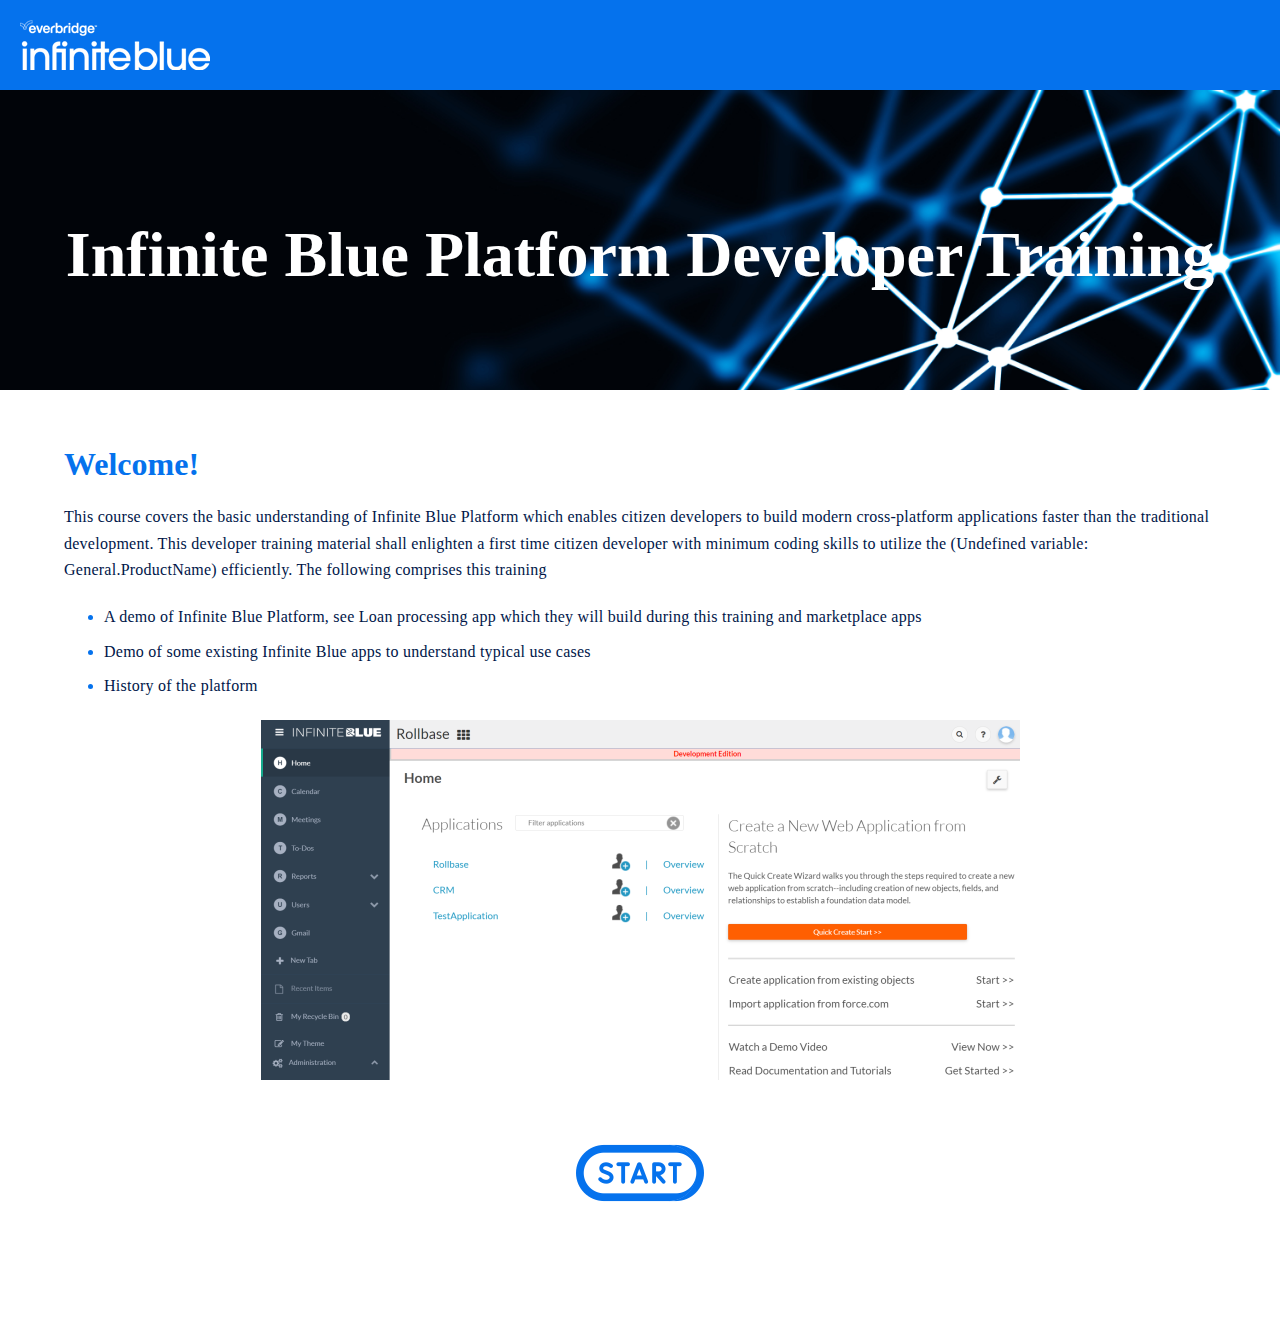
<file: Default.htm>
<!DOCTYPE html>
<html data-mc-runtime-file-type="Default">
    <head>
        <meta charset="utf-8" />
        <link href="Content/Resources/Branding/Branding.css" rel="stylesheet" />
        <meta http-equiv="X-UA-Compatible" content="IE=Edge" />
        <meta name="viewport" content="width=device-width, initial-scale=1.0" /><title>HTML5</title>
        <script type="text/javascript" src="Resources/Scripts/jquery.min.js">
        </script>
        <script defer="defer" type="text/javascript" src="Resources/Scripts/plugins.min.js">
        </script>
        <script defer="defer" type="text/javascript" src="Resources/Scripts/require.min.js">
        </script>
        <script defer="defer" type="text/javascript" src="Resources/Scripts/require.config.js">
        </script>
        <script defer="defer" type="text/javascript" src="Resources/Scripts/MadCapAll.js">
        </script>
    </head>
    <body>
    </body>
</html>
</file>
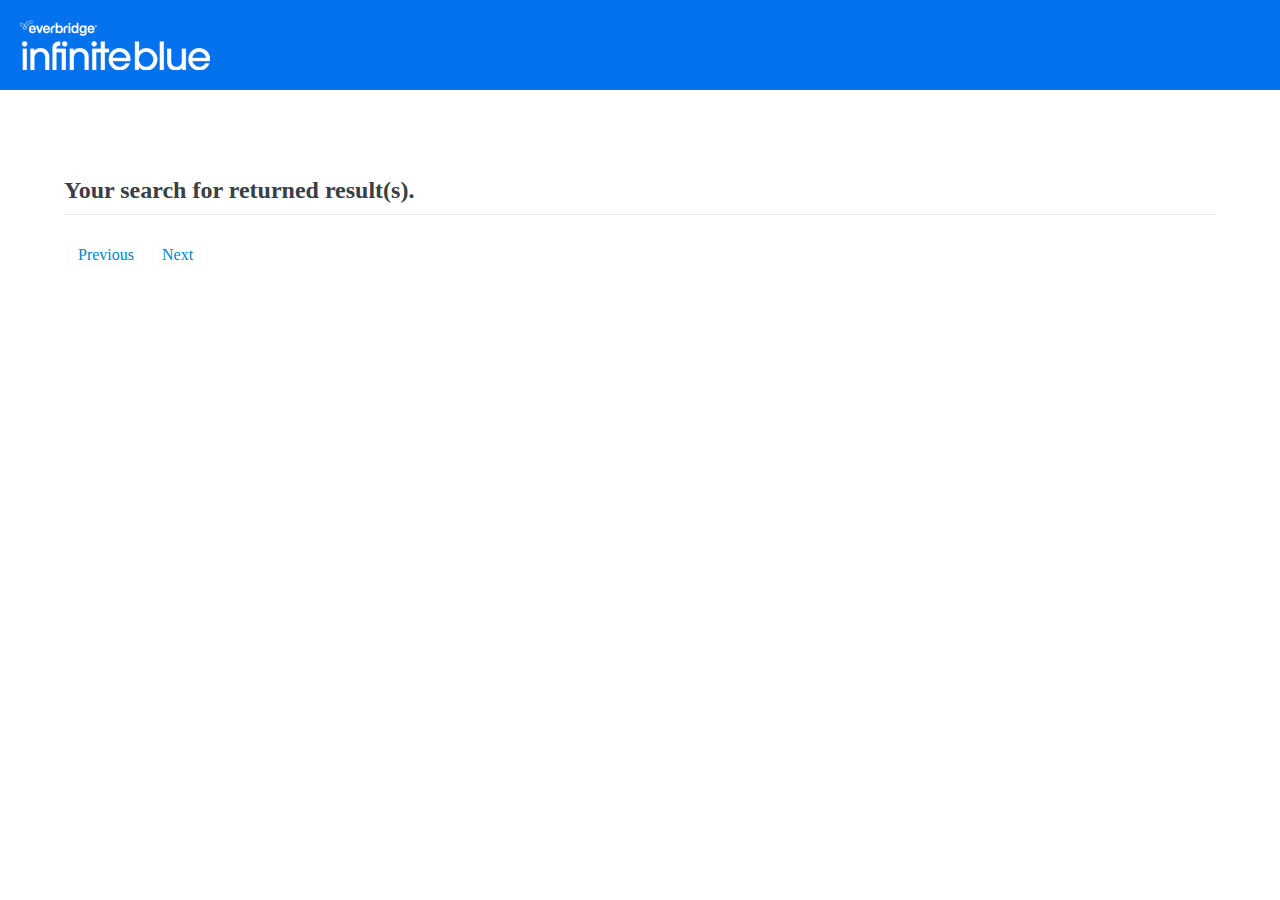
<file: Content/Search.htm>
<!DOCTYPE html>
<html xmlns:MadCap="http://www.madcapsoftware.com/Schemas/MadCap.xsd" lang="en-us" xml:lang="en-us" class="searchTopic templateTopic" data-mc-search-type="Stem" data-mc-help-system-file-name="Default.xml" data-mc-path-to-help-system="../" data-mc-searchable="False" data-mc-target-type="WebHelp2" data-mc-runtime-file-type="Topic;Search;Default" data-mc-preload-images="false" data-mc-in-preview-mode="false">
    <head>
        <meta name="viewport" content="width=device-width, initial-scale=1.0" />
        <meta charset="utf-8" />
        <meta http-equiv="Content-Type" content="text/html; charset=utf-8" /><title>Search</title>
        <link href="../Skins/Default/Stylesheets/Slideshow.css" rel="stylesheet" type="text/css" data-mc-generated="True" />
        <link href="../Skins/Default/Stylesheets/TextEffects.css" rel="stylesheet" type="text/css" data-mc-generated="True" />
        <link href="../Skins/Default/Stylesheets/Topic.css" rel="stylesheet" type="text/css" data-mc-generated="True" />
        <link href="../Skins/Default/Stylesheets/Components/Styles.css" rel="stylesheet" type="text/css" data-mc-generated="True" />
        <link href="../Skins/Default/Stylesheets/Components/Tablet.css" rel="stylesheet" type="text/css" data-mc-generated="True" />
        <link href="../Skins/Default/Stylesheets/Components/Mobile.css" rel="stylesheet" type="text/css" data-mc-generated="True" />
        <link href="../Skins/Default/Stylesheets/Components/Print.css" rel="stylesheet" type="text/css" data-mc-generated="True" />
        <link href="Resources/Branding/Branding.css" rel="stylesheet" type="text/css" />
        <link href="Resources/Stylesheets/Styles.css" rel="stylesheet" type="text/css" />
        <style>/*&lt;meta /&gt;*/

.button.previous-topic-button
{
	-pie-background: linear-gradient(var(--Light), var(--Light));
}

.button.next-topic-button
{
	-pie-background: linear-gradient(var(--Light), var(--Light));
}

.button.progress-bar-button
{
	-pie-background: linear-gradient(var(--Light), var(--Light));
}

.needs-pie
{
	behavior: url('../Resources/Scripts/PIE-no-motw.htc');
}

</style>
        <script src="../Resources/Scripts/jquery.min.js" type="text/javascript">
        </script>
        <script src="../Resources/Scripts/purify.min.js" type="text/javascript" defer="defer">
        </script>
        <script src="../Resources/Scripts/require.min.js" type="text/javascript" defer="defer">
        </script>
        <script src="../Resources/Scripts/require.config.js" type="text/javascript" defer="defer">
        </script>
        <script src="../Resources/Scripts/foundation.min.js" type="text/javascript" defer="defer">
        </script>
        <script src="../Resources/Scripts/plugins.min.js" type="text/javascript" defer="defer">
        </script>
        <script src="../Resources/Scripts/MadCapAll.js" type="text/javascript" defer="defer">
        </script>
    </head>
    <body>
        <div class="header">
            <table style="width: 100%;">
                <col />
                <col />
                <tbody>
                    <tr>
                        <td class="header-logo">&#160;</td>
                    </tr>
                </tbody>
            </table>
        </div>
        <div class="Body-Content">
            <div role="main" id="mc-main-content">
                <div id="search-results" class="mc-component">
                    <div id="search-results-flex">
                        <div id="searchPane" data-mc-featured-snippets-view-mode="Truncated" data-mc-knowledge-panel-view-mode="Truncated">
                            <h1 id="results-heading">Your search for <span class="query"></span> returned <span class="total-results"></span> result(s).</h1>
                            <div id="pagination"><a class="previousPage" href="#">Previous</a><a class="nextPage" href="#">Next</a>
                            </div>
                        </div>
                    </div>
                </div>
            </div>
            <div class="buttons popup-container clearfix eLearningToolbarProxy _Skins_eLearning mc-component nocontent">
                <div class="button-group-container-left">
                    <button class="button elearning-button needs-pie previous-topic-button" title="Previous" disabled="true">
                        <div>
                            <div role="img" class="button-icon-wrapper" aria-label="Previous">
                                <div class="button-icon"> </div>
                            </div><span class="button-text">Previous</span>
                        </div>
                    </button>
                    <button class="button elearning-button needs-pie next-topic-button" title="Next" disabled="true">
                        <div>
                            <div role="img" class="button-icon-wrapper" aria-label="Next">
                                <div class="button-icon"> </div>
                            </div><span class="button-text">Next</span>
                        </div>
                    </button>
                    <div class="elearning-progress-wrapper mc-el-hidden">
                        <div class="elearning-progress-bar">
                            <div class="elearning-progress-bar-inner">
                            </div>
                        </div>
                        <div class="elearning-progress-text">
                        </div>
                    </div>
                </div>
            </div>
        </div>
    </body>
</html>
</file>
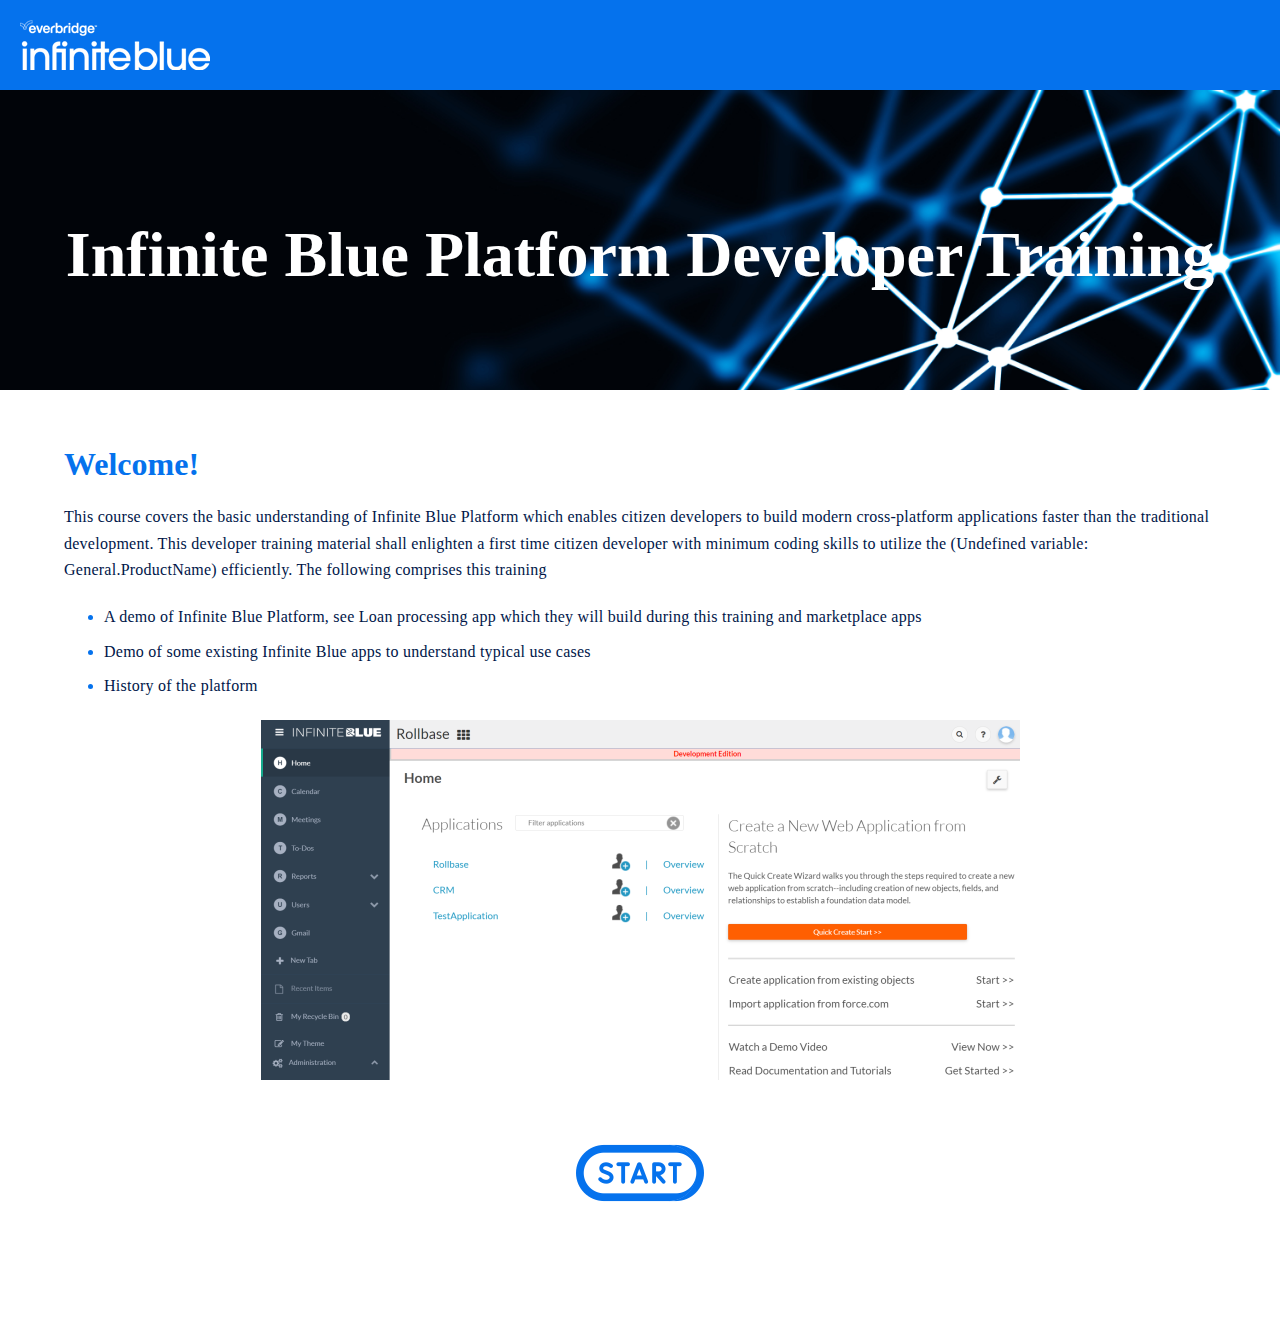
<file: Content/Course-Content/1-Course-Title.htm>
<!DOCTYPE html>
<html xmlns:MadCap="http://www.madcapsoftware.com/Schemas/MadCap.xsd" lang="en-us" xml:lang="en-us" class="course-title-topic" data-mc-search-type="Stem" data-mc-help-system-file-name="Default.xml" data-mc-path-to-help-system="../../" data-mc-searchable="False" data-mc-toc-path="" data-mc-target-type="WebHelp2" data-mc-runtime-file-type="Topic;Default" data-mc-preload-images="false" data-mc-in-preview-mode="false">
    <head>
        <meta name="viewport" content="width=device-width, initial-scale=1.0" />
        <meta charset="utf-8" />
        <meta http-equiv="Content-Type" content="text/html; charset=utf-8" /><title>Welcome!</title>
        <link href="../../Skins/Default/Stylesheets/Slideshow.css" rel="stylesheet" type="text/css" data-mc-generated="True" />
        <link href="../../Skins/Default/Stylesheets/TextEffects.css" rel="stylesheet" type="text/css" data-mc-generated="True" />
        <link href="../../Skins/Default/Stylesheets/Topic.css" rel="stylesheet" type="text/css" data-mc-generated="True" />
        <link href="../../Skins/Default/Stylesheets/Components/Styles.css" rel="stylesheet" type="text/css" data-mc-generated="True" />
        <link href="../../Skins/Default/Stylesheets/Components/Tablet.css" rel="stylesheet" type="text/css" data-mc-generated="True" />
        <link href="../../Skins/Default/Stylesheets/Components/Mobile.css" rel="stylesheet" type="text/css" data-mc-generated="True" />
        <link href="../../Skins/Default/Stylesheets/Components/Print.css" rel="stylesheet" type="text/css" data-mc-generated="True" />
        <link href="../Resources/Branding/Branding.css" rel="stylesheet" type="text/css" />
        <link href="../Resources/Stylesheets/Styles.css" rel="stylesheet" type="text/css" />
        <script src="../../Resources/Scripts/jquery.min.js" type="text/javascript">
        </script>
        <script src="../../Resources/Scripts/purify.min.js" type="text/javascript" defer="defer">
        </script>
        <script src="../../Resources/Scripts/require.min.js" type="text/javascript" defer="defer">
        </script>
        <script src="../../Resources/Scripts/require.config.js" type="text/javascript" defer="defer">
        </script>
        <script src="../../Resources/Scripts/foundation.min.js" type="text/javascript" defer="defer">
        </script>
        <script src="../../Resources/Scripts/plugins.min.js" type="text/javascript" defer="defer">
        </script>
        <script src="../../Resources/Scripts/MadCapAll.js" type="text/javascript" defer="defer">
        </script>
    </head>
    <body>
        <div class="header">
            <table style="width: 100%;">
                <col />
                <col />
                <tbody>
                    <tr>
                        <td class="header-logo">&#160;</td>
                    </tr>
                </tbody>
            </table>
        </div>
        <div class="topic-hero" data-mc-conditions="Default.OnlineOnly">
            <h1>Infinite Blue Platform Developer Training</h1>
        </div>
        <div class="Body-Content">
            <div role="main" id="mc-main-content">
                <h1>Welcome!</h1>
                <p>This course covers the basic understanding of Infinite Blue Platform which enables citizen developers to build modern cross-platform applications faster than the traditional development. This developer training material shall enlighten a first time citizen developer with minimum coding skills to utilize the <span class="mc-variable General.ProductName variable">(Undefined variable: General.ProductName)</span> efficiently. The following comprises this training </p>
                <ul>
                    <li>
                        <p>A demo of <span class="mc-variable General.CompanyName variable">Infinite Blue</span> <span class="mc-variable General.Product variable">Platform</span>, see Loan processing app which they will build during this training and marketplace apps</p>
                    </li>
                </ul>
                <ul>
                    <li>
                        <p>Demo of some existing Infinite Blue apps to understand typical use cases</p>
                    </li>
                </ul>
                <ul>
                    <li>
                        <p>History of the platform</p>
                    </li>
                </ul>
                <p style="text-align: center;">
                    <img src="../Resources/Images/Infinite Blue Platform Training/overview_759x360.png" style="width: 759;height: 360;" />
                </p>
                <p style="text-align: center;" data-mc-conditions="Default.OnlineOnly"><a href="2-Build object model for a sample.htm" alt="Start Course"><img src="../Resources/Images/start.png" /></a>
                </p>
            </div>
        </div>
    </body>
</html>
</file>
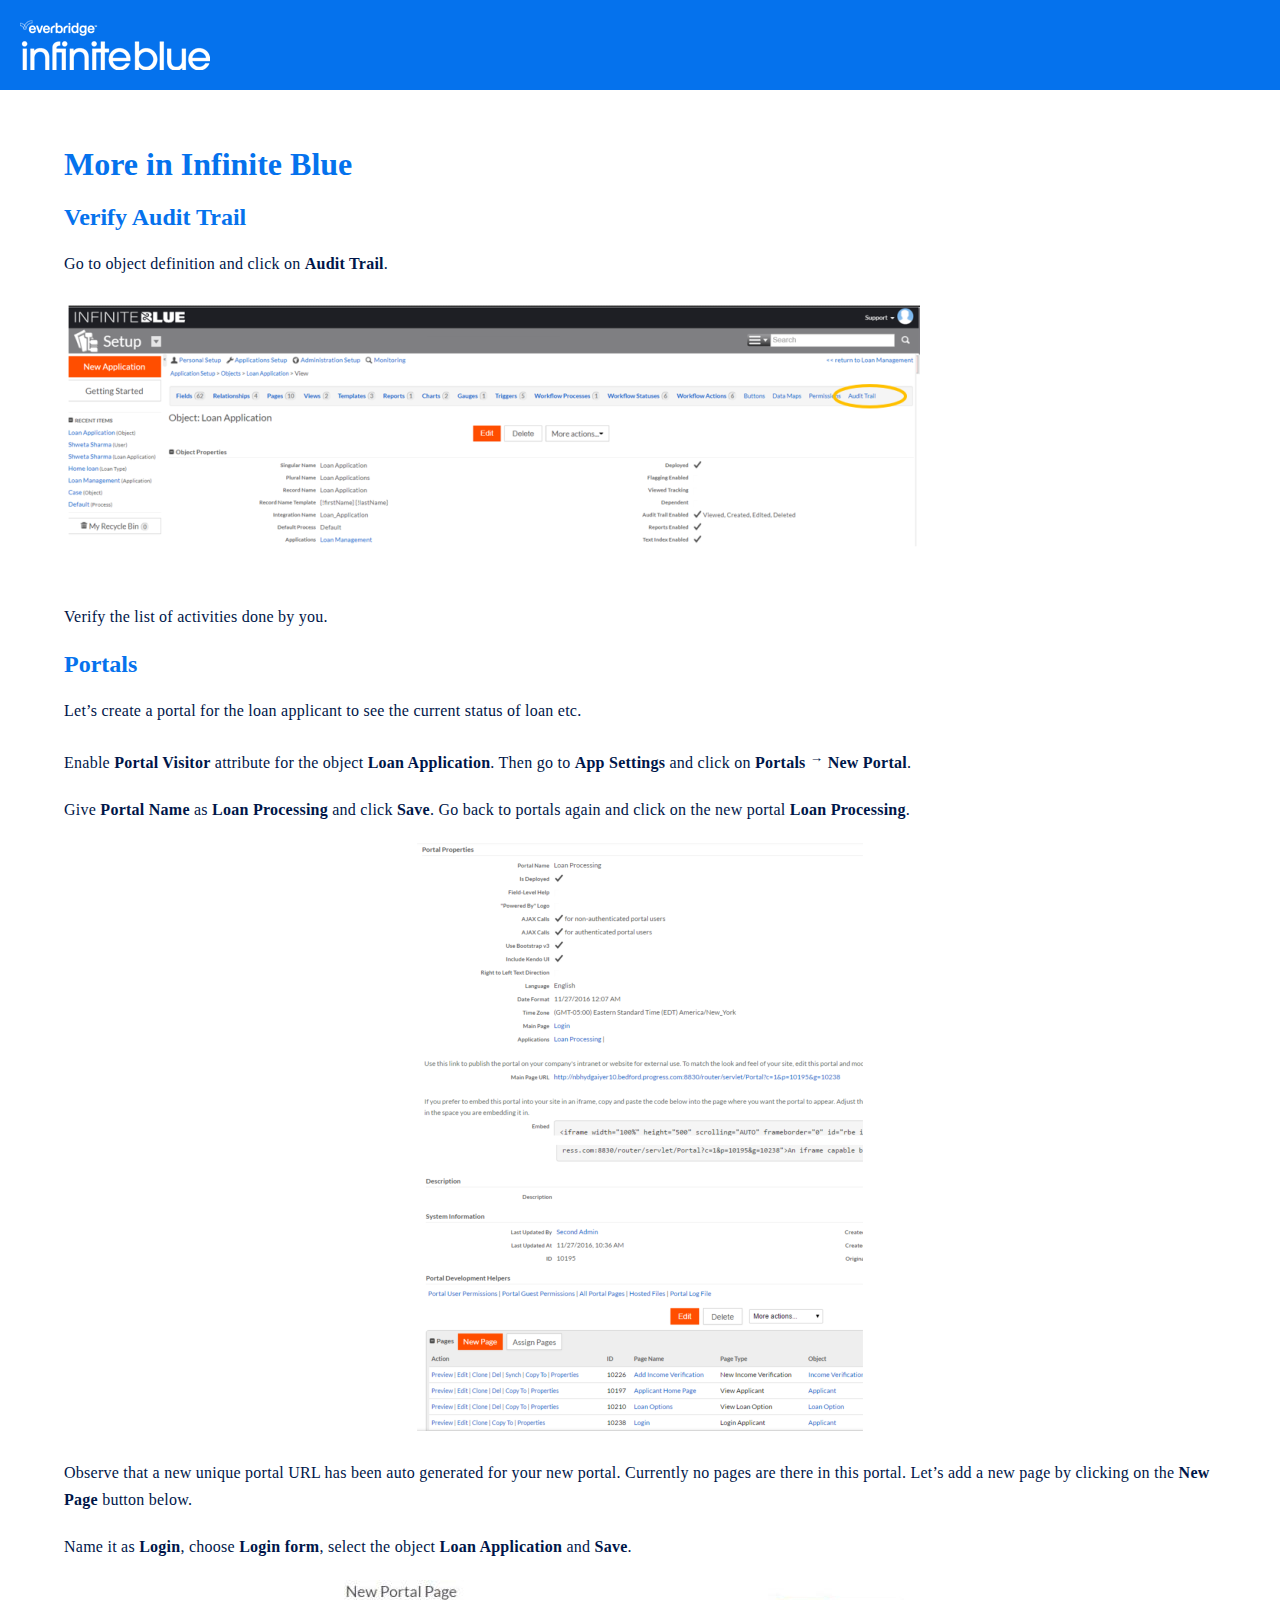
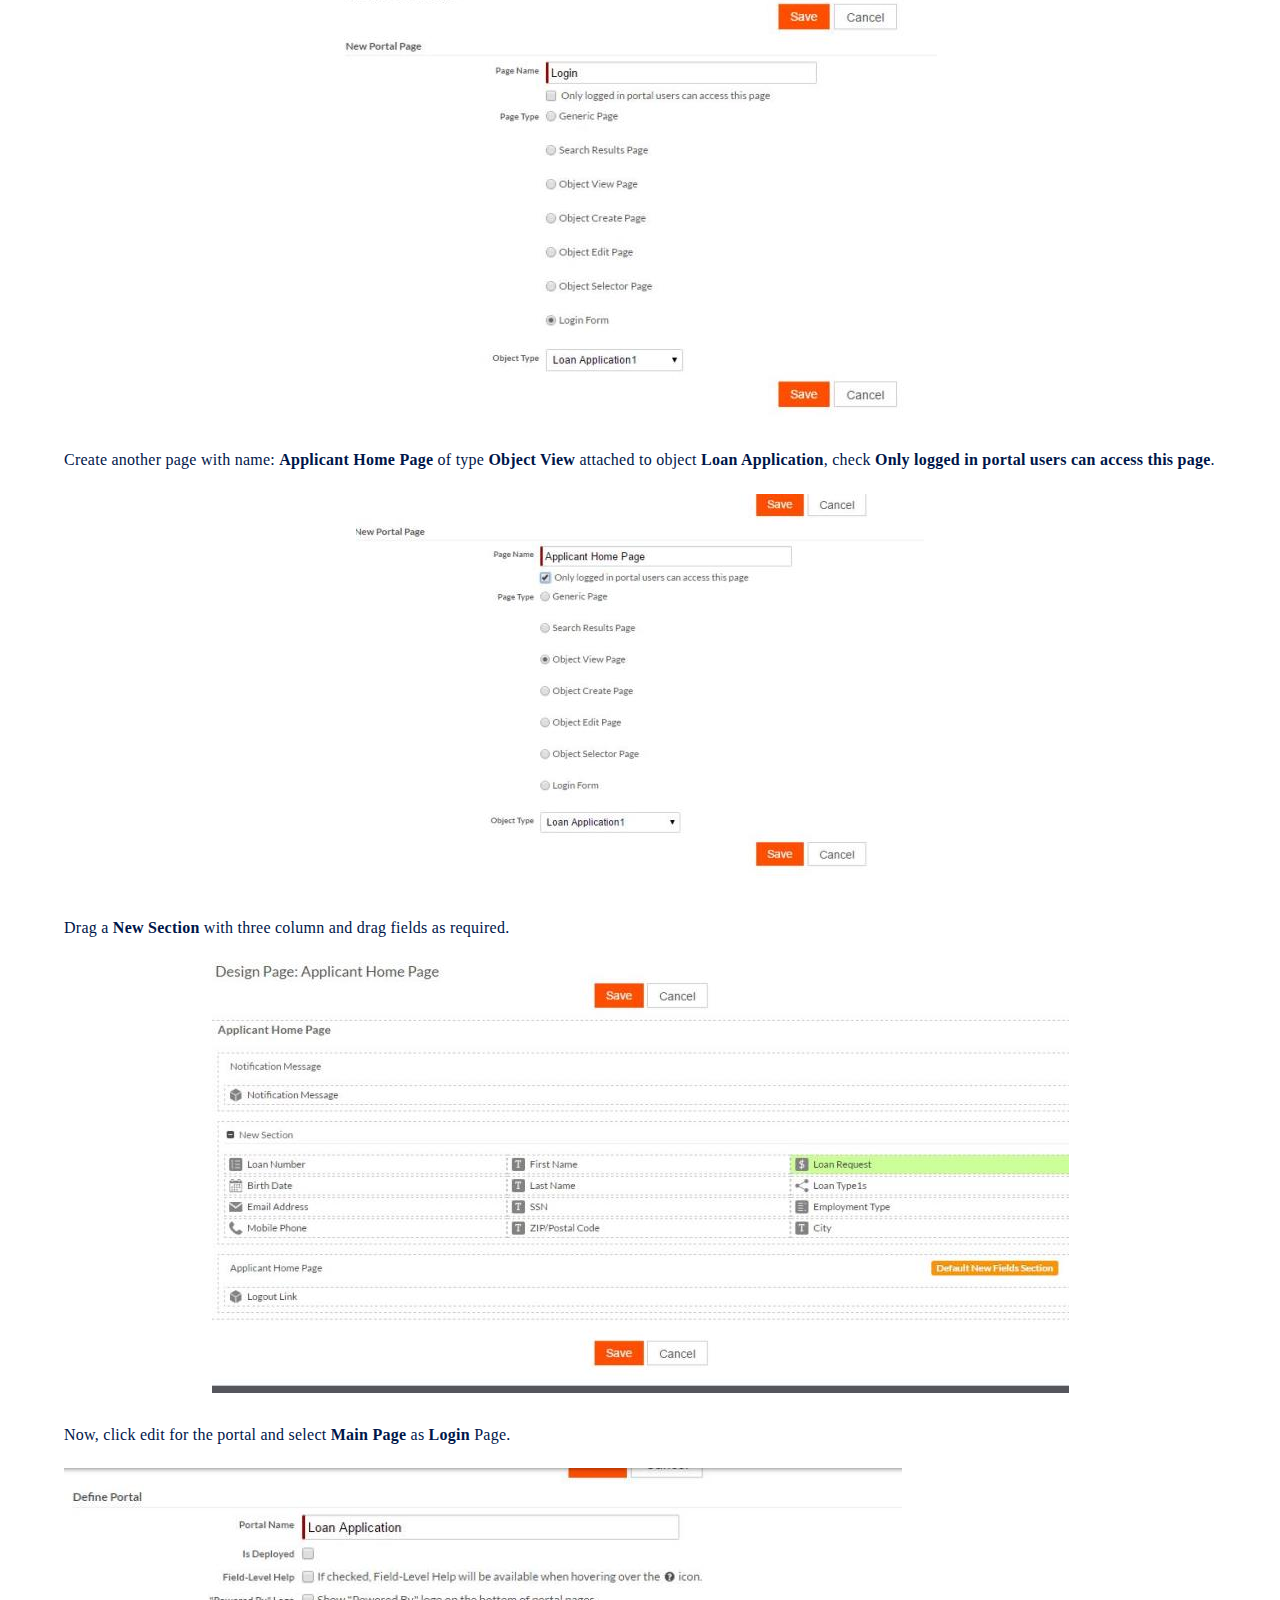
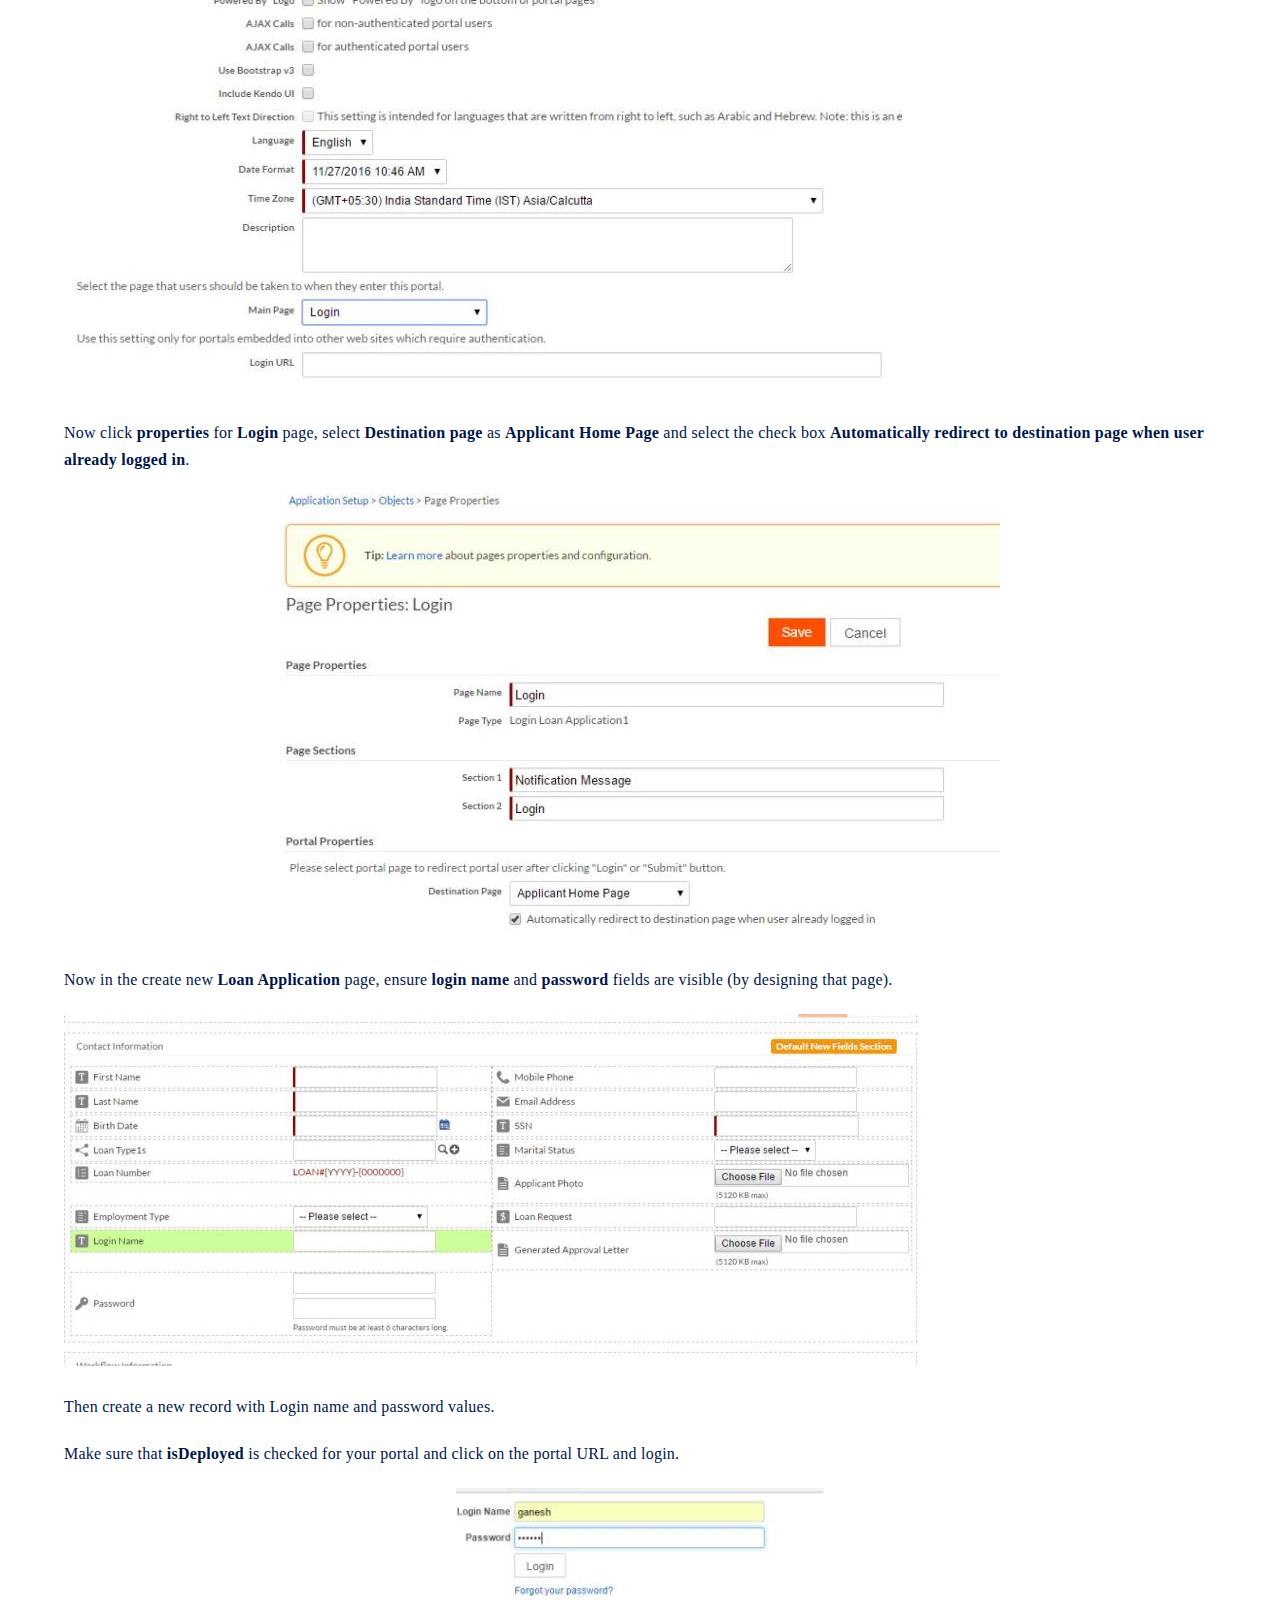
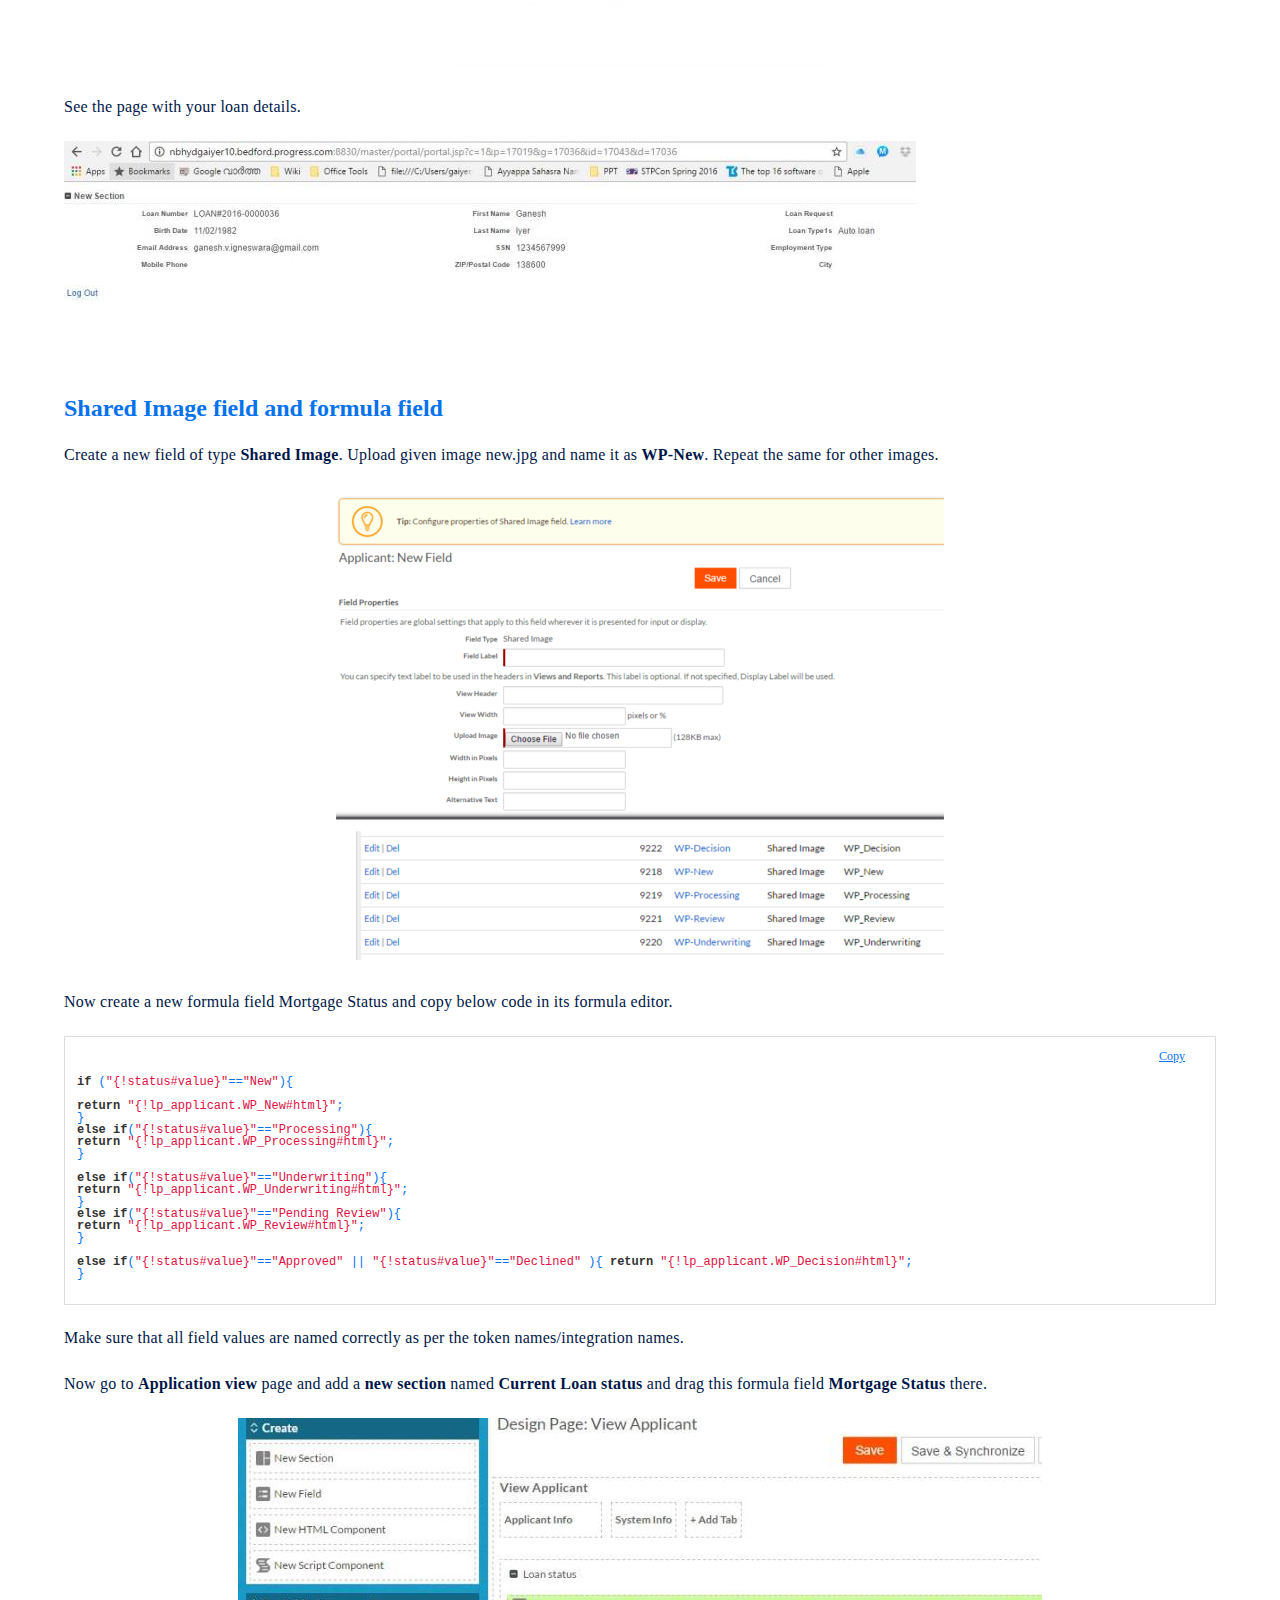
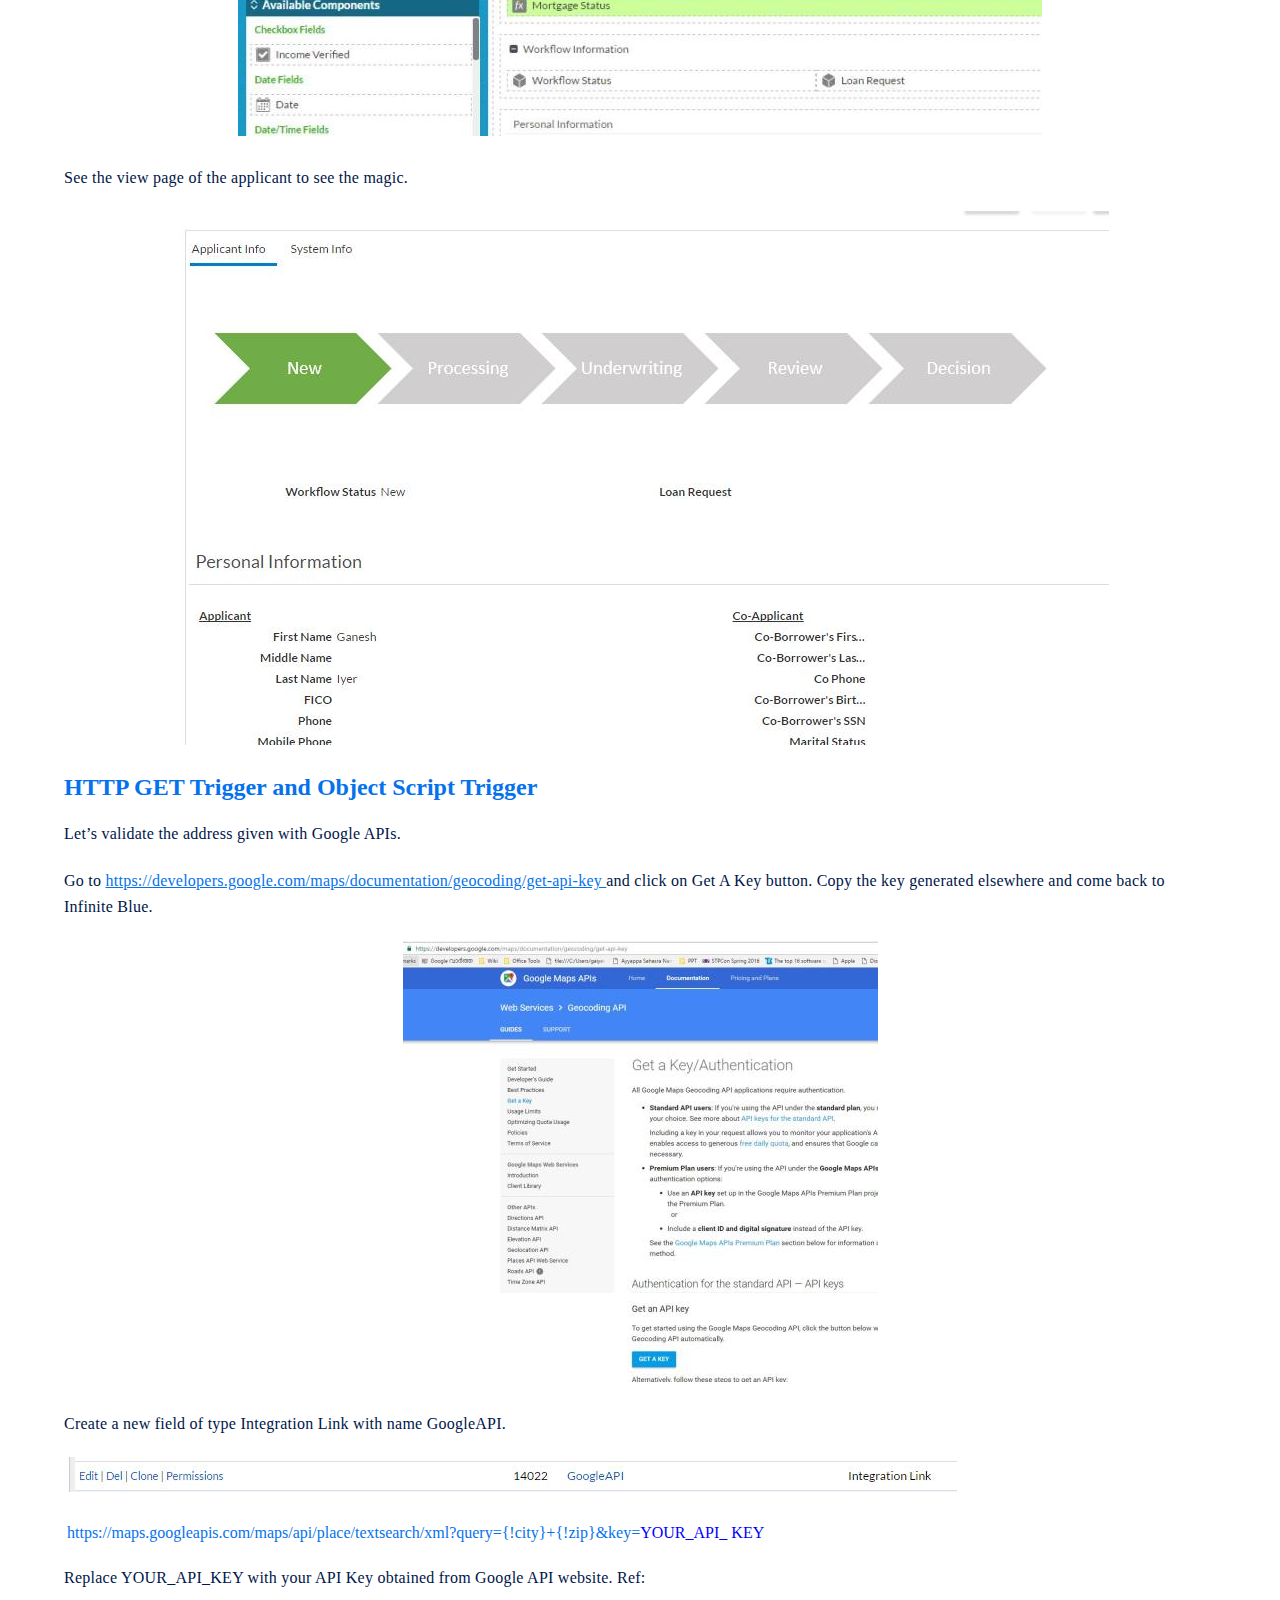
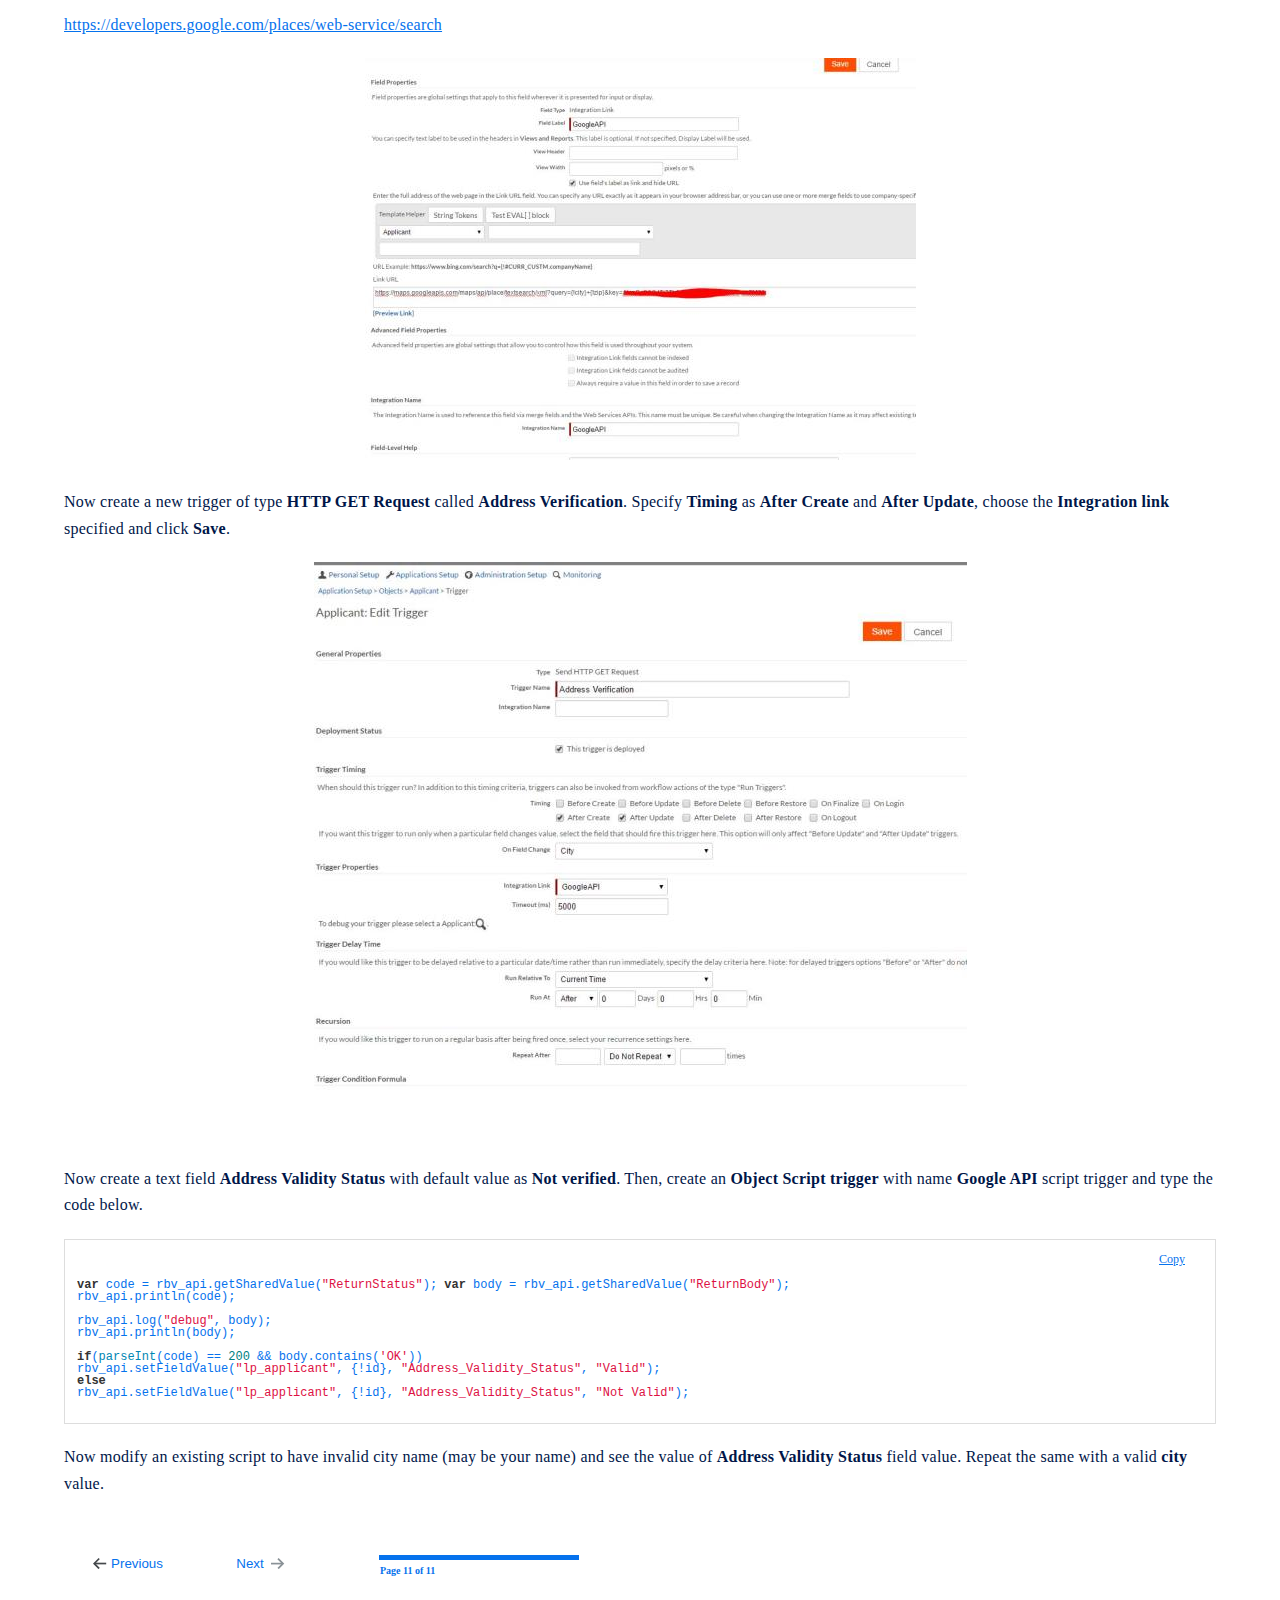
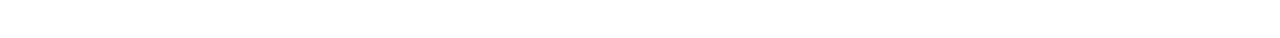
<file: Content/Course-Content/10-More in Infinite Blue.htm>
<!DOCTYPE html>
<html xmlns:MadCap="http://www.madcapsoftware.com/Schemas/MadCap.xsd" lang="en-us" xml:lang="en-us" data-mc-search-type="Stem" data-mc-help-system-file-name="Default.xml" data-mc-path-to-help-system="../../" data-mc-toc-path="" data-mc-target-type="WebHelp2" data-mc-runtime-file-type="Topic;Default" data-mc-preload-images="false" data-mc-in-preview-mode="false">
    <head>
        <meta name="viewport" content="width=device-width, initial-scale=1.0" />
        <meta charset="utf-8" />
        <meta http-equiv="Content-Type" content="text/html; charset=utf-8" /><title>More in Infinite Blue</title>
        <link href="../../Skins/Default/Stylesheets/Slideshow.css" rel="stylesheet" type="text/css" data-mc-generated="True" />
        <link href="../../Skins/Default/Stylesheets/TextEffects.css" rel="stylesheet" type="text/css" data-mc-generated="True" />
        <link href="../../Skins/Default/Stylesheets/Topic.css" rel="stylesheet" type="text/css" data-mc-generated="True" />
        <link href="../../Skins/Default/Stylesheets/Components/Styles.css" rel="stylesheet" type="text/css" data-mc-generated="True" />
        <link href="../../Skins/Default/Stylesheets/Components/Tablet.css" rel="stylesheet" type="text/css" data-mc-generated="True" />
        <link href="../../Skins/Default/Stylesheets/Components/Mobile.css" rel="stylesheet" type="text/css" data-mc-generated="True" />
        <link href="../../Skins/Default/Stylesheets/Components/Print.css" rel="stylesheet" type="text/css" data-mc-generated="True" />
        <link href="../Resources/Branding/Branding.css" rel="stylesheet" type="text/css" />
        <link href="../Resources/Stylesheets/Styles.css" rel="stylesheet" type="text/css" />
        <style>/*&lt;meta /&gt;*/

.button.previous-topic-button
{
	-pie-background: linear-gradient(var(--Light), var(--Light));
}

.button.next-topic-button
{
	-pie-background: linear-gradient(var(--Light), var(--Light));
}

.button.progress-bar-button
{
	-pie-background: linear-gradient(var(--Light), var(--Light));
}

.needs-pie
{
	behavior: url('../../Resources/Scripts/PIE-no-motw.htc');
}

</style>
        <script src="../../Resources/Scripts/jquery.min.js" type="text/javascript">
        </script>
        <script src="../../Resources/Scripts/purify.min.js" type="text/javascript" defer="defer">
        </script>
        <script src="../../Resources/Scripts/require.min.js" type="text/javascript" defer="defer">
        </script>
        <script src="../../Resources/Scripts/require.config.js" type="text/javascript" defer="defer">
        </script>
        <script src="../../Resources/Scripts/foundation.min.js" type="text/javascript" defer="defer">
        </script>
        <script src="../../Resources/Scripts/plugins.min.js" type="text/javascript" defer="defer">
        </script>
        <script src="../../Resources/Scripts/MadCapAll.js" type="text/javascript" defer="defer">
        </script>
    </head>
    <body>
        <div class="header">
            <table style="width: 100%;">
                <col />
                <col />
                <tbody>
                    <tr>
                        <td class="header-logo">&#160;</td>
                    </tr>
                </tbody>
            </table>
        </div>
        <div class="Body-Content">
            <div role="main" id="mc-main-content">
                <h1><a name="_Toc49860730"></a>More in Infinite Blue</h1>
                <h2><a name="_Toc49860731"></a>Verify Audit Trail</h2>
                <p>Go to object definition and click on <b>Audit Trail</b>.</p>
                <p>
                    <img src="../Resources/Images/Infinite Blue Platform Training/More in Infinite Blue_856x278.png" style="width: 856;height: 278;" />
                    <br />
                </p>
                <p>Verify the list of activities done by you.</p>
                <h2><a name="_Toc49860732"></a>Portals</h2>
                <p>Let’s create a portal for the loan applicant to see the current status of loan etc.</p>
                <p>Enable <b>Portal Visitor</b> attribute for the object <b>Loan Application</b>. Then go to <b>App Settings</b> and click on <b>Portals </b><sup>→</sup> <b>New Portal</b>.</p>
                <p>Give <b>Portal Name</b> as <b>Loan Processing</b> and click <b>Save</b>. Go back to portals again and click on the new portal <b>Loan Processing</b>.</p>
                <p style="text-align: center;">
                    <img src="../Resources/Images/Infinite Blue Platform Training/More in Infinite Blue_1_446x588.png" style="width: 446;height: 588;" />
                </p>
                <p>Observe that a new unique portal URL has been auto generated for your new portal. Currently no pages are there in this portal. Let’s add a new page by clicking on the <b>New Page</b> button below.</p>
                <p>Name it as <b>Login</b>, choose <b>Login form</b>, select the object <b>Loan Application</b> and <b>Save</b>.</p>
                <p style="text-align: center;">
                    <img src="../Resources/Images/Infinite Blue Platform Training/More in Infinite Blue_593x438.jpg" style="width: 593;height: 438;" />
                </p>
                <p>Create another page with name: <b>Applicant Home Page</b> of type <b>Object View</b> attached to object <b>Loan Application</b>, check <b>Only logged in portal users can access this page</b>.</p>
                <p style="text-align: center;">
                    <img src="../Resources/Images/Infinite Blue Platform Training/More in Infinite Blue_1_568x393.jpg" style="width: 568;height: 393;" />
                    <br />
                </p>
                <p>Drag a <b>New Section</b> with three column and drag fields as required.</p>
                <p style="text-align: center;">
                    <img src="../Resources/Images/Infinite Blue Platform Training/More in Infinite Blue_2_857x431.jpg" style="width: 857;height: 431;" />
                </p>
                <p>Now, click edit for the portal and select <b>Main Page</b> as <b>Login</b> Page.</p>
                <p>
                    <img src="../Resources/Images/Infinite Blue Platform Training/More in Infinite Blue_3_838x523.jpg" style="width: 838;height: 523;" />
                </p>
                <p>Now click <b>properties</b> for <b>Login</b> page, select <b>Destination page</b> as <b>Applicant Home Page</b> and select the check box <b>Automatically redirect to destination page when user already logged in</b>.</p>
                <p style="text-align: center;">
                    <img src="../Resources/Images/Infinite Blue Platform Training/More in Infinite Blue_4_720x445.jpg" style="width: 720;height: 445;" />
                    <br />
                </p>
                <p>Now in the create new <b>Loan Application</b> page, ensure <b>login name</b> and <b>password</b> fields are visible (by designing that page).</p>
                <p>
                    <img src="../Resources/Images/Infinite Blue Platform Training/More in Infinite Blue_5_858x352.jpg" style="width: 858;height: 352;" />
                </p>
                <p>Then create a new record with Login name and password values.</p>
                <p>Make sure that <b>isDeployed</b> is checked for your portal and click on the portal URL and login.</p>
                <p style="text-align: center;">
                    <img src="../Resources/Images/Infinite Blue Platform Training/More in Infinite Blue_6_368x178.jpg" style="width: 368;height: 178;" />
                    <br />
                </p>
                <p>See the page with your loan details.</p>
                <p>
                    <img src="../Resources/Images/Infinite Blue Platform Training/More in Infinite Blue_7_852x225.jpg" style="width: 852;height: 225;" />
                </p>
                <h2><a name="_Toc49860733"></a>Shared Image field and formula field</h2>
                <p>Create a new field of type <b>Shared Image</b>. Upload given image new.jpg and name it as <b>WP-New</b>. Repeat the same for other images.</p>
                <p style="text-align: center;">
                    <img src="../Resources/Images/Infinite Blue Platform Training/More in Infinite Blue_2_608x472.png" style="width: 608;height: 472;" />
                    <br />
                </p>
                <p>Now create a new formula field Mortgage Status and copy below code in its formula editor.</p>
                <div class="codeSnippet"><a class="codeSnippetCopyButton" role="button" href="javascript:void(0);">Copy</a>
                    <div style="mc-code-lang: JavaScript;" class="codeSnippetBody" data-mc-continue="False" data-mc-line-number-start="1" data-mc-use-line-numbers="False"><pre><code><span style="color: #333333; font-weight: bold; ">if</span> (<span style="color: #dd1144; ">"{!status#value}"</span>==<span style="color: #dd1144; ">"New"</span>){<br /><br /><span style="color: #333333; font-weight: bold; ">return</span> <span style="color: #dd1144; ">"{!lp_applicant.WP_New#html}"</span>;<br />}<br /><span style="color: #333333; font-weight: bold; ">else</span> <span style="color: #333333; font-weight: bold; ">if</span>(<span style="color: #dd1144; ">"{!status#value}"</span>==<span style="color: #dd1144; ">"Processing"</span>){<br /><span style="color: #333333; font-weight: bold; ">return</span> <span style="color: #dd1144; ">"{!lp_applicant.WP_Processing#html}"</span>;<br />}<br /><br /><span style="color: #333333; font-weight: bold; ">else</span> <span style="color: #333333; font-weight: bold; ">if</span>(<span style="color: #dd1144; ">"{!status#value}"</span>==<span style="color: #dd1144; ">"Underwriting"</span>){<br /><span style="color: #333333; font-weight: bold; ">return</span> <span style="color: #dd1144; ">"{!lp_applicant.WP_Underwriting#html}"</span>;<br />}<br /><span style="color: #333333; font-weight: bold; ">else</span> <span style="color: #333333; font-weight: bold; ">if</span>(<span style="color: #dd1144; ">"{!status#value}"</span>==<span style="color: #dd1144; ">"Pending Review"</span>){<br /><span style="color: #333333; font-weight: bold; ">return</span> <span style="color: #dd1144; ">"{!lp_applicant.WP_Review#html}"</span>;<br />}<br /><br /><span style="color: #333333; font-weight: bold; ">else</span> <span style="color: #333333; font-weight: bold; ">if</span>(<span style="color: #dd1144; ">"{!status#value}"</span>==<span style="color: #dd1144; ">"Approved"</span> || <span style="color: #dd1144; ">"{!status#value}"</span>==<span style="color: #dd1144; ">"Declined"</span> ){ <span style="color: #333333; font-weight: bold; ">return</span> <span style="color: #dd1144; ">"{!lp_applicant.WP_Decision#html}"</span>;<br />}</code></pre>
                    </div>
                </div>
                <p>Make sure that all field values are named correctly as per the token names/integration names.</p>
                <p>Now go to <b>Application view</b> page and add a <b>new section</b> named <b>Current Loan status</b> and drag this formula field <b>Mortgage Status</b> there.</p>
                <p style="text-align: center;">
                    <img src="../Resources/Images/Infinite Blue Platform Training/More in Infinite Blue_8_804x318.jpg" style="width: 804;height: 318;" />
                </p>
                <p>See the view page of the applicant to see the magic.</p>
                <p style="text-align: center;">
                    <img src="../Resources/Images/Infinite Blue Platform Training/More in Infinite Blue_9.jpg" />
                </p>
                <h2><a name="_Toc49860734"></a>HTTP GET Trigger and Object Script Trigger</h2>
                <p>Let’s validate the address given with Google APIs.</p>
                <p>Go to <a href="https://developers.google.com/maps/documentation/geocoding/get-api-key">https://developers.google.com/maps/documentation/geocoding/get-api-key </a>and click on Get A Key button. Copy the key generated elsewhere and come back to Infinite Blue.</p>
                <p style="text-align: center;">
                    <img src="../Resources/Images/Infinite Blue Platform Training/More in Infinite Blue_10_475x441.jpg" style="width: 475;height: 441;" />
                </p>
                <p>Create a new field of type Integration Link with name GoogleAPI.</p>
                <p>
                    <img src="../Resources/Images/Infinite Blue Platform Training/More in Infinite Blue_11.jpg" />
                </p>
                <table style="width: 100%;">
                    <col />
                    <tbody>
                        <tr>
                            <td>https://maps.googleapis.com/maps/api/place/textsearch/xml?query={!city}+{!zip}&amp;key=<span style="color: #0000ff;">YOUR_API_ KEY</span></td>
                        </tr>
                    </tbody>
                </table>
                <p>Replace YOUR_API_KEY with your API Key obtained from Google API website. Ref:</p>
                <p><a href="https://developers.google.com/places/web-service/search">https://developers.google.com/places/web-service/search</a>
                </p>
                <p style="text-align: center;">
                    <img src="../Resources/Images/Infinite Blue Platform Training/More in Infinite Blue_12_551x402.jpg" style="width: 551;height: 402;" />
                </p>
                <p>Now create a new trigger of type <b>HTTP GET Request</b> called <b>Address Verification</b>. Specify <b>Timing</b> as <b>After Create</b> and <b>After Update</b>, choose the <b>Integration link</b> specified and click <b>Save</b>.</p>
                <p style="text-align: center;">
                    <img src="../Resources/Images/Infinite Blue Platform Training/More in Infinite Blue_13_653x528.jpg" style="width: 653;height: 528;" />
                </p>
                <p style="text-align: center;">
                    <br />
                </p>
                <p>Now create a text field <b>Address Validity Status</b> with default value as <b>Not verified</b>. Then, create an <b>Object Script trigger</b> with name <b>Google API</b> script trigger and type the code below.</p>
                <div class="codeSnippet"><a class="codeSnippetCopyButton" role="button" href="javascript:void(0);">Copy</a>
                    <div class="codeSnippetCaption">
                    </div>
                    <div style="mc-code-lang: JavaScript;" class="codeSnippetBody" data-mc-continue="False" data-mc-line-number-start="1" data-mc-use-line-numbers="False"><pre><code><span style="color: #333333; font-weight: bold; ">var</span> code = rbv_api.getSharedValue(<span style="color: #dd1144; ">"ReturnStatus"</span>); <span style="color: #333333; font-weight: bold; ">var</span> body = rbv_api.getSharedValue(<span style="color: #dd1144; ">"ReturnBody"</span>);<br />rbv_api.println(code);<br /><br />rbv_api.log(<span style="color: #dd1144; ">"debug"</span>, body);<br />rbv_api.println(body);<br /><br /><span style="color: #333333; font-weight: bold; ">if</span>(<span style="color: #0086b3; ">parseInt</span>(code) == <span style="color: #008080; ">200</span> &amp;&amp; body.contains(<span style="color: #dd1144; ">'OK'</span>))<br />rbv_api.setFieldValue(<span style="color: #dd1144; ">"lp_applicant"</span>, {!id}, <span style="color: #dd1144; ">"Address_Validity_Status"</span>, <span style="color: #dd1144; ">"Valid"</span>);<br /><span style="color: #333333; font-weight: bold; ">else</span><br />rbv_api.setFieldValue(<span style="color: #dd1144; ">"lp_applicant"</span>, {!id}, <span style="color: #dd1144; ">"Address_Validity_Status"</span>, <span style="color: #dd1144; ">"Not Valid"</span>);</code></pre>
                    </div>
                </div>
                <p>Now modify an existing script to have invalid city name (may be your name) and see the value of <b>Address Validity Status</b> field value. Repeat the same with a valid <b>city</b> value.</p>
            </div>
            <div class="buttons popup-container clearfix eLearningToolbarProxy _Skins_eLearning mc-component nocontent">
                <div class="button-group-container-left">
                    <button class="button elearning-button needs-pie previous-topic-button" title="Previous" disabled="true">
                        <div>
                            <div role="img" class="button-icon-wrapper" aria-label="Previous">
                                <div class="button-icon"> </div>
                            </div><span class="button-text">Previous</span>
                        </div>
                    </button>
                    <button class="button elearning-button needs-pie next-topic-button" title="Next" disabled="true">
                        <div>
                            <div role="img" class="button-icon-wrapper" aria-label="Next">
                                <div class="button-icon"> </div>
                            </div><span class="button-text">Next</span>
                        </div>
                    </button>
                    <div class="elearning-progress-wrapper mc-el-hidden">
                        <div class="elearning-progress-bar">
                            <div class="elearning-progress-bar-inner">
                            </div>
                        </div>
                        <div class="elearning-progress-text">
                        </div>
                    </div>
                </div>
            </div>
        </div>
    </body>
</html>
</file>
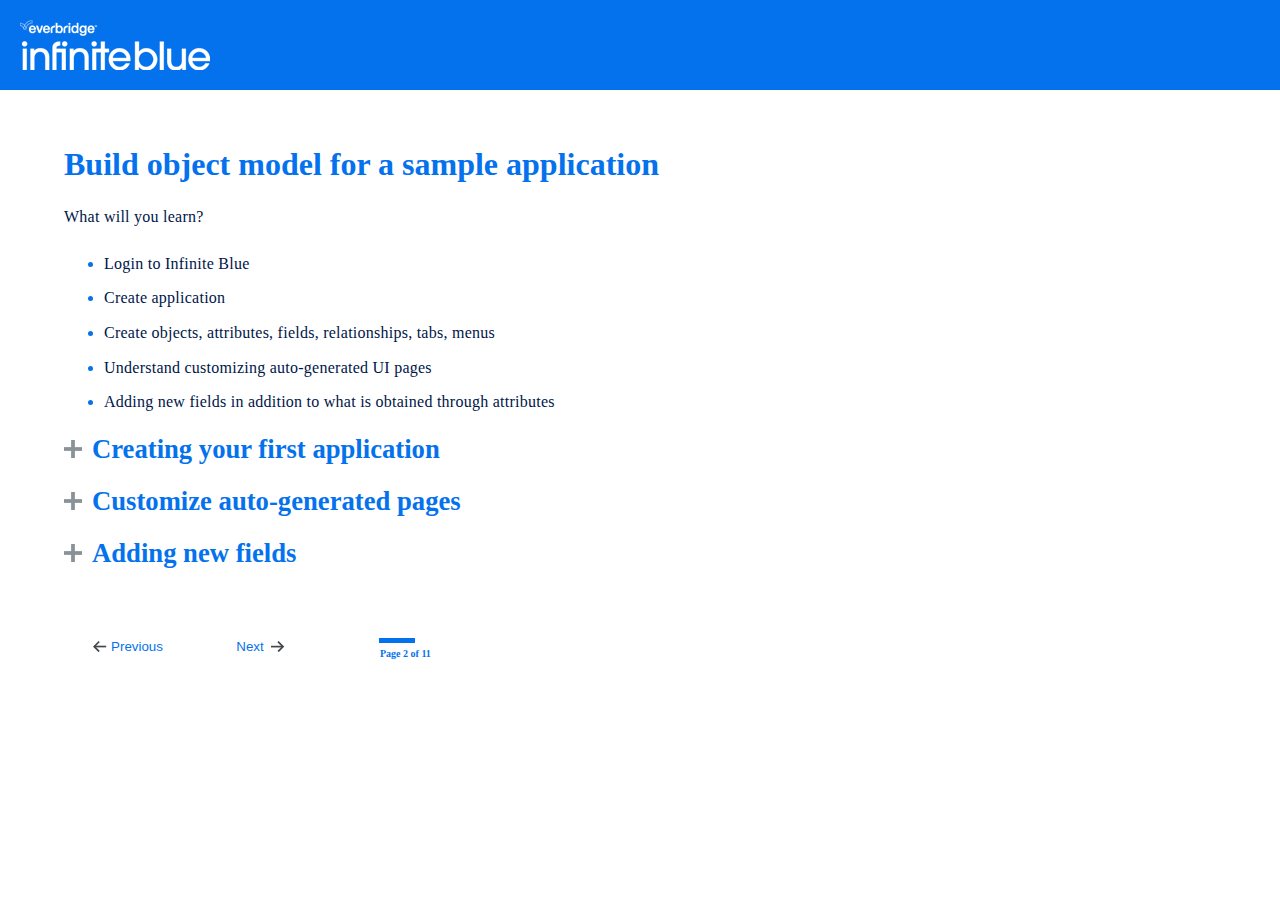
<file: Content/Course-Content/2-Build object model for a sample.htm>
<!DOCTYPE html>
<html xmlns:MadCap="http://www.madcapsoftware.com/Schemas/MadCap.xsd" lang="en-us" xml:lang="en-us" data-mc-search-type="Stem" data-mc-help-system-file-name="Default.xml" data-mc-path-to-help-system="../../" data-mc-toc-path="" data-mc-target-type="WebHelp2" data-mc-runtime-file-type="Topic;Default" data-mc-preload-images="false" data-mc-in-preview-mode="false">
    <head>
        <meta name="viewport" content="width=device-width, initial-scale=1.0" />
        <meta charset="utf-8" />
        <meta http-equiv="Content-Type" content="text/html; charset=utf-8" /><title>Build object model for a sample application</title>
        <link href="../../Skins/Default/Stylesheets/Slideshow.css" rel="stylesheet" type="text/css" data-mc-generated="True" />
        <link href="../../Skins/Default/Stylesheets/TextEffects.css" rel="stylesheet" type="text/css" data-mc-generated="True" />
        <link href="../../Skins/Default/Stylesheets/Topic.css" rel="stylesheet" type="text/css" data-mc-generated="True" />
        <link href="../../Skins/Default/Stylesheets/Components/Styles.css" rel="stylesheet" type="text/css" data-mc-generated="True" />
        <link href="../../Skins/Default/Stylesheets/Components/Tablet.css" rel="stylesheet" type="text/css" data-mc-generated="True" />
        <link href="../../Skins/Default/Stylesheets/Components/Mobile.css" rel="stylesheet" type="text/css" data-mc-generated="True" />
        <link href="../../Skins/Default/Stylesheets/Components/Print.css" rel="stylesheet" type="text/css" data-mc-generated="True" />
        <link href="../Resources/Branding/Branding.css" rel="stylesheet" type="text/css" />
        <link href="../Resources/Stylesheets/Styles.css" rel="stylesheet" type="text/css" />
        <style>/*&lt;meta /&gt;*/

.button.previous-topic-button
{
	-pie-background: linear-gradient(var(--Light), var(--Light));
}

.button.next-topic-button
{
	-pie-background: linear-gradient(var(--Light), var(--Light));
}

.button.progress-bar-button
{
	-pie-background: linear-gradient(var(--Light), var(--Light));
}

.needs-pie
{
	behavior: url('../../Resources/Scripts/PIE-no-motw.htc');
}

</style>
        <script src="../../Resources/Scripts/jquery.min.js" type="text/javascript">
        </script>
        <script src="../../Resources/Scripts/purify.min.js" type="text/javascript" defer="defer">
        </script>
        <script src="../../Resources/Scripts/require.min.js" type="text/javascript" defer="defer">
        </script>
        <script src="../../Resources/Scripts/require.config.js" type="text/javascript" defer="defer">
        </script>
        <script src="../../Resources/Scripts/foundation.min.js" type="text/javascript" defer="defer">
        </script>
        <script src="../../Resources/Scripts/plugins.min.js" type="text/javascript" defer="defer">
        </script>
        <script src="../../Resources/Scripts/MadCapAll.js" type="text/javascript" defer="defer">
        </script>
    </head>
    <body>
        <div class="header">
            <table style="width: 100%;">
                <col />
                <col />
                <tbody>
                    <tr>
                        <td class="header-logo">&#160;</td>
                    </tr>
                </tbody>
            </table>
        </div>
        <div class="Body-Content">
            <div role="main" id="mc-main-content">
                <h1><a name="_Toc49860694"></a>Build object model for a sample application</h1>
                <p>What will you learn?</p>
                <ul>
                    <li>
                        <p>Login to Infinite Blue </p>
                    </li>
                    <li>
                        <p>Create application</p>
                    </li>
                    <li>
                        <p>Create objects, attributes, fields, relationships, tabs, menus </p>
                    </li>
                    <li>
                        <p>Understand customizing auto-generated UI pages</p>
                    </li>
                    <li>
                        <p>Adding new fields in addition to what is obtained through attributes</p>
                    </li>
                </ul>
                <div class="MCDropDown MCDropDown_Closed dropDown"><span class="MCDropDownHead dropDownHead"><a href="#" class="MCDropDownHotSpot dropDownHotspot MCDropDownHotSpot_ MCHotSpotImage" aria-expanded="false"><img class="MCDropDown_Image_Icon" src="../../Skins/Default/Stylesheets/Images/transparent.gif" height="16" width="18" alt="Closed" data-mc-alt2="Open" /></a><a name="_Toc49860695"></a><a href="#" class="MCDropDownHotSpot dropDownHotspot MCDropDownHotSpot_" aria-expanded="false">Creating your first application</a></span>
                    <div class="MCDropDownBody dropDownBody">
                        <p>When logged in you will land in Infinite Blue dashboard. Click on “Administration” on bottom left corner.</p>
                        <p style="text-align: center;">
                            <img src="../Resources/Images/Infinite Blue Platform Training/Build object model for a sample_862x471.png" style="width: 862;height: 471;" />
                            <br />
                        </p>
                        <p>Click on <b>New Application</b>.</p>
                        <p style="text-align: center;">
                            <img src="../Resources/Images/Infinite Blue Platform Training/Build object model for a sample_1_860x468.png" style="width: 860;height: 468;" />
                        </p>
                        <p>Click on <b>Guide me through it</b>.</p>
                        <p style="text-align: center;">
                            <img src="../Resources/Images/Infinite Blue Platform Training/Build object model for a sample_2_666x362.png" style="width: 666;height: 362;" />
                            <br />
                        </p>
                        <p>Give App name as <b>Loan Management</b>, Click <b>Next</b>.</p>
                        <p style="text-align: center;">
                            <img src="../Resources/Images/Infinite Blue Platform Training/Build object model for a sample_3_696x377.png" style="width: 696;height: 377;" />
                            <br />
                        </p>
                        <p>Type an object name <b>Loan Application</b> and select the attributes <b>Contact</b> and <b>Location</b>. Click on <b>Add Object</b> and give the name <b>Loan Type</b> with no attributes selected and click <b>Next</b>.</p>
                        <p style="text-align: center;">
                            <img src="../Resources/Images/Infinite Blue Platform Training/Build object model for a sample_4_725x392.png" style="width: 725;height: 392;" />
                            <br />
                        </p>
                        <p>Add fields for the object <b>Loan Application: SSN</b><i>(TEXT)</i>, <b>Birth Date</b><i>(DATE)</i>, <b>Marital Status</b><i>(PICK LIST with values Married; Single; Separated; Widowed)</i> and then select <b>Loan Type</b> Object name on top left.</p>
                        <p style="text-align: center;">
                            <img src="../Resources/Images/Infinite Blue Platform Training/Build object model for a sample_5_822x447.png" style="width: 822;height: 447;" />
                            <br />
                        </p>
                        <p>Create two fields for this object: <b>Description</b><i>(TEXT AREA)</i> and <b>Number of Payments</b><i>(Integer)</i>. Then click <b>Next</b>.</p>
                        <p style="text-align: center;">
                            <img src="../Resources/Images/Infinite Blue Platform Training/Build object model for a sample_6_842x462.png" style="width: 842;height: 462;" />
                            <br />
                        </p>
                        <p>Then for object <b>Loan Application</b>, go to <b>Related To</b>, select <b>M:M</b> for <b>Loan Type</b> and click <b>+</b>. Then click <b>Submit</b>.</p>
                        <p style="text-align: center;">
                            <img src="../Resources/Images/Infinite Blue Platform Training/Build object model for a sample_7_850x460.png" style="width: 850;height: 460;" />
                            <br />
                        </p>
                        <p>Click <b>View your application</b>.</p>
                        <p style="text-align: center;">
                            <img src="../Resources/Images/Infinite Blue Platform Training/Build object model for a sample_405x515.jpg" style="width: 405;height: 515;" />
                            <br />
                        </p>
                        <p>You will see the application you just built with a bunch of pages created out of the box (to create a new loan application, view loan applications etc). Click on <b>Loan Application</b> button.</p>
                        <p style="text-align: center;">
                            <img src="../Resources/Images/Infinite Blue Platform Training/Build object model for a sample_8_835x455.png" style="width: 835;height: 455;" />
                            <br />
                        </p>
                        <p>Observe that a create record page is visible with a bunch of fields (some of which are not created explicitly by you. Guess the reason?)</p>
                        <p style="text-align: center;">
                            <img src="../Resources/Images/Infinite Blue Platform Training/Build object model for a sample_9_857x467.png" style="width: 857;height: 467;" />
                            <br />
                        </p>
                    </div>
                </div>
                <div class="MCDropDown MCDropDown_Closed dropDown"><span class="MCDropDownHead dropDownHead"><a href="#" class="MCDropDownHotSpot dropDownHotspot MCDropDownHotSpot_ MCHotSpotImage" aria-expanded="false"><img class="MCDropDown_Image_Icon" src="../../Skins/Default/Stylesheets/Images/transparent.gif" height="16" width="18" alt="Closed" data-mc-alt2="Open" /></a><a name="_Toc49860696"></a><a href="#" class="MCDropDownHotSpot dropDownHotspot MCDropDownHotSpot_" aria-expanded="false">Customize auto-generated pages</a></span>
                    <div class="MCDropDownBody dropDownBody">
                        <p>Click on the <img src="../Resources/Images/Infinite Blue Platform Training/Build object model for a sample_10_22x20.png" style="width: 22;height: 20;" /> on top left corner next to <img src="../Resources/Images/Infinite Blue Platform Training/Build object model for a sample_1_41x16.jpg" style="width: 41;height: 16;" /> button and click on <b>Design this page</b> option.</p>
                        <p style="text-align: center;">
                            <img src="../Resources/Images/Infinite Blue Platform Training/Build object model for a sample_11.png" />
                            <br />
                        </p>
                        <p>Then drag out <b>middle name</b>, <b>phone</b>, <b>fax</b>, <b>title</b> and <b>contact owner</b> to <b>available components</b> list. Then click on <b>Save &amp; Synchronize</b>.</p>
                        <p style="text-align: center;">
                            <img src="../Resources/Images/Infinite Blue Platform Training/Build object model for a sample_2_855x377.jpg" style="width: 855;height: 377;" />
                        </p>
                        <p>Click on the arrow next to <b>First name</b> text box and check <b>Required</b> checkbox.</p>
                        <p style="text-align: center;">
                            <img src="../Resources/Images/Infinite Blue Platform Training/Build object model for a sample_12_636x461.png" style="width: 636;height: 461;" />
                            <br />
                        </p>
                        <p>Repeat the same for <b>SSN</b> and <b>Birth Date</b>.</p>
                        <p>Then click on <b>Select all</b> and click <b>Save &amp; Synchronize</b>.</p>
                        <p>
                            <img src="../Resources/Images/Infinite Blue Platform Training/Build object model for a sample_3_860x175.jpg" style="width: 860;height: 175;" />
                        </p>
                        <p>Notice red dots before the labels of those fields for which you checked <b>Required</b> checkbox. That means they are mandatory fields.</p>
                    </div>
                </div>
                <div class="MCDropDown MCDropDown_Closed dropDown"><span class="MCDropDownHead dropDownHead"><a href="#" class="MCDropDownHotSpot dropDownHotspot MCDropDownHotSpot_ MCHotSpotImage" aria-expanded="false"><img class="MCDropDown_Image_Icon" src="../../Skins/Default/Stylesheets/Images/transparent.gif" height="16" width="18" alt="Closed" data-mc-alt2="Open" /></a><a name="_Toc49860697"></a><a href="#" class="MCDropDownHotSpot dropDownHotspot MCDropDownHotSpot_" aria-expanded="false">Adding new fields</a></span>
                    <div class="MCDropDownBody dropDownBody">
                        <p>Click on <b>Loan Types</b> on left side menu.</p>
                        <p>
                            <img src="../Resources/Images/Infinite Blue Platform Training/Build object model for a sample_13_852x460.png" style="width: 852;height: 460;" />
                        </p>
                        <p>
                            <br />Click on the <img src="../Resources/Images/Infinite Blue Platform Training/Build object model for a sample_10_35x34.png" style="width: 35;height: 34;" /> on top left corner next to <img src="../Resources/Images/Infinite Blue Platform Training/Build object model for a sample_1_55x24.jpg" style="width: 55;height: 24;" /> button and click on <b>Object Definition</b>.</p>
                        <p>
                            <img src="../Resources/Images/Infinite Blue Platform Training/Build object model for a sample_14_865x475.png" style="width: 865;height: 475;" />
                            <br />
                        </p>
                        <p>Click on <b>Fields</b>.</p>
                        <p>
                            <img src="../Resources/Images/Infinite Blue Platform Training/Build object model for a sample_15_855x467.png" style="width: 855;height: 467;" />
                            <br />
                        </p>
                        <p>Click on <b>New Field</b> button.</p>
                        <p>
                            <img src="../Resources/Images/Infinite Blue Platform Training/Build object model for a sample_16_852x462.png" style="width: 852;height: 462;" />
                            <br />
                        </p>
                        <p>Check the <b>Percent</b> radio button and click <b>Next</b>.</p>
                        <p>
                            <img src="../Resources/Images/Infinite Blue Platform Training/Build object model for a sample_17_860x495.png" style="width: 860;height: 495;" />
                        </p>
                        <p>Give <b>Field label</b> as <b>Interest Rate</b> and click <b>Save</b>.</p>
                        <p>
                            <img src="../Resources/Images/Infinite Blue Platform Training/Build object model for a sample_18_857x502.png" style="width: 857;height: 502;" />
                            <br />
                        </p>
                        <div class="note"><b>Explore</b>:<p style="font-weight: bold;">Integration Name and its purpose</p></div>
                        <p>Then click on <b>Select all</b> under <b>Views</b> and click <b>Save</b>.</p>
                        <p>
                            <img src="../Resources/Images/Infinite Blue Platform Training/Build object model for a sample_19_761x437.png" style="width: 761;height: 437;" />
                            <br />
                        </p>
                        <p>Click on the URL on top right corner <b>return to Loan Application</b></p>
                        <p>
                            <img src="../Resources/Images/Infinite Blue Platform Training/Build object model for a sample_20_870x430.png" style="width: 870;height: 430;" />
                            <br />
                        </p>
                        <p>Click on <b>+ Loan Type</b> button.</p>
                        <p>
                            <img src="../Resources/Images/Infinite Blue Platform Training/Build object model for a sample_21_860x427.png" style="width: 860;height: 427;" />
                            <br />
                        </p>
                    </div>
                </div>
            </div>
            <div class="buttons popup-container clearfix eLearningToolbarProxy _Skins_eLearning mc-component nocontent">
                <div class="button-group-container-left">
                    <button class="button elearning-button needs-pie previous-topic-button" title="Previous" disabled="true">
                        <div>
                            <div role="img" class="button-icon-wrapper" aria-label="Previous">
                                <div class="button-icon"> </div>
                            </div><span class="button-text">Previous</span>
                        </div>
                    </button>
                    <button class="button elearning-button needs-pie next-topic-button" title="Next" disabled="true">
                        <div>
                            <div role="img" class="button-icon-wrapper" aria-label="Next">
                                <div class="button-icon"> </div>
                            </div><span class="button-text">Next</span>
                        </div>
                    </button>
                    <div class="elearning-progress-wrapper mc-el-hidden">
                        <div class="elearning-progress-bar">
                            <div class="elearning-progress-bar-inner">
                            </div>
                        </div>
                        <div class="elearning-progress-text">
                        </div>
                    </div>
                </div>
            </div>
        </div>
    </body>
</html>
</file>
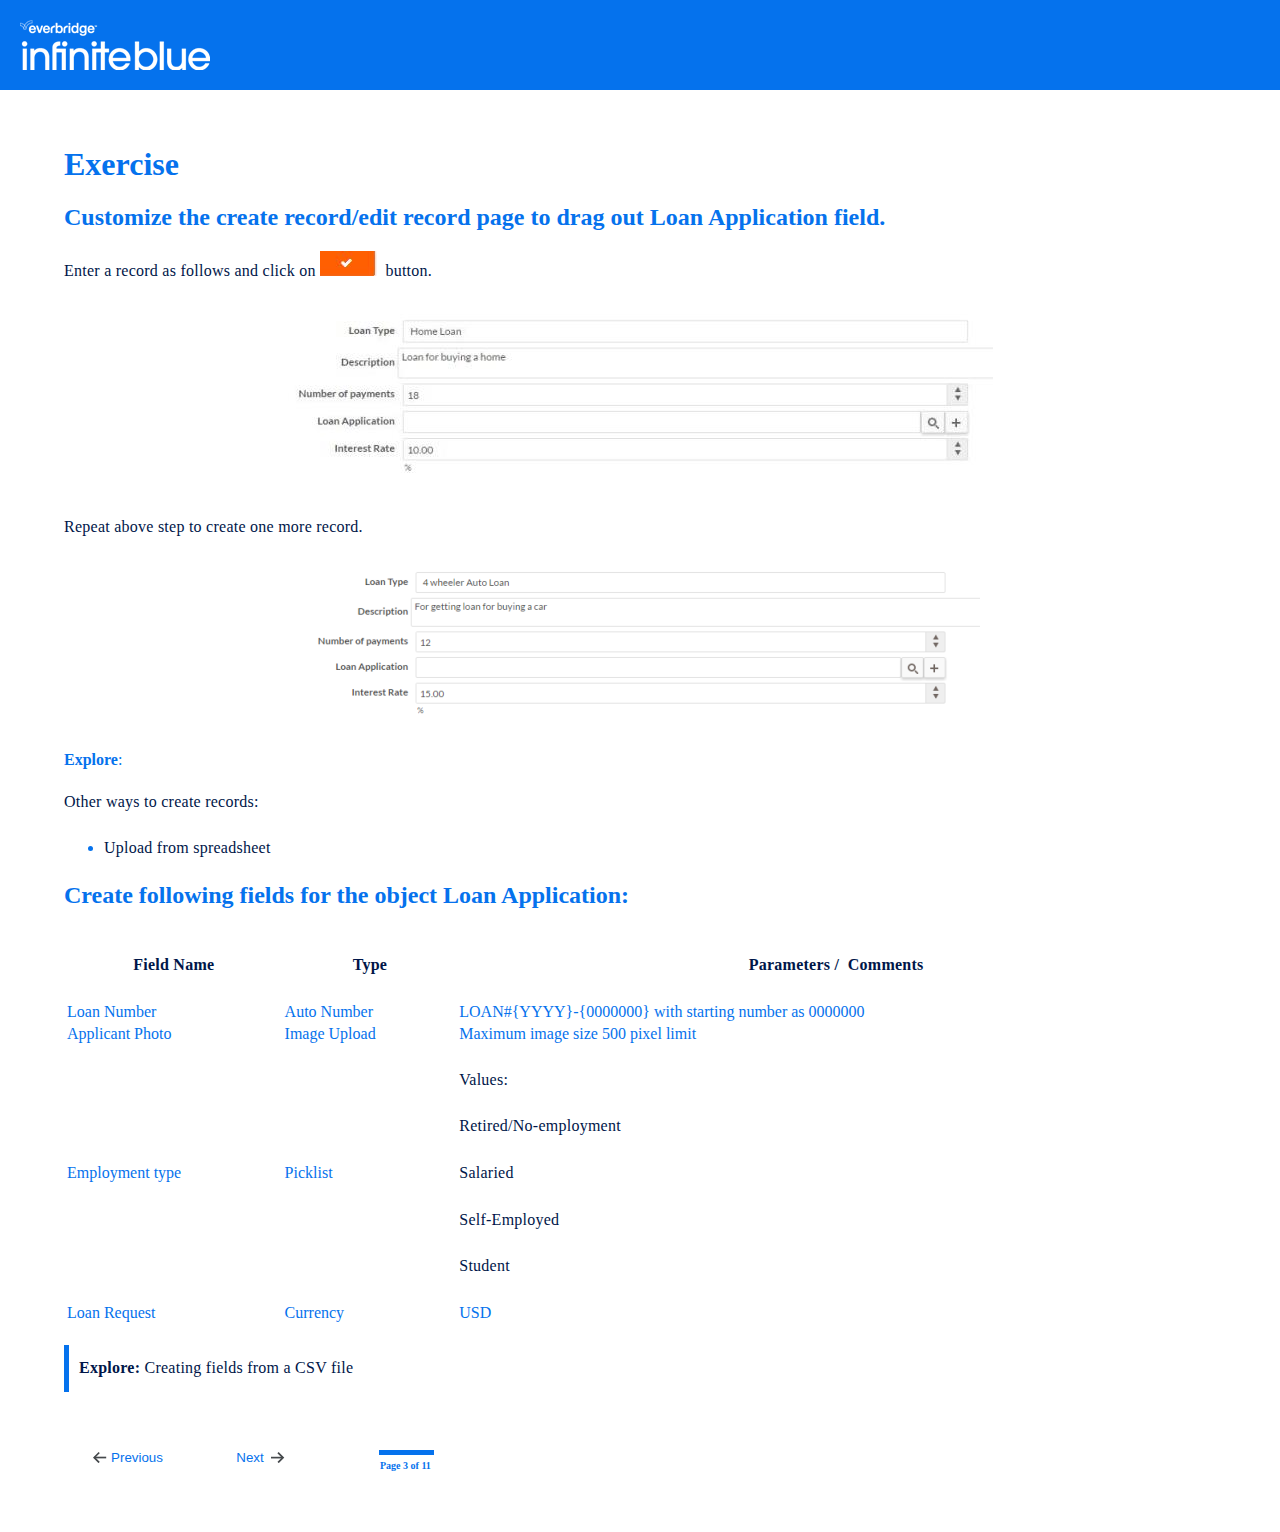
<file: Content/Course-Content/2-Exercise.htm>
<!DOCTYPE html>
<html xmlns:MadCap="http://www.madcapsoftware.com/Schemas/MadCap.xsd" lang="en-us" xml:lang="en-us" data-mc-search-type="Stem" data-mc-help-system-file-name="Default.xml" data-mc-path-to-help-system="../../" data-mc-toc-path="" data-mc-target-type="WebHelp2" data-mc-runtime-file-type="Topic;Default" data-mc-preload-images="false" data-mc-in-preview-mode="false">
    <head>
        <meta name="viewport" content="width=device-width, initial-scale=1.0" />
        <meta charset="utf-8" />
        <meta http-equiv="Content-Type" content="text/html; charset=utf-8" /><title>Exercise</title>
        <link href="../../Skins/Default/Stylesheets/Slideshow.css" rel="stylesheet" type="text/css" data-mc-generated="True" />
        <link href="../../Skins/Default/Stylesheets/TextEffects.css" rel="stylesheet" type="text/css" data-mc-generated="True" />
        <link href="../../Skins/Default/Stylesheets/Topic.css" rel="stylesheet" type="text/css" data-mc-generated="True" />
        <link href="../../Skins/Default/Stylesheets/Components/Styles.css" rel="stylesheet" type="text/css" data-mc-generated="True" />
        <link href="../../Skins/Default/Stylesheets/Components/Tablet.css" rel="stylesheet" type="text/css" data-mc-generated="True" />
        <link href="../../Skins/Default/Stylesheets/Components/Mobile.css" rel="stylesheet" type="text/css" data-mc-generated="True" />
        <link href="../../Skins/Default/Stylesheets/Components/Print.css" rel="stylesheet" type="text/css" data-mc-generated="True" />
        <link href="../Resources/Branding/Branding.css" rel="stylesheet" type="text/css" />
        <link href="../Resources/Stylesheets/Styles.css" rel="stylesheet" type="text/css" />
        <style>/*&lt;meta /&gt;*/

.button.previous-topic-button
{
	-pie-background: linear-gradient(var(--Light), var(--Light));
}

.button.next-topic-button
{
	-pie-background: linear-gradient(var(--Light), var(--Light));
}

.button.progress-bar-button
{
	-pie-background: linear-gradient(var(--Light), var(--Light));
}

.needs-pie
{
	behavior: url('../../Resources/Scripts/PIE-no-motw.htc');
}

</style>
        <script src="../../Resources/Scripts/jquery.min.js" type="text/javascript">
        </script>
        <script src="../../Resources/Scripts/purify.min.js" type="text/javascript" defer="defer">
        </script>
        <script src="../../Resources/Scripts/require.min.js" type="text/javascript" defer="defer">
        </script>
        <script src="../../Resources/Scripts/require.config.js" type="text/javascript" defer="defer">
        </script>
        <script src="../../Resources/Scripts/foundation.min.js" type="text/javascript" defer="defer">
        </script>
        <script src="../../Resources/Scripts/plugins.min.js" type="text/javascript" defer="defer">
        </script>
        <script src="../../Resources/Scripts/MadCapAll.js" type="text/javascript" defer="defer">
        </script>
    </head>
    <body>
        <div class="header">
            <table style="width: 100%;">
                <col />
                <col />
                <tbody>
                    <tr>
                        <td class="header-logo">&#160;</td>
                    </tr>
                </tbody>
            </table>
        </div>
        <div class="Body-Content">
            <div role="main" id="mc-main-content">
                <h1>Exercise</h1>
                <div>
                    <div class="note">
                        <h2>Customize the create record/edit record page to drag out Loan Application field.</h2>
                    </div>
                    <p>Enter a record as follows and click on <img src="../Resources/Images/Infinite Blue Platform Training/Build object model for a sample_1.jpg" />&#160; button.</p>
                    <p style="text-align: center;">
                        <img src="../Resources/Images/Infinite Blue Platform Training/Build object model for a sample_4_705x181.jpg" style="width: 705;height: 181;" />
                        <br />
                    </p>
                    <p>Repeat above step to create one more record.</p>
                    <p style="text-align: center;">
                        <img src="../Resources/Images/Infinite Blue Platform Training/Build object model for a sample_23_680x161.png" style="width: 680;height: 161;" />
                    </p>
                    <div class="note"><b>Explore</b>:<p>Other ways to create records:</p><ul><li><p>Upload from spreadsheet</p></li></ul></div>
                    <h2>Create following fields for the object Loan Application:</h2>
                    <table style="width: 100%;margin-left: 0;margin-right: auto;" class="ibplatform01">
                        <col />
                        <col />
                        <col />
                        <thead>
                            <tr>
                                <th style="text-align: center;">
                                    <p style="text-align: center;">Field Name</p>
                                </th>
                                <th style="text-align: center;">
                                    <p style="text-align: center;">Type</p>
                                </th>
                                <th style="text-align: center;">
                                    <p style="text-align: center;">Parameters /&#160; Comments</p>
                                </th>
                            </tr>
                        </thead>
                        <tbody>
                            <tr>
                                <td>Loan Number</td>
                                <td>Auto Number</td>
                                <td>LOAN#{YYYY}-{0000000} with starting number as 0000000</td>
                            </tr>
                            <tr>
                                <td>Applicant Photo</td>
                                <td>Image Upload</td>
                                <td>Maximum image size 500 pixel limit</td>
                            </tr>
                            <tr>
                                <td>Employment type</td>
                                <td>Picklist</td>
                                <td>
                                    <p>Values: </p>
                                    <p>Retired/No-employment</p>
                                    <p>Salaried</p>
                                    <p>Self-Employed</p>
                                    <p>Student</p>
                                </td>
                            </tr>
                            <tr>
                                <td>Loan Request</td>
                                <td>Currency</td>
                                <td>USD</td>
                            </tr>
                        </tbody>
                    </table>
                    <p class="note"><span class="Emphasis">Explore: </span>Creating fields from a CSV file</p>
                </div>
            </div>
            <div class="buttons popup-container clearfix eLearningToolbarProxy _Skins_eLearning mc-component nocontent">
                <div class="button-group-container-left">
                    <button class="button elearning-button needs-pie previous-topic-button" title="Previous" disabled="true">
                        <div>
                            <div role="img" class="button-icon-wrapper" aria-label="Previous">
                                <div class="button-icon"> </div>
                            </div><span class="button-text">Previous</span>
                        </div>
                    </button>
                    <button class="button elearning-button needs-pie next-topic-button" title="Next" disabled="true">
                        <div>
                            <div role="img" class="button-icon-wrapper" aria-label="Next">
                                <div class="button-icon"> </div>
                            </div><span class="button-text">Next</span>
                        </div>
                    </button>
                    <div class="elearning-progress-wrapper mc-el-hidden">
                        <div class="elearning-progress-bar">
                            <div class="elearning-progress-bar-inner">
                            </div>
                        </div>
                        <div class="elearning-progress-text">
                        </div>
                    </div>
                </div>
            </div>
        </div>
    </body>
</html>
</file>
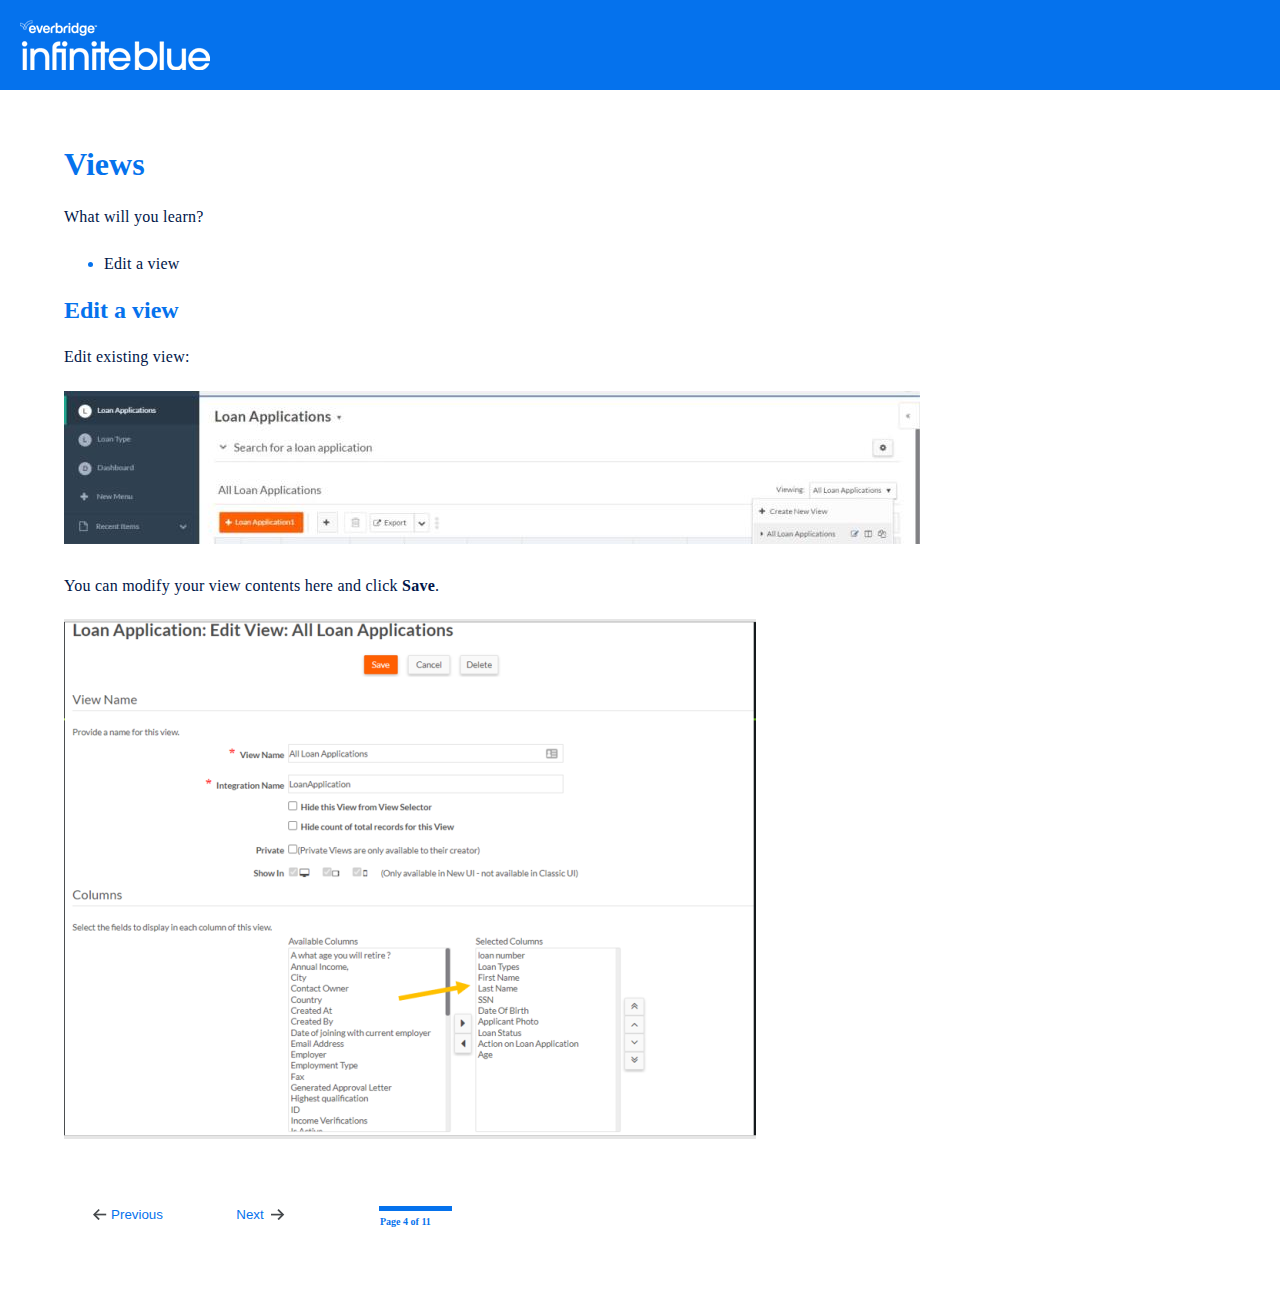
<file: Content/Course-Content/3-Views.htm>
<!DOCTYPE html>
<html xmlns:MadCap="http://www.madcapsoftware.com/Schemas/MadCap.xsd" lang="en-us" xml:lang="en-us" data-mc-search-type="Stem" data-mc-help-system-file-name="Default.xml" data-mc-path-to-help-system="../../" data-mc-toc-path="" data-mc-target-type="WebHelp2" data-mc-runtime-file-type="Topic;Default" data-mc-preload-images="false" data-mc-in-preview-mode="false">
    <head>
        <meta name="viewport" content="width=device-width, initial-scale=1.0" />
        <meta charset="utf-8" />
        <meta http-equiv="Content-Type" content="text/html; charset=utf-8" /><title>Views</title>
        <link href="../../Skins/Default/Stylesheets/Slideshow.css" rel="stylesheet" type="text/css" data-mc-generated="True" />
        <link href="../../Skins/Default/Stylesheets/TextEffects.css" rel="stylesheet" type="text/css" data-mc-generated="True" />
        <link href="../../Skins/Default/Stylesheets/Topic.css" rel="stylesheet" type="text/css" data-mc-generated="True" />
        <link href="../../Skins/Default/Stylesheets/Components/Styles.css" rel="stylesheet" type="text/css" data-mc-generated="True" />
        <link href="../../Skins/Default/Stylesheets/Components/Tablet.css" rel="stylesheet" type="text/css" data-mc-generated="True" />
        <link href="../../Skins/Default/Stylesheets/Components/Mobile.css" rel="stylesheet" type="text/css" data-mc-generated="True" />
        <link href="../../Skins/Default/Stylesheets/Components/Print.css" rel="stylesheet" type="text/css" data-mc-generated="True" />
        <link href="../Resources/Branding/Branding.css" rel="stylesheet" type="text/css" />
        <link href="../Resources/Stylesheets/Styles.css" rel="stylesheet" type="text/css" />
        <style>/*&lt;meta /&gt;*/

.button.previous-topic-button
{
	-pie-background: linear-gradient(var(--Light), var(--Light));
}

.button.next-topic-button
{
	-pie-background: linear-gradient(var(--Light), var(--Light));
}

.button.progress-bar-button
{
	-pie-background: linear-gradient(var(--Light), var(--Light));
}

.needs-pie
{
	behavior: url('../../Resources/Scripts/PIE-no-motw.htc');
}

</style>
        <script src="../../Resources/Scripts/jquery.min.js" type="text/javascript">
        </script>
        <script src="../../Resources/Scripts/purify.min.js" type="text/javascript" defer="defer">
        </script>
        <script src="../../Resources/Scripts/require.min.js" type="text/javascript" defer="defer">
        </script>
        <script src="../../Resources/Scripts/require.config.js" type="text/javascript" defer="defer">
        </script>
        <script src="../../Resources/Scripts/foundation.min.js" type="text/javascript" defer="defer">
        </script>
        <script src="../../Resources/Scripts/plugins.min.js" type="text/javascript" defer="defer">
        </script>
        <script src="../../Resources/Scripts/MadCapAll.js" type="text/javascript" defer="defer">
        </script>
    </head>
    <body>
        <div class="header">
            <table style="width: 100%;">
                <col />
                <col />
                <tbody>
                    <tr>
                        <td class="header-logo">&#160;</td>
                    </tr>
                </tbody>
            </table>
        </div>
        <div class="Body-Content">
            <div role="main" id="mc-main-content">
                <h1><a name="_Toc49860698"></a>Views</h1>
                <p>What will you learn?</p>
                <ul>
                    <li>
                        <p>Edit a view</p>
                    </li>
                </ul>
                <h2><a name="_Toc49860699"></a>Edit a view</h2>
                <p>Edit existing view:</p>
                <p>
                    <img src="../Resources/Images/Infinite Blue Platform Training/Views_856x153.jpg" style="width: 856;height: 153;" />
                </p>
                <p>You can modify your view contents here and click <b>Save</b>.</p>
                <p>
                    <img src="../Resources/Images/Infinite Blue Platform Training/Views_692x520.png" style="width: 692;height: 520;" />
                    <br />
                </p>
            </div>
            <div class="buttons popup-container clearfix eLearningToolbarProxy _Skins_eLearning mc-component nocontent">
                <div class="button-group-container-left">
                    <button class="button elearning-button needs-pie previous-topic-button" title="Previous" disabled="true">
                        <div>
                            <div role="img" class="button-icon-wrapper" aria-label="Previous">
                                <div class="button-icon"> </div>
                            </div><span class="button-text">Previous</span>
                        </div>
                    </button>
                    <button class="button elearning-button needs-pie next-topic-button" title="Next" disabled="true">
                        <div>
                            <div role="img" class="button-icon-wrapper" aria-label="Next">
                                <div class="button-icon"> </div>
                            </div><span class="button-text">Next</span>
                        </div>
                    </button>
                    <div class="elearning-progress-wrapper mc-el-hidden">
                        <div class="elearning-progress-bar">
                            <div class="elearning-progress-bar-inner">
                            </div>
                        </div>
                        <div class="elearning-progress-text">
                        </div>
                    </div>
                </div>
            </div>
        </div>
    </body>
</html>
</file>
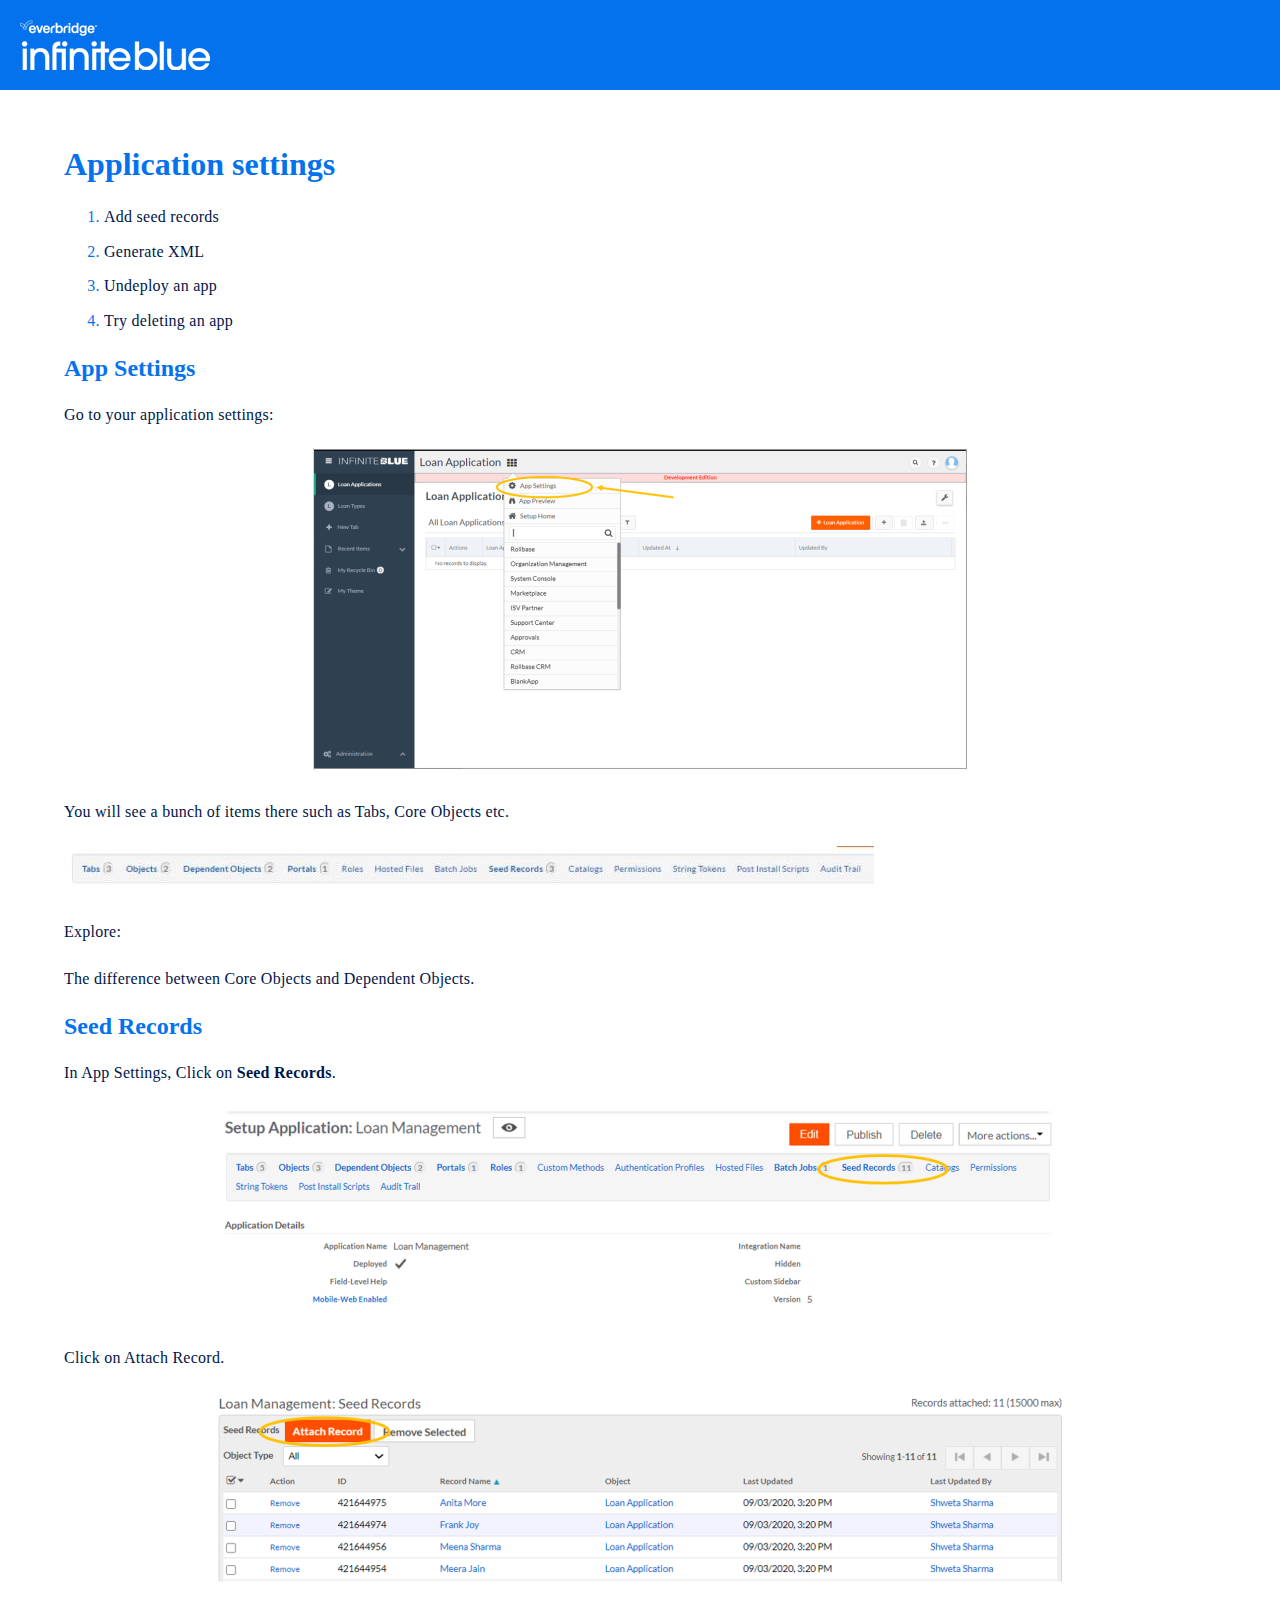
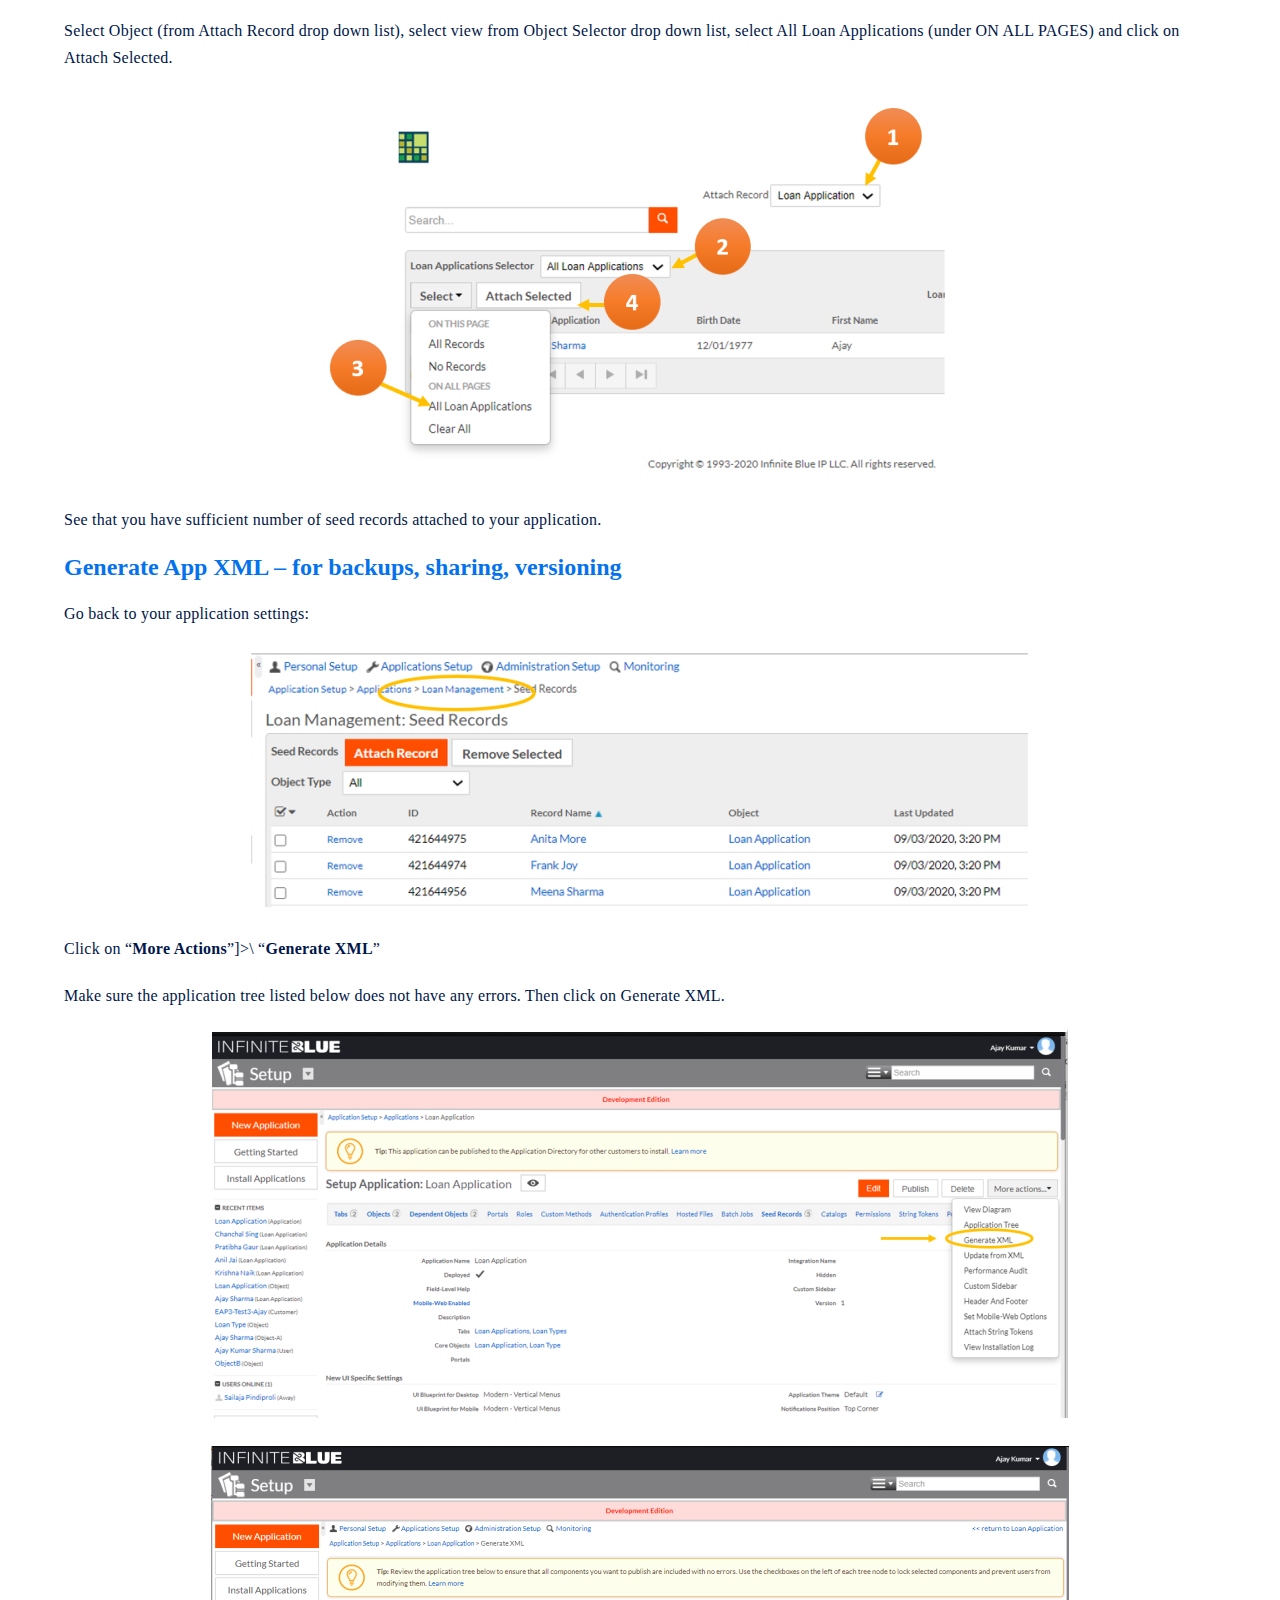
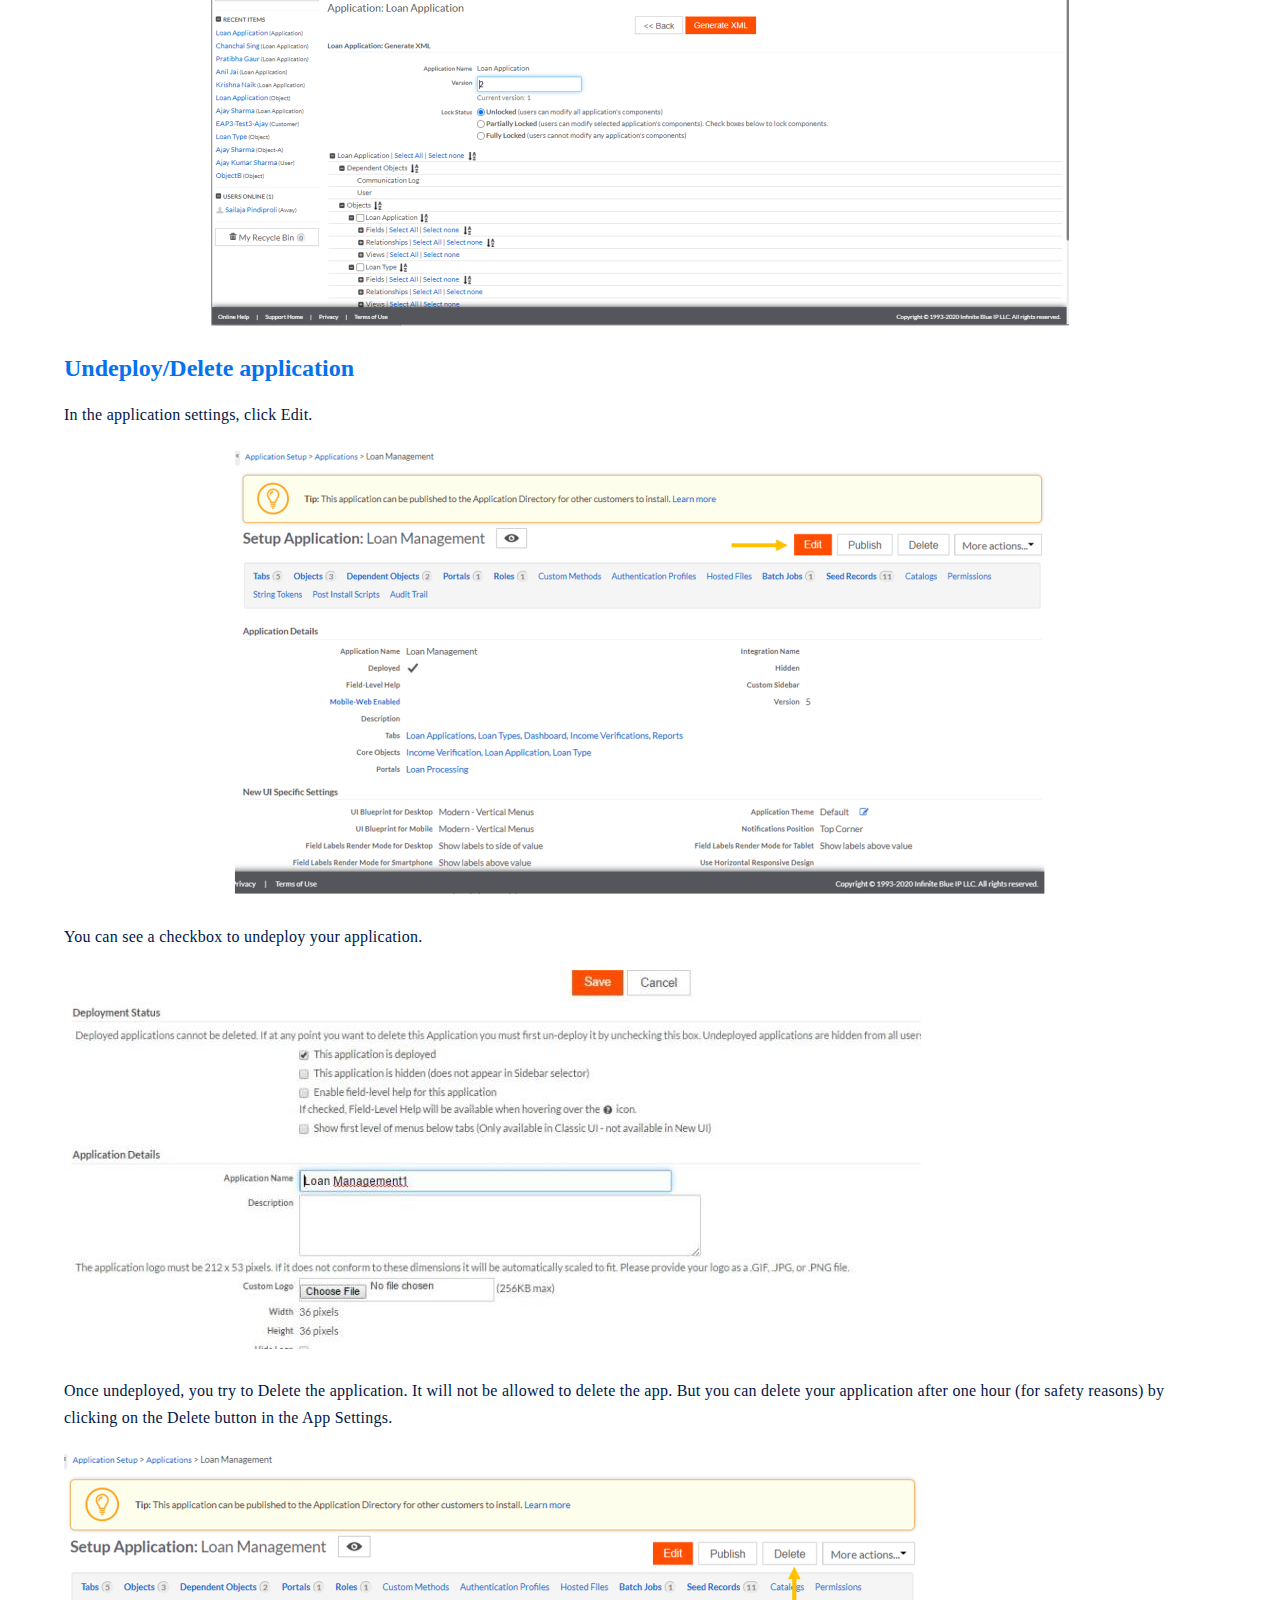
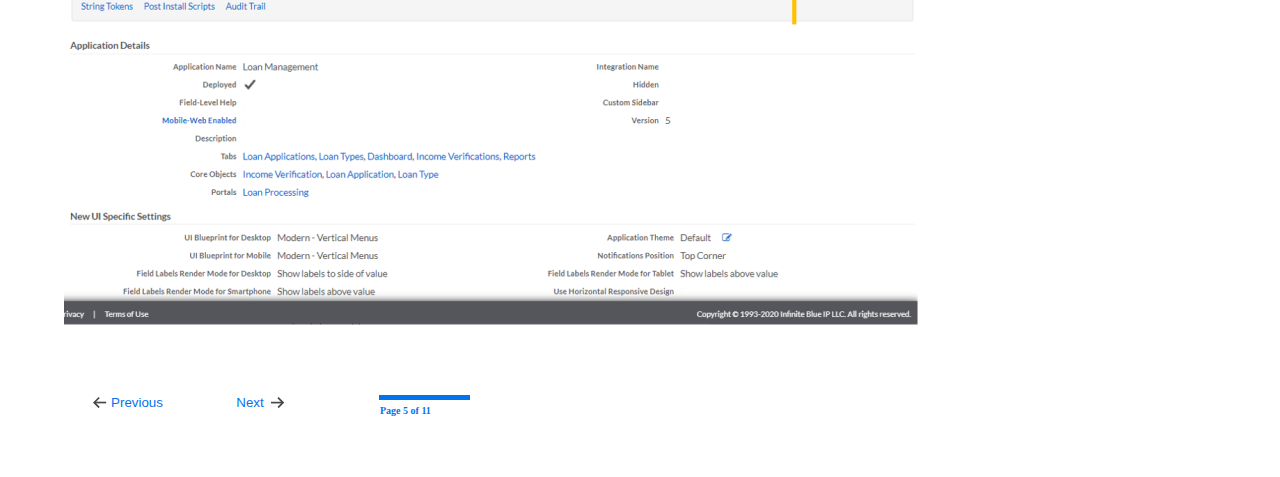
<file: Content/Course-Content/4-Application settings.htm>
<!DOCTYPE html>
<html xmlns:MadCap="http://www.madcapsoftware.com/Schemas/MadCap.xsd" lang="en-us" xml:lang="en-us" data-mc-search-type="Stem" data-mc-help-system-file-name="Default.xml" data-mc-path-to-help-system="../../" data-mc-toc-path="" data-mc-target-type="WebHelp2" data-mc-runtime-file-type="Topic;Default" data-mc-preload-images="false" data-mc-in-preview-mode="false">
    <head>
        <meta name="viewport" content="width=device-width, initial-scale=1.0" />
        <meta charset="utf-8" />
        <meta http-equiv="Content-Type" content="text/html; charset=utf-8" /><title>Application settings</title>
        <link href="../../Skins/Default/Stylesheets/Slideshow.css" rel="stylesheet" type="text/css" data-mc-generated="True" />
        <link href="../../Skins/Default/Stylesheets/TextEffects.css" rel="stylesheet" type="text/css" data-mc-generated="True" />
        <link href="../../Skins/Default/Stylesheets/Topic.css" rel="stylesheet" type="text/css" data-mc-generated="True" />
        <link href="../../Skins/Default/Stylesheets/Components/Styles.css" rel="stylesheet" type="text/css" data-mc-generated="True" />
        <link href="../../Skins/Default/Stylesheets/Components/Tablet.css" rel="stylesheet" type="text/css" data-mc-generated="True" />
        <link href="../../Skins/Default/Stylesheets/Components/Mobile.css" rel="stylesheet" type="text/css" data-mc-generated="True" />
        <link href="../../Skins/Default/Stylesheets/Components/Print.css" rel="stylesheet" type="text/css" data-mc-generated="True" />
        <link href="../Resources/Branding/Branding.css" rel="stylesheet" type="text/css" />
        <link href="../Resources/Stylesheets/Styles.css" rel="stylesheet" type="text/css" />
        <style>/*&lt;meta /&gt;*/

.button.previous-topic-button
{
	-pie-background: linear-gradient(var(--Light), var(--Light));
}

.button.next-topic-button
{
	-pie-background: linear-gradient(var(--Light), var(--Light));
}

.button.progress-bar-button
{
	-pie-background: linear-gradient(var(--Light), var(--Light));
}

.needs-pie
{
	behavior: url('../../Resources/Scripts/PIE-no-motw.htc');
}

</style>
        <script src="../../Resources/Scripts/jquery.min.js" type="text/javascript">
        </script>
        <script src="../../Resources/Scripts/purify.min.js" type="text/javascript" defer="defer">
        </script>
        <script src="../../Resources/Scripts/require.min.js" type="text/javascript" defer="defer">
        </script>
        <script src="../../Resources/Scripts/require.config.js" type="text/javascript" defer="defer">
        </script>
        <script src="../../Resources/Scripts/foundation.min.js" type="text/javascript" defer="defer">
        </script>
        <script src="../../Resources/Scripts/plugins.min.js" type="text/javascript" defer="defer">
        </script>
        <script src="../../Resources/Scripts/MadCapAll.js" type="text/javascript" defer="defer">
        </script>
    </head>
    <body>
        <div class="header">
            <table style="width: 100%;">
                <col />
                <col />
                <tbody>
                    <tr>
                        <td class="header-logo">&#160;</td>
                    </tr>
                </tbody>
            </table>
        </div>
        <div class="Body-Content">
            <div role="main" id="mc-main-content">
                <h1><a name="_Toc49860700"></a>Application settings</h1>
                <ol start="1">
                    <li value="1">
                        <p>Add seed records</p>
                    </li>
                </ol>
                <ol start="2">
                    <li value="2">
                        <p>Generate XML</p>
                    </li>
                </ol>
                <ol start="3">
                    <li value="3">
                        <p>Undeploy an app</p>
                    </li>
                    <li value="4">
                        <p>Try deleting an app</p>
                    </li>
                </ol>
                <h2><a name="_Toc49860701"></a>App Settings</h2>
                <p>Go to your application settings:</p>
                <p style="text-align: center;">
                    <img src="../Resources/Images/Infinite Blue Platform Training/Application settings_654x322.png" style="width: 654;height: 322;" />
                    <br />
                </p>
                <p>You will see a bunch of items there such as Tabs, Core Objects etc.</p>
                <p>
                    <img src="../Resources/Images/Infinite Blue Platform Training/Application settings_810x45.jpg" style="width: 810;height: 45;" />
                </p>
                <p>Explore:</p>
                <p>The difference between Core Objects and Dependent Objects.</p>
                <h2><a name="_Toc49860702"></a>Seed Records</h2>
                <p>In App Settings, Click on <b>Seed Records</b>.</p>
                <p style="text-align: center;">
                    <img src="../Resources/Images/Infinite Blue Platform Training/Application settings_2_841x210.png" style="width: 841;height: 210;" />
                    <br />
                </p>
                <p>Click on Attach Record.</p>
                <p style="text-align: center;">
                    <img src="../Resources/Images/Infinite Blue Platform Training/Application settings_3_858x198.png" style="width: 858;height: 198;" />
                </p>
                <p>Select Object (from Attach Record drop down list), select view from Object Selector drop down list, select All Loan Applications (under ON ALL PAGES) and click on Attach Selected.</p>
                <p style="text-align: center;">
                    <img src="../Resources/Images/Infinite Blue Platform Training/Application settings_4_628x387.png" style="width: 628;height: 387;" />
                    <br />
                </p>
                <p>See that you have sufficient number of seed records attached to your application.</p>
                <h2><a name="_Toc49860703"></a>Generate App XML – for backups, sharing, versioning</h2>
                <p>Go back to your application settings:</p>
                <p style="text-align: center;">
                    <img src="../Resources/Images/Infinite Blue Platform Training/Application settings_5_784x260.png" style="width: 784;height: 260;" />
                    <br />
                </p>
                <p>Click on “<b>More Actions</b>”]&gt;\ “<b>Generate XML</b>”</p>
                <p>Make sure the application tree listed below does not have any errors. Then click on Generate XML.</p>
                <p style="text-align: center;">
                    <img src="../Resources/Images/Infinite Blue Platform Training/Application settings_6_856x388.png" style="width: 856;height: 388;" />
                </p>
                <p style="text-align: center;">
                    <img src="../Resources/Images/Infinite Blue Platform Training/Application settings_7_858x480.png" style="width: 858;height: 480;" />
                    <br />
                </p>
                <h2><a name="_Toc49860704"></a>Undeploy/Delete application</h2>
                <p>In the application settings, click Edit.</p>
                <p style="text-align: center;">
                    <img src="../Resources/Images/Infinite Blue Platform Training/Application settings_8_818x446.png" style="width: 818;height: 446;" />
                    <br />
                </p>
                <p>You can see a checkbox to undeploy your application.</p>
                <p>
                    <img src="../Resources/Images/Infinite Blue Platform Training/Application settings_1_857x379.jpg" style="width: 857;height: 379;" />
                </p>
                <p>Once undeployed, you try to Delete the application. It will not be allowed to delete the app. But you can delete your application after one hour (for safety reasons) by clicking on the Delete button in the App Settings.</p>
                <p>
                    <img src="../Resources/Images/Infinite Blue Platform Training/Application settings_9_857x477.png" style="width: 857;height: 477;" />
                    <br />
                </p>
            </div>
            <div class="buttons popup-container clearfix eLearningToolbarProxy _Skins_eLearning mc-component nocontent">
                <div class="button-group-container-left">
                    <button class="button elearning-button needs-pie previous-topic-button" title="Previous" disabled="true">
                        <div>
                            <div role="img" class="button-icon-wrapper" aria-label="Previous">
                                <div class="button-icon"> </div>
                            </div><span class="button-text">Previous</span>
                        </div>
                    </button>
                    <button class="button elearning-button needs-pie next-topic-button" title="Next" disabled="true">
                        <div>
                            <div role="img" class="button-icon-wrapper" aria-label="Next">
                                <div class="button-icon"> </div>
                            </div><span class="button-text">Next</span>
                        </div>
                    </button>
                    <div class="elearning-progress-wrapper mc-el-hidden">
                        <div class="elearning-progress-bar">
                            <div class="elearning-progress-bar-inner">
                            </div>
                        </div>
                        <div class="elearning-progress-text">
                        </div>
                    </div>
                </div>
            </div>
        </div>
    </body>
</html>
</file>
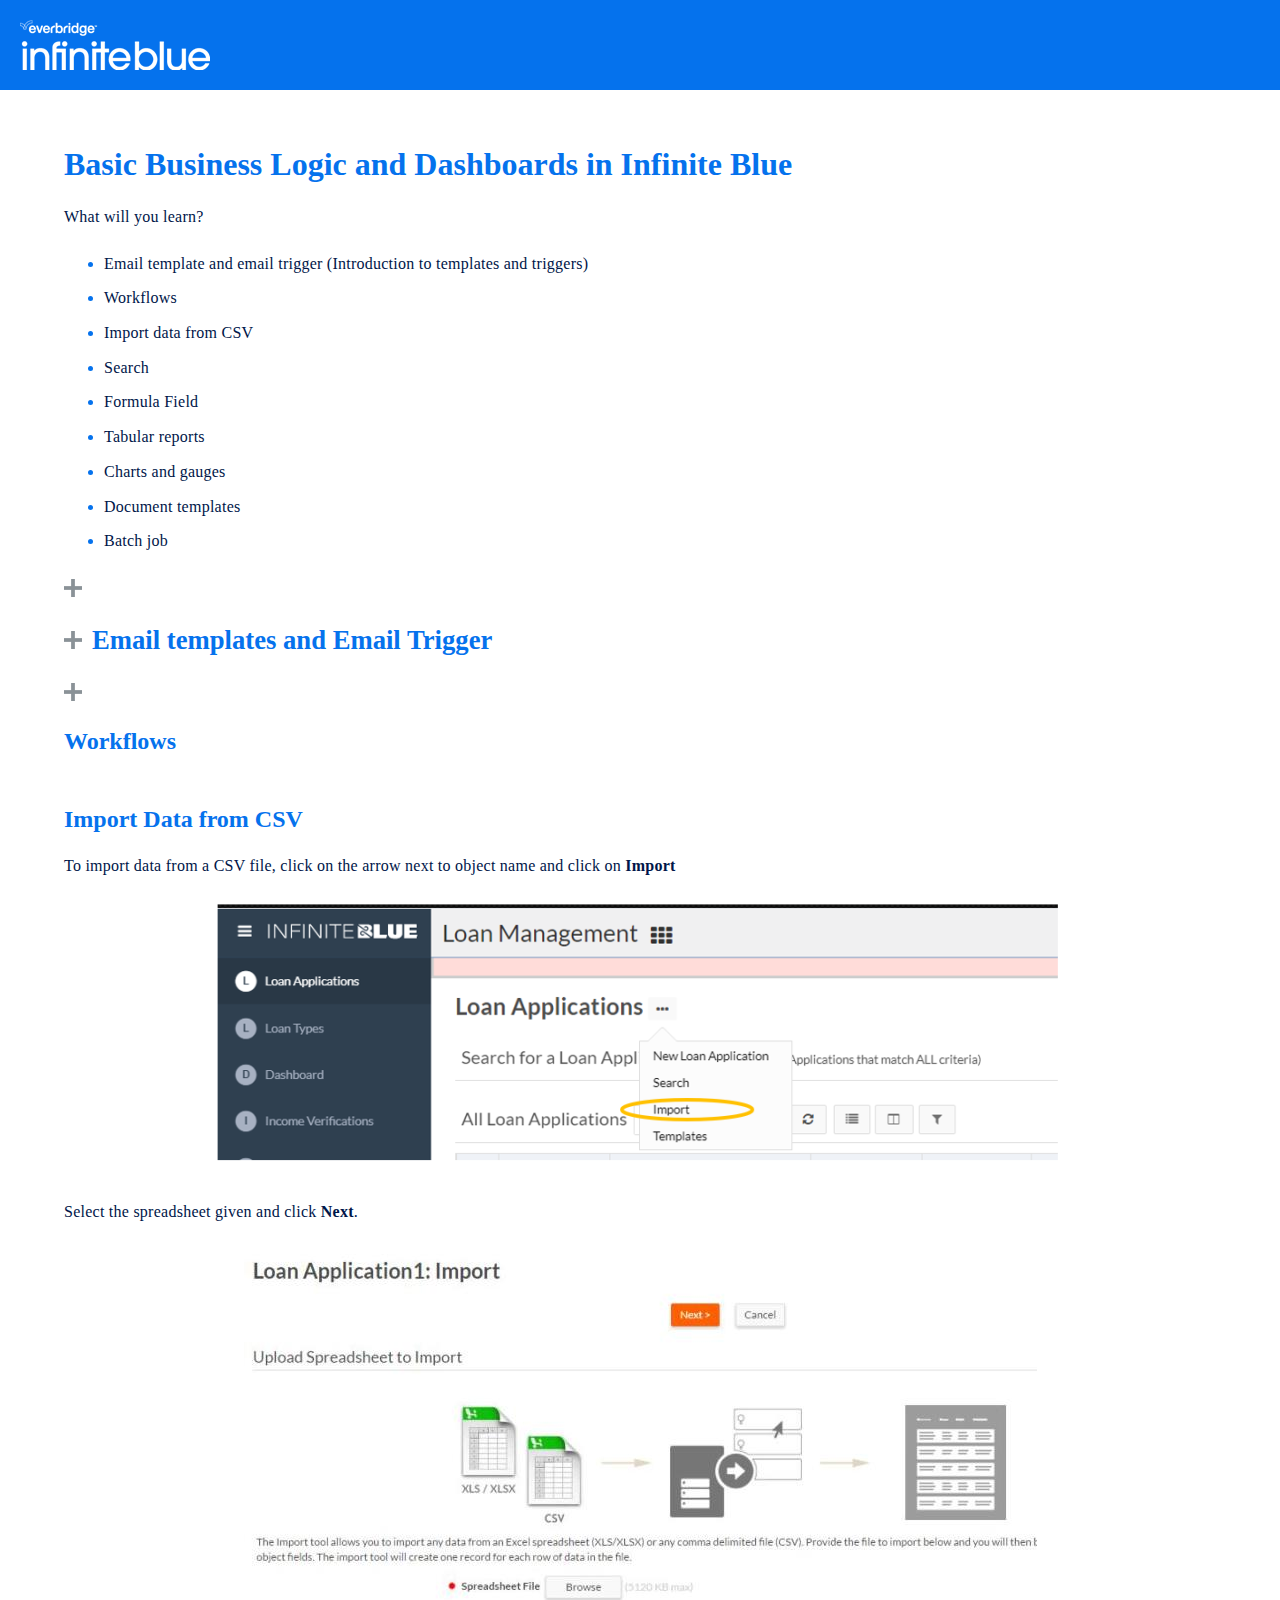
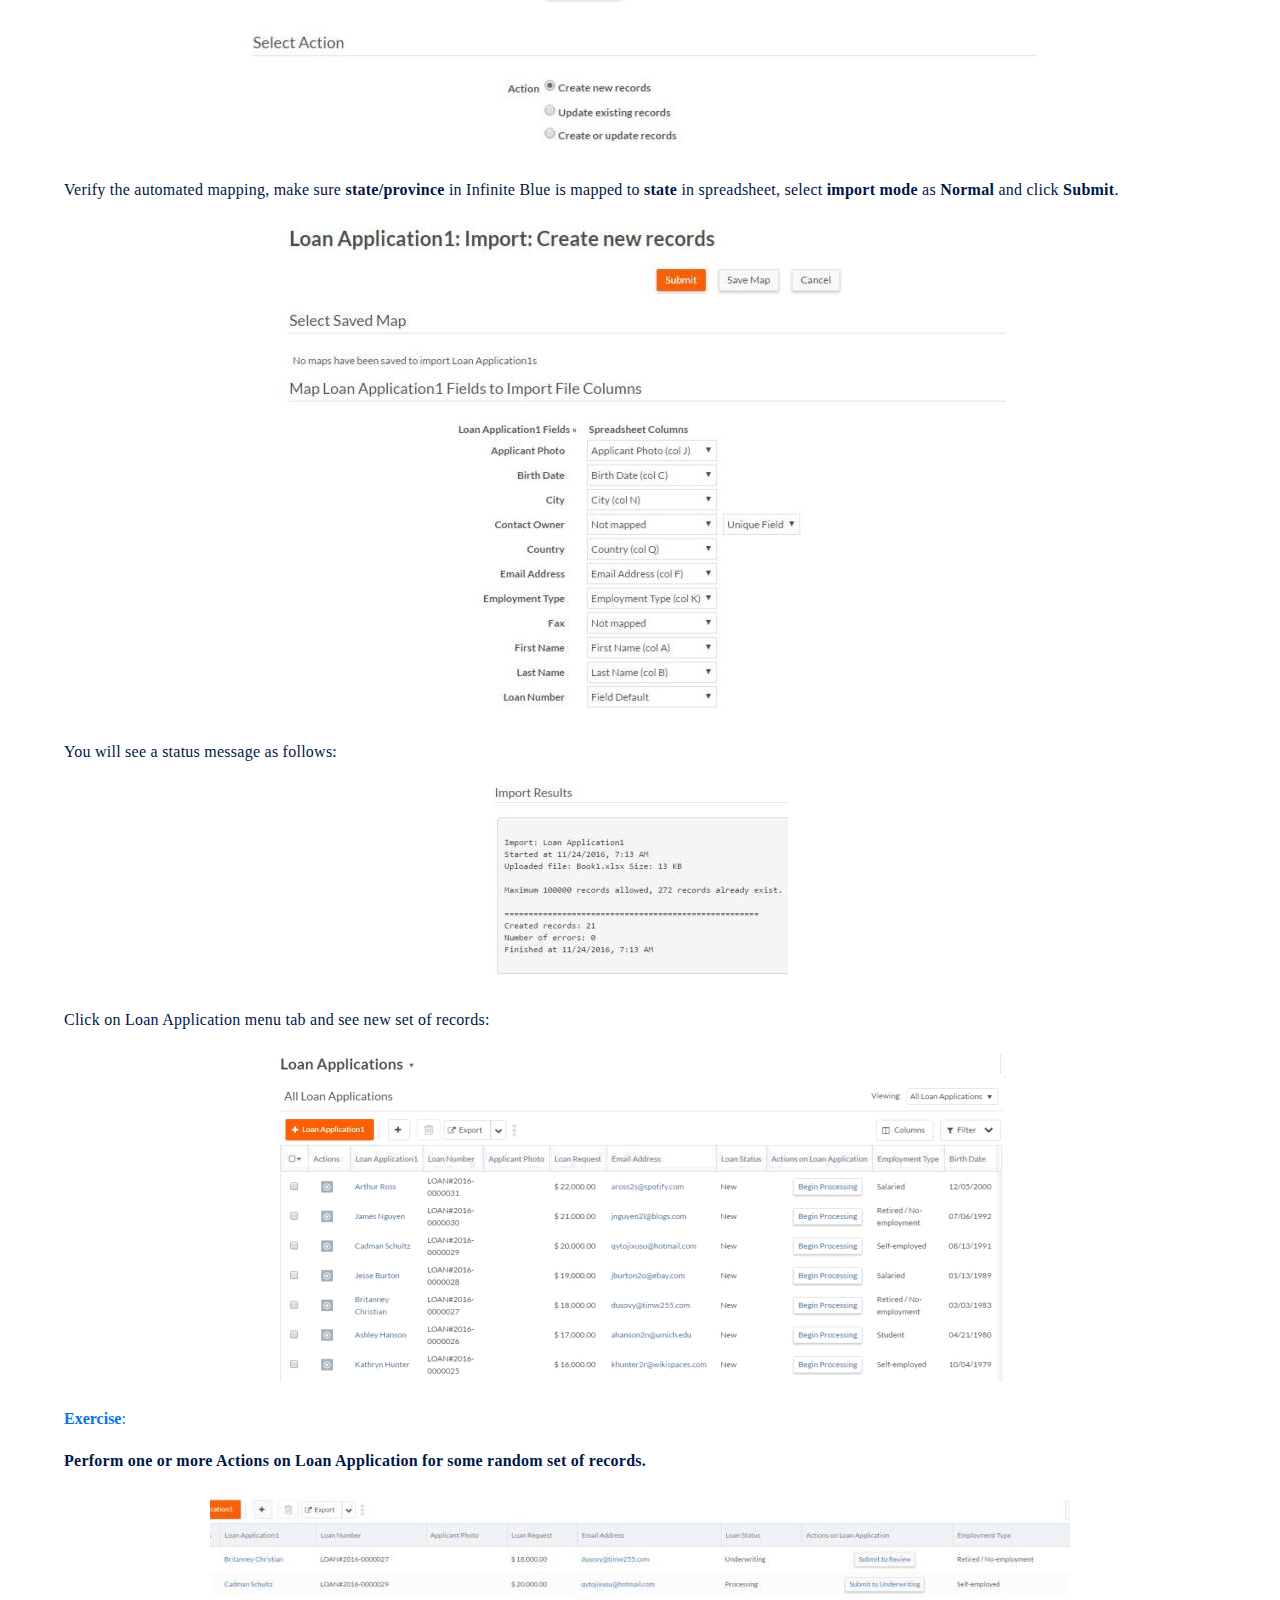
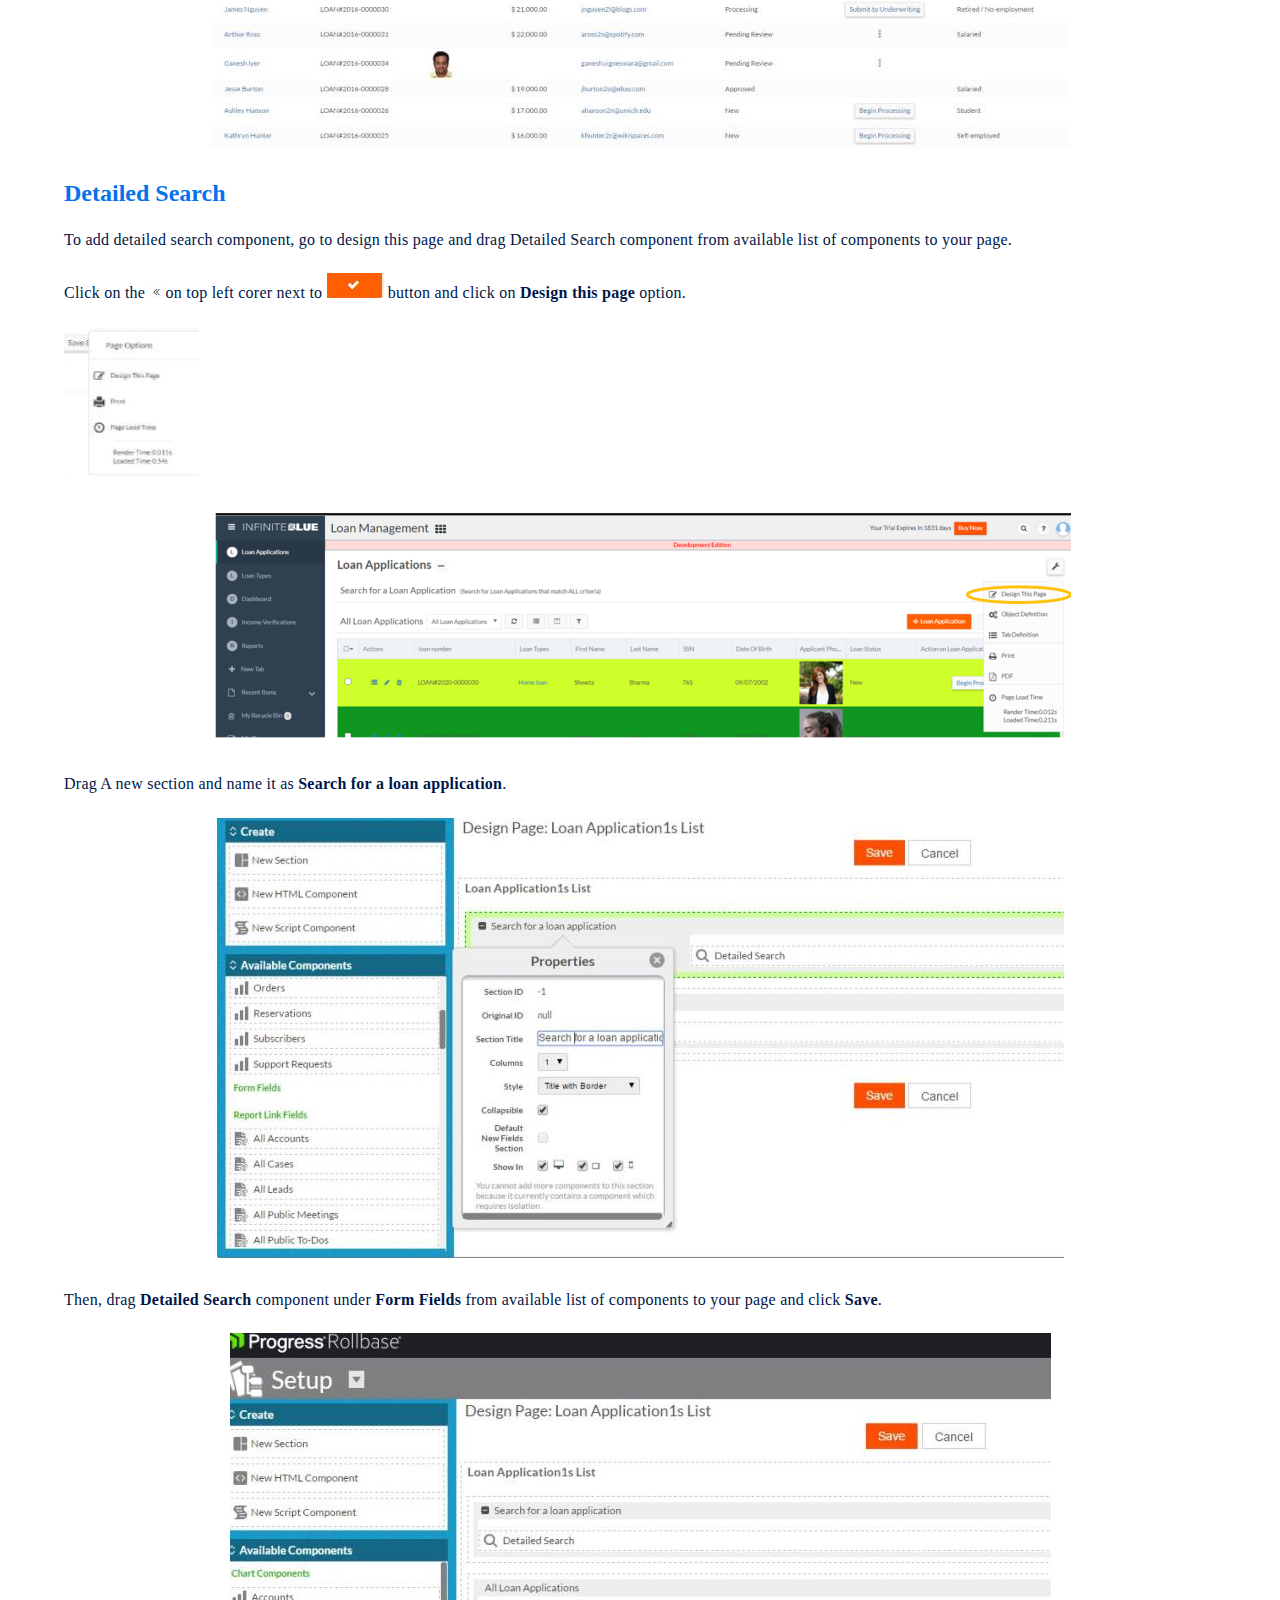
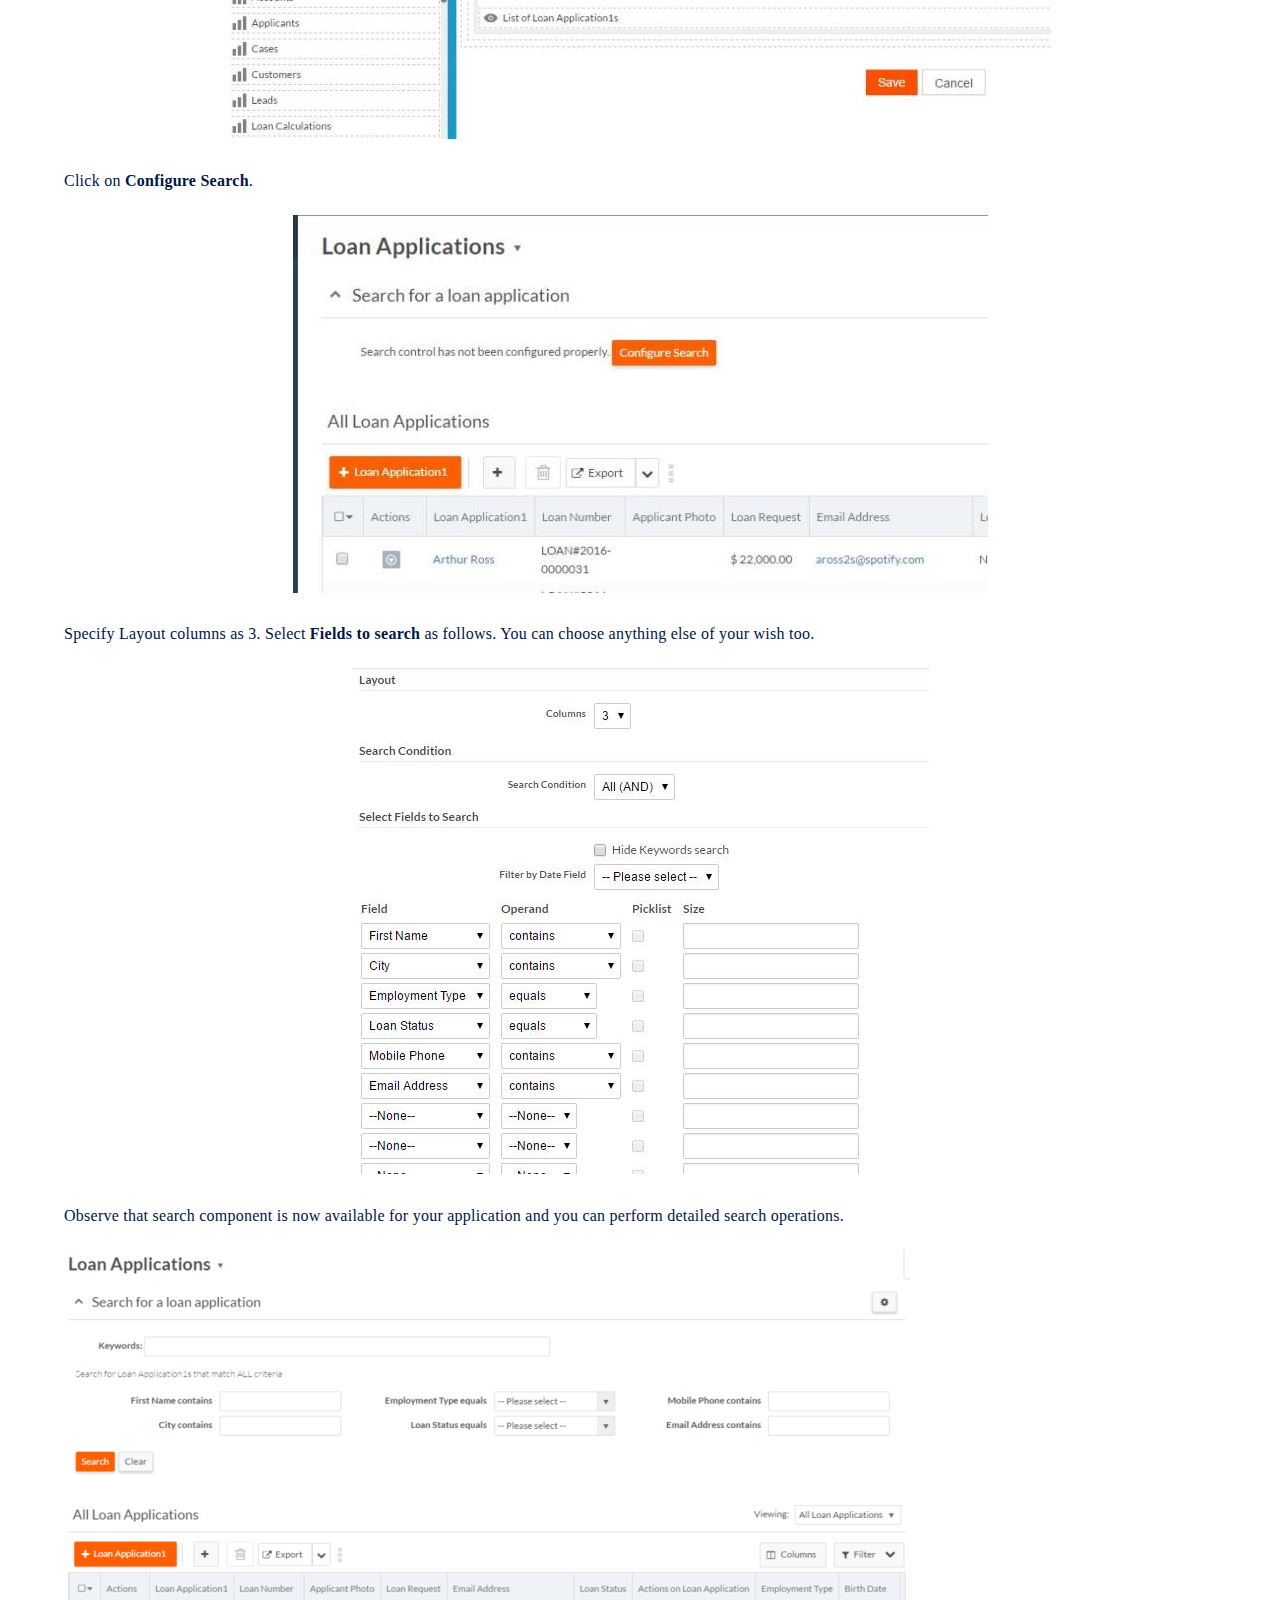
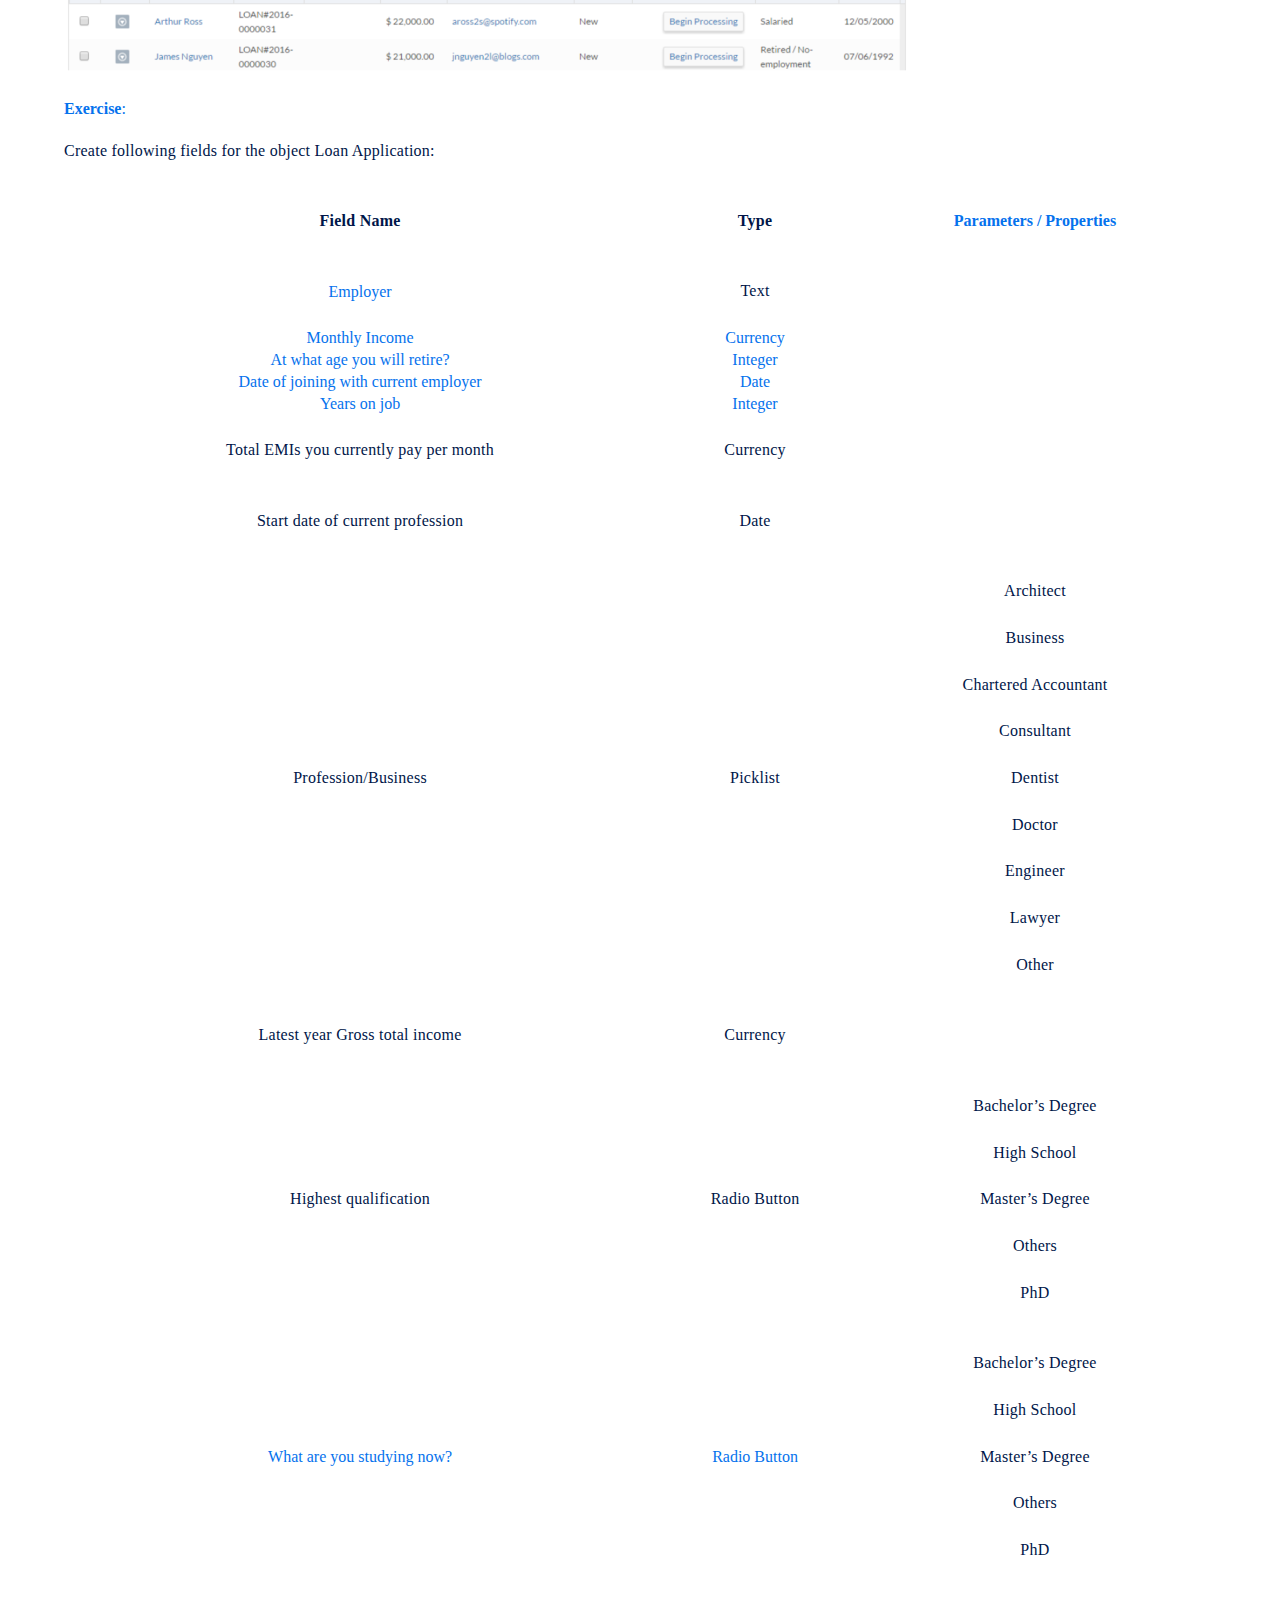
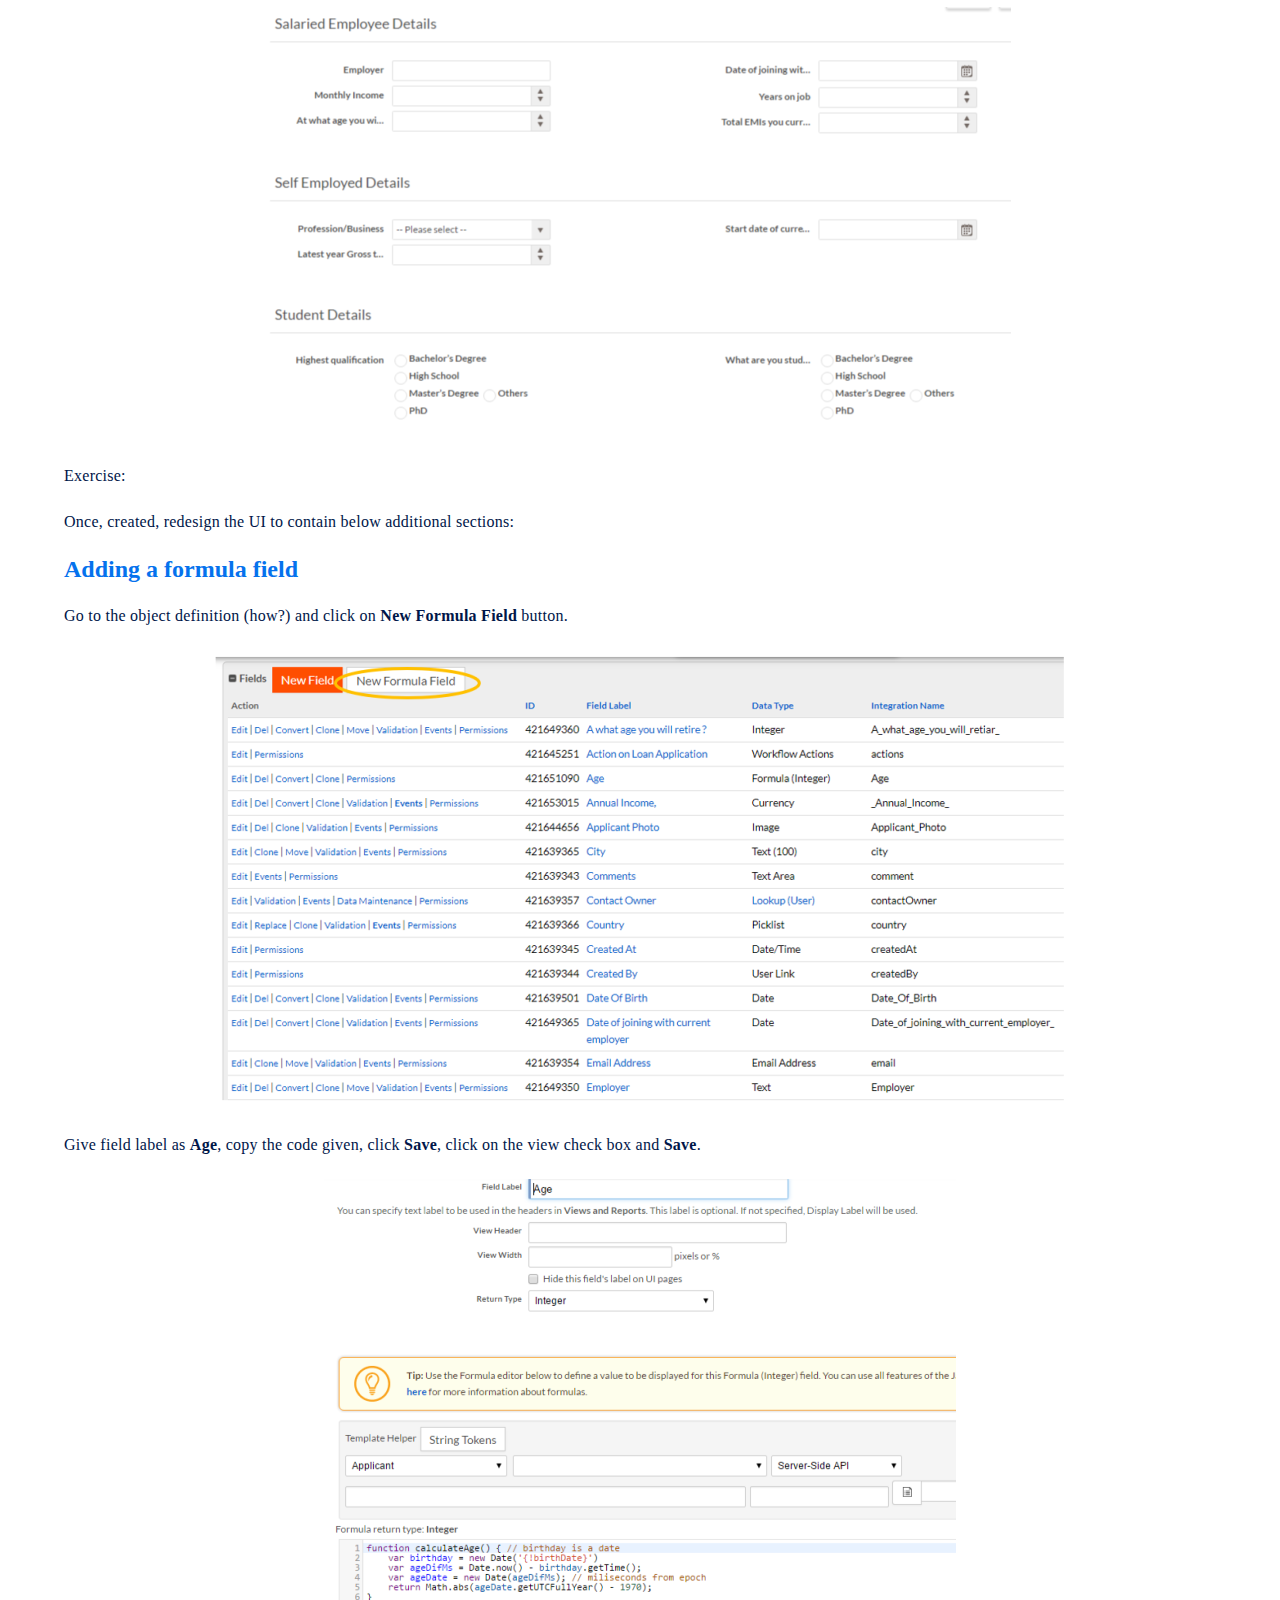
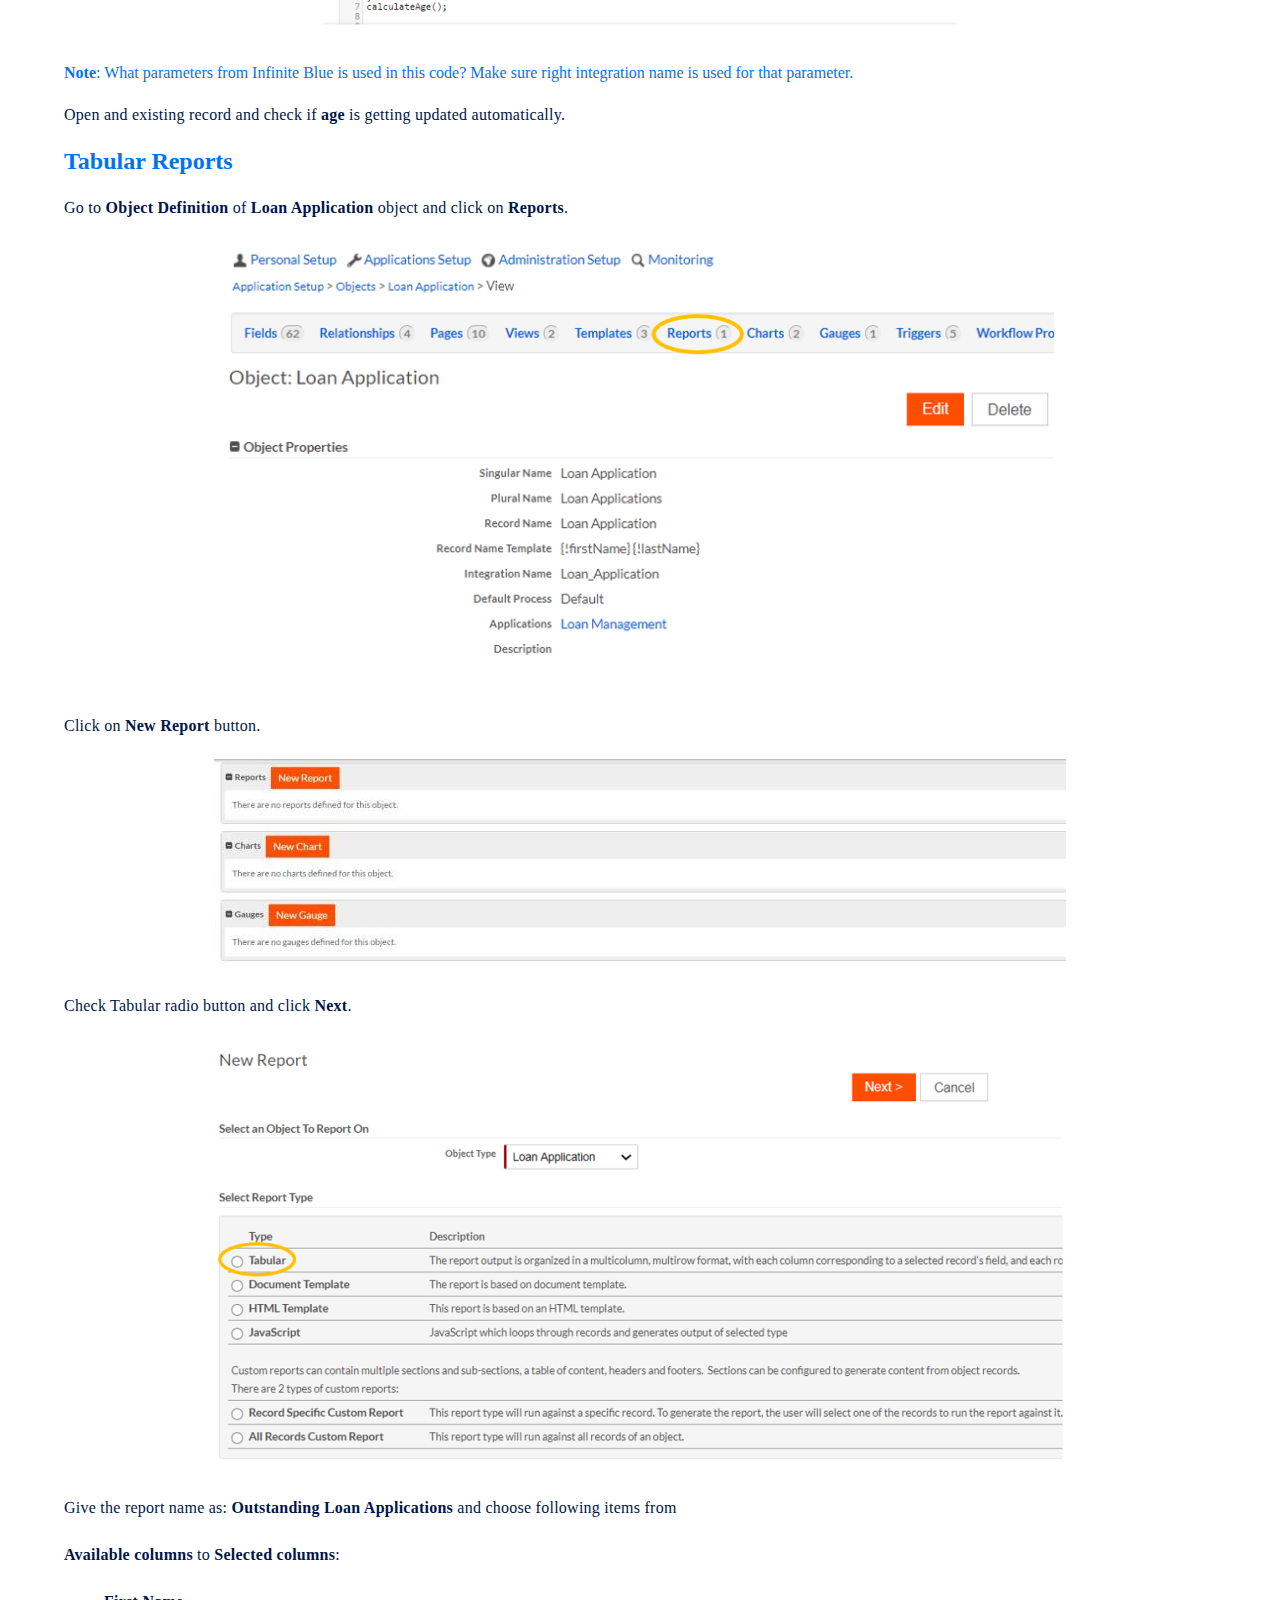
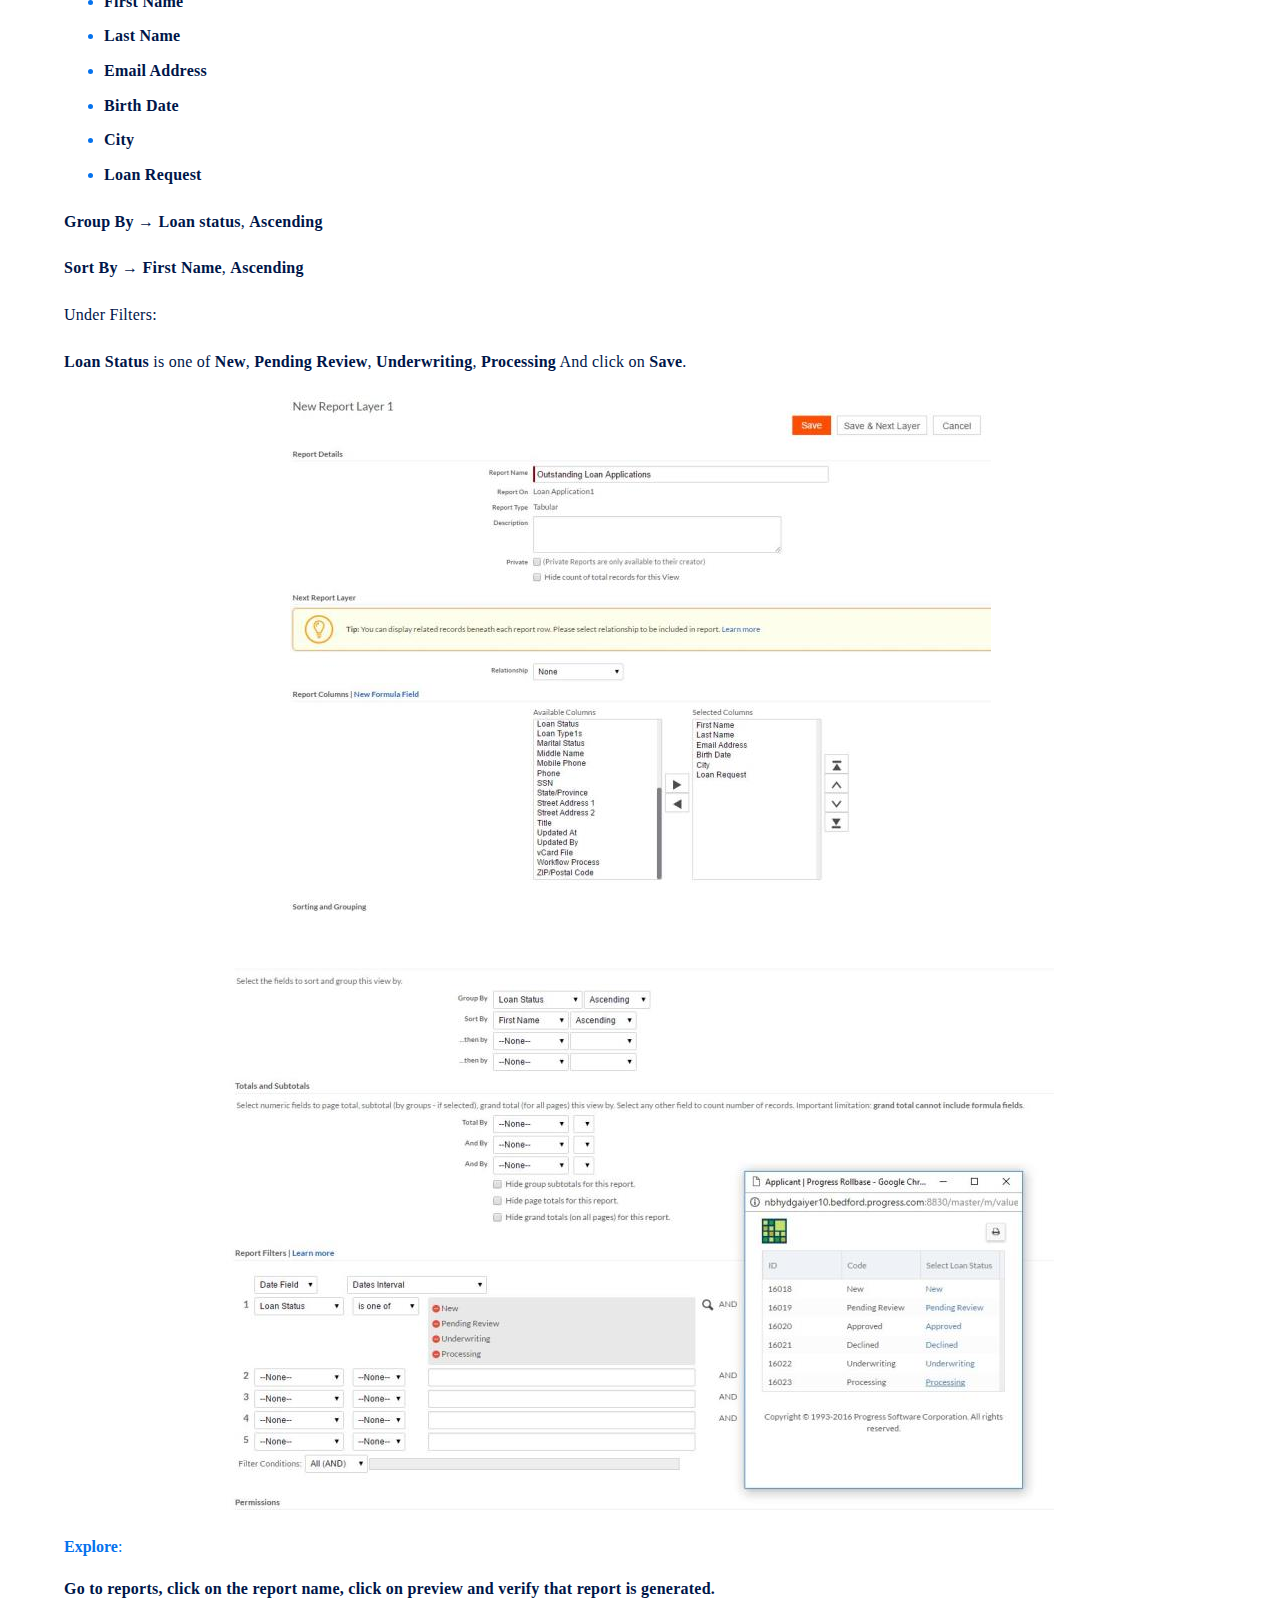
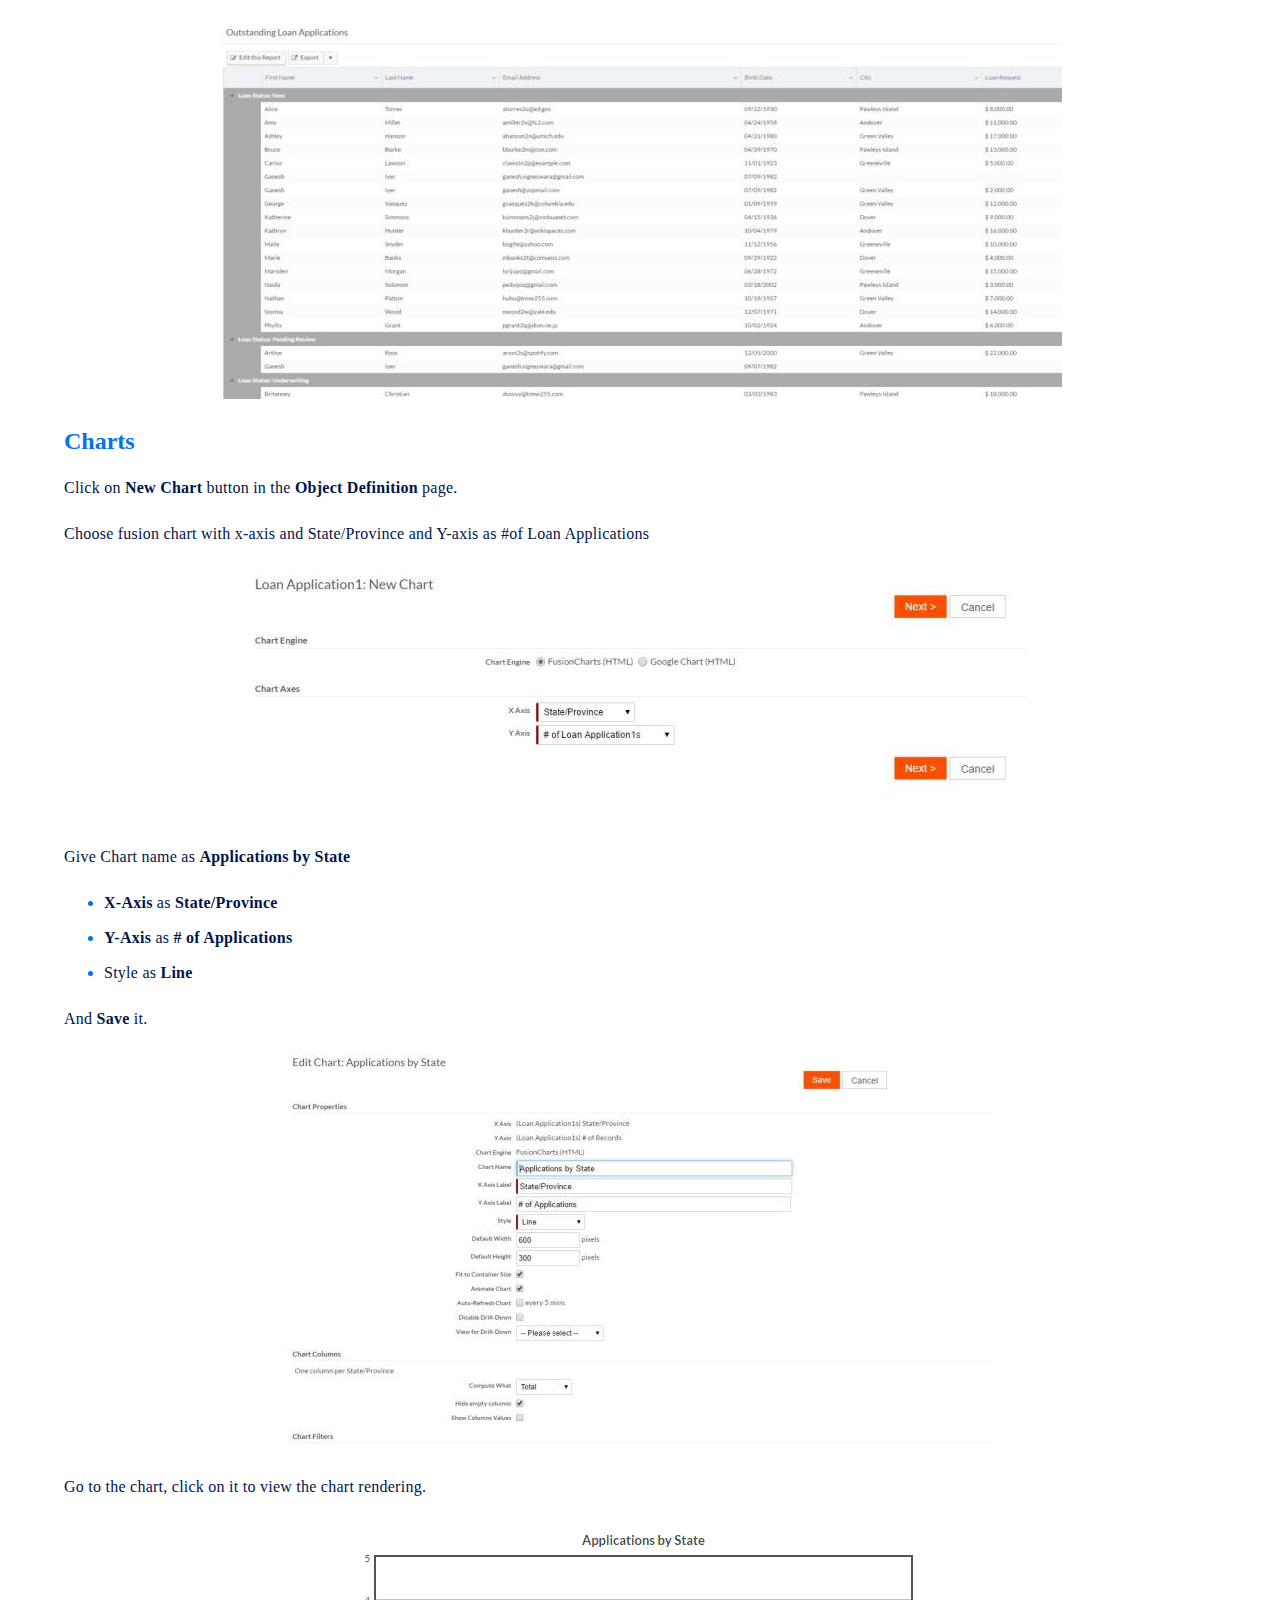
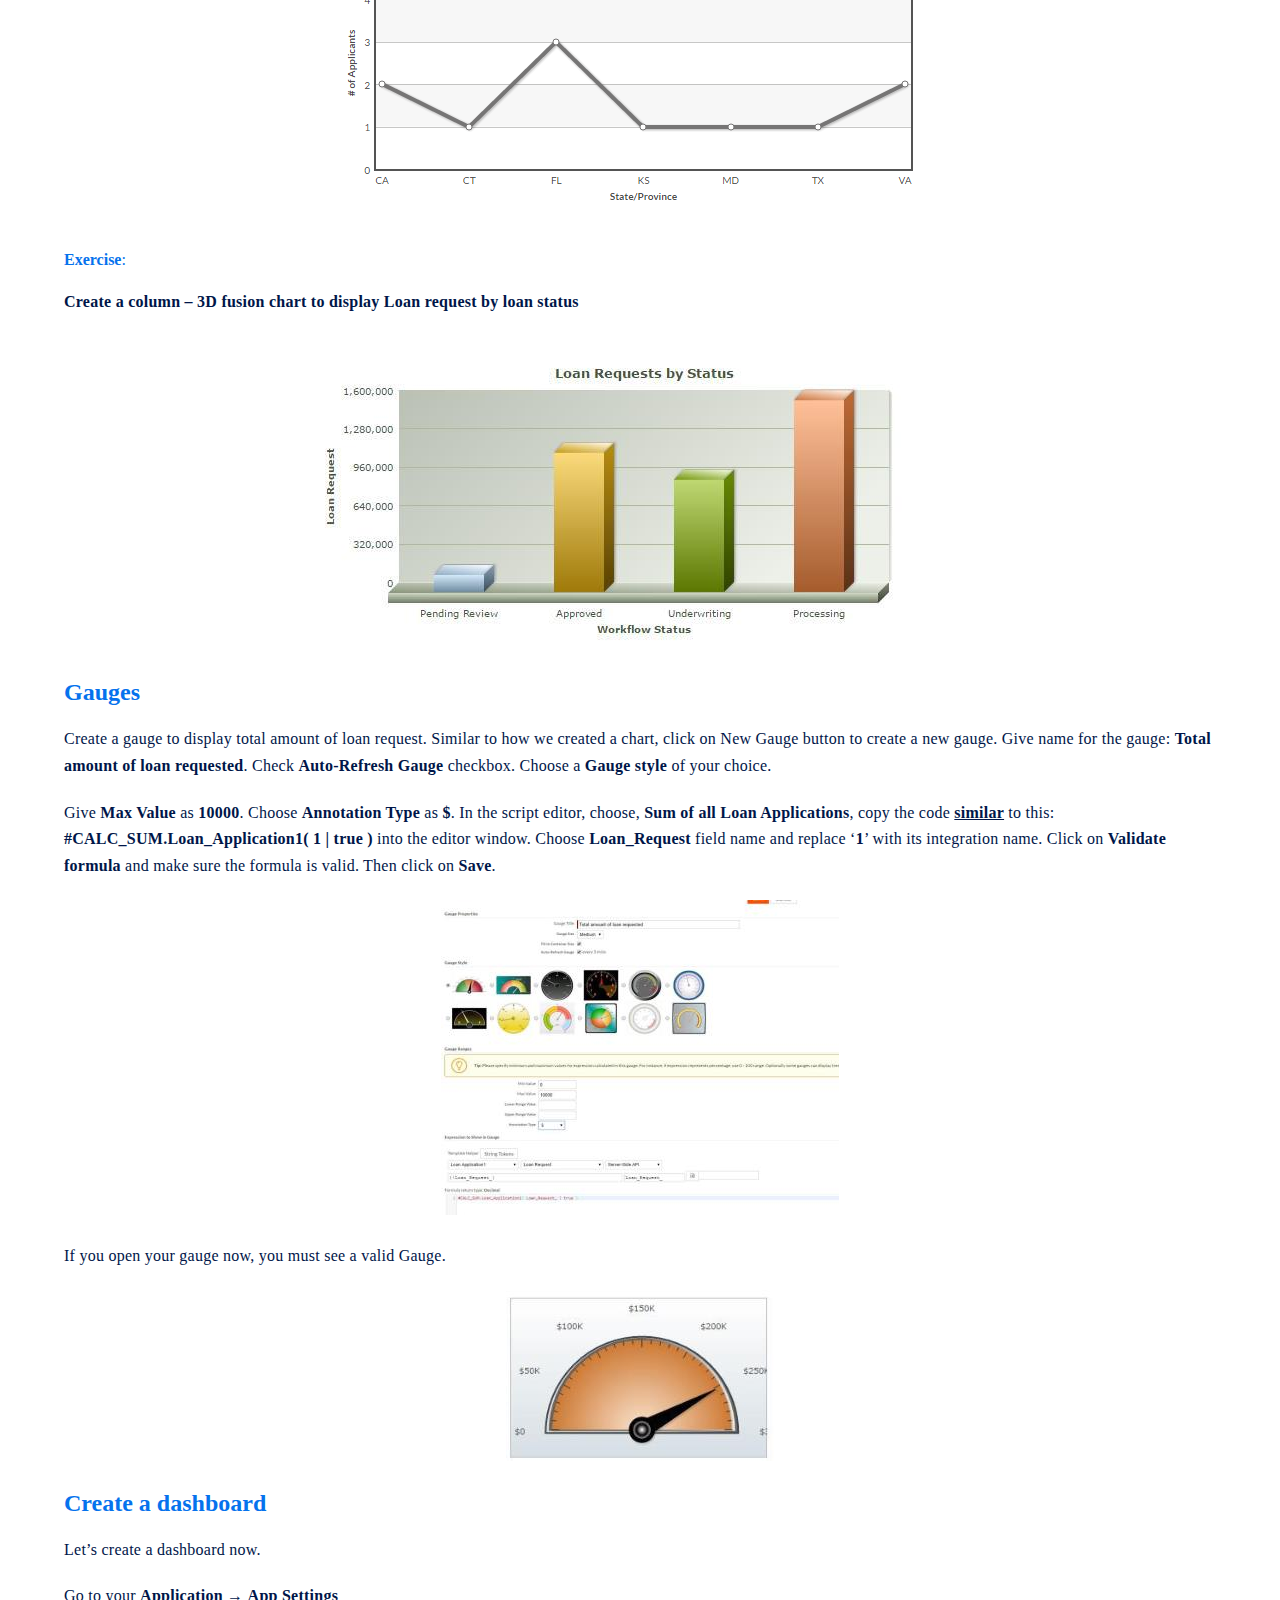
<file: Content/Course-Content/5-Basic Business Logic and Dashboards.htm>
<!DOCTYPE html>
<html xmlns:MadCap="http://www.madcapsoftware.com/Schemas/MadCap.xsd" lang="en-us" xml:lang="en-us" data-mc-search-type="Stem" data-mc-help-system-file-name="Default.xml" data-mc-path-to-help-system="../../" data-mc-toc-path="" data-mc-target-type="WebHelp2" data-mc-runtime-file-type="Topic;Default" data-mc-preload-images="false" data-mc-in-preview-mode="false">
    <head>
        <meta name="viewport" content="width=device-width, initial-scale=1.0" />
        <meta charset="utf-8" />
        <meta http-equiv="Content-Type" content="text/html; charset=utf-8" /><title>Basic Business Logic and Dashboards in Infinite Blue</title>
        <link href="../../Skins/Default/Stylesheets/Slideshow.css" rel="stylesheet" type="text/css" data-mc-generated="True" />
        <link href="../../Skins/Default/Stylesheets/TextEffects.css" rel="stylesheet" type="text/css" data-mc-generated="True" />
        <link href="../../Skins/Default/Stylesheets/Topic.css" rel="stylesheet" type="text/css" data-mc-generated="True" />
        <link href="../../Skins/Default/Stylesheets/Components/Styles.css" rel="stylesheet" type="text/css" data-mc-generated="True" />
        <link href="../../Skins/Default/Stylesheets/Components/Tablet.css" rel="stylesheet" type="text/css" data-mc-generated="True" />
        <link href="../../Skins/Default/Stylesheets/Components/Mobile.css" rel="stylesheet" type="text/css" data-mc-generated="True" />
        <link href="../../Skins/Default/Stylesheets/Components/Print.css" rel="stylesheet" type="text/css" data-mc-generated="True" />
        <link href="../Resources/Branding/Branding.css" rel="stylesheet" type="text/css" />
        <link href="../Resources/Stylesheets/Styles.css" rel="stylesheet" type="text/css" />
        <style>/*&lt;meta /&gt;*/

.button.previous-topic-button
{
	-pie-background: linear-gradient(var(--Light), var(--Light));
}

.button.next-topic-button
{
	-pie-background: linear-gradient(var(--Light), var(--Light));
}

.button.progress-bar-button
{
	-pie-background: linear-gradient(var(--Light), var(--Light));
}

.needs-pie
{
	behavior: url('../../Resources/Scripts/PIE-no-motw.htc');
}

</style>
        <script src="../../Resources/Scripts/jquery.min.js" type="text/javascript">
        </script>
        <script src="../../Resources/Scripts/purify.min.js" type="text/javascript" defer="defer">
        </script>
        <script src="../../Resources/Scripts/require.min.js" type="text/javascript" defer="defer">
        </script>
        <script src="../../Resources/Scripts/require.config.js" type="text/javascript" defer="defer">
        </script>
        <script src="../../Resources/Scripts/foundation.min.js" type="text/javascript" defer="defer">
        </script>
        <script src="../../Resources/Scripts/plugins.min.js" type="text/javascript" defer="defer">
        </script>
        <script src="../../Resources/Scripts/MadCapAll.js" type="text/javascript" defer="defer">
        </script>
    </head>
    <body>
        <div class="header">
            <table style="width: 100%;">
                <col />
                <col />
                <tbody>
                    <tr>
                        <td class="header-logo">&#160;</td>
                    </tr>
                </tbody>
            </table>
        </div>
        <div class="Body-Content">
            <div role="main" id="mc-main-content">
                <h1><a name="_Toc49860705"></a>Basic Business Logic and Dashboards in Infinite Blue</h1>
                <p>What will you learn?</p>
                <ul>
                    <li>
                        <p>Email template and email trigger (Introduction to templates and triggers)</p>
                    </li>
                    <li>
                        <p>Workflows</p>
                    </li>
                    <li>
                        <p>Import data from CSV</p>
                    </li>
                    <li>
                        <p>Search</p>
                    </li>
                    <li>
                        <p>Formula Field </p>
                    </li>
                    <li>
                        <p>Tabular reports</p>
                    </li>
                    <li>
                        <p>Charts and gauges</p>
                    </li>
                    <li>
                        <p>Document templates</p>
                    </li>
                    <li>
                        <p>Batch job</p>
                    </li>
                </ul>
                <div class="MCDropDown MCDropDown_Closed dropDown"><span class="MCDropDownHead dropDownHead"><a href="#" class="MCDropDownHotSpot dropDownHotspot MCDropDownHotSpot_ MCHotSpotImage" aria-expanded="false"><img class="MCDropDown_Image_Icon" src="../../Skins/Default/Stylesheets/Images/transparent.gif" height="16" width="18" alt="Closed" data-mc-alt2="Open" /></a></span>
                    <div class="MCDropDownBody dropDownBody">
                        <p>
                        </p>
                    </div>
                </div>
                <div class="MCDropDown MCDropDown_Closed dropDown"><span class="MCDropDownHead dropDownHead"> <a href="#" class="MCDropDownHotSpot dropDownHotspot MCDropDownHotSpot_ MCHotSpotImage" aria-expanded="false"><img class="MCDropDown_Image_Icon" src="../../Skins/Default/Stylesheets/Images/transparent.gif" height="16" width="18" alt="Closed" data-mc-alt2="Open" /></a><a name="_Toc49860706"></a><a href="#" class="MCDropDownHotSpot dropDownHotspot MCDropDownHotSpot_" aria-expanded="false">Email templates and Email Trigger</a></span>
                    <div class="MCDropDownBody dropDownBody">
                        <p>Click on the arrow next to <b>Loan Applications</b> and click on <b>Object definition</b>.</p>
                        <p style="text-align: center;">
                            <img src="../Resources/Images/Infinite Blue Platform Training/Basic Business Logic and Dashboards_722x172.png" style="width: 722;height: 172;" />
                            <br />
                        </p>
                        <p>Click on <b>Templates</b>.</p>
                        <p style="text-align: center;">
                            <img src="../Resources/Images/Infinite Blue Platform Training/Basic Business Logic and Dashboards_1_608x261.png" style="width: 608;height: 261;" />
                        </p>
                        <p>Click on <b>New Mail Template</b>.</p>
                        <p style="text-align: center;">
                            <img src="../Resources/Images/Infinite Blue Platform Training/Basic Business Logic and Dashboards_2_826x238.png" style="width: 826;height: 238;" />
                            <br />
                        </p>
                        <p>Give a name for the template: <b>New Loan Request received</b>, create the template and click <b>Save</b>.</p>
                        <p style="text-align: center;">
                            <img src="../Resources/Images/Infinite Blue Platform Training/Basic Business Logic and Dashboards_3_803x475.png" style="width: 803;height: 475;" />
                            <br />
                        </p>
                        <div class="note"><b>Explore</b>:<p style="font-weight: bold;">How do we add tokens to your template?</p></div>
                        <p>Click on <b>Triggers</b>.</p>
                        <p style="text-align: center;">
                            <img src="../Resources/Images/Infinite Blue Platform Training/Basic Business Logic and Dashboards_4_802x377.png" style="width: 802;height: 377;" />
                        </p>
                        <p>Click on <b>New Trigger</b>.</p>
                        <p style="text-align: center;">
                            <img src="../Resources/Images/Infinite Blue Platform Training/Basic Business Logic and Dashboards_5_484x236.png" style="width: 484;height: 236;" />
                            <br />
                        </p>
                        <p>Click <b>Send Email</b> Trigger type and click <b>Next</b>.</p>
                        <p style="text-align: center;">
                            <img src="../Resources/Images/Infinite Blue Platform Training/Basic Business Logic and Dashboards_6_684x268.png" style="width: 684;height: 268;" />
                        </p>
                        <p>Give a name: <b>Email notification for new loan application</b> and do the following:</p>
                        <p><b>Timing</b>: Select <b>After Create</b></p>
                        <p><b>Use Field</b>: Select <b>Email Address</b></p>
                        <p><b>Email Template</b>: Select <b>New Loan Request Received</b> template</p>
                        <p>Then click <b>Save</b>.</p>
                        <p style="text-align: center;">
                            <img src="../Resources/Images/Infinite Blue Platform Training/Basic Business Logic and Dashboards_752x398.jpg" style="width: 752;height: 398;" />
                        </p>
                        <p>Return to <b>Loan Management</b> application and create a new record for the object <b>Loan Application</b>.</p>
                        <p>Notice that, upon successful record creation, you got an email in the mail address provided.</p>
                        <p style="text-align: center;">
                            <img src="../Resources/Images/Infinite Blue Platform Training/Basic Business Logic and Dashboards_1_825x460.jpg" style="width: 825;height: 460;" />
                        </p>
                        <p style="text-align: center;">
                            <br />
                        </p>
                    </div>
                </div>
                <div class="MCDropDown MCDropDown_Closed dropDown"><span class="MCDropDownHead dropDownHead"><a href="#" class="MCDropDownHotSpot dropDownHotspot MCDropDownHotSpot_ MCHotSpotImage" aria-expanded="false"><img class="MCDropDown_Image_Icon" src="../../Skins/Default/Stylesheets/Images/transparent.gif" height="16" width="18" alt="Closed" data-mc-alt2="Open" /><h2>Workflows</h2></a></span>
                    <div class="MCDropDownBody dropDownBody">
                        <p>Go to the object definition of <b>Loan Application</b> object and click <b>Edit</b> button.</p>
                        <p>Enable <b>Workflow</b> attribute and click Save.</p>
                        <p style="text-align: center;">
                            <img src="../Resources/Images/Infinite Blue Platform Training/Basic Business Logic and Dashboards_7_861x358.png" style="width: 861;height: 358;" />
                            <br />
                        </p>
                        <p>Click on the Workflow statuses link available on top of this page.</p>
                        <p style="text-align: center;">
                            <img src="../Resources/Images/Infinite Blue Platform Training/Basic Business Logic and Dashboards_8_867x332.png" style="width: 867;height: 332;" />
                            <br />
                        </p>
                        <p>Click on <b>New Workflow Status</b> button.</p>
                        <p style="text-align: center;">
                            <img src="../Resources/Images/Infinite Blue Platform Training/Basic Business Logic and Dashboards_2_576x422.jpg" style="width: 576;height: 422;" />
                            <br />
                        </p>
                        <p>Give the name <b>New</b> and click on <b>Save &amp; New</b>. Then repeat this action to create following actions:</p>
                        <ul>
                            <li>
                                <p>Pending review</p>
                            </li>
                            <li>
                                <p>Approved</p>
                            </li>
                            <li>
                                <p>Declined</p>
                            </li>
                            <li>
                                <p>Underwriting</p>
                            </li>
                            <li>
                                <p>Processing</p>
                            </li>
                        </ul>
                        <p style="text-align: center;">
                            <img src="../Resources/Images/Infinite Blue Platform Training/Basic Business Logic and Dashboards_3_610x314.jpg" style="width: 610;height: 314;" />
                            <br />
                        </p>
                        <p>Delete the default workflow status <b>Created</b> and make the status <b>New</b> as the default one.</p>
                        <p style="text-align: center;">
                            <img src="../Resources/Images/Infinite Blue Platform Training/Basic Business Logic and Dashboards_4_860x385.jpg" style="width: 860;height: 385;" />
                        </p>
                        <p>For making a status as default one, click on <b>Default</b> Workflow Process and click <b>Edit</b>.</p>
                        <p style="text-align: center;">
                            <img src="../Resources/Images/Infinite Blue Platform Training/Basic Business Logic and Dashboards_9_860x281.png" style="width: 860;height: 281;" />
                            <br />
                        </p>
                        <p>Then choose <b>New</b> from the dropdown list and <b>Save</b>.</p>
                        <p style="text-align: center;">
                            <img src="../Resources/Images/Infinite Blue Platform Training/Basic Business Logic and Dashboards_5_617x170.jpg" style="width: 617;height: 170;" />
                        </p>
                        <p>Click on the object name to return to your object definition.</p>
                        <p style="text-align: center;">
                            <img src="../Resources/Images/Infinite Blue Platform Training/Basic Business Logic and Dashboards_10_858x355.png" style="width: 858;height: 355;" />
                        </p>
                        <p>Now let’s add workflow actions.</p>
                        <p>Click on <b>New Workflow Action</b>, select <b>Status Change</b> and click <b>Next</b>.</p>
                        <p style="text-align: center;">
                            <img src="../Resources/Images/Infinite Blue Platform Training/Basic Business Logic and Dashboards_6_861x370.jpg" style="width: 861;height: 370;" />
                        </p>
                        <p>Give the name <b>Begin Processing</b>, Choose the status <b>Processing</b>, Select <b>None for Use Web Page</b> and click <b>Save</b>.</p>
                        <p style="text-align: center;">
                            <img src="../Resources/Images/Infinite Blue Platform Training/Basic Business Logic and Dashboards_7_856x415.jpg" style="width: 856;height: 415;" />
                            <br />
                        </p>
                        <p>Repeat this process for the following workflow actions:</p>
                        <p style="text-align: center;">
                            <img src="../Resources/Images/Infinite Blue Platform Training/Basic Business Logic and Dashboards_8.jpg" />
                        </p>
                        <p>For both <b>Approve</b> and <b>Decline</b>, click on <b>Use Web Page</b> and select <b>Status Change</b> page.</p>
                        <p>Now, click on <b>Edit</b> option for the workflow status <b>New</b>.<p style="text-align: center;"><img src="../Resources/Images/Infinite Blue Platform Training/Basic Business Logic and Dashboards_11_608x356.png" style="width: 608;height: 356;" /><br /></p></p>
                        <p>Move the <b>Available Action Begin Processing</b> to <b>Selected Actions</b>.</p>
                        <p style="text-align: center;">
                            <img src="../Resources/Images/Infinite Blue Platform Training/Basic Business Logic and Dashboards_12_563x152.png" style="width: 563;height: 152;" />
                            <br />
                        </p>
                        <p>Repeat similar operations for other workflow statues as follows:</p>
                        <table style="width: 100%;margin-left: 0;margin-right: auto;" class="ibplatform01">
                            <col />
                            <col />
                            <thead>
                                <tr>
                                    <th style="text-align: center;">
                                        <p style="text-align: center;">Status</p>
                                    </th>
                                    <th style="text-align: center;">
                                        <p style="text-align: center;">Actions</p>
                                    </th>
                                </tr>
                            </thead>
                            <tbody>
                                <tr>
                                    <td style="font-weight: bold;text-align: center;">Processing</td>
                                    <td style="text-align: center;">Submit to Underwriting</td>
                                </tr>
                                <tr>
                                    <td style="font-weight: bold;text-align: center;">Underwriting</td>
                                    <td style="text-align: center;">Submit to Review</td>
                                </tr>
                                <tr>
                                    <td style="font-weight: bold;text-align: center;">Pending Review</td>
                                    <td style="text-align: center;">
                                        <p>Approve</p>
                                        <p>Decline</p>
                                    </td>
                                </tr>
                            </tbody>
                        </table>
                        <p>Now, go the fields section above, rename the following fields:</p>
                        <table style="width: 100%;margin-left: 0;margin-right: auto;" class="ibplatform01">
                            <col />
                            <col />
                            <thead>
                                <tr>
                                    <th style="text-align: center;">
                                        <p style="text-align: center;">Field Name</p>
                                    </th>
                                    <th style="text-align: center;">
                                        <p style="text-align: center;">New Name</p>
                                    </th>
                                </tr>
                            </thead>
                            <tbody>
                                <tr>
                                    <td style="font-weight: bold;text-align: center;">Workflow Status</td>
                                    <td style="text-align: center;">Loan Status</td>
                                </tr>
                                <tr>
                                    <td style="font-weight: bold;text-align: center;">Workflow Action</td>
                                    <td style="text-align: center;">Actions on loan application</td>
                                </tr>
                            </tbody>
                        </table>
                        <p style="text-align: center;">
                            <img src="../Resources/Images/Infinite Blue Platform Training/Basic Business Logic and Dashboards_13_860x161.png" style="width: 860;height: 161;" />
                            <br />
                        </p>
                        <p>Now, go back to your Loan Management application and verify that you can see a new section for Workflows.</p>
                        <p style="text-align: center;">
                            <img src="../Resources/Images/Infinite Blue Platform Training/Basic Business Logic and Dashboards_9_860x398.jpg" style="width: 860;height: 398;" />
                        </p>
                        <p>Change the current view to include <b>Loan status</b> and <b>Actions on Loan application</b>.</p>
                        <p style="text-align: center;">
                            <img src="../Resources/Images/Infinite Blue Platform Training/Basic Business Logic and Dashboards_14_815x348.png" style="width: 815;height: 348;" />
                        </p>
                        <p>Make the necessary changes for your view and click <b>Save</b>.</p>
                        <p style="text-align: center;">
                            <img src="../Resources/Images/Infinite Blue Platform Training/Basic Business Logic and Dashboards_10_515x292.jpg" style="width: 515;height: 292;" />
                        </p>
                        <p>Create a new record and see the view rendering.</p>
                        <p style="text-align: center;">
                            <img src="../Resources/Images/Infinite Blue Platform Training/Basic Business Logic and Dashboards_11_813x141.jpg" style="width: 813;height: 141;" />
                        </p>
                    </div>
                </div>
                <h2><a name="_Toc49860707"></a>Import Data from CSV</h2>
                <p>To import data from a CSV file, click on the arrow next to object name and click on <b>Import</b></p>
                <p style="text-align: center;">
                    <img src="../Resources/Images/Infinite Blue Platform Training/Basic Business Logic and Dashboards_15_852x271.png" style="width: 852;height: 271;" />
                    <br />
                </p>
                <p>Select the spreadsheet given and click <b>Next</b>.</p>
                <p style="text-align: center;">
                    <img src="../Resources/Images/Infinite Blue Platform Training/Basic Business Logic and Dashboards_12_793x503.jpg" style="width: 793;height: 503;" />
                </p>
                <p>Verify the automated mapping, make sure <b>state/province</b> in Infinite Blue is mapped to <b>state</b> in spreadsheet, select <b>import mode</b> as <b>Normal</b> and click <b>Submit</b>.</p>
                <p style="text-align: center;">
                    <img src="../Resources/Images/Infinite Blue Platform Training/Basic Business Logic and Dashboards_13_732x486.jpg" style="width: 732;height: 486;" />
                    <br />
                </p>
                <p>You will see a status message as follows:</p>
                <p style="text-align: center;">
                    <img src="../Resources/Images/Infinite Blue Platform Training/Basic Business Logic and Dashboards_14_296x193.jpg" style="width: 296;height: 193;" />
                </p>
                <p>Click on Loan Application menu tab and see new set of records:</p>
                <p style="text-align: center;">
                    <img src="../Resources/Images/Infinite Blue Platform Training/Basic Business Logic and Dashboards_29_731x328.png" style="width: 731;height: 328;" />
                </p>
                <div class="note"><b>Exercise</b>:<p style="font-weight: bold;">Perform one or more Actions on Loan Application for some random set of records.</p></div>
                <p style="text-align: center;">
                    <img src="../Resources/Images/Infinite Blue Platform Training/Basic Business Logic and Dashboards_16_860x256.jpg" style="width: 860;height: 256;" />
                </p>
                <h2><a name="_Toc49860708"></a>Detailed Search</h2>
                <p>To add detailed search component, go to design this page and drag Detailed Search component from available list of components to your page.</p>
                <p>Click on the <img src="../Resources/Images/Infinite Blue Platform Training/Basic Business Logic and Dashboards_17.jpg" />on top left corer next to <img src="../Resources/Images/Infinite Blue Platform Training/Build object model for a sample_1.jpg" /> button and click on <b>Design this page</b> option.</p>
                <p>
                    <img src="../Resources/Images/Infinite Blue Platform Training/Basic Business Logic and Dashboards_18_135x150.jpg" style="width: 135;height: 150;" />
                </p>
                <p style="text-align: center;">
                    <img src="../Resources/Images/Infinite Blue Platform Training/Basic Business Logic and Dashboards_17_861x237.png" style="width: 861;height: 237;" />
                    <br />
                </p>
                <p>Drag A new section and name it as <b>Search for a loan application</b>.</p>
                <p style="text-align: center;">
                    <img src="../Resources/Images/Infinite Blue Platform Training/Basic Business Logic and Dashboards_19_847x440.jpg" style="width: 847;height: 440;" />
                </p>
                <p>Then, drag <b>Detailed Search</b> component under <b>Form Fields</b> from available list of components to your page and click <b>Save</b>.</p>
                <p style="text-align: center;">
                    <img src="../Resources/Images/Infinite Blue Platform Training/Basic Business Logic and Dashboards_20_821x406.jpg" style="width: 821;height: 406;" />
                    <br />
                </p>
                <p>Click on <b>Configure Search</b>.</p>
                <p style="text-align: center;">
                    <img src="../Resources/Images/Infinite Blue Platform Training/Basic Business Logic and Dashboards_21_695x378.jpg" style="width: 695;height: 378;" />
                </p>
                <p>Specify Layout columns as 3. Select <b>Fields to search</b> as follows. You can choose anything else of your wish too.</p>
                <p style="text-align: center;">
                    <img src="../Resources/Images/Infinite Blue Platform Training/Basic Business Logic and Dashboards_22.jpg" />
                    <br />
                </p>
                <p>Observe that search component is now available for your application and you can perform detailed search operations.</p>
                <p>
                    <img src="../Resources/Images/Infinite Blue Platform Training/Basic Business Logic and Dashboards_18_846x422.png" style="width: 846;height: 422;" />
                    <br />
                </p>
                <div class="note"><b>Exercise</b>:        <p>Create following fields for the object Loan Application:</p><table style="width: 100%;margin-left: 0;margin-right: auto;" class="ibplatform01"><col /><col /><col /><thead><tr><th style="text-align: center;"><p style="text-align: center;">Field Name</p></th><th style="text-align: center;"><p style="text-align: center;">Type</p></th><th style="text-align: center;">Parameters / Properties</th></tr></thead><tbody><tr><td style="text-align: center;">Employer</td><td style="text-align: center;"><p>Text</p></td><td style="text-align: center;">&#160;</td></tr><tr><td style="text-align: center;">Monthly Income</td><td style="text-align: center;">Currency</td><td style="text-align: center;">&#160;</td></tr><tr><td style="text-align: center;">At what age you will retire?</td><td style="text-align: center;">Integer</td><td style="text-align: center;">&#160;</td></tr><tr><td style="text-align: center;">Date of joining with current employer</td><td style="text-align: center;">Date</td><td style="text-align: center;">&#160;</td></tr><tr><td style="text-align: center;">Years on job</td><td style="text-align: center;">Integer</td><td style="text-align: center;">&#160;</td></tr><tr><td style="text-align: center;"><p>Total EMIs you currently pay per month</p></td><td style="text-align: center;"><p>Currency</p></td><td style="text-align: center;">&#160;</td></tr><tr><td style="text-align: center;"><p>Start date of current profession</p></td><td style="text-align: center;"><p>Date</p></td><td style="text-align: center;">&#160;</td></tr><tr><td style="text-align: center;"><p>Profession/Business</p></td><td style="text-align: center;"><p>Picklist</p></td><td style="text-align: center;"><p>Architect</p><p>Business</p><p>Chartered Accountant</p><p>Consultant</p><p>Dentist</p><p>Doctor</p><p>Engineer</p><p>Lawyer</p><p>Other</p></td></tr><tr><td style="text-align: center;"><p>Latest year Gross total income</p></td><td style="text-align: center;"><p>Currency</p></td><td style="text-align: center;">&#160;</td></tr><tr><td style="text-align: center;"><p>Highest qualification</p></td><td style="text-align: center;"><p>Radio Button</p></td><td style="text-align: center;"><p>Bachelor’s Degree</p><p>High School</p><p>Master’s Degree</p><p>Others</p><p>PhD
</p></td></tr><tr><td style="text-align: center;">What are you
studying now?
</td><td style="text-align: center;">Radio Button</td><td style="text-align: center;"><p>Bachelor’s Degree</p><p>High School</p><p>Master’s Degree</p><p>Others</p><p>PhD
</p></td></tr></tbody></table></div>
                <p style="text-align: center;">
                    <img src="../Resources/Images/Infinite Blue Platform Training/Basic Business Logic and Dashboards_19_742x427.png" style="width: 742;height: 427;" />
                </p>
                <p>Exercise:</p>
                <p>Once, created, redesign the UI to contain below additional sections:</p>
                <h2><a name="_Toc49860709"></a>Adding a formula field</h2>
                <p>Go to the object definition (how?) and click on <b>New Formula Field</b> button.</p>
                <p style="text-align: center;">
                    <img src="../Resources/Images/Infinite Blue Platform Training/Basic Business Logic and Dashboards_20_859x454.png" style="width: 859;height: 454;" />
                    <br />
                </p>
                <p>Give field label as <b>Age</b>, copy the code given, click <b>Save</b>, click on the view check box and <b>Save</b>.</p>
                <p style="text-align: center;">
                    <img src="../Resources/Images/Infinite Blue Platform Training/Basic Business Logic and Dashboards_21_632x456.png" style="width: 632;height: 456;" />
                </p>
                <div class="note"><b>Note</b>: What parameters from Infinite Blue is used in this code? Make sure right integration name is used for that parameter.</div>
                <p>Open and existing record and check if <b>age</b> is getting updated automatically.</p>
                <h2><a name="_Toc49860710"></a>Tabular Reports</h2>
                <p>Go to <b>Object Definition</b> of <b>Loan Application</b> object and click on <b>Reports</b>.</p>
                <p style="text-align: center;">
                    <img src="../Resources/Images/Infinite Blue Platform Training/Basic Business Logic and Dashboards_22_832x442.png" style="width: 832;height: 442;" />
                    <br />
                </p>
                <p>Click on <b>New Report</b> button.</p>
                <p style="text-align: center;">
                    <img src="../Resources/Images/Infinite Blue Platform Training/Basic Business Logic and Dashboards_23_852x205.jpg" style="width: 852;height: 205;" />
                </p>
                <p>Check Tabular radio button and click <b>Next</b>.</p>
                <p style="text-align: center;">
                    <img src="../Resources/Images/Infinite Blue Platform Training/Basic Business Logic and Dashboards_23_862x427.png" style="width: 862;height: 427;" />
                    <br />
                </p>
                <p>Give the report name as: <b>Outstanding Loan Applications</b> and choose following items from</p>
                <p><b>Available columns</b> to <b>Selected columns</b>:</p>
                <ul>
                    <li>
                        <p style="font-weight: bold;">First Name</p>
                    </li>
                </ul>
                <ul>
                    <li>
                        <p style="font-weight: bold;">Last Name</p>
                    </li>
                </ul>
                <ul>
                    <li>
                        <p style="font-weight: bold;">Email Address</p>
                    </li>
                </ul>
                <ul>
                    <li>
                        <p style="font-weight: bold;">Birth Date</p>
                    </li>
                </ul>
                <ul>
                    <li>
                        <p style="font-weight: bold;">City</p>
                    </li>
                </ul>
                <ul>
                    <li>
                        <p style="font-weight: bold;">Loan Request</p>
                    </li>
                </ul>
                <p><b>Group By</b> → <b>Loan status</b>, <b>Ascending</b></p>
                <p><b>Sort By</b> → <b>First Name</b>, <b>Ascending</b></p>
                <p>Under Filters:</p>
                <p><b>Loan Status</b> is one of <b>New</b>, <b>Pending Review</b>, <b>Underwriting</b>, <b>Processing</b> And click on <b>Save</b>.</p>
                <p style="text-align: center;">
                    <img src="../Resources/Images/Infinite Blue Platform Training/Basic Business Logic and Dashboards_24_701x517.jpg" style="width: 701;height: 517;" />
                </p>
                <p style="text-align: center;">
                    <br />
                    <img src="../Resources/Images/Infinite Blue Platform Training/Basic Business Logic and Dashboards_25_828x542.jpg" style="width: 828;height: 542;" />
                    <br />
                </p>
                <div class="note"><b>Explore</b>:        <p style="font-weight: bold;">Go to reports, click on the report name, click on preview and verify that report is generated.</p><p style="text-align: center;"><img src="../Resources/Images/Infinite Blue Platform Training/Basic Business Logic and Dashboards_26_843x376.jpg" style="width: 843;height: 376;" /><br /></p></div>
                <h2><a name="_Toc49860711"></a>Charts</h2>
                <p>Click on <b>New Chart</b> button in the <b>Object Definition</b> page.</p>
                <p>Choose fusion chart with x-axis and State/Province and Y-axis as #of Loan Applications</p>
                <p style="text-align: center;">
                    <img src="../Resources/Images/Infinite Blue Platform Training/Basic Business Logic and Dashboards_27_771x247.jpg" style="width: 771;height: 247;" />
                </p>
                <p>Give Chart name as <b>Applications by State</b></p>
                <ul>
                    <li>
                        <p><b>X-Axis</b> as <b>State/Province</b></p>
                    </li>
                    <li>
                        <p><b>Y-Axis</b> as <b># of Applications</b></p>
                    </li>
                    <li>
                        <p>Style as <b>Line</b></p>
                    </li>
                </ul>
                <p>And <b>Save</b> it.</p>
                <p style="text-align: center;">
                    <img src="../Resources/Images/Infinite Blue Platform Training/Basic Business Logic and Dashboards_28_706x392.jpg" style="width: 706;height: 392;" />
                    <br />
                </p>
                <p>Go to the chart, click on it to view the chart rendering.</p>
                <p style="text-align: center;">
                    <img src="../Resources/Images/Infinite Blue Platform Training/Basic Business Logic and Dashboards_25.png" />
                </p>
                <div class="note"><b>Exercise</b>:<p style="font-weight: bold;">Create a column – 3D fusion chart to display Loan request by loan status</p><p style="text-align: center;"><img src="../Resources/Images/Infinite Blue Platform Training/Basic Business Logic and Dashboards_29.jpg" /><br /></p></div>
                <h2><a name="_Toc49860712"></a>Gauges</h2>
                <p>Create a gauge to display total amount of loan request. Similar to how we created a chart, click on New Gauge button to create a new gauge. Give name for the gauge: <b>Total amount of loan requested</b>. Check <b>Auto-Refresh Gauge</b> checkbox. Choose a <b>Gauge style</b> of your choice.</p>
                <p>Give <b>Max Value</b> as <b>10000</b>. Choose <b>Annotation Type</b> as <b>$</b>. In the script editor, choose, <b>Sum of all Loan Applications</b>, copy the code <b style="text-decoration: underline;">similar</b> to this: <b>#CALC_SUM.Loan_Application1( 1 | true )</b> into the editor window. Choose <b>Loan_Request</b> field name and replace ‘<b>1</b>’ with its integration name. Click on <b>Validate formula</b> and make sure the formula is valid. Then click on <b>Save</b>.</p>
                <p style="text-align: center;">
                    <img src="../Resources/Images/Infinite Blue Platform Training/Basic Business Logic and Dashboards_30_398x315.jpg" style="width: 398;height: 315;" />
                    <br />
                </p>
                <p>If you open your gauge now, you must see a valid Gauge.</p>
                <p style="text-align: center;">
                    <img src="../Resources/Images/Infinite Blue Platform Training/Basic Business Logic and Dashboards_31_268x171.jpg" style="width: 268;height: 171;" />
                </p>
                <h2><a name="_Toc49860713"></a>Create a dashboard</h2>
                <p>Let’s create a dashboard now.</p>
                <p>Go to your <b>Application</b> → <b>App Settings</b></p>
                <p style="text-align: center;">
                    <img src="../Resources/Images/Infinite Blue Platform Training/Basic Business Logic and Dashboards_26_849x463.png" style="width: 849;height: 463;" />
                    <br />
                </p>
                <p style="text-align: center;">
                    <img src="../Resources/Images/Infinite Blue Platform Training/Basic Business Logic and Dashboards_27_856x524.png" style="width: 856;height: 524;" />
                    <br />
                </p>
                <p>Click on <b>New Tab</b></p>
                <p style="text-align: center;">
                    <img src="../Resources/Images/Infinite Blue Platform Training/Basic Business Logic and Dashboards_32_812x434.jpg" style="width: 812;height: 434;" />
                    <br />
                </p>
                <p>Give tab name as <b>Dashboard</b> and <b>Save</b>.</p>
                <p>Go to <b>Design this page</b> for Dashboard (How?)</p>
                <p>Design the page by adding Charts for your object into the <b>Dashboard</b> section, create a new section and name it as <b>Gauges and Reports</b> and drag your gauge and report into that section and then <b>Save</b> it.</p>
                <p style="text-align: center;">
                    <img src="../Resources/Images/Infinite Blue Platform Training/Basic Business Logic and Dashboards_33_866x258.jpg" style="width: 866;height: 258;" />
                </p>
                <h2><a name="_Toc49860714"></a>Batch jobs</h2>
                <p>To create a batch job, go to <b>App Settings</b></p>
                <p style="text-align: center;">
                    <img src="../Resources/Images/Infinite Blue Platform Training/Basic Business Logic and Dashboards_26_678x376.png" style="width: 678;height: 376;" />
                    <br />
                </p>
                <p>Click on <b>Batch Jobs</b> and click on new <b>Batch Job</b>.</p>
                <p style="text-align: center;">
                    <img src="../Resources/Images/Infinite Blue Platform Training/Basic Business Logic and Dashboards_34_390x220.jpg" style="width: 390;height: 220;" />
                </p>
                <p>Select <b>Generate Report</b> radio button and click <b>Next</b></p>
                <p style="text-align: center;">
                    <img src="../Resources/Images/Infinite Blue Platform Training/Basic Business Logic and Dashboards_28_564x236.png" style="width: 564;height: 236;" />
                    <br />
                </p>
                <p>Give <b>Job name</b> as <b>Outstanding loan applications</b>. And configure other parameters as follows:</p>
                <p style="text-align: center;">
                    <img src="../Resources/Images/Infinite Blue Platform Training/Basic Business Logic and Dashboards_35_631x446.jpg" style="width: 631;height: 446;" />
                </p>
            </div>
            <div class="buttons popup-container clearfix eLearningToolbarProxy _Skins_eLearning mc-component nocontent">
                <div class="button-group-container-left">
                    <button class="button elearning-button needs-pie previous-topic-button" title="Previous" disabled="true">
                        <div>
                            <div role="img" class="button-icon-wrapper" aria-label="Previous">
                                <div class="button-icon"> </div>
                            </div><span class="button-text">Previous</span>
                        </div>
                    </button>
                    <button class="button elearning-button needs-pie next-topic-button" title="Next" disabled="true">
                        <div>
                            <div role="img" class="button-icon-wrapper" aria-label="Next">
                                <div class="button-icon"> </div>
                            </div><span class="button-text">Next</span>
                        </div>
                    </button>
                    <div class="elearning-progress-wrapper mc-el-hidden">
                        <div class="elearning-progress-bar">
                            <div class="elearning-progress-bar-inner">
                            </div>
                        </div>
                        <div class="elearning-progress-text">
                        </div>
                    </div>
                </div>
            </div>
        </div>
    </body>
</html>
</file>
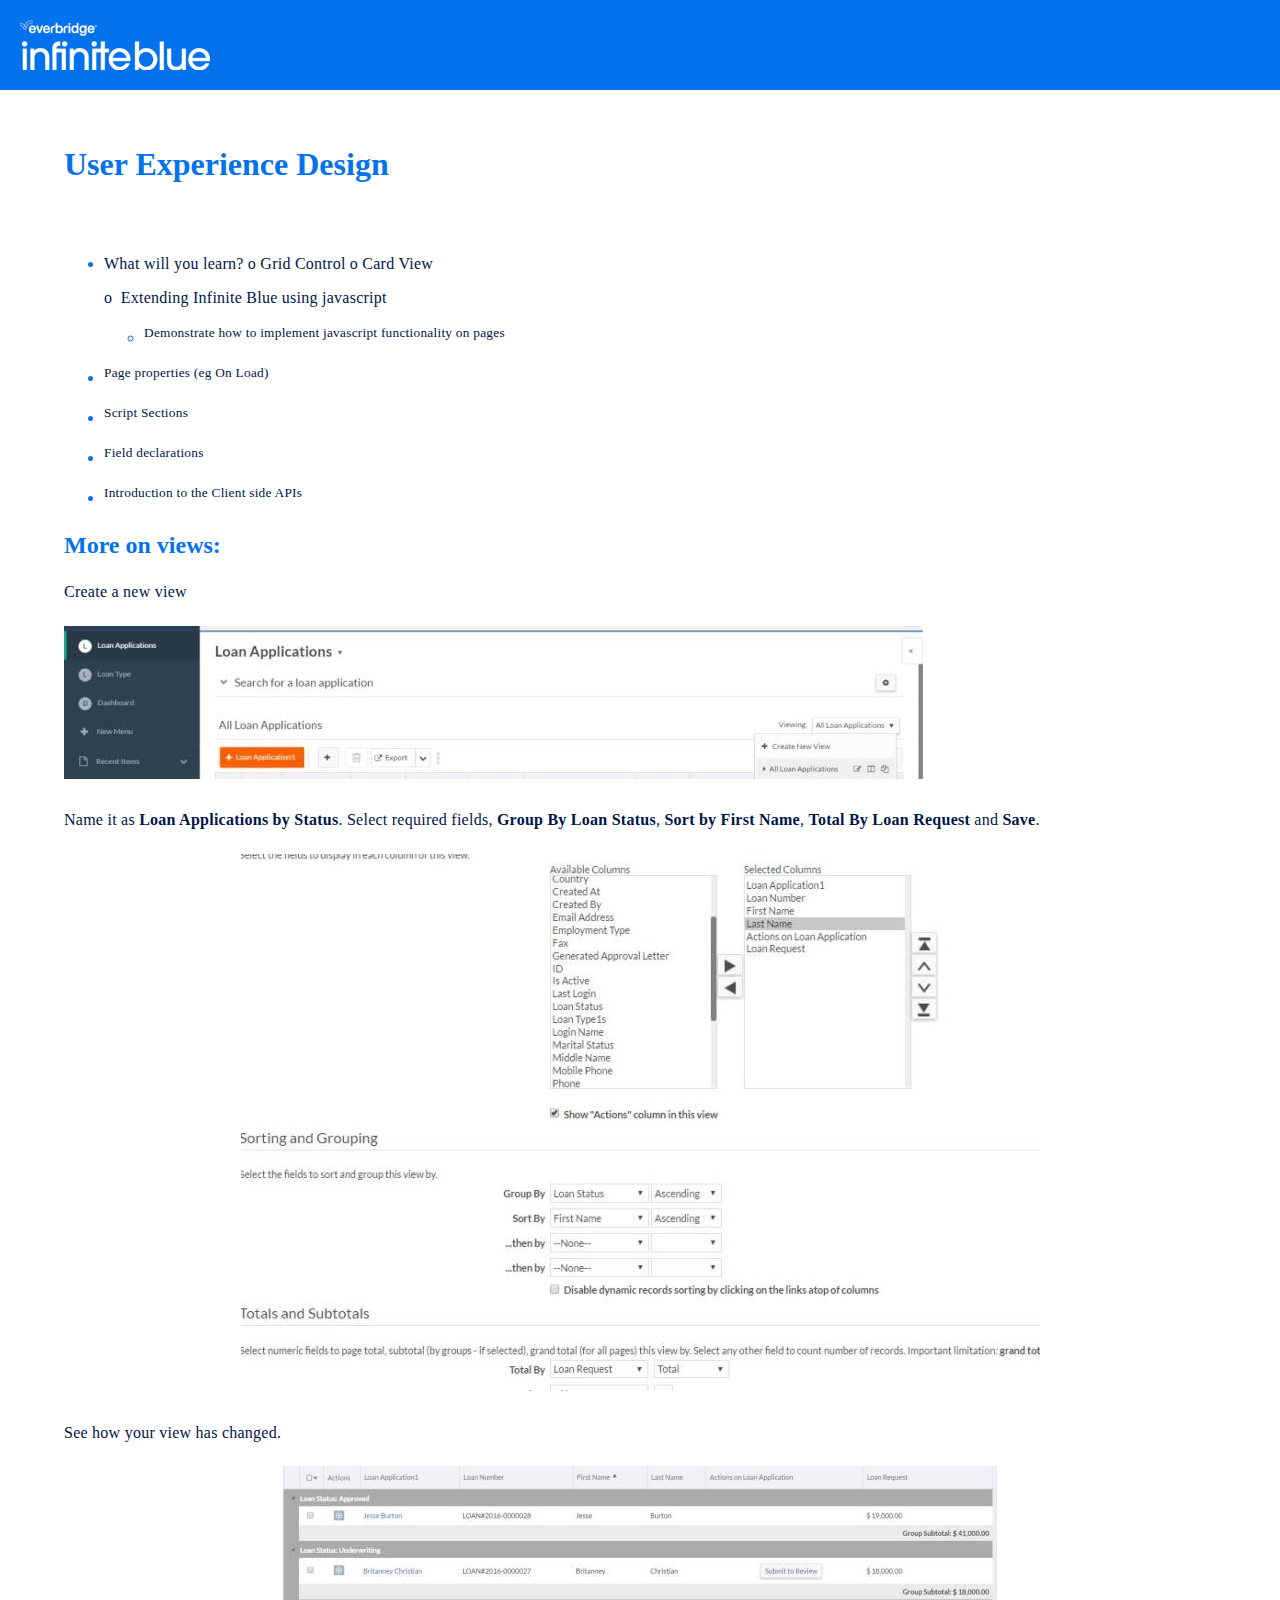
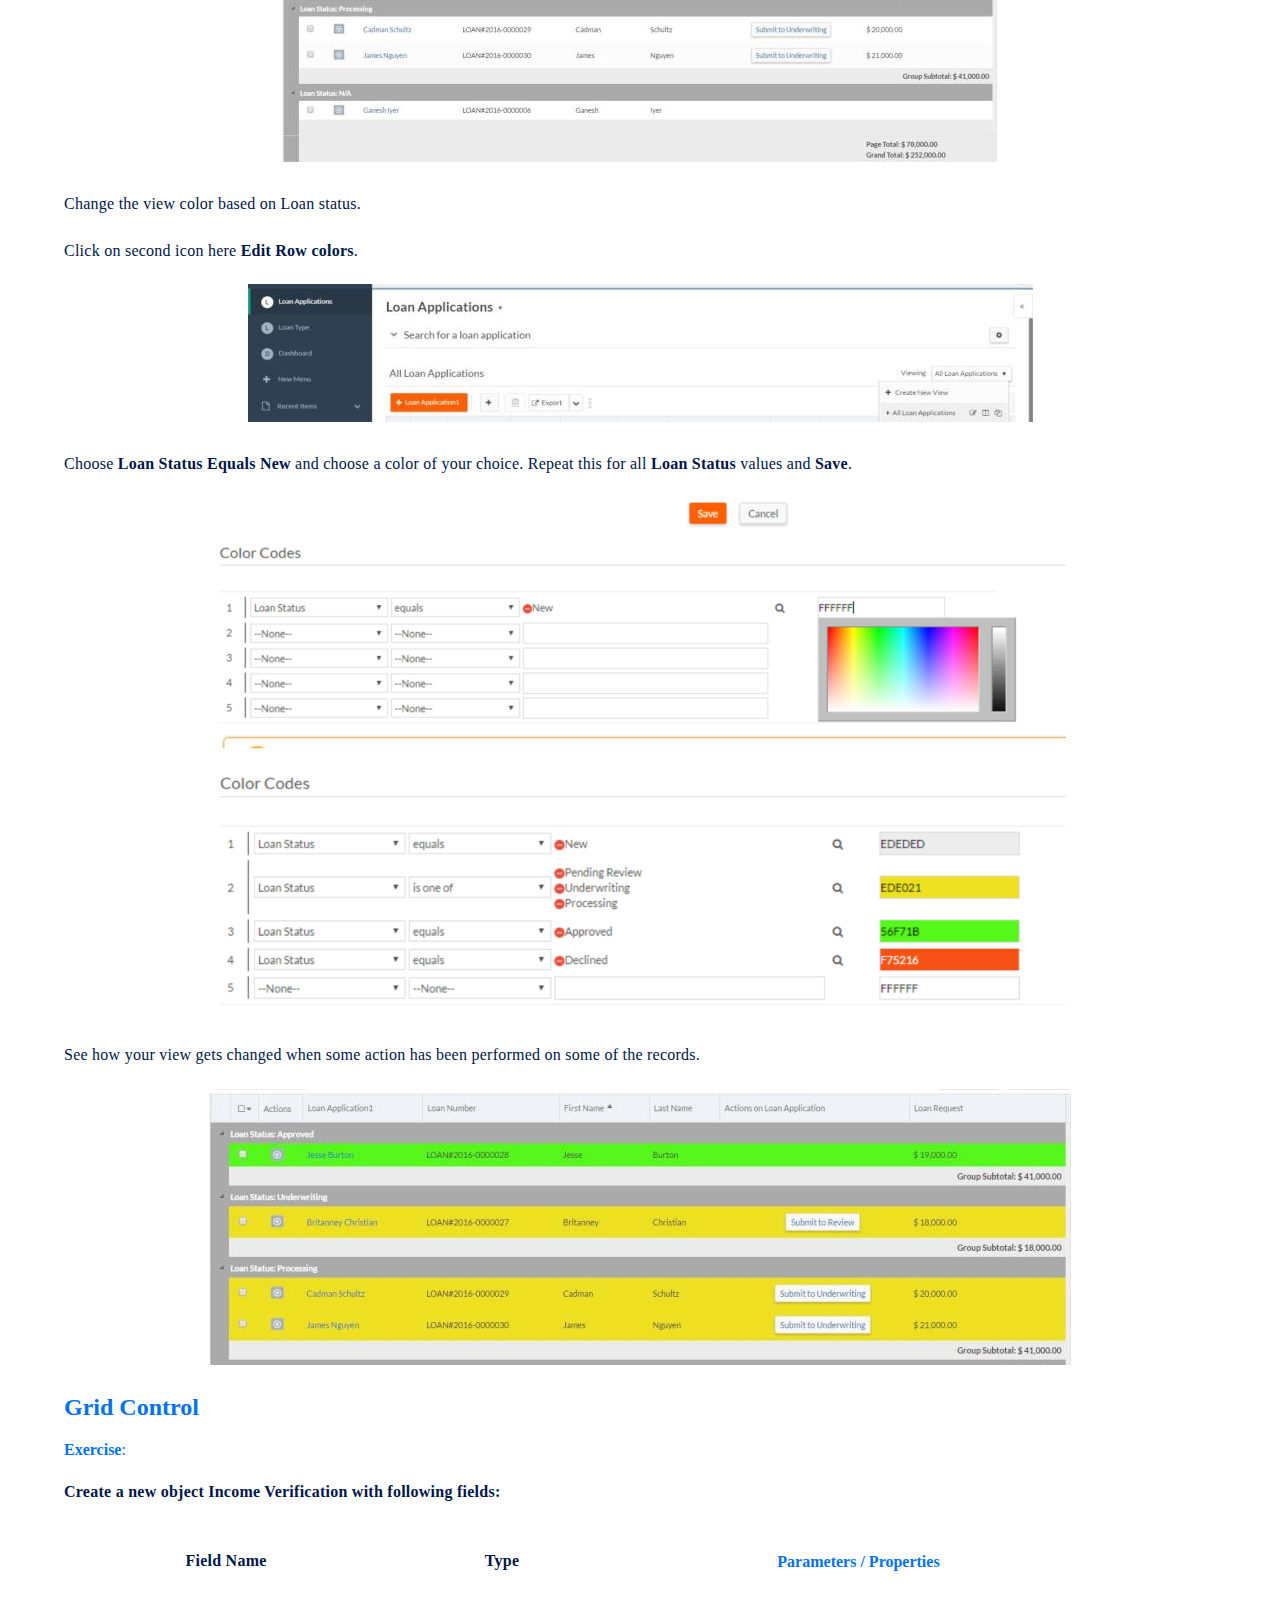
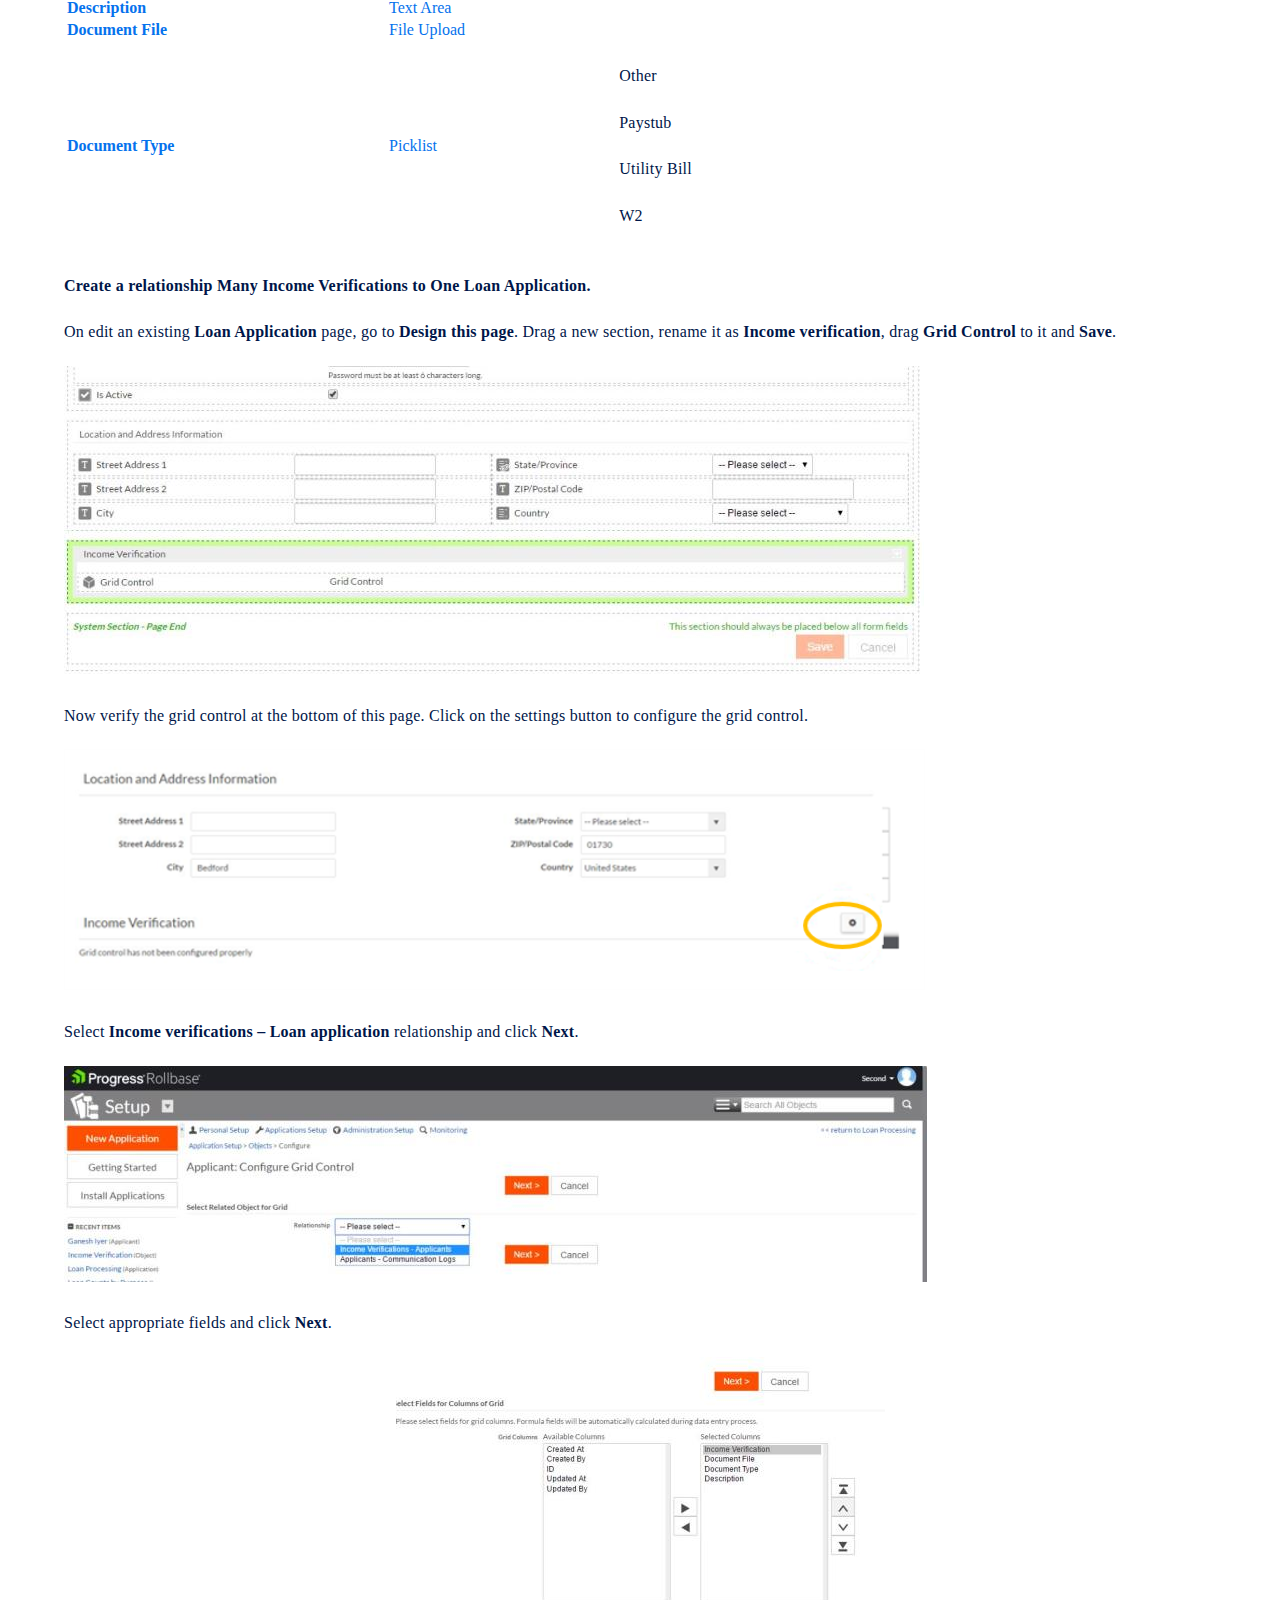
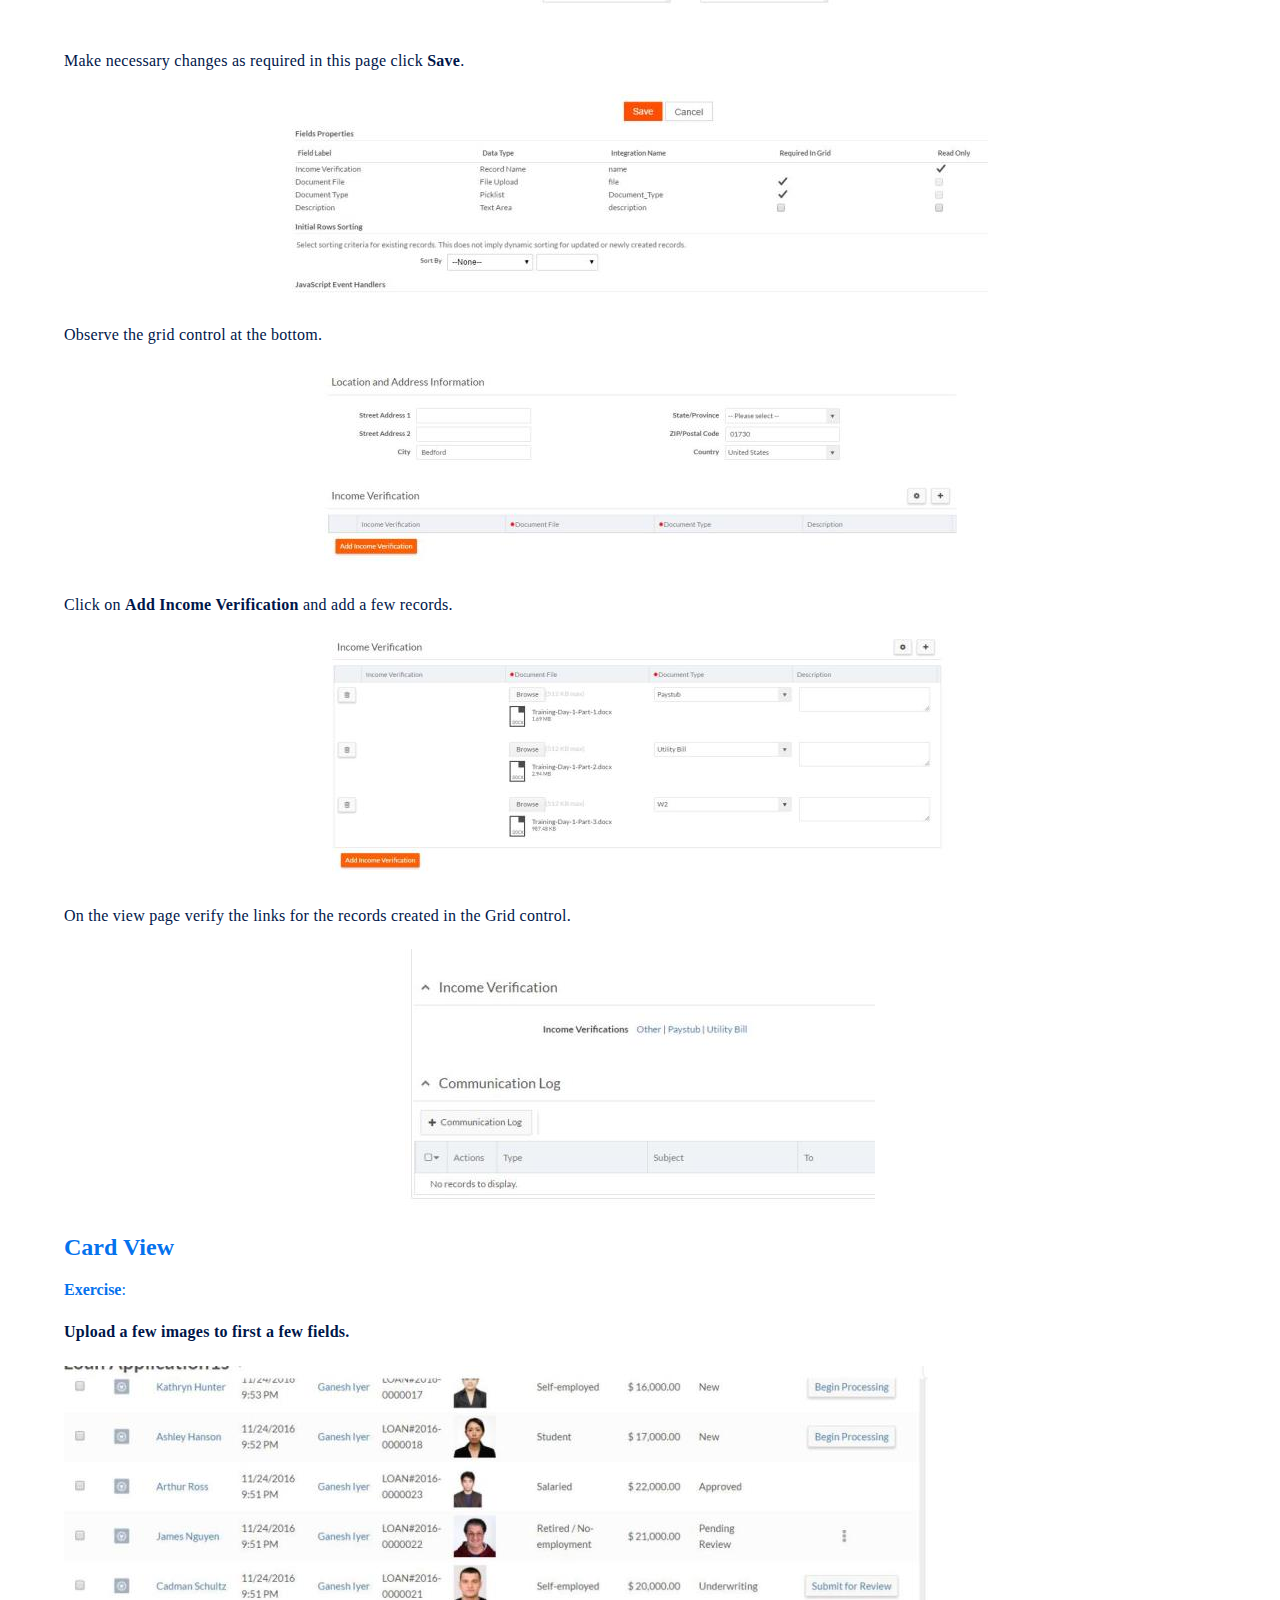
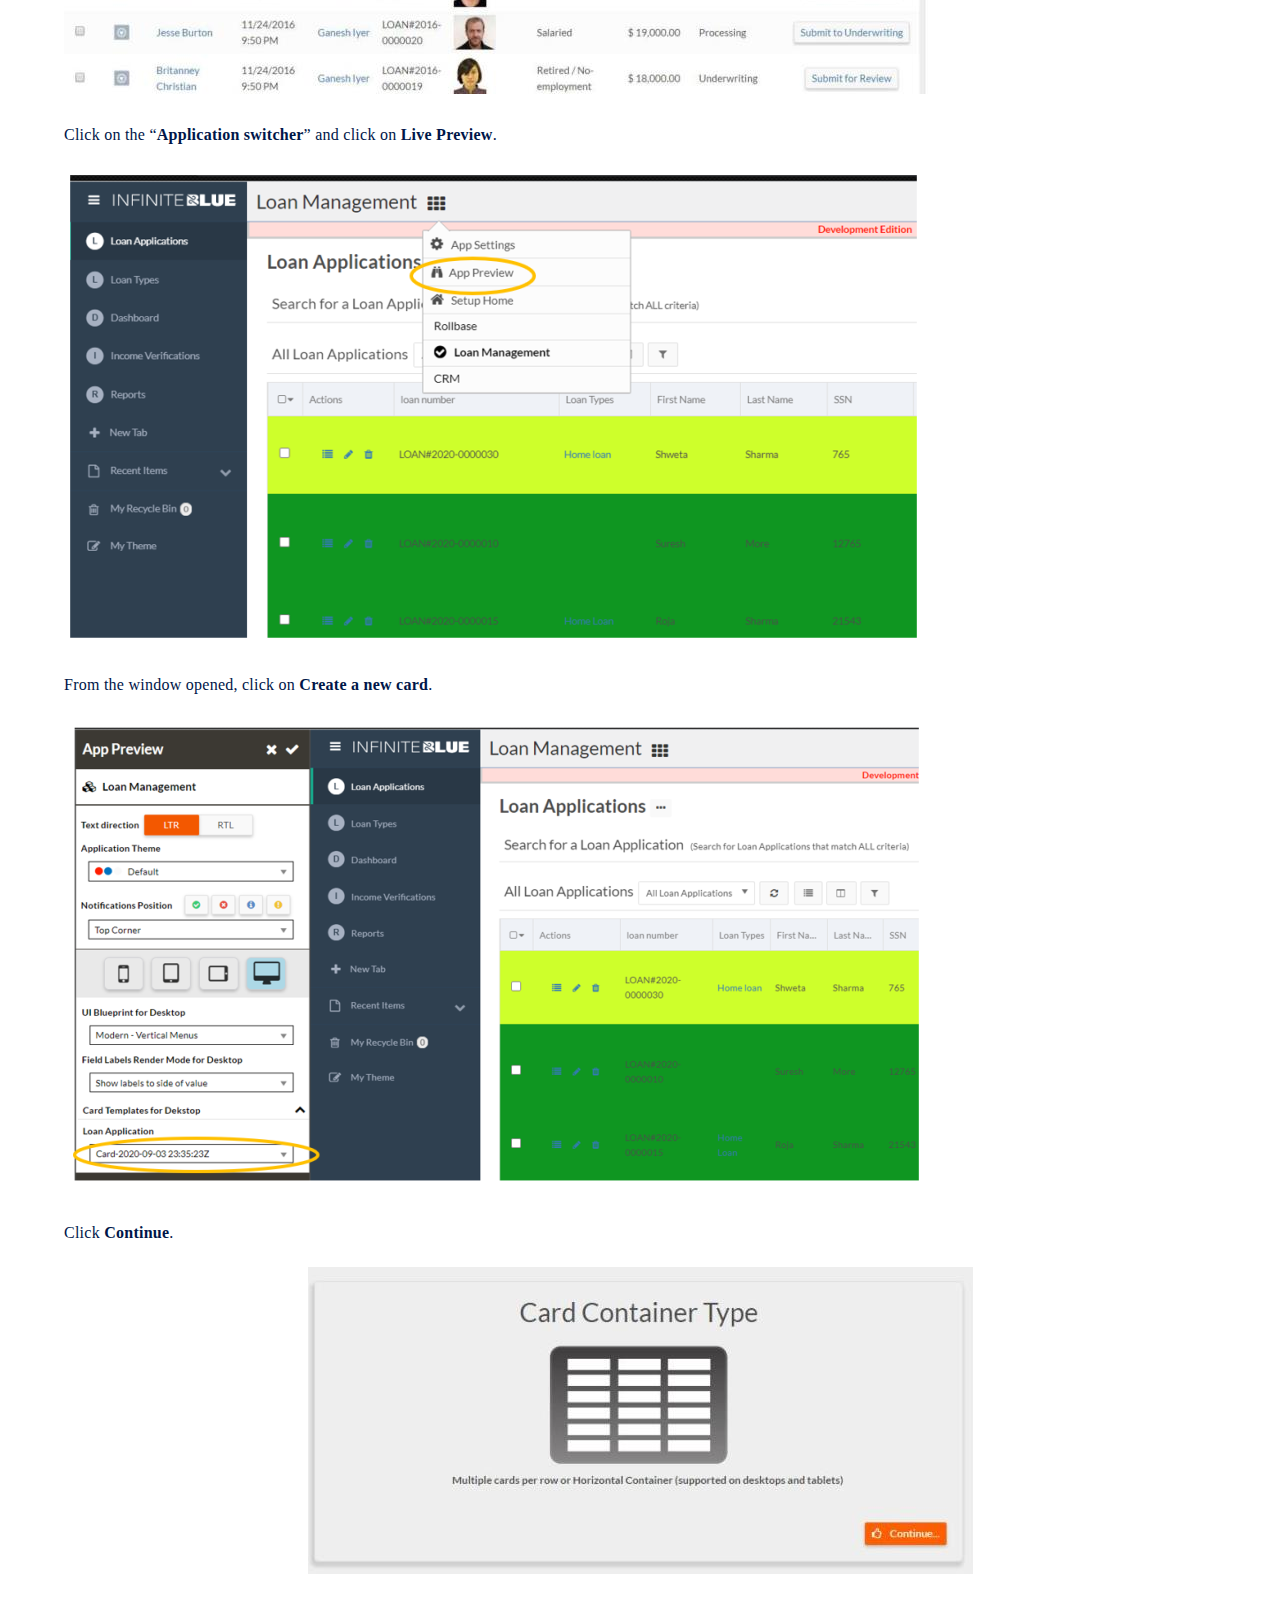
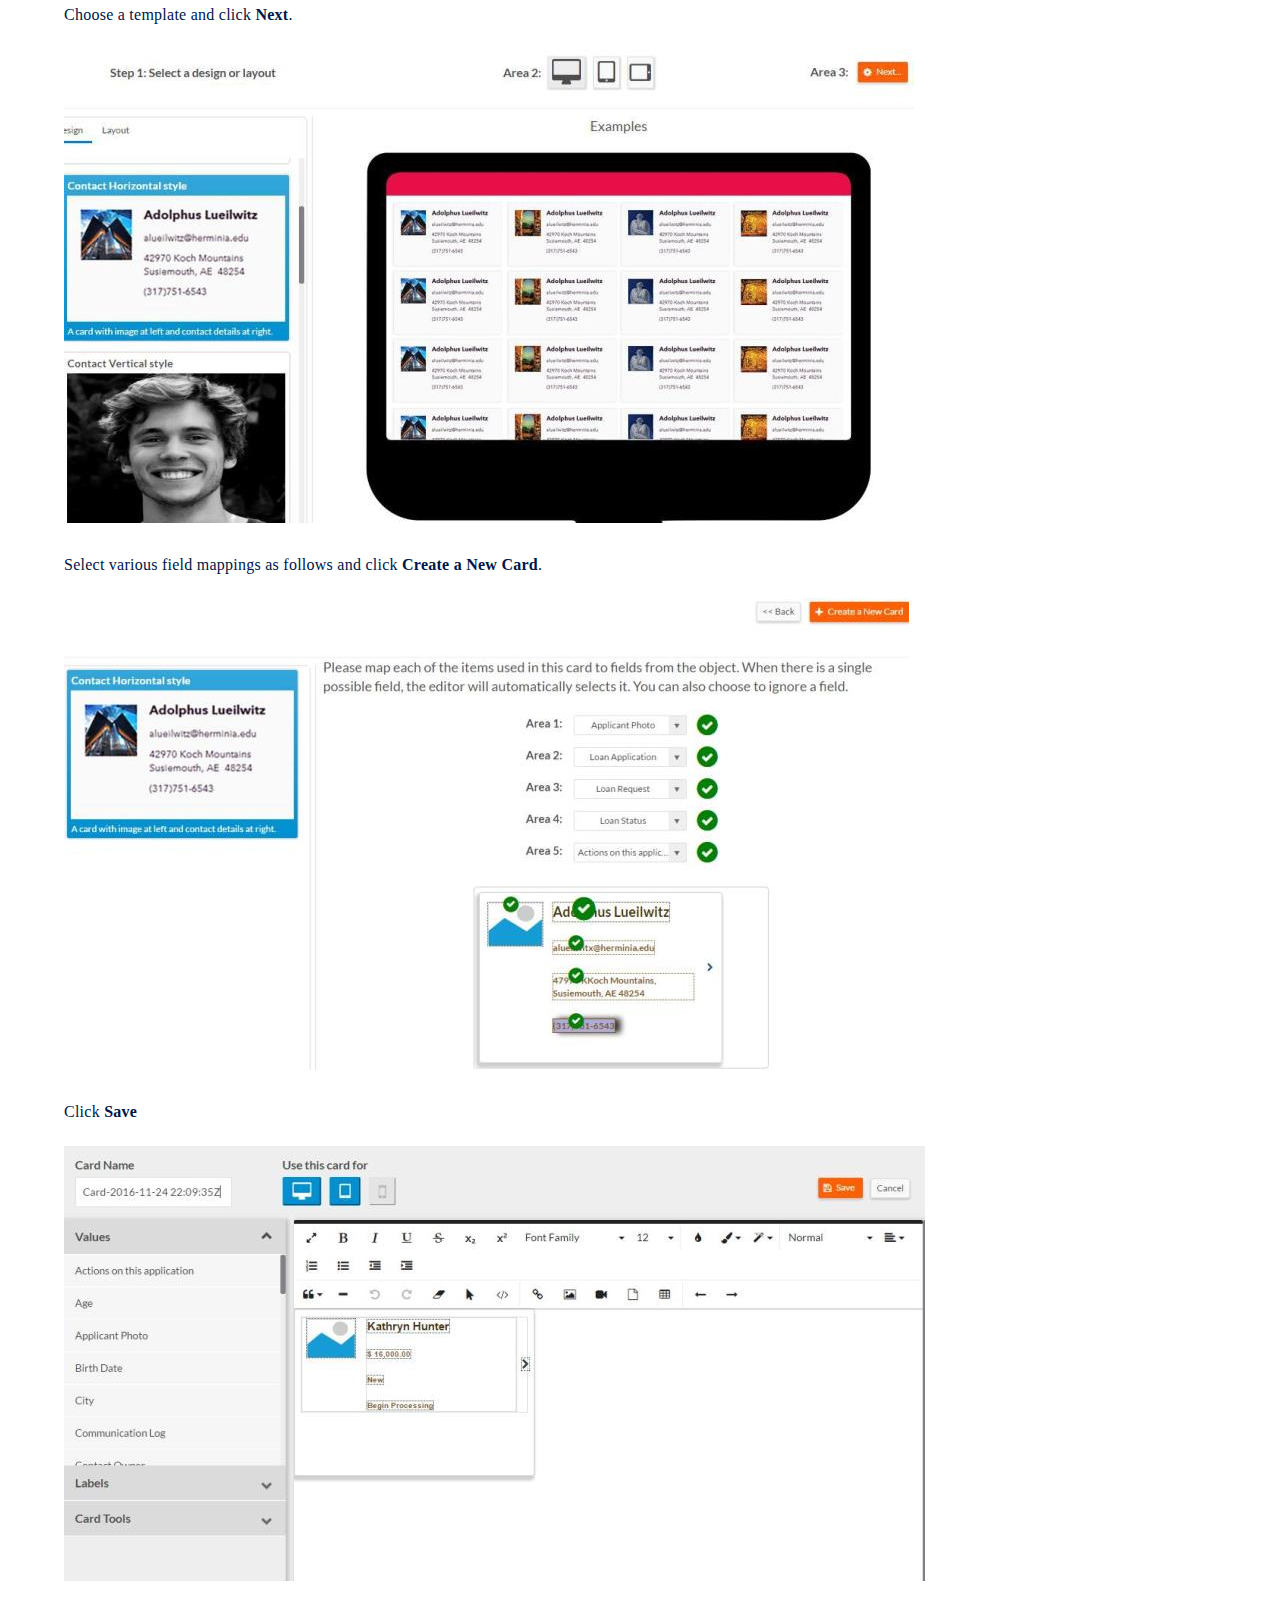
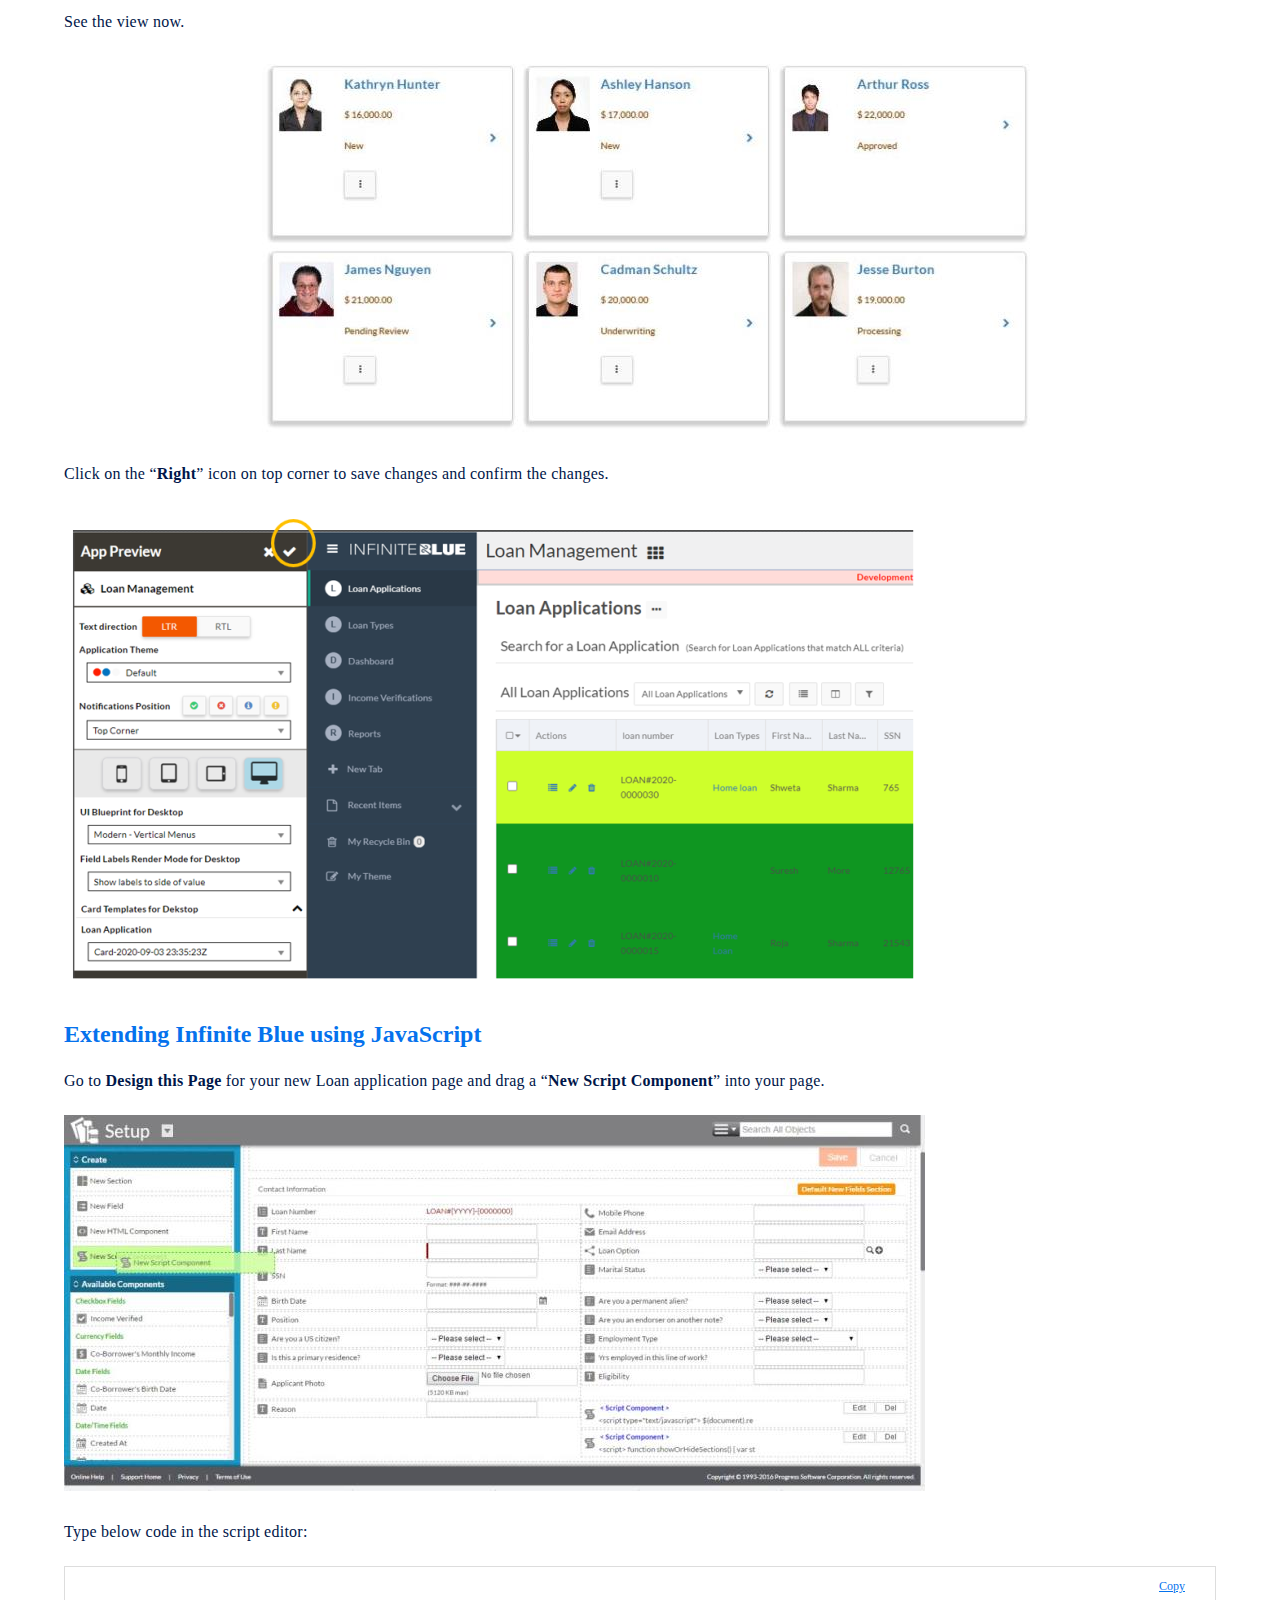
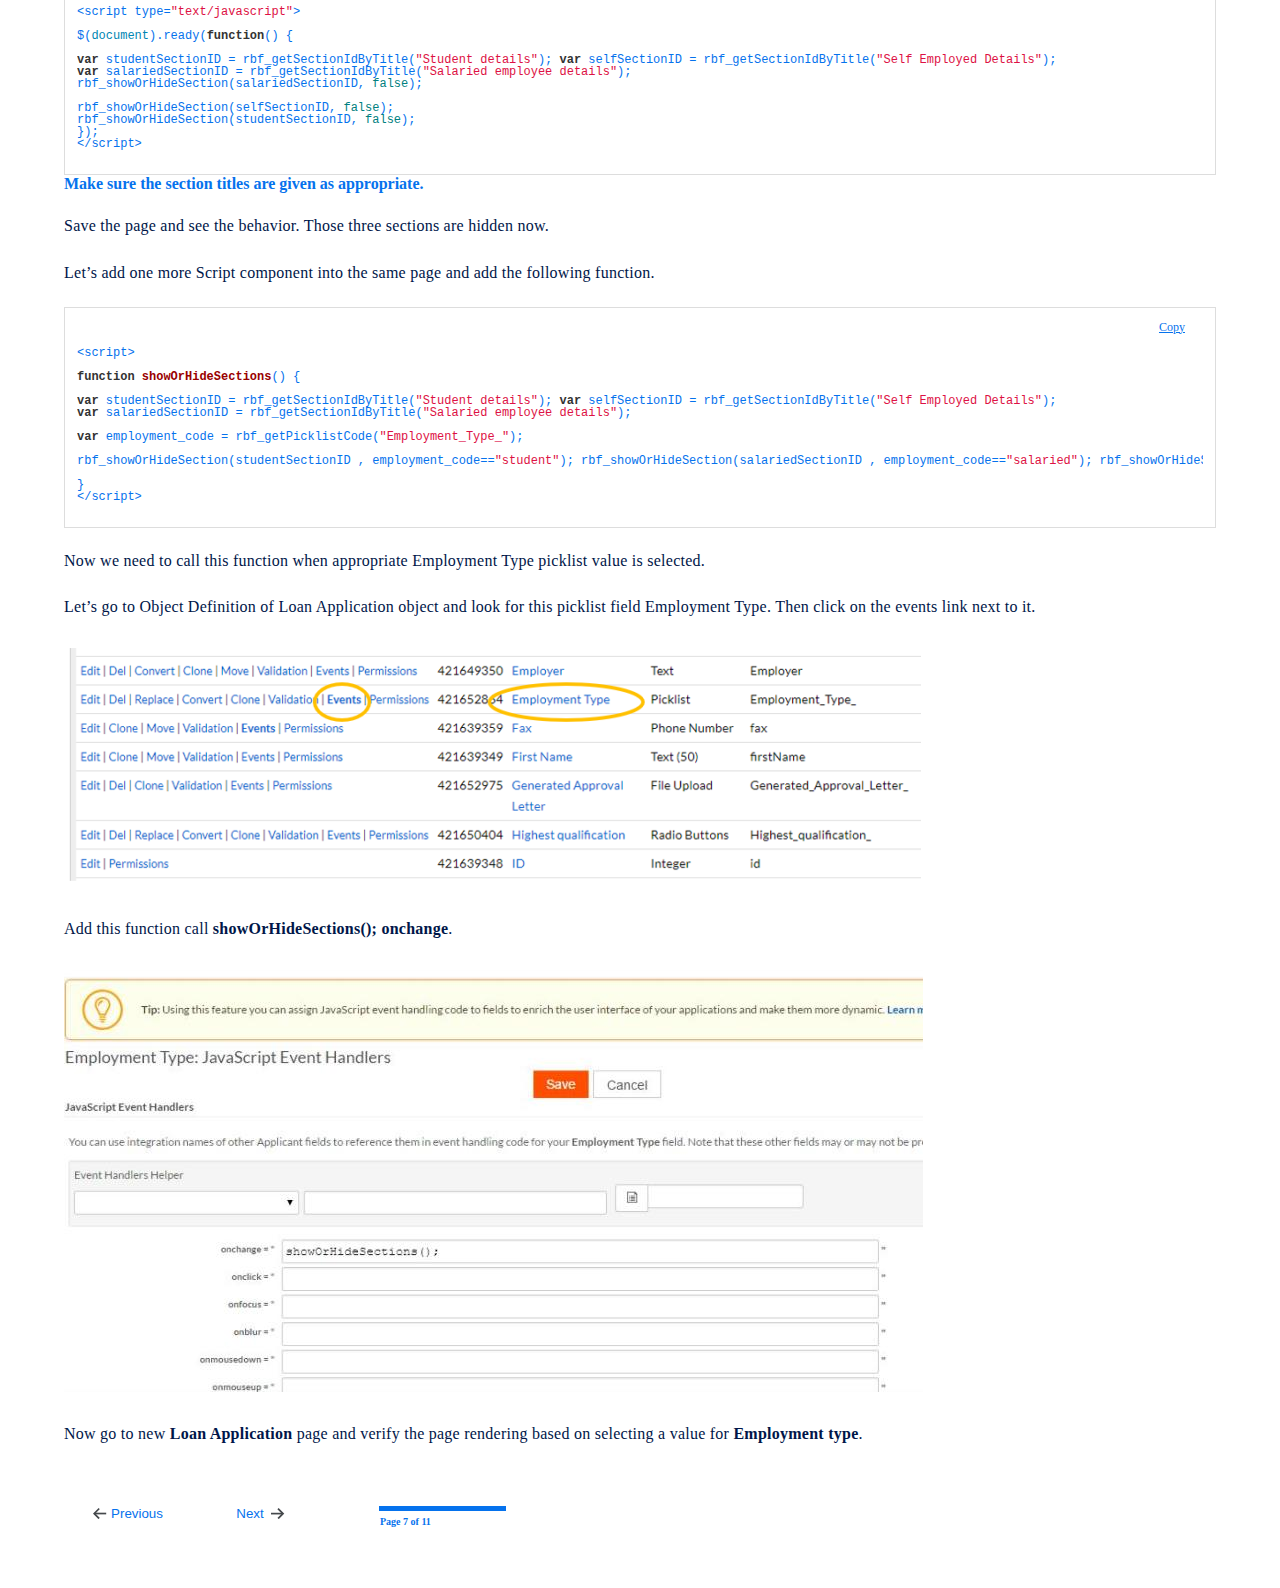
<file: Content/Course-Content/6-User Experience Design.htm>
<!DOCTYPE html>
<html xmlns:MadCap="http://www.madcapsoftware.com/Schemas/MadCap.xsd" lang="en-us" xml:lang="en-us" data-mc-search-type="Stem" data-mc-help-system-file-name="Default.xml" data-mc-path-to-help-system="../../" data-mc-toc-path="" data-mc-target-type="WebHelp2" data-mc-runtime-file-type="Topic;Default" data-mc-preload-images="false" data-mc-in-preview-mode="false">
    <head>
        <meta name="viewport" content="width=device-width, initial-scale=1.0" />
        <meta charset="utf-8" />
        <meta http-equiv="Content-Type" content="text/html; charset=utf-8" /><title>User Experience Design</title>
        <link href="../../Skins/Default/Stylesheets/Slideshow.css" rel="stylesheet" type="text/css" data-mc-generated="True" />
        <link href="../../Skins/Default/Stylesheets/TextEffects.css" rel="stylesheet" type="text/css" data-mc-generated="True" />
        <link href="../../Skins/Default/Stylesheets/Topic.css" rel="stylesheet" type="text/css" data-mc-generated="True" />
        <link href="../../Skins/Default/Stylesheets/Components/Styles.css" rel="stylesheet" type="text/css" data-mc-generated="True" />
        <link href="../../Skins/Default/Stylesheets/Components/Tablet.css" rel="stylesheet" type="text/css" data-mc-generated="True" />
        <link href="../../Skins/Default/Stylesheets/Components/Mobile.css" rel="stylesheet" type="text/css" data-mc-generated="True" />
        <link href="../../Skins/Default/Stylesheets/Components/Print.css" rel="stylesheet" type="text/css" data-mc-generated="True" />
        <link href="../Resources/Branding/Branding.css" rel="stylesheet" type="text/css" />
        <link href="../Resources/Stylesheets/Styles.css" rel="stylesheet" type="text/css" />
        <style>/*&lt;meta /&gt;*/

.button.previous-topic-button
{
	-pie-background: linear-gradient(var(--Light), var(--Light));
}

.button.next-topic-button
{
	-pie-background: linear-gradient(var(--Light), var(--Light));
}

.button.progress-bar-button
{
	-pie-background: linear-gradient(var(--Light), var(--Light));
}

.needs-pie
{
	behavior: url('../../Resources/Scripts/PIE-no-motw.htc');
}

</style>
        <script src="../../Resources/Scripts/jquery.min.js" type="text/javascript">
        </script>
        <script src="../../Resources/Scripts/purify.min.js" type="text/javascript" defer="defer">
        </script>
        <script src="../../Resources/Scripts/require.min.js" type="text/javascript" defer="defer">
        </script>
        <script src="../../Resources/Scripts/require.config.js" type="text/javascript" defer="defer">
        </script>
        <script src="../../Resources/Scripts/foundation.min.js" type="text/javascript" defer="defer">
        </script>
        <script src="../../Resources/Scripts/plugins.min.js" type="text/javascript" defer="defer">
        </script>
        <script src="../../Resources/Scripts/MadCapAll.js" type="text/javascript" defer="defer">
        </script>
    </head>
    <body>
        <div class="header">
            <table style="width: 100%;">
                <col />
                <col />
                <tbody>
                    <tr>
                        <td class="header-logo">&#160;</td>
                    </tr>
                </tbody>
            </table>
        </div>
        <div class="Body-Content">
            <div role="main" id="mc-main-content">
                <h1><a name="_Toc49860715"></a>User Experience Design</h1>
                <p>&#160;</p>
                <ul>
                    <li>
                        <p>What will you learn? o Grid Control o Card View</p>
                        <p>o&#160; Extending Infinite Blue using javascript</p>
                        <ul>
                            <li>
                                <p><sup>Demonstrate how to implement javascript functionality on pages</sup>
                                </p>
                            </li>
                        </ul>
                    </li>
                </ul>
                <ul>
                    <li>
                        <p><sup>Page properties (eg On Load)</sup>
                        </p>
                    </li>
                </ul>
                <ul>
                    <li>
                        <p><sup>Script Sections</sup>
                        </p>
                    </li>
                </ul>
                <ul>
                    <li>
                        <p><sup>Field declarations</sup>
                        </p>
                    </li>
                </ul>
                <ul>
                    <li>
                        <p><sup>Introduction to the Client side APIs</sup>
                        </p>
                    </li>
                </ul>
                <h2><a name="_Toc49860716"></a>More on views:</h2>
                <p>Create a new view</p>
                <p>
                    <img src="../Resources/Images/Infinite Blue Platform Training/User Experience Design_859x153.jpg" style="width: 859;height: 153;" />
                </p>
                <p>Name it as <b>Loan Applications by Status</b>. Select required fields, <b>Group By Loan Status</b>, <b>Sort by First Name</b>, <b>Total By Loan Request</b> and <b>Save</b>.</p>
                <p style="text-align: center;">
                    <img src="../Resources/Images/Infinite Blue Platform Training/User Experience Design_1_799x537.jpg" style="width: 799;height: 537;" />
                    <br />
                </p>
                <p>See how your view has changed.</p>
                <p style="text-align: center;">
                    <img src="../Resources/Images/Infinite Blue Platform Training/User Experience Design_2_714x296.jpg" style="width: 714;height: 296;" />
                </p>
                <p>Change the view color based on Loan status.</p>
                <p>Click on second icon here <b>Edit Row colors</b>.</p>
                <p style="text-align: center;">
                    <img src="../Resources/Images/Infinite Blue Platform Training/User Experience Design_3_785x138.jpg" style="width: 785;height: 138;" />
                </p>
                <p>Choose <b>Loan Status Equals New</b> and choose a color of your choice. Repeat this for all <b>Loan Status</b> values and <b>Save</b>.</p>
                <p style="text-align: center;">
                    <img src="../Resources/Images/Infinite Blue Platform Training/User Experience Design_851x516.png" style="width: 851;height: 516;" />
                </p>
                <p>See how your view gets changed when some action has been performed on some of the records.</p>
                <p style="text-align: center;">
                    <img src="../Resources/Images/Infinite Blue Platform Training/User Experience Design_4_862x276.jpg" style="width: 862;height: 276;" />
                    <br />
                </p>
                <h2><a name="_Toc49860717"></a>Grid Control</h2>
                <div class="note"><b>Exercise</b>:<p style="font-weight: bold;">Create a new object Income Verification with following fields:</p><table style="margin-left: 0;margin-right: auto;width: 90%;" class="ibplatform01"><col /><col /><col /><thead><tr><th style="text-align: left;"><p style="text-align: center;">Field Name</p></th><th style="text-align: left;"><p style="text-align: center;">Type</p></th><th style="text-align: center;">Parameters / Properties</th></tr></thead><tbody><tr><td style="font-weight: bold;text-align: left;">Description</td><td style="text-align: left;">Text Area</td><td style="text-align: left;">&#160;</td></tr><tr><td style="font-weight: bold;text-align: left;">Document File</td><td style="text-align: left;">File Upload</td><td style="text-align: left;">&#160;</td></tr><tr><td style="font-weight: bold;text-align: left;">Document Type</td><td style="text-align: left;">Picklist</td><td style="text-align: left;"><p>Other</p><p>Paystub</p><p>Utility Bill</p><p>W2</p></td></tr></tbody></table><p style="font-weight: bold;">Create a relationship Many Income Verifications to One Loan Application.</p></div>
                <p>On edit an existing <b>Loan Application</b> page, go to <b>Design this page</b>. Drag a new section, rename it as <b>Income verification</b>, drag <b>Grid Control</b> to it and <b>Save</b>.</p>
                <p>
                    <img src="../Resources/Images/Infinite Blue Platform Training/User Experience Design_5_860x308.jpg" style="width: 860;height: 308;" />
                </p>
                <p>Now verify the grid control at the bottom of this page. Click on the settings button to configure the grid control.</p>
                <p>
                    <img src="../Resources/Images/Infinite Blue Platform Training/User Experience Design_2_861x241.png" style="width: 861;height: 241;" />
                    <br />
                </p>
                <p>Select <b>Income verifications – Loan application</b> relationship and click <b>Next</b>.</p>
                <p>
                    <img src="../Resources/Images/Infinite Blue Platform Training/User Experience Design_6_863x216.jpg" style="width: 863;height: 216;" />
                </p>
                <p>Select appropriate fields and click <b>Next</b>.</p>
                <p style="text-align: center;">
                    <img src="../Resources/Images/Infinite Blue Platform Training/User Experience Design_7_489x262.jpg" style="width: 489;height: 262;" />
                    <br />
                </p>
                <p>Make necessary changes as required in this page click <b>Save</b>.</p>
                <p style="text-align: center;">
                    <img src="../Resources/Images/Infinite Blue Platform Training/User Experience Design_8_696x199.jpg" style="width: 696;height: 199;" />
                </p>
                <p>Observe the grid control at the bottom.</p>
                <p style="text-align: center;">
                    <img src="../Resources/Images/Infinite Blue Platform Training/User Experience Design_9_633x195.jpg" style="width: 633;height: 195;" />
                    <br />
                </p>
                <p>Click on <b>Add Income Verification</b> and add a few records.</p>
                <p style="text-align: center;">
                    <img src="../Resources/Images/Infinite Blue Platform Training/User Experience Design_10_617x235.jpg" style="width: 617;height: 235;" />
                </p>
                <p>On the view page verify the links for the records created in the Grid control.</p>
                <p style="text-align: center;">
                    <img src="../Resources/Images/Infinite Blue Platform Training/User Experience Design_11_470x256.jpg" style="width: 470;height: 256;" />
                </p>
                <h2><a name="_Toc49860718"></a>Card View</h2>
                <div class="note"><b>Exercise</b>:<p style="font-weight: bold;">Upload a few images to first a few fields.</p></div>
                <p>
                    <img src="../Resources/Images/Infinite Blue Platform Training/User Experience Design_12_864x328.jpg" style="width: 864;height: 328;" />
                </p>
                <p>Click on the “<b>Application switcher</b>” and click on <b>Live Preview</b>.</p>
                <p>
                    <img src="../Resources/Images/Infinite Blue Platform Training/User Experience Design_4_859x474.png" style="width: 859;height: 474;" />
                    <br />
                </p>
                <p>From the window opened, click on <b>Create a new card</b>.</p>
                <p>
                    <img src="../Resources/Images/Infinite Blue Platform Training/User Experience Design_5_863x473.png" style="width: 863;height: 473;" />
                    <br />
                </p>
                <p>Click <b>Continue</b>.</p>
                <p style="text-align: center;">
                    <img src="../Resources/Images/Infinite Blue Platform Training/User Experience Design_13_665x307.jpg" style="width: 665;height: 307;" />
                </p>
                <p>Choose a template and click <b>Next</b>.</p>
                <p>
                    <img src="../Resources/Images/Infinite Blue Platform Training/User Experience Design_14_850x474.jpg" style="width: 850;height: 474;" />
                    <br />
                </p>
                <p>Select various field mappings as follows and click <b>Create a New Card</b>.</p>
                <p>
                    <img src="../Resources/Images/Infinite Blue Platform Training/User Experience Design_15_845x472.jpg" style="width: 845;height: 472;" />
                </p>
                <p>Click <b>Save</b></p>
                <p>
                    <img src="../Resources/Images/Infinite Blue Platform Training/User Experience Design_16_861x435.jpg" style="width: 861;height: 435;" />
                    <br />
                </p>
                <p>See the view now.</p>
                <p style="text-align: center;">
                    <img src="../Resources/Images/Infinite Blue Platform Training/User Experience Design_17_805x376.jpg" style="width: 805;height: 376;" />
                </p>
                <p>Click on the “<b>Right</b>” icon on top corner to save changes and confirm the changes.</p>
                <p>
                    <img src="../Resources/Images/Infinite Blue Platform Training/User Experience Design_6_859x485.png" style="width: 859;height: 485;" />
                    <br />
                </p>
                <h2><a name="_Toc49860719"></a>Extending Infinite Blue using JavaScript</h2>
                <p>Go to <b>Design this Page</b> for your new Loan application page and drag a “<b>New Script Component</b>” into your page.</p>
                <p>
                    <img src="../Resources/Images/Infinite Blue Platform Training/User Experience Design_18_861x376.jpg" style="width: 861;height: 376;" />
                </p>
                <p>Type below code in the script editor:</p>
                <div class="codeSnippet"><a class="codeSnippetCopyButton" role="button" href="javascript:void(0);">Copy</a>
                    <div style="mc-code-lang: JavaScript;" class="codeSnippetBody" data-mc-continue="False" data-mc-line-number-start="1" data-mc-use-line-numbers="False"><pre><code>&lt;script type=<span style="color: #dd1144; ">"text/javascript"</span>&gt;<br /><br />$(<span style="color: #0086b3; ">document</span>).ready(<span style="color: #333333; font-weight: bold; ">function</span>() {<br /><br /><span style="color: #333333; font-weight: bold; ">var</span> studentSectionID = rbf_getSectionIdByTitle(<span style="color: #dd1144; ">"Student details"</span>); <span style="color: #333333; font-weight: bold; ">var</span> selfSectionID = rbf_getSectionIdByTitle(<span style="color: #dd1144; ">"Self Employed Details"</span>);<br /><span style="color: #333333; font-weight: bold; ">var</span> salariedSectionID = rbf_getSectionIdByTitle(<span style="color: #dd1144; ">"Salaried employee details"</span>);<br />rbf_showOrHideSection(salariedSectionID, <span style="color: #008080; ">false</span>);<br /><br />rbf_showOrHideSection(selfSectionID, <span style="color: #008080; ">false</span>);<br />rbf_showOrHideSection(studentSectionID, <span style="color: #008080; ">false</span>);<br />});<br />&lt;/script&gt;</code></pre>
                    </div>
                </div>
                <div class="noteWarning" style="font-weight: bold;">Make sure the section titles are given as appropriate.</div>
                <p>Save the page and see the behavior. Those three sections are hidden now.</p>
                <p>Let’s add one more Script component into the same page and add the following function.</p>
                <div class="codeSnippet"><a class="codeSnippetCopyButton" role="button" href="javascript:void(0);">Copy</a>
                    <div style="mc-code-lang: JavaScript;" class="codeSnippetBody" data-mc-continue="False" data-mc-line-number-start="1" data-mc-use-line-numbers="False"><pre><code>&lt;script&gt;<br /><br /><span style="color: #333333; font-weight: bold; ">function</span> <span style="color: #990000; font-weight: bold; ">showOrHideSections</span>() {<br /><br /><span style="color: #333333; font-weight: bold; ">var</span> studentSectionID = rbf_getSectionIdByTitle(<span style="color: #dd1144; ">"Student details"</span>); <span style="color: #333333; font-weight: bold; ">var</span> selfSectionID = rbf_getSectionIdByTitle(<span style="color: #dd1144; ">"Self Employed Details"</span>);<br /><span style="color: #333333; font-weight: bold; ">var</span> salariedSectionID = rbf_getSectionIdByTitle(<span style="color: #dd1144; ">"Salaried employee details"</span>);<br /><br /><span style="color: #333333; font-weight: bold; ">var</span> employment_code = rbf_getPicklistCode(<span style="color: #dd1144; ">"Employment_Type_"</span>);<br /><br />rbf_showOrHideSection(studentSectionID , employment_code==<span style="color: #dd1144; ">"student"</span>); rbf_showOrHideSection(salariedSectionID , employment_code==<span style="color: #dd1144; ">"salaried"</span>); rbf_showOrHideSection(selfSectionID , employment_code==<span style="color: #dd1144; ">"self"</span>);<br /><br />}<br />&lt;/script&gt;</code></pre>
                    </div>
                </div>
                <p>Now we need to call this function when appropriate Employment Type picklist value is selected.</p>
                <p>Let’s go to Object Definition of Loan Application object and look for this picklist field Employment Type. Then click on the events link next to it.</p>
                <p>
                    <img src="../Resources/Images/Infinite Blue Platform Training/User Experience Design_9_857x246.png" style="width: 857;height: 246;" />
                    <br />
                </p>
                <p>Add this function call <b>showOrHideSections(); onchange</b>.</p>
                <p>
                    <img src="../Resources/Images/Infinite Blue Platform Training/User Experience Design_19_859x430.jpg" style="width: 859;height: 430;" />
                </p>
                <p>Now go to new <b>Loan Application</b> page and verify the page rendering based on selecting a value for <b>Employment type</b>.</p>
            </div>
            <div class="buttons popup-container clearfix eLearningToolbarProxy _Skins_eLearning mc-component nocontent">
                <div class="button-group-container-left">
                    <button class="button elearning-button needs-pie previous-topic-button" title="Previous" disabled="true">
                        <div>
                            <div role="img" class="button-icon-wrapper" aria-label="Previous">
                                <div class="button-icon"> </div>
                            </div><span class="button-text">Previous</span>
                        </div>
                    </button>
                    <button class="button elearning-button needs-pie next-topic-button" title="Next" disabled="true">
                        <div>
                            <div role="img" class="button-icon-wrapper" aria-label="Next">
                                <div class="button-icon"> </div>
                            </div><span class="button-text">Next</span>
                        </div>
                    </button>
                    <div class="elearning-progress-wrapper mc-el-hidden">
                        <div class="elearning-progress-bar">
                            <div class="elearning-progress-bar-inner">
                            </div>
                        </div>
                        <div class="elearning-progress-text">
                        </div>
                    </div>
                </div>
            </div>
        </div>
    </body>
</html>
</file>
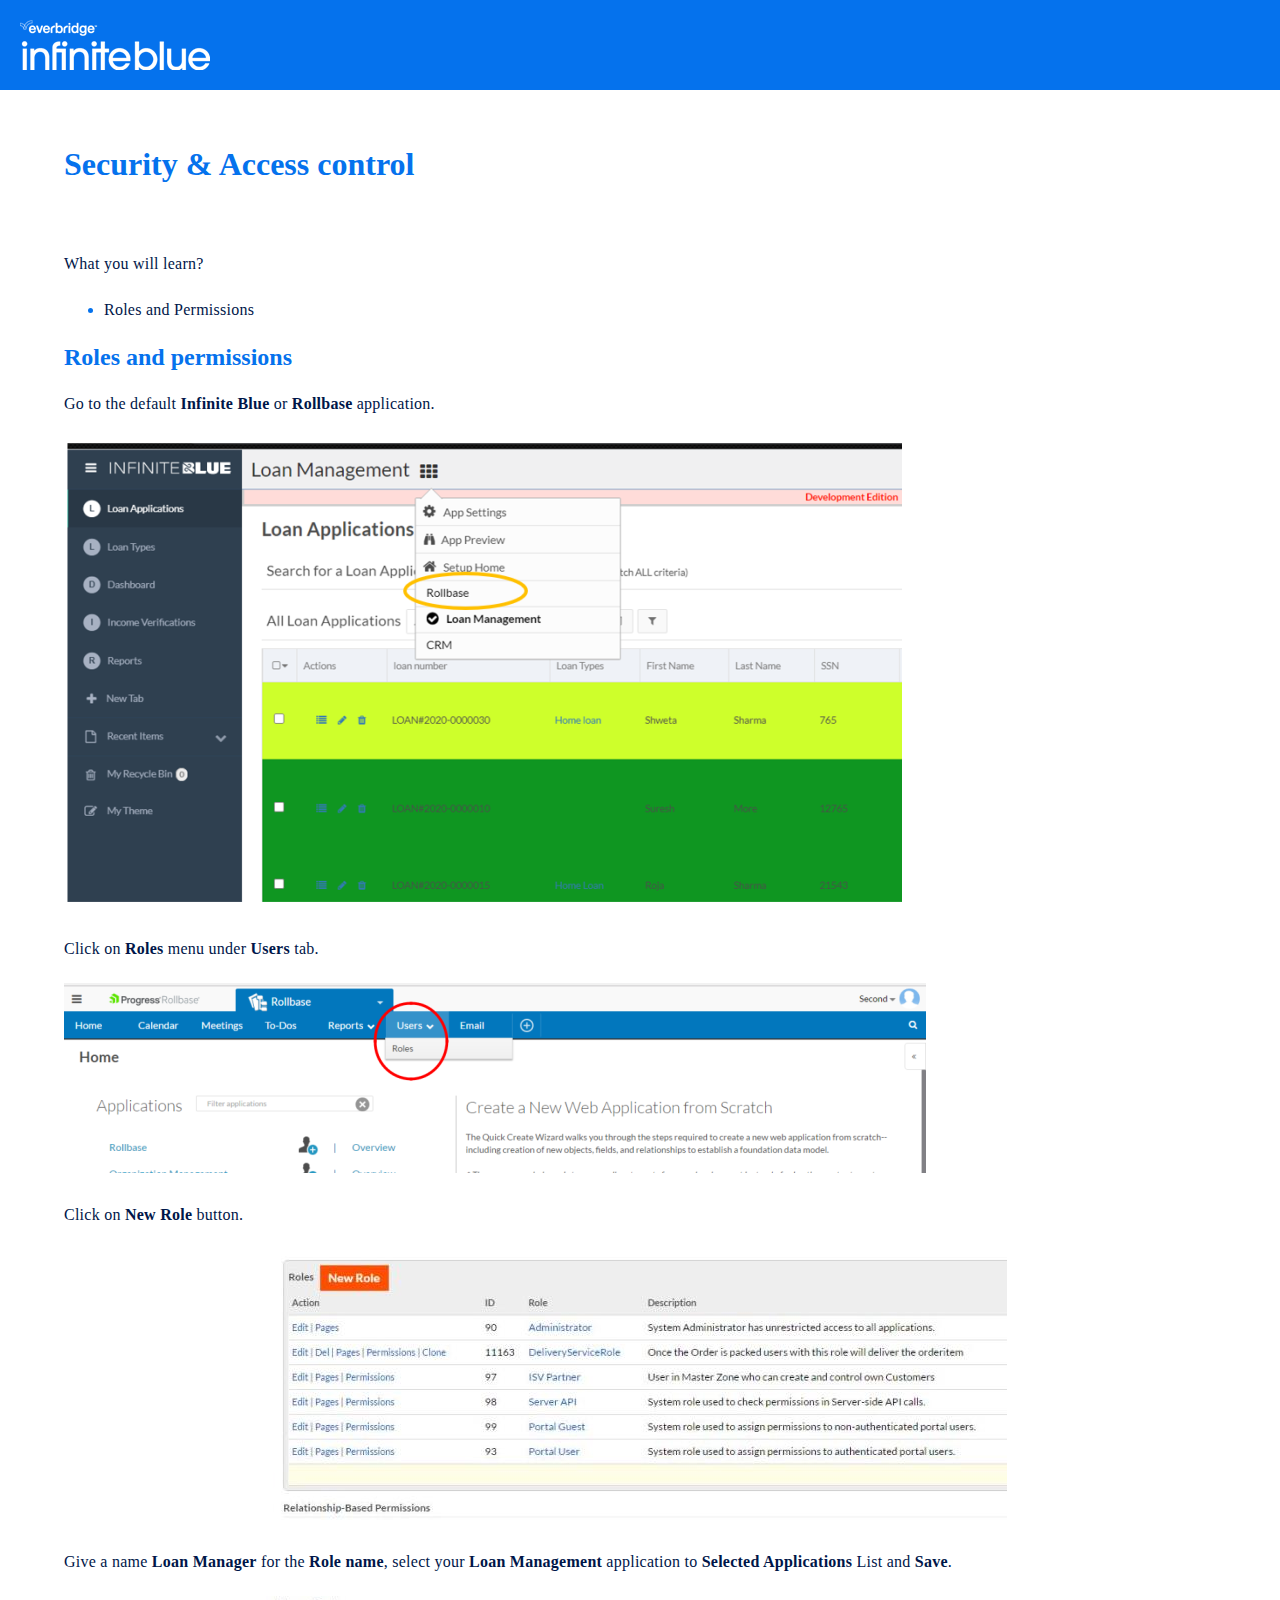
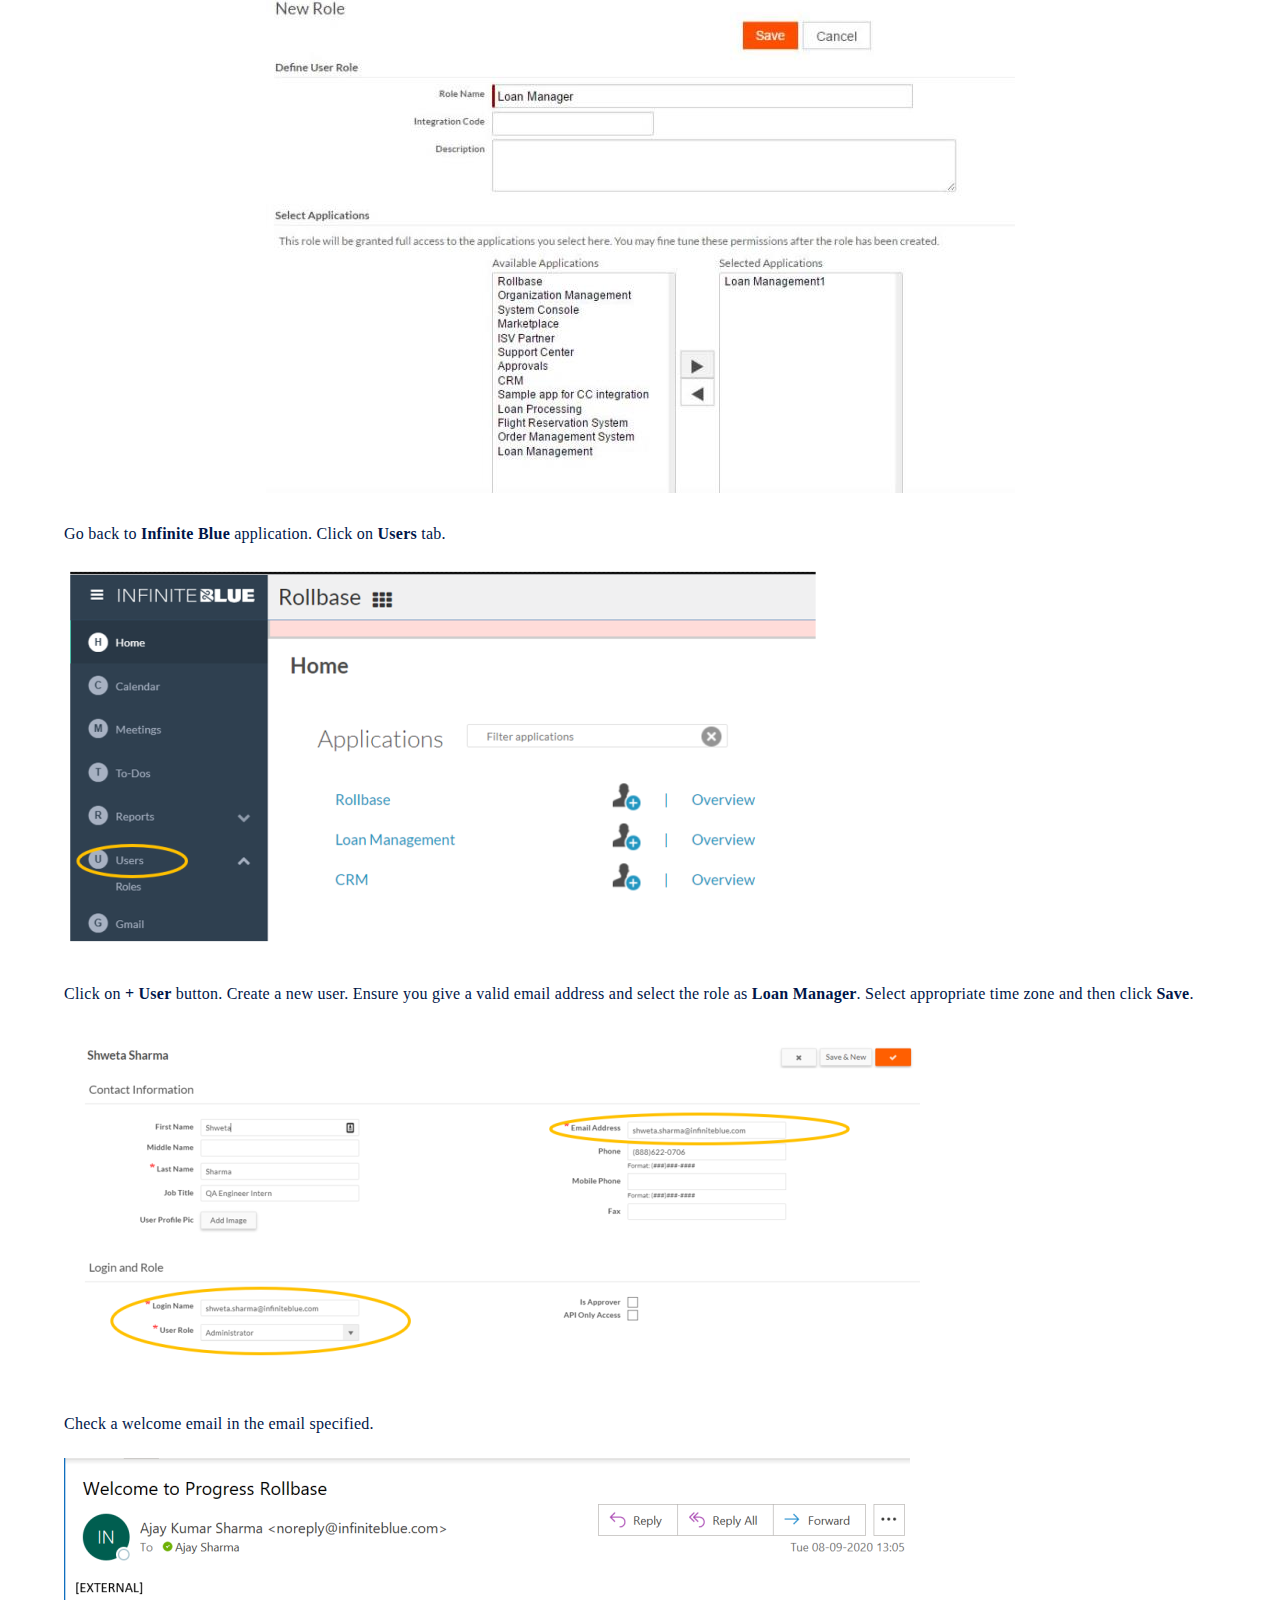
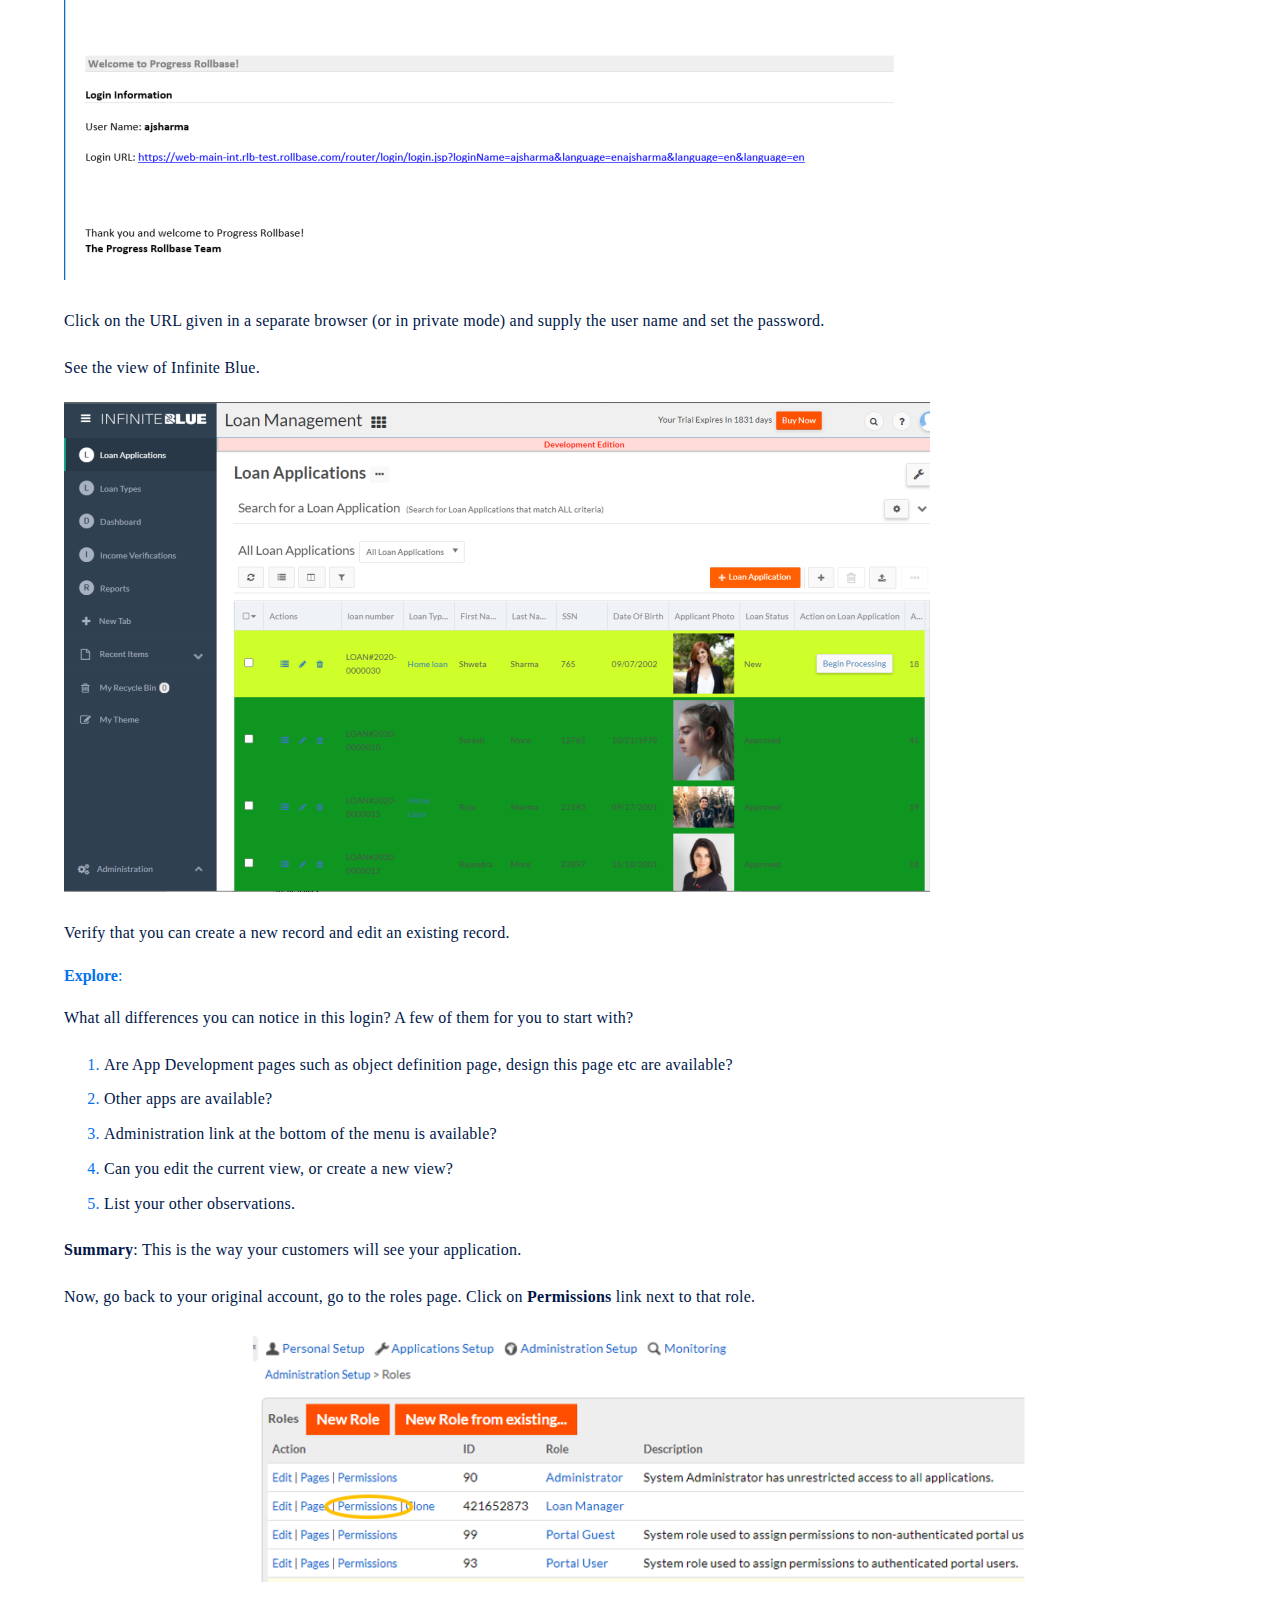
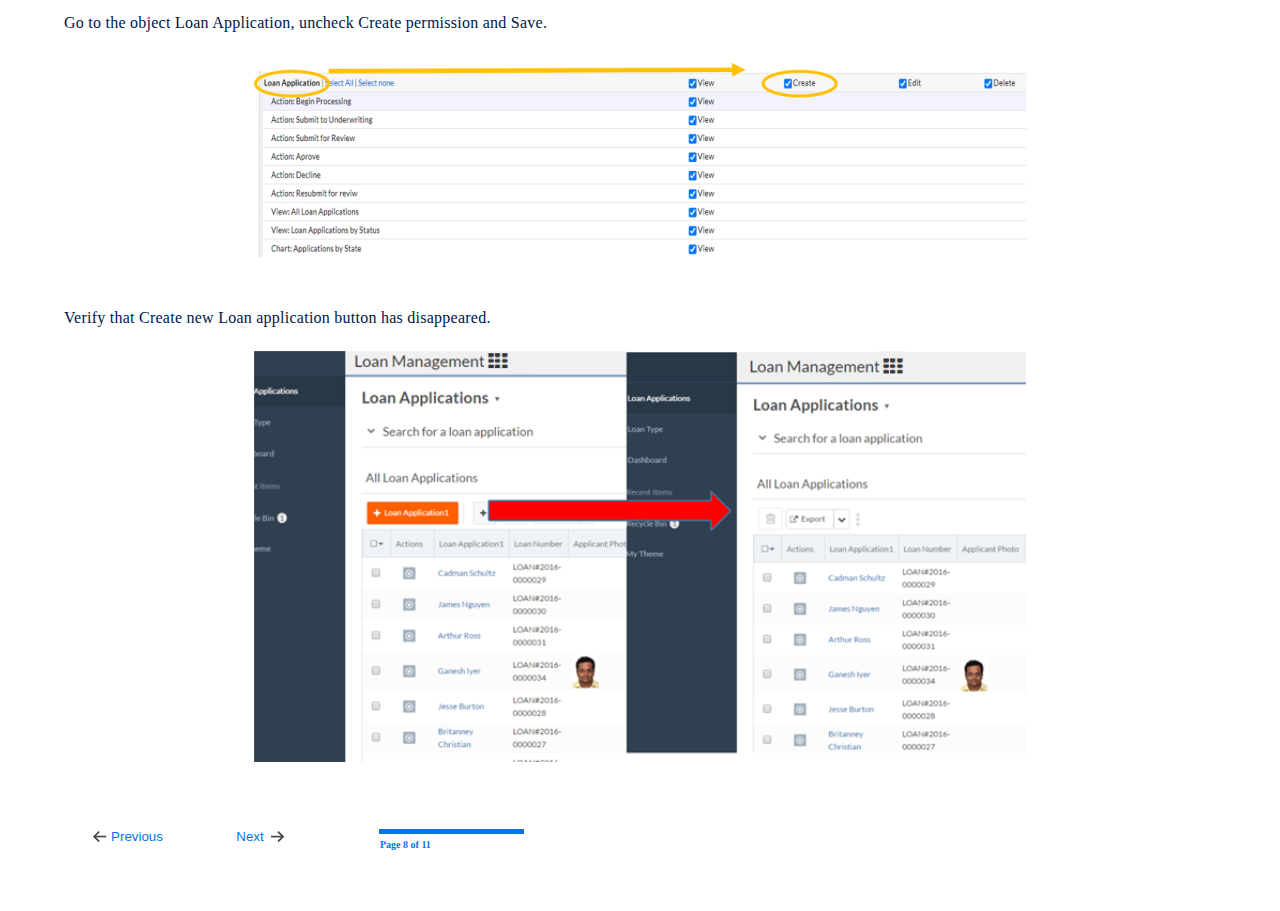
<file: Content/Course-Content/7-Security & Access control.htm>
<!DOCTYPE html>
<html xmlns:MadCap="http://www.madcapsoftware.com/Schemas/MadCap.xsd" lang="en-us" xml:lang="en-us" data-mc-search-type="Stem" data-mc-help-system-file-name="Default.xml" data-mc-path-to-help-system="../../" data-mc-toc-path="" data-mc-target-type="WebHelp2" data-mc-runtime-file-type="Topic;Default" data-mc-preload-images="false" data-mc-in-preview-mode="false">
    <head>
        <meta name="viewport" content="width=device-width, initial-scale=1.0" />
        <meta charset="utf-8" />
        <meta http-equiv="Content-Type" content="text/html; charset=utf-8" /><title>Security &amp; Access control</title>
        <link href="../../Skins/Default/Stylesheets/Slideshow.css" rel="stylesheet" type="text/css" data-mc-generated="True" />
        <link href="../../Skins/Default/Stylesheets/TextEffects.css" rel="stylesheet" type="text/css" data-mc-generated="True" />
        <link href="../../Skins/Default/Stylesheets/Topic.css" rel="stylesheet" type="text/css" data-mc-generated="True" />
        <link href="../../Skins/Default/Stylesheets/Components/Styles.css" rel="stylesheet" type="text/css" data-mc-generated="True" />
        <link href="../../Skins/Default/Stylesheets/Components/Tablet.css" rel="stylesheet" type="text/css" data-mc-generated="True" />
        <link href="../../Skins/Default/Stylesheets/Components/Mobile.css" rel="stylesheet" type="text/css" data-mc-generated="True" />
        <link href="../../Skins/Default/Stylesheets/Components/Print.css" rel="stylesheet" type="text/css" data-mc-generated="True" />
        <link href="../Resources/Branding/Branding.css" rel="stylesheet" type="text/css" />
        <link href="../Resources/Stylesheets/Styles.css" rel="stylesheet" type="text/css" />
        <style>/*&lt;meta /&gt;*/

.button.previous-topic-button
{
	-pie-background: linear-gradient(var(--Light), var(--Light));
}

.button.next-topic-button
{
	-pie-background: linear-gradient(var(--Light), var(--Light));
}

.button.progress-bar-button
{
	-pie-background: linear-gradient(var(--Light), var(--Light));
}

.needs-pie
{
	behavior: url('../../Resources/Scripts/PIE-no-motw.htc');
}

</style>
        <script src="../../Resources/Scripts/jquery.min.js" type="text/javascript">
        </script>
        <script src="../../Resources/Scripts/purify.min.js" type="text/javascript" defer="defer">
        </script>
        <script src="../../Resources/Scripts/require.min.js" type="text/javascript" defer="defer">
        </script>
        <script src="../../Resources/Scripts/require.config.js" type="text/javascript" defer="defer">
        </script>
        <script src="../../Resources/Scripts/foundation.min.js" type="text/javascript" defer="defer">
        </script>
        <script src="../../Resources/Scripts/plugins.min.js" type="text/javascript" defer="defer">
        </script>
        <script src="../../Resources/Scripts/MadCapAll.js" type="text/javascript" defer="defer">
        </script>
    </head>
    <body>
        <div class="header">
            <table style="width: 100%;">
                <col />
                <col />
                <tbody>
                    <tr>
                        <td class="header-logo">&#160;</td>
                    </tr>
                </tbody>
            </table>
        </div>
        <div class="Body-Content">
            <div role="main" id="mc-main-content">
                <h1><a name="_Toc49860720"></a>Security &amp; Access control</h1>
                <p>&#160;</p>
                <p>What you will learn?</p>
                <ul>
                    <li>
                        <p>Roles and Permissions</p>
                    </li>
                </ul>
                <h2><a name="_Toc49860721"></a>Roles and permissions</h2>
                <p>Go to the default <b>Infinite Blue</b> or <b>Rollbase</b> application.</p>
                <p>
                    <img src="../Resources/Images/Infinite Blue Platform Training/Security access control_838x470.png" style="width: 838;height: 470;" />
                    <br />
                </p>
                <p>Click on <b>Roles</b> menu under <b>Users</b> tab.</p>
                <p>
                    <img src="../Resources/Images/Infinite Blue Platform Training/Security access control_1_862x190.png" style="width: 862;height: 190;" />
                </p>
                <p>Click on <b>New Role</b> button.</p>
                <p style="text-align: center;">
                    <img src="../Resources/Images/Infinite Blue Platform Training/Security access control_734x272.jpg" style="width: 734;height: 272;" />
                </p>
                <p>Give a name <b>Loan Manager</b> for the <b>Role name</b>, select your <b>Loan Management</b> application to <b>Selected Applications</b> List and <b>Save</b>.</p>
                <p style="text-align: center;">
                    <img src="../Resources/Images/Infinite Blue Platform Training/Security access control_1_749x497.jpg" style="width: 749;height: 497;" />
                </p>
                <p>Go back to <b>Infinite Blue</b> application. Click on <b>Users</b> tab.</p>
                <p>
                    <img src="../Resources/Images/Infinite Blue Platform Training/Security access control_2_754x384.png" style="width: 754;height: 384;" />
                    <br />
                </p>
                <p>Click on <b>+ User</b> button. Create a new user. Ensure you give a valid email address and select the role as <b>Loan Manager</b>. Select appropriate time zone and then click <b>Save</b>.</p>
                <p>
                    <img src="../Resources/Images/Infinite Blue Platform Training/Security access control_3_856x355.png" style="width: 856;height: 355;" />
                    <br />
                </p>
                <p>Check a welcome email in the email specified.</p>
                <p>
                    <img src="../Resources/Images/Infinite Blue Platform Training/Security access control_4_846x422.png" style="width: 846;height: 422;" />
                    <br />
                </p>
                <p>Click on the URL given in a separate browser (or in private mode) and supply the user name and set the password.</p>
                <p>See the view of Infinite Blue.</p>
                <p>
                    <img src="../Resources/Images/Infinite Blue Platform Training/Security access control_5_866x490.png" style="width: 866;height: 490;" />
                    <br />
                </p>
                <p>Verify that you can create a new record and edit an existing record.</p>
                <div class="note"><b>Explore</b>:<p>What all differences you can notice in this login? A few of them for you to start with?</p><ol start="1"><li value="1"><p>Are App Development pages such as object definition page, design this page etc are available?</p></li></ol><ol start="2"><li value="2"><p>Other apps are available?</p></li><li value="3"><p>Administration link at the bottom of the menu is available?</p></li><li value="4"><p>Can you edit the current view, or create a new view?</p></li><li value="5"><p>List your other observations.</p></li></ol><p><b>Summary</b>: This is the way your customers will see your application.</p></div>
                <p>Now, go back to your original account, go to the roles page. Click on <b>Permissions</b> link next to that role.</p>
                <p style="text-align: center;">
                    <img src="../Resources/Images/Infinite Blue Platform Training/Security access control_7_790x251.png" style="width: 790;height: 251;" />
                    <br />
                </p>
                <p>Go to the object Loan Application, uncheck Create permission and Save.</p>
                <p style="text-align: center;">
                    <img src="../Resources/Images/Infinite Blue Platform Training/Security access control_8_779x219.png" style="width: 779;height: 219;" />
                    <br />
                </p>
                <p>Verify that Create new Loan application button has disappeared.</p>
                <p style="text-align: center;">
                    <img src="../Resources/Images/Infinite Blue Platform Training/Security access control_9_772x411.png" style="width: 772;height: 411;" />
                    <br />
                </p>
            </div>
            <div class="buttons popup-container clearfix eLearningToolbarProxy _Skins_eLearning mc-component nocontent">
                <div class="button-group-container-left">
                    <button class="button elearning-button needs-pie previous-topic-button" title="Previous" disabled="true">
                        <div>
                            <div role="img" class="button-icon-wrapper" aria-label="Previous">
                                <div class="button-icon"> </div>
                            </div><span class="button-text">Previous</span>
                        </div>
                    </button>
                    <button class="button elearning-button needs-pie next-topic-button" title="Next" disabled="true">
                        <div>
                            <div role="img" class="button-icon-wrapper" aria-label="Next">
                                <div class="button-icon"> </div>
                            </div><span class="button-text">Next</span>
                        </div>
                    </button>
                    <div class="elearning-progress-wrapper mc-el-hidden">
                        <div class="elearning-progress-bar">
                            <div class="elearning-progress-bar-inner">
                            </div>
                        </div>
                        <div class="elearning-progress-text">
                        </div>
                    </div>
                </div>
            </div>
        </div>
    </body>
</html>
</file>
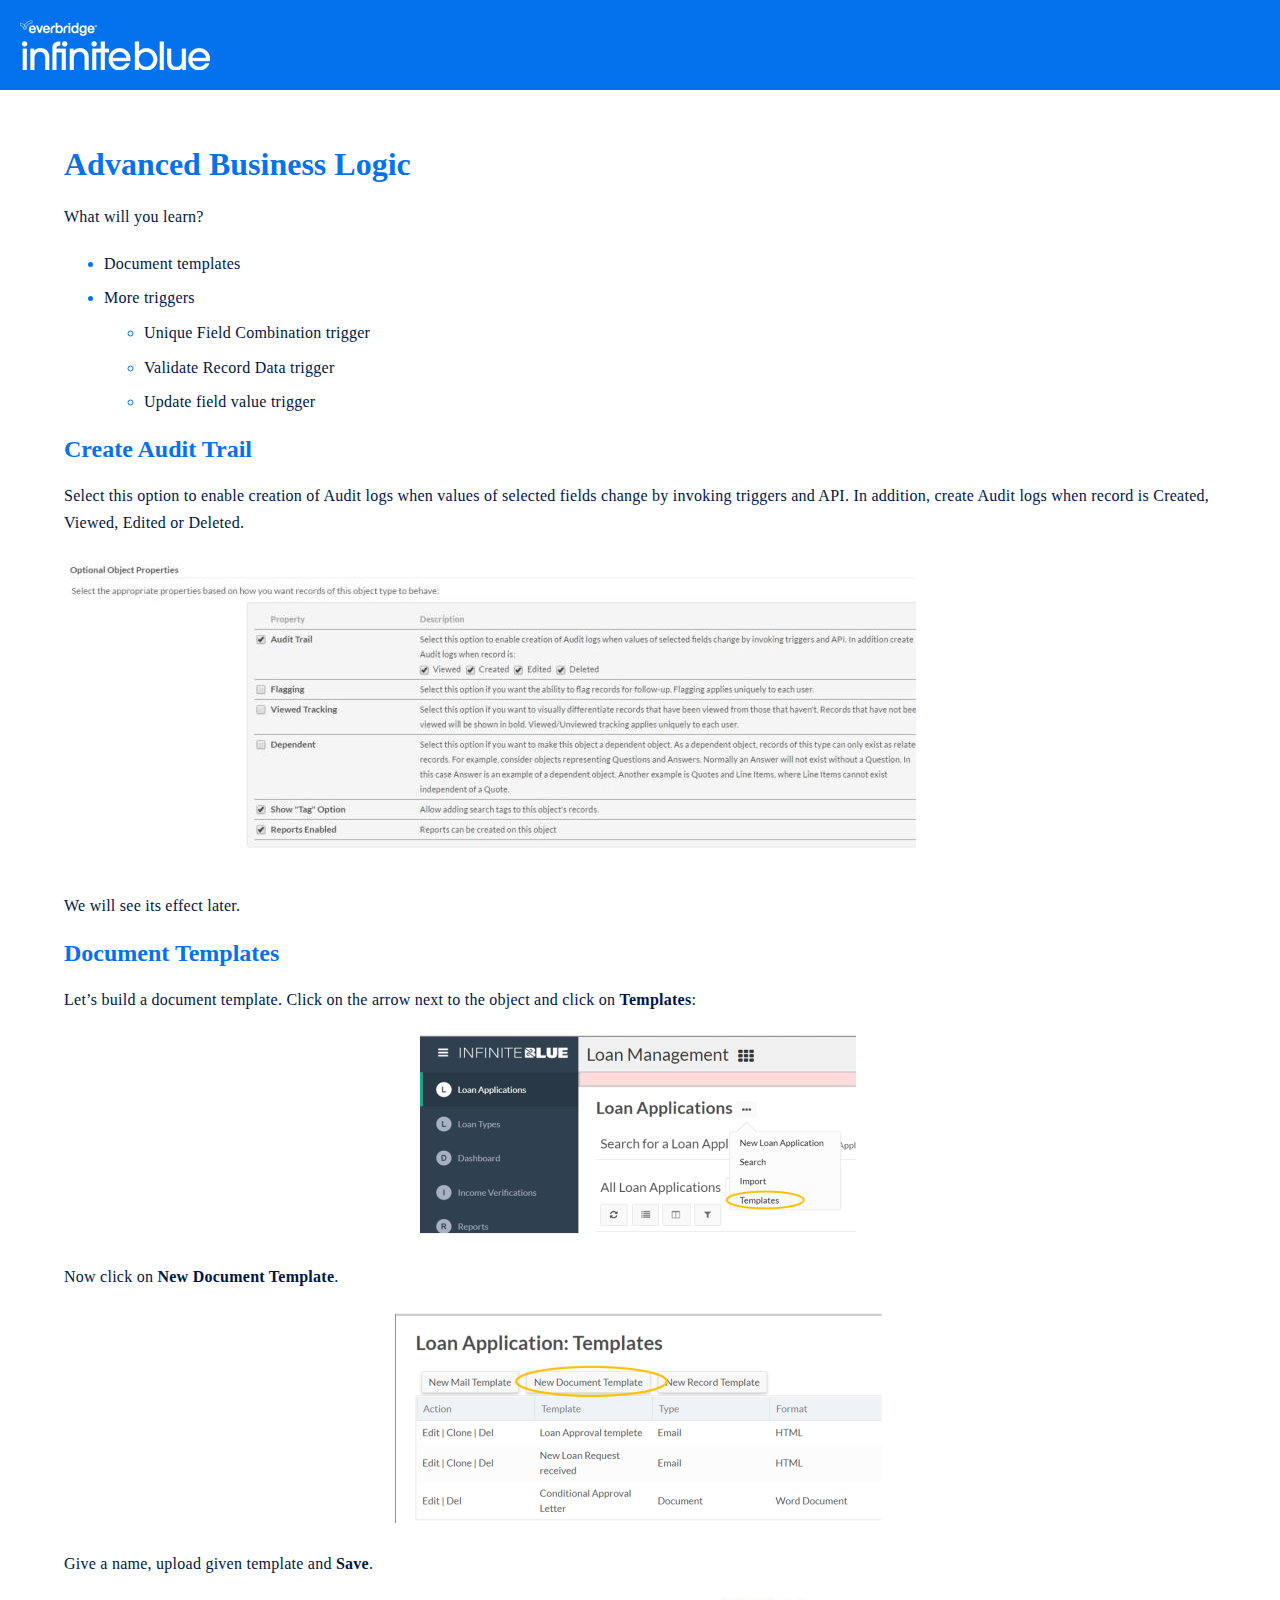
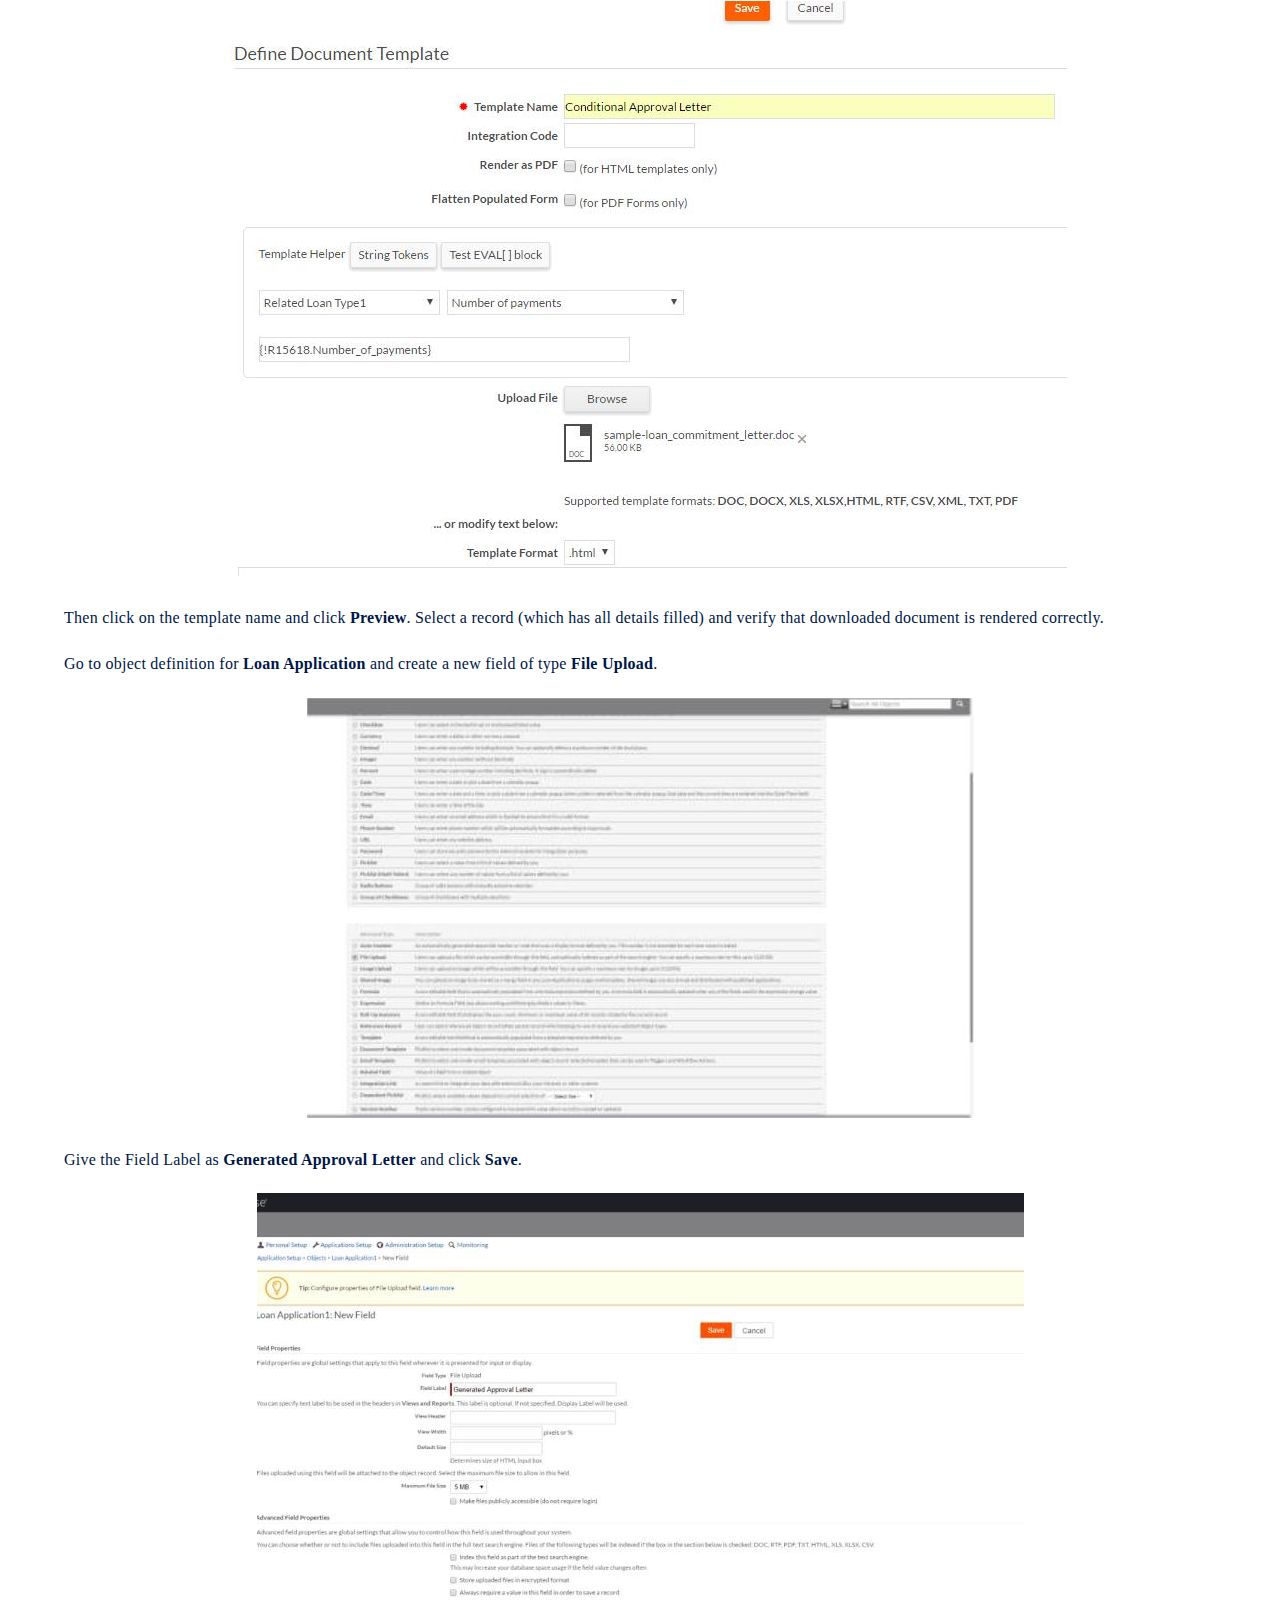
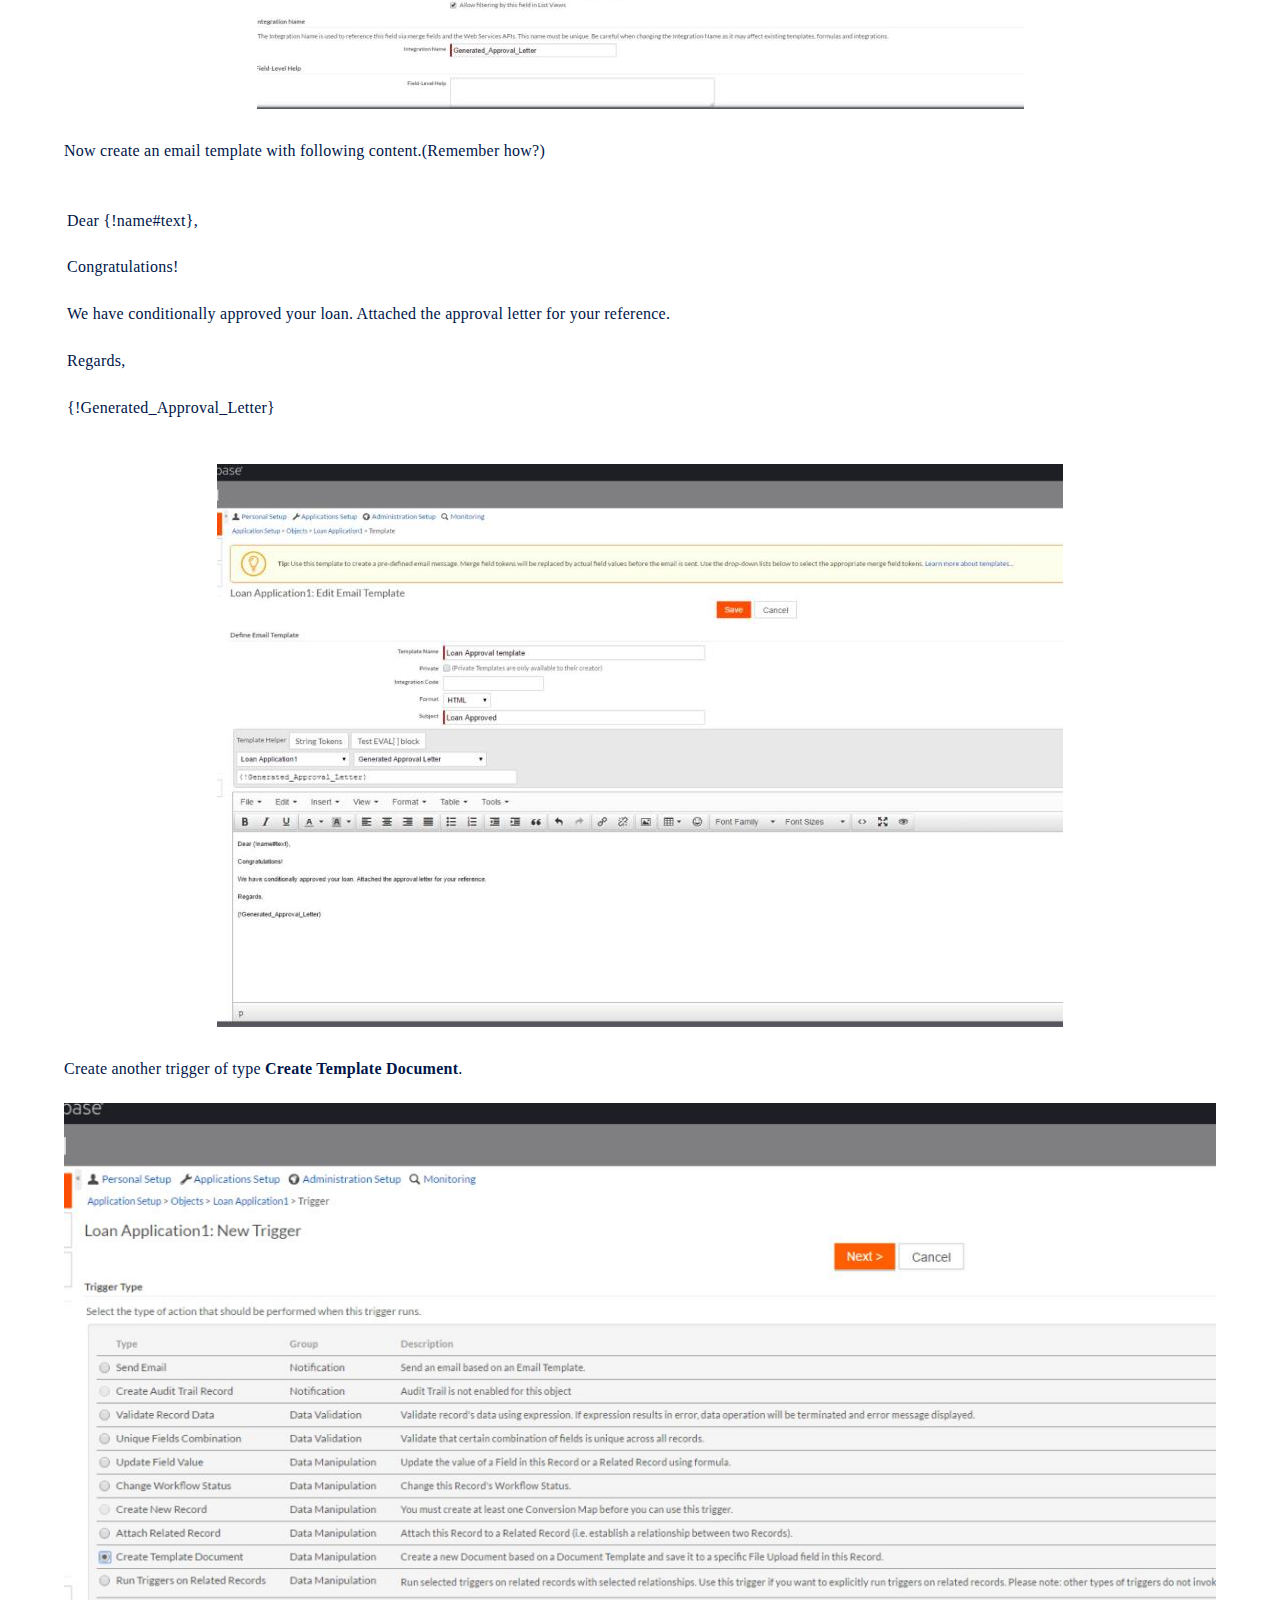
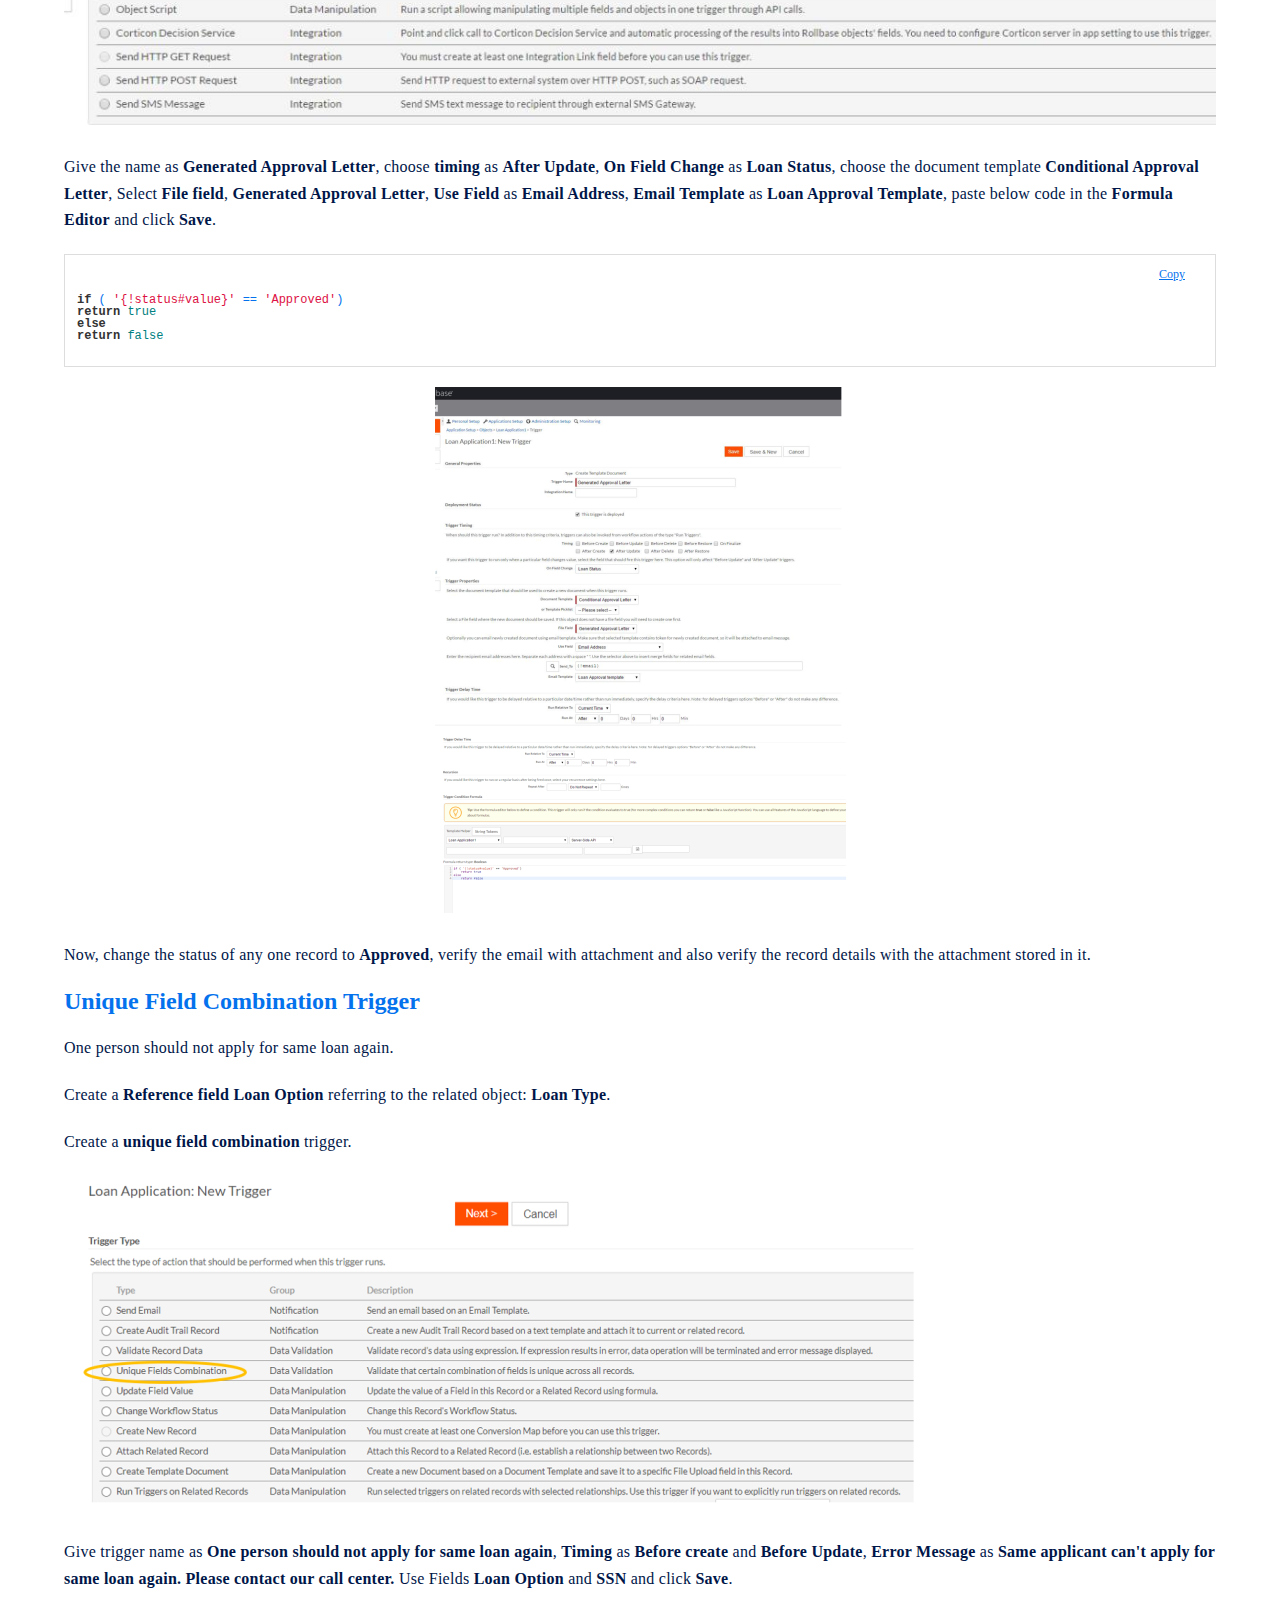
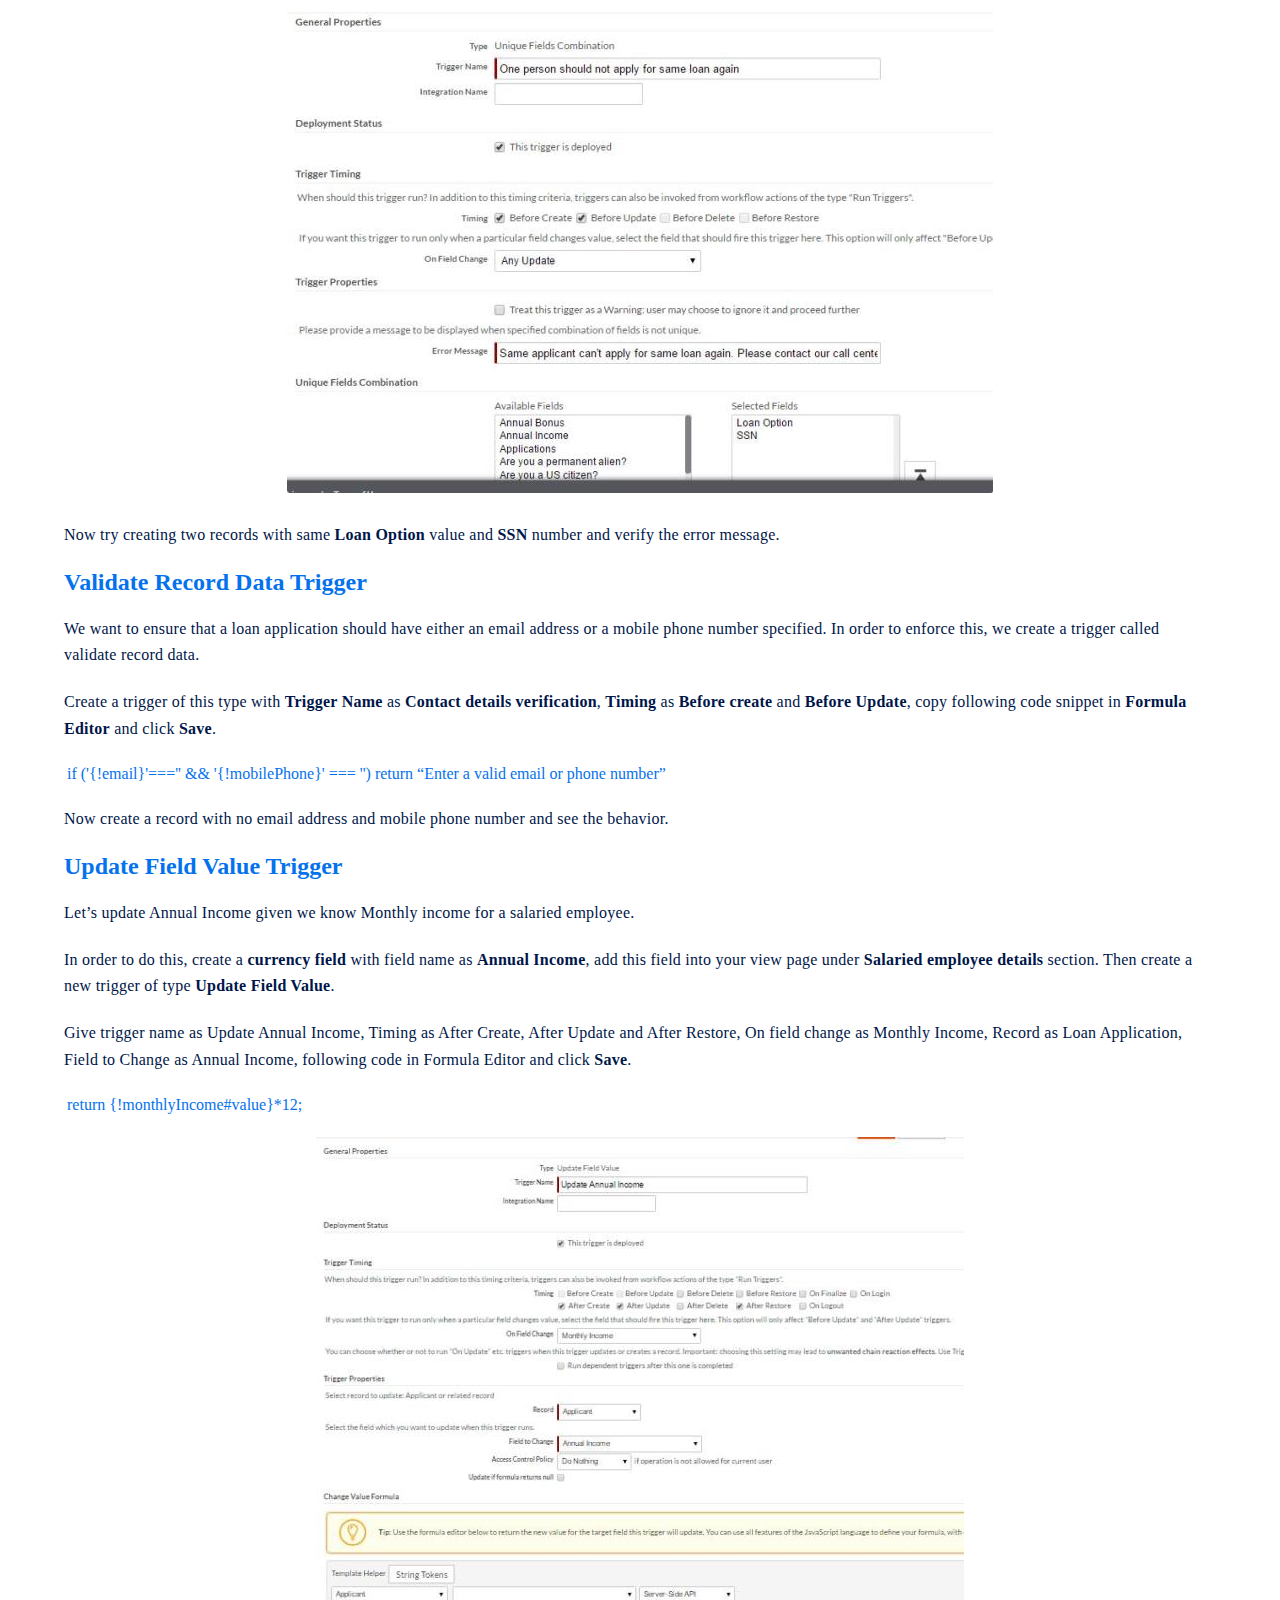
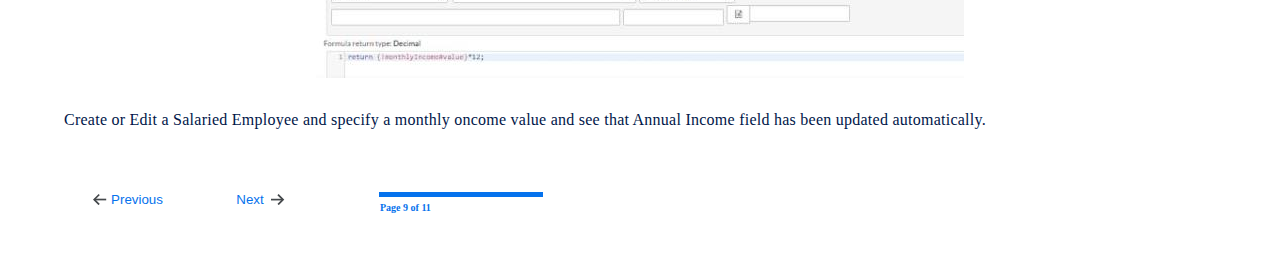
<file: Content/Course-Content/8-Advanced Business Logic.htm>
<!DOCTYPE html>
<html xmlns:MadCap="http://www.madcapsoftware.com/Schemas/MadCap.xsd" lang="en-us" xml:lang="en-us" data-mc-search-type="Stem" data-mc-help-system-file-name="Default.xml" data-mc-path-to-help-system="../../" data-mc-toc-path="" data-mc-target-type="WebHelp2" data-mc-runtime-file-type="Topic;Default" data-mc-preload-images="false" data-mc-in-preview-mode="false">
    <head>
        <meta name="viewport" content="width=device-width, initial-scale=1.0" />
        <meta charset="utf-8" />
        <meta http-equiv="Content-Type" content="text/html; charset=utf-8" /><title>Advanced Business Logic</title>
        <link href="../../Skins/Default/Stylesheets/Slideshow.css" rel="stylesheet" type="text/css" data-mc-generated="True" />
        <link href="../../Skins/Default/Stylesheets/TextEffects.css" rel="stylesheet" type="text/css" data-mc-generated="True" />
        <link href="../../Skins/Default/Stylesheets/Topic.css" rel="stylesheet" type="text/css" data-mc-generated="True" />
        <link href="../../Skins/Default/Stylesheets/Components/Styles.css" rel="stylesheet" type="text/css" data-mc-generated="True" />
        <link href="../../Skins/Default/Stylesheets/Components/Tablet.css" rel="stylesheet" type="text/css" data-mc-generated="True" />
        <link href="../../Skins/Default/Stylesheets/Components/Mobile.css" rel="stylesheet" type="text/css" data-mc-generated="True" />
        <link href="../../Skins/Default/Stylesheets/Components/Print.css" rel="stylesheet" type="text/css" data-mc-generated="True" />
        <link href="../Resources/Branding/Branding.css" rel="stylesheet" type="text/css" />
        <link href="../Resources/Stylesheets/Styles.css" rel="stylesheet" type="text/css" />
        <style>/*&lt;meta /&gt;*/

.button.previous-topic-button
{
	-pie-background: linear-gradient(var(--Light), var(--Light));
}

.button.next-topic-button
{
	-pie-background: linear-gradient(var(--Light), var(--Light));
}

.button.progress-bar-button
{
	-pie-background: linear-gradient(var(--Light), var(--Light));
}

.needs-pie
{
	behavior: url('../../Resources/Scripts/PIE-no-motw.htc');
}

</style>
        <script src="../../Resources/Scripts/jquery.min.js" type="text/javascript">
        </script>
        <script src="../../Resources/Scripts/purify.min.js" type="text/javascript" defer="defer">
        </script>
        <script src="../../Resources/Scripts/require.min.js" type="text/javascript" defer="defer">
        </script>
        <script src="../../Resources/Scripts/require.config.js" type="text/javascript" defer="defer">
        </script>
        <script src="../../Resources/Scripts/foundation.min.js" type="text/javascript" defer="defer">
        </script>
        <script src="../../Resources/Scripts/plugins.min.js" type="text/javascript" defer="defer">
        </script>
        <script src="../../Resources/Scripts/MadCapAll.js" type="text/javascript" defer="defer">
        </script>
    </head>
    <body>
        <div class="header">
            <table style="width: 100%;">
                <col />
                <col />
                <tbody>
                    <tr>
                        <td class="header-logo">&#160;</td>
                    </tr>
                </tbody>
            </table>
        </div>
        <div class="Body-Content">
            <div role="main" id="mc-main-content">
                <h1><a name="_Toc49860722"></a>Advanced Business Logic</h1>
                <p>What will you learn?</p>
                <ul>
                    <li>
                        <p>Document templates</p>
                    </li>
                    <li>
                        <p>More triggers</p>
                        <ul style="list-style-type: circle;">
                            <li>
                                <p>Unique Field Combination trigger</p>
                            </li>
                            <li>
                                <p>Validate Record Data trigger</p>
                            </li>
                            <li>
                                <p>Update field value trigger</p>
                            </li>
                        </ul>
                    </li>
                </ul>
                <h2><a name="_Toc49860723"></a>Create Audit Trail</h2>
                <p>Select this option to enable creation of Audit logs when values of selected fields change by invoking triggers and API. In addition, create Audit logs when record is Created, Viewed, Edited or Deleted.</p>
                <p>
                    <img src="../Resources/Images/Infinite Blue Platform Training/Advanced Business Logic_852x308.jpg" style="width: 852;height: 308;" />
                </p>
                <p>We will see its effect later.</p>
                <h2><a name="_Toc49860724"></a>Document Templates</h2>
                <p>Let’s build a document template. Click on the arrow next to the object and click on <b>Templates</b>:</p>
                <p style="text-align: center;">
                    <img src="../Resources/Images/Infinite Blue Platform Training/Advanced Business Logic_445x202.png" style="width: 445;height: 202;" />
                    <br />
                </p>
                <p>Now click on <b>New Document Template</b>.</p>
                <p style="text-align: center;">
                    <img src="../Resources/Images/Infinite Blue Platform Training/Advanced Business Logic_1_498x212.png" style="width: 498;height: 212;" />
                </p>
                <p>Give a name, upload given template and <b>Save</b>.</p>
                <p style="text-align: center;">
                    <img src="../Resources/Images/Infinite Blue Platform Training/Advanced Business Logic_1.jpg" />
                    <br />
                </p>
                <p>Then click on the template name and click <b>Preview</b>. Select a record (which has all details filled) and verify that downloaded document is rendered correctly.</p>
                <p>Go to object definition for <b>Loan Application</b> and create a new field of type <b>File Upload</b>.</p>
                <p style="text-align: center;">
                    <img src="../Resources/Images/Infinite Blue Platform Training/Advanced Business Logic_2_667x420.jpg" style="width: 667;height: 420;" />
                    <br />
                </p>
                <p>Give the Field Label as <b>Generated Approval Letter</b> and click <b>Save</b>.</p>
                <p style="text-align: center;">
                    <img src="../Resources/Images/Infinite Blue Platform Training/Advanced Business Logic_3_767x516.jpg" style="width: 767;height: 516;" />
                </p>
                <p>Now create an email template with following content.(Remember how?)</p>
                <table style="width: 100%;">
                    <col />
                    <tbody>
                        <tr>
                            <td>
                                <p>Dear {!name#text},</p>
                                <p>Congratulations!</p>
                                <p>We have conditionally approved your loan. Attached the approval letter for your reference.</p>
                                <p>Regards,</p>
                                <p>{!Generated_Approval_Letter}</p>
                            </td>
                        </tr>
                    </tbody>
                </table>
                <p style="text-align: center;">
                    <img src="../Resources/Images/Infinite Blue Platform Training/Advanced Business Logic_4_846x563.jpg" style="width: 846;height: 563;" />
                </p>
                <p>Create another trigger of type <b>Create Template Document</b>.</p>
                <p style="text-align: center;">
                    <img src="../Resources/Images/Infinite Blue Platform Training/Advanced Business Logic_5.jpg" />
                    <br />
                </p>
                <p>Give the name as <b>Generated Approval Letter</b>, choose <b>timing</b> as <b>After Update</b>, <b>On Field Change</b> as <b>Loan Status</b>, choose the document template <b>Conditional Approval Letter</b>, Select <b>File field</b>, <b>Generated Approval Letter</b>, <b>Use Field</b> as <b>Email Address</b>, <b>Email Template</b> as <b>Loan Approval Template</b>, paste below code in the <b>Formula Editor</b> and click <b>Save</b>.</p>
                <div class="codeSnippet"><a class="codeSnippetCopyButton" role="button" href="javascript:void(0);">Copy</a>
                    <div style="mc-code-lang: JavaScript;" class="codeSnippetBody" data-mc-continue="False" data-mc-line-number-start="1" data-mc-use-line-numbers="False"><pre><code><span style="color: #333333; font-weight: bold; ">if</span> ( <span style="color: #dd1144; ">'{!status#value}'</span> == <span style="color: #dd1144; ">'Approved'</span>)<br /><span style="color: #333333; font-weight: bold; ">return</span> <span style="color: #008080; ">true</span><br /><span style="color: #333333; font-weight: bold; ">else</span><br /><span style="color: #333333; font-weight: bold; ">return</span> <span style="color: #008080; ">false</span></code></pre>
                    </div>
                </div>
                <p style="text-align: center;">
                    <img src="../Resources/Images/Infinite Blue Platform Training/Advanced Business Logic_2_411x526.png" style="width: 411;height: 526;" />
                    <br />
                </p>
                <p>Now, change the status of any one record to <b>Approved</b>, verify the email with attachment and also verify the record details with the attachment stored in it.</p>
                <h2><a name="_Toc49860725"></a>Unique Field Combination Trigger</h2>
                <p>One person should not apply for same loan again.</p>
                <p>Create a <b>Reference field Loan Option</b> referring to the related object: <b>Loan Type</b>.</p>
                <p>Create a <b>unique field combination</b> trigger.</p>
                <p>
                    <img src="../Resources/Images/Infinite Blue Platform Training/Advanced Business Logic_3_858x335.png" style="width: 858;height: 335;" />
                    <br />
                </p>
                <p>Give trigger name as <b>One person should not apply for same loan again</b>, <b>Timing</b> as <b>Before create</b> and <b>Before Update</b>, <b>Error Message</b> as <b>Same applicant can't apply for same loan again. Please contact our call center.</b> Use Fields <b>Loan Option</b> and <b>SSN</b> and click <b>Save</b>.</p>
                <p style="text-align: center;">
                    <img src="../Resources/Images/Infinite Blue Platform Training/Advanced Business Logic_6_706x481.jpg" style="width: 706;height: 481;" />
                    <br />
                </p>
                <p>Now try creating two records with same <b>Loan Option</b> value and <b>SSN</b> number and verify the error message.</p>
                <h2><a name="_Toc49860726"></a>Validate Record Data Trigger</h2>
                <p>We want to ensure that a loan application should have either an email address or a mobile phone number specified. In order to enforce this, we create a trigger called validate record data.</p>
                <p>Create a trigger of this type with <b>Trigger Name</b> as <b>Contact details verification</b>, <b>Timing</b> as <b>Before create</b> and <b>Before Update</b>, copy following code snippet in <b>Formula Editor</b> and click <b>Save</b>.</p>
                <table style="width: 100%;">
                    <col />
                    <tbody>
                        <tr>
                            <td>if ('{!email}'==='' &amp;&amp; '{!mobilePhone}' === '') return “Enter a valid email or phone number”</td>
                        </tr>
                    </tbody>
                </table>
                <p>Now create a record with no email address and mobile phone number and see the behavior.</p>
                <h2><a name="_Toc49860727"></a>Update Field Value Trigger</h2>
                <p>Let’s update Annual Income given we know Monthly income for a salaried employee.</p>
                <p>In order to do this, create a <b>currency field</b> with field name as <b>Annual Income</b>, add this field into your view page under <b>Salaried employee details</b> section. Then create a new trigger of type <b>Update Field Value</b>.</p>
                <p>Give trigger name as Update Annual Income, Timing as After Create, After Update and After Restore, On field change as Monthly Income, Record as Loan Application, Field to Change as Annual Income, following code in Formula Editor and click <b>Save</b>.</p>
                <table style="width: 100%;">
                    <col />
                    <tbody>
                        <tr>
                            <td>return {!monthlyIncome#value}*12;</td>
                        </tr>
                    </tbody>
                </table>
                <p style="text-align: center;">
                    <img src="../Resources/Images/Infinite Blue Platform Training/Advanced Business Logic_7_648x541.jpg" style="width: 648;height: 541;" />
                </p>
                <p>Create or Edit a Salaried Employee and specify a monthly oncome value and see that Annual Income field has been updated automatically.</p>
            </div>
            <div class="buttons popup-container clearfix eLearningToolbarProxy _Skins_eLearning mc-component nocontent">
                <div class="button-group-container-left">
                    <button class="button elearning-button needs-pie previous-topic-button" title="Previous" disabled="true">
                        <div>
                            <div role="img" class="button-icon-wrapper" aria-label="Previous">
                                <div class="button-icon"> </div>
                            </div><span class="button-text">Previous</span>
                        </div>
                    </button>
                    <button class="button elearning-button needs-pie next-topic-button" title="Next" disabled="true">
                        <div>
                            <div role="img" class="button-icon-wrapper" aria-label="Next">
                                <div class="button-icon"> </div>
                            </div><span class="button-text">Next</span>
                        </div>
                    </button>
                    <div class="elearning-progress-wrapper mc-el-hidden">
                        <div class="elearning-progress-bar">
                            <div class="elearning-progress-bar-inner">
                            </div>
                        </div>
                        <div class="elearning-progress-text">
                        </div>
                    </div>
                </div>
            </div>
        </div>
    </body>
</html>
</file>
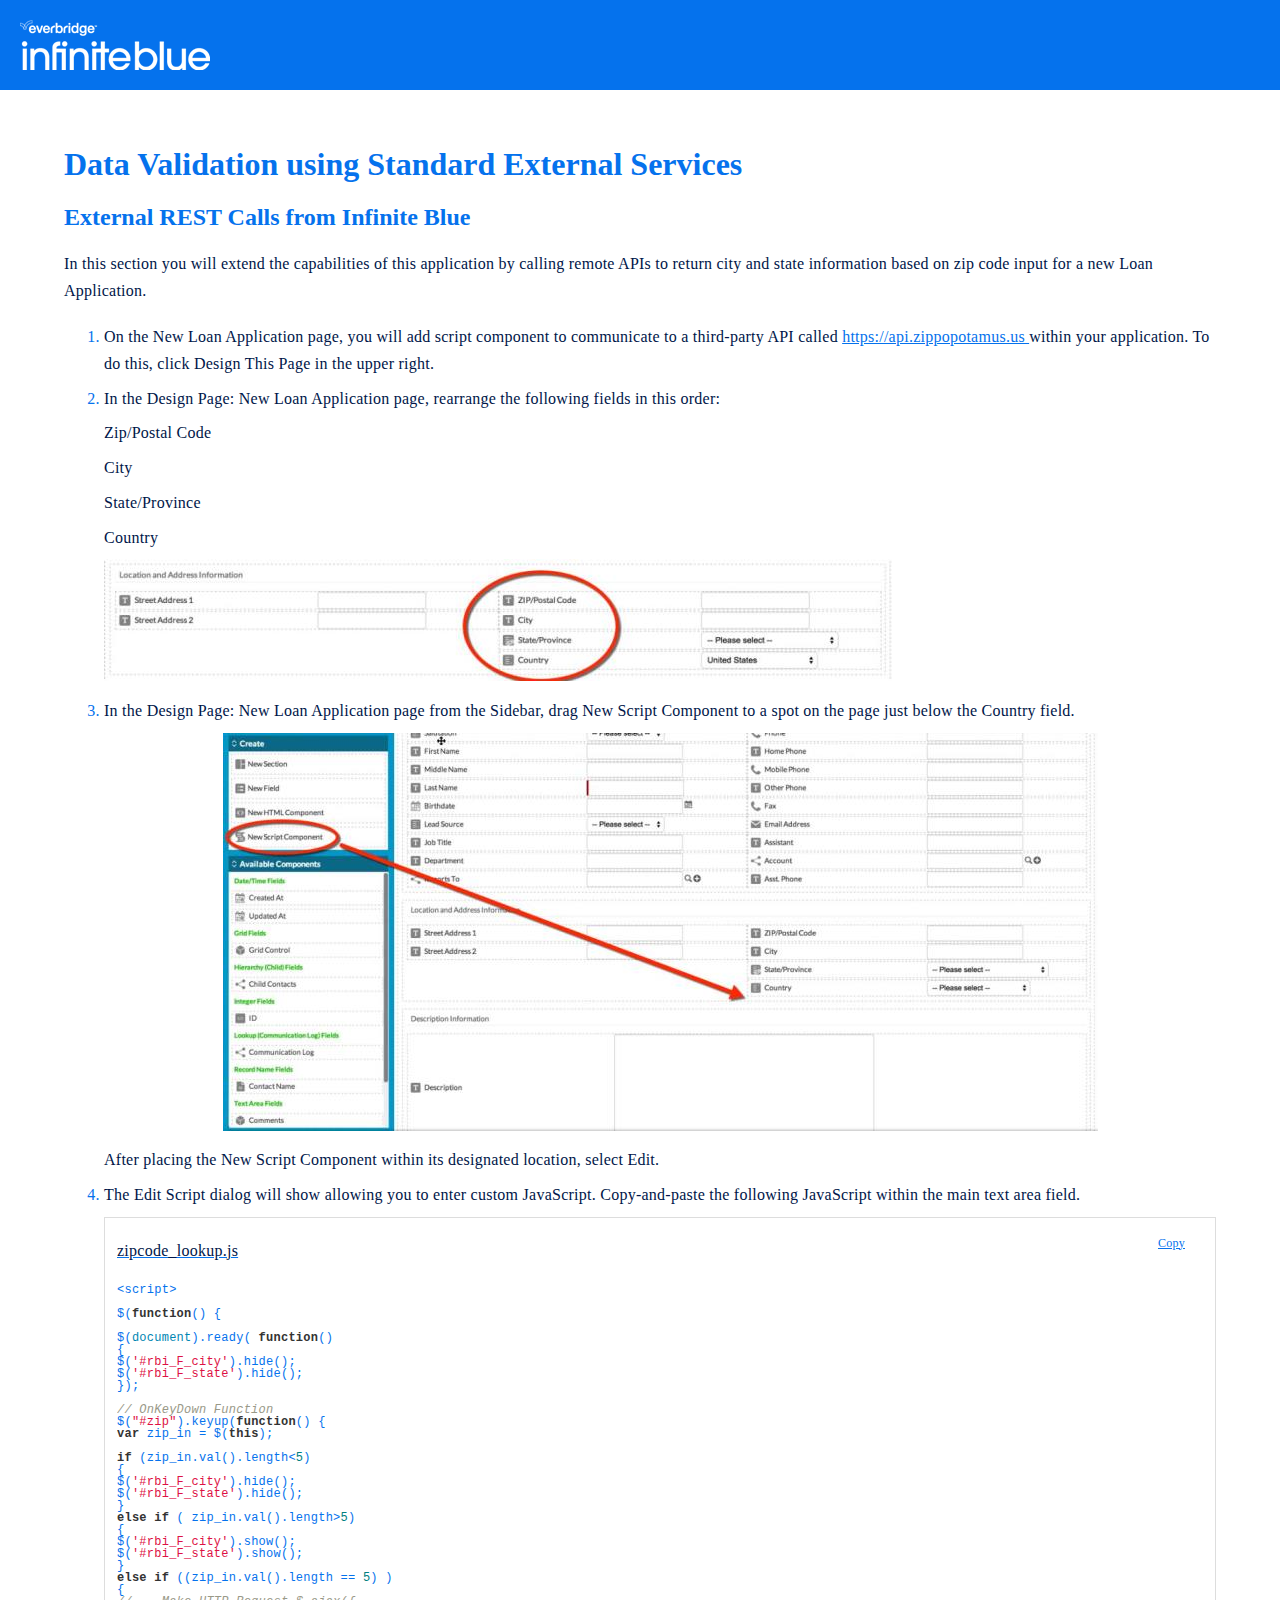
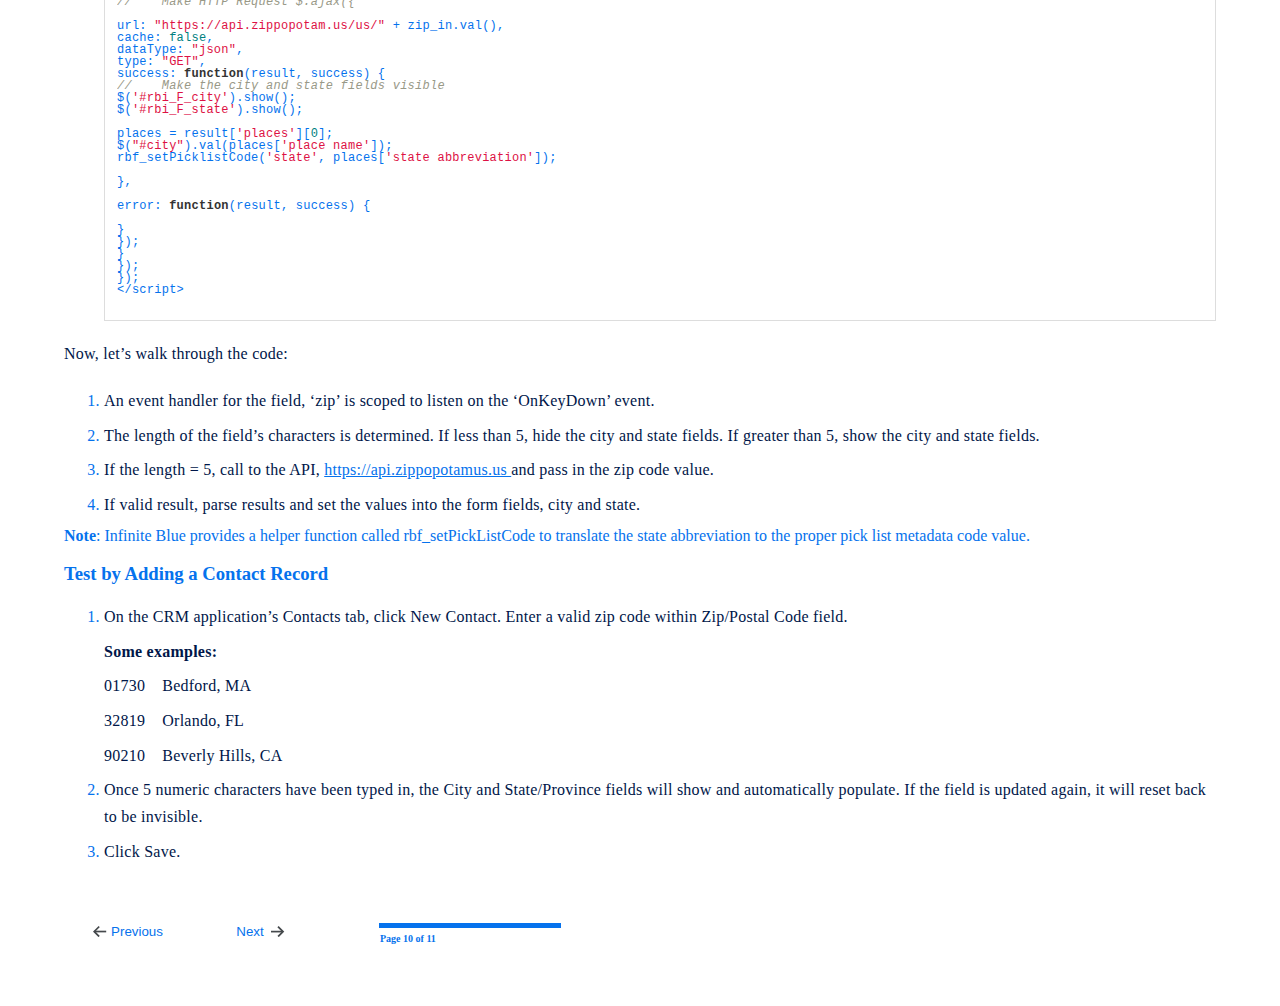
<file: Content/Course-Content/9-Data Validation using Standard.htm>
<!DOCTYPE html>
<html xmlns:MadCap="http://www.madcapsoftware.com/Schemas/MadCap.xsd" lang="en-us" xml:lang="en-us" data-mc-search-type="Stem" data-mc-help-system-file-name="Default.xml" data-mc-path-to-help-system="../../" data-mc-toc-path="" data-mc-target-type="WebHelp2" data-mc-runtime-file-type="Topic;Default" data-mc-preload-images="false" data-mc-in-preview-mode="false">
    <head>
        <meta name="viewport" content="width=device-width, initial-scale=1.0" />
        <meta charset="utf-8" />
        <meta http-equiv="Content-Type" content="text/html; charset=utf-8" /><title>Data Validation using Standard External Services</title>
        <link href="../../Skins/Default/Stylesheets/Slideshow.css" rel="stylesheet" type="text/css" data-mc-generated="True" />
        <link href="../../Skins/Default/Stylesheets/TextEffects.css" rel="stylesheet" type="text/css" data-mc-generated="True" />
        <link href="../../Skins/Default/Stylesheets/Topic.css" rel="stylesheet" type="text/css" data-mc-generated="True" />
        <link href="../../Skins/Default/Stylesheets/Components/Styles.css" rel="stylesheet" type="text/css" data-mc-generated="True" />
        <link href="../../Skins/Default/Stylesheets/Components/Tablet.css" rel="stylesheet" type="text/css" data-mc-generated="True" />
        <link href="../../Skins/Default/Stylesheets/Components/Mobile.css" rel="stylesheet" type="text/css" data-mc-generated="True" />
        <link href="../../Skins/Default/Stylesheets/Components/Print.css" rel="stylesheet" type="text/css" data-mc-generated="True" />
        <link href="../Resources/Branding/Branding.css" rel="stylesheet" type="text/css" />
        <link href="../Resources/Stylesheets/Styles.css" rel="stylesheet" type="text/css" />
        <style>/*&lt;meta /&gt;*/

.button.previous-topic-button
{
	-pie-background: linear-gradient(var(--Light), var(--Light));
}

.button.next-topic-button
{
	-pie-background: linear-gradient(var(--Light), var(--Light));
}

.button.progress-bar-button
{
	-pie-background: linear-gradient(var(--Light), var(--Light));
}

.needs-pie
{
	behavior: url('../../Resources/Scripts/PIE-no-motw.htc');
}

</style>
        <script src="../../Resources/Scripts/jquery.min.js" type="text/javascript">
        </script>
        <script src="../../Resources/Scripts/purify.min.js" type="text/javascript" defer="defer">
        </script>
        <script src="../../Resources/Scripts/require.min.js" type="text/javascript" defer="defer">
        </script>
        <script src="../../Resources/Scripts/require.config.js" type="text/javascript" defer="defer">
        </script>
        <script src="../../Resources/Scripts/foundation.min.js" type="text/javascript" defer="defer">
        </script>
        <script src="../../Resources/Scripts/plugins.min.js" type="text/javascript" defer="defer">
        </script>
        <script src="../../Resources/Scripts/MadCapAll.js" type="text/javascript" defer="defer">
        </script>
    </head>
    <body>
        <div class="header">
            <table style="width: 100%;">
                <col />
                <col />
                <tbody>
                    <tr>
                        <td class="header-logo">&#160;</td>
                    </tr>
                </tbody>
            </table>
        </div>
        <div class="Body-Content">
            <div role="main" id="mc-main-content">
                <h1><a name="_Toc49860728"></a>Data Validation using Standard External Services</h1>
                <h2><a name="_Toc49860729"></a>External REST Calls from Infinite Blue</h2>
                <p>In this section you will extend the capabilities of this application by calling remote APIs to return city and state information based on zip code input for a new Loan Application.</p>
                <ol>
                    <li value="1">
                        <p>On the New Loan Application page, you will add script component to communicate to a third-party API called <a href="file:///C:/Users/DilipRout/Desktop/Infinite Blue Platform Training.docx">https://api.zippopotamus.us </a>within your application. To do this, click Design This Page in the upper right.</p>
                    </li>
                    <li value="2">
                        <p>In the Design Page: New Loan Application page, rearrange the following fields in this order:</p>
                        <p>Zip/Postal Code</p>
                        <p>City</p>
                        <p>State/Province</p>
                        <p>Country</p>
                        <p>
                            <img src="../Resources/Images/Infinite Blue Platform Training/Data Validation using Standard_788x122.jpg" style="width: 788;height: 122;" />
                        </p>
                    </li>
                    <li value="3">
                        <p>In the Design Page: New Loan Application page from the Sidebar, drag New Script Component to a spot on the page just below the Country field.</p>
                        <p style="text-align: center;">
                            <img src="../Resources/Images/Infinite Blue Platform Training/Data Validation using Standard_1_875x398.jpg" style="width: 875;height: 398;" />
                            <br />
                        </p>
                        <p>After placing the New Script Component within its designated location, select Edit.</p>
                    </li>
                    <li value="4">
                        <p>The Edit Script dialog will show allowing you to enter custom JavaScript. Copy-and-paste the following JavaScript within the main text area field.</p>
                        <div class="codeSnippet"><a class="codeSnippetCopyButton" role="button" href="javascript:void(0);">Copy</a>
                            <div class="codeSnippetCaption">
                                <p>zipcode_lookup.js</p>
                            </div>
                            <div style="mc-code-lang: JavaScript;" class="codeSnippetBody" data-mc-continue="False" data-mc-line-number-start="1" data-mc-use-line-numbers="False"><pre><code>&lt;script&gt;<br /><br />$(<span style="color: #333333; font-weight: bold; ">function</span>() {<br /><br />$(<span style="color: #0086b3; ">document</span>).ready( <span style="color: #333333; font-weight: bold; ">function</span>()<br />{<br />$(<span style="color: #dd1144; ">'#rbi_F_city'</span>).hide();<br />$(<span style="color: #dd1144; ">'#rbi_F_state'</span>).hide();<br />});<br /><br /><span style="color: #999988; font-style: italic; ">// OnKeyDown Function</span><br />$(<span style="color: #dd1144; ">"#zip"</span>).keyup(<span style="color: #333333; font-weight: bold; ">function</span>() {<br /><span style="color: #333333; font-weight: bold; ">var</span> zip_in = $(<span style="color: #333333; font-weight: bold; ">this</span>);<br /><br /><span style="color: #333333; font-weight: bold; ">if</span> (zip_in.val().length&lt;<span style="color: #008080; ">5</span>)<br />{<br />$(<span style="color: #dd1144; ">'#rbi_F_city'</span>).hide();<br />$(<span style="color: #dd1144; ">'#rbi_F_state'</span>).hide();<br />}<br /><span style="color: #333333; font-weight: bold; ">else</span> <span style="color: #333333; font-weight: bold; ">if</span> ( zip_in.val().length&gt;<span style="color: #008080; ">5</span>)<br />{<br />$(<span style="color: #dd1144; ">'#rbi_F_city'</span>).show();<br />$(<span style="color: #dd1144; ">'#rbi_F_state'</span>).show();<br />}<br /><span style="color: #333333; font-weight: bold; ">else</span> <span style="color: #333333; font-weight: bold; ">if</span> ((zip_in.val().length == <span style="color: #008080; ">5</span>) )<br />{<br /><span style="color: #999988; font-style: italic; ">//&#160;&#160;&#160;&#160;Make HTTP Request $.ajax({</span><br /><br />url: <span style="color: #dd1144; ">"https://api.zippopotam.us/us/"</span> + zip_in.val(),<br />cache: <span style="color: #008080; ">false</span>,<br />dataType: <span style="color: #dd1144; ">"json"</span>,<br />type: <span style="color: #dd1144; ">"GET"</span>,<br />success: <span style="color: #333333; font-weight: bold; ">function</span>(result, success) {<br /><span style="color: #999988; font-style: italic; ">//&#160;&#160;&#160;&#160;Make the city and state fields visible</span><br />$(<span style="color: #dd1144; ">'#rbi_F_city'</span>).show();<br />$(<span style="color: #dd1144; ">'#rbi_F_state'</span>).show();<br />&#160;&#160;&#160;&#160;<br />places = result[<span style="color: #dd1144; ">'places'</span>][<span style="color: #008080; ">0</span>];<br />$(<span style="color: #dd1144; ">"#city"</span>).val(places[<span style="color: #dd1144; ">'place name'</span>]);<br />rbf_setPicklistCode(<span style="color: #dd1144; ">'state'</span>, places[<span style="color: #dd1144; ">'state abbreviation'</span>]);<br /><br />},<br /><br />error: <span style="color: #333333; font-weight: bold; ">function</span>(result, success) {<br /><br />}<br />});<br />}<br />});<br />});<br />&lt;/script&gt;</code></pre>
                            </div>
                        </div>
                    </li>
                </ol>
                <p>Now, let’s walk through the code:</p>
                <ol start="1">
                    <li value="1">
                        <p>An event handler for the field, ‘zip’ is scoped to listen on the ‘OnKeyDown’ event.</p>
                    </li>
                </ol>
                <ol start="2">
                    <li value="2">
                        <p>The length of the field’s characters is determined. If less than 5, hide the city and state fields. If greater than 5, show the city and state fields.</p>
                    </li>
                </ol>
                <ol start="3">
                    <li value="3">
                        <p>If the length = 5, call to the API, <a href="file:///C:/Users/DilipRout/Desktop/Infinite Blue Platform Training.docx">https://api.zippopotamus.us </a>and pass in the zip code value.</p>
                    </li>
                </ol>
                <ol start="4">
                    <li value="4">
                        <p>If valid result, parse results and set the values into the form fields, city and state.</p>
                    </li>
                </ol>
                <div class="note"><b>Note</b>: Infinite Blue provides a helper function called rbf_setPickListCode to translate the state abbreviation to the proper pick list metadata code value.</div>
                <h3>Test by Adding a Contact Record</h3>
                <ol>
                    <li value="1">
                        <p>On the CRM application’s Contacts tab, click New Contact. Enter a valid zip code within Zip/Postal Code field.</p>
                        <p><b>Some examples:</b>
                        </p>
                        <p>01730&#160;&#160;&#160;&#160;Bedford, MA</p>
                        <p>32819&#160;&#160;&#160;&#160;Orlando, FL</p>
                        <p>90210&#160;&#160;&#160;&#160;Beverly Hills, CA</p>
                    </li>
                    <li value="2">
                        <p>Once 5 numeric characters have been typed in, the City and State/Province fields will show and automatically populate. If the field is updated again, it will reset back to be invisible.</p>
                    </li>
                    <li value="3">
                        <p>Click Save.</p>
                    </li>
                </ol>
            </div>
            <div class="buttons popup-container clearfix eLearningToolbarProxy _Skins_eLearning mc-component nocontent">
                <div class="button-group-container-left">
                    <button class="button elearning-button needs-pie previous-topic-button" title="Previous" disabled="true">
                        <div>
                            <div role="img" class="button-icon-wrapper" aria-label="Previous">
                                <div class="button-icon"> </div>
                            </div><span class="button-text">Previous</span>
                        </div>
                    </button>
                    <button class="button elearning-button needs-pie next-topic-button" title="Next" disabled="true">
                        <div>
                            <div role="img" class="button-icon-wrapper" aria-label="Next">
                                <div class="button-icon"> </div>
                            </div><span class="button-text">Next</span>
                        </div>
                    </button>
                    <div class="elearning-progress-wrapper mc-el-hidden">
                        <div class="elearning-progress-bar">
                            <div class="elearning-progress-bar-inner">
                            </div>
                        </div>
                        <div class="elearning-progress-text">
                        </div>
                    </div>
                </div>
            </div>
        </div>
    </body>
</html>
</file>
<file: Content/Resources/Branding/Branding.css>
/*<meta />*/

/* MadCap-Branding applanguage:Templates/Projects/Online & Print/eLearning and PDF/ */

:root
{
	--Lightest: #FFFFFF;
	--Primary: #0572ed;
	--FontFamily: Inter;
	--Secondary: #ffffff;
	--Light: #ffffff;
	--Medium: #0572ed;
	--Darkest: #001649;
	--Dark: #0572ed;
	--LogoImage: url('../Images/White_EVBG-InfiniteBlue_Horizontal_Logo-50px.png');
	--LogoImagePrint: url('../Images/White_EVBG-InfiniteBlue_Horizontal_Logo-50px.png');
	--HeroImage: url('../Images/ib-topic-hero-2.jpg');
}
</file>
<file: Skins/Default/Stylesheets/Slideshow.css>
/**
 * BxSlider v4.0 - Fully loaded, responsive content slider
 * http://bxslider.com
 *
 * Written by: Steven Wanderski, 2012
 * http://stevenwanderski.com
 * (while drinking Belgian ales and listening to jazz)
 *
 * CEO and founder of bxCreative, LTD
 * http://bxcreative.com
 */


/** RESET AND LAYOUT
===================================*/

.mc-wrapper {
	position: relative;
	margin: 0 auto 60px;
	padding: 0;
	zoom: 1;
    clear: both;
}

/** THEME
===================================*/

.mc-wrapper .mc-viewport {
    box-sizing: content-box; 
    z-index: 0;
}

.mc-wrapper .mc-controls {
    z-index: 1;
}

.mc-wrapper .mc-pager,
.mc-wrapper .mc-controls-auto {
	position: absolute;
	bottom: -30px;
	width: 100%;
}

.mc-wrapper img,
.mc-wrapper object,
.mc-wrapper table{ 
    max-width: 100%;
    word-wrap: break-word;
    table-layout: fixed;
}

div.MCSlide{
    word-wrap: break-word;
    visibility: hidden;
    -webkit-margin-collapse: separate;
}

/* LOADER */

.mc-wrapper .mc-loading {
	min-height: 50px;
    background-image: url(Images/MCSlider_loader.gif);
    background-repeat:no-repeat;
    background-color:#fff;
    background-position: center center;
	height: 100%;
	width: 100%;
	position: absolute;
	top: 0;
	left: 0;
	z-index: auto;
}

/* PAGER */

.mc-wrapper .mc-pager {
	text-align: center;
	font-size: .85em;
	font-family: Arial;
	font-weight: bold;
	color: #666;
	padding-top: 20px;
}

.mc-wrapper .mc-pager .mc-pager-item,
.mc-wrapper .mc-controls-auto .mc-controls-auto-item {
	display: inline-block;
	zoom: 1;
}

.mc-wrapper .mc-pager.mc-default-pager a {
	background: #666;
	text-indent: -9999px;
	display: block;
	width: 10px;
	height: 10px;
	margin: 0 5px;
	-moz-border-radius: 5px;
	-webkit-border-radius: 5px;
	border-radius: 5px;
    cursor: pointer;
}

.mc-wrapper .mc-pager.mc-default-pager a:hover,
.mc-wrapper .mc-pager.mc-default-pager a.active {
	background: #000;
}

/* DIRECTION CONTROLS (NEXT / PREV) */

.mc-wrapper .mc-prev {
	/*left: 10px;*/
    background-image: url(Images/MCSlider_controls.png);
    background-repeat:no-repeat;
    background-position: 0 -32px;
}

.mc-wrapper .mc-next {
	/*right: 10px;*/
    background-image: url(Images/MCSlider_controls.png);
    background-repeat:no-repeat;
    background-position: -43px -32px;
}

.mc-wrapper .mc-prev:hover {
	background-position: 0 0;
}

.mc-wrapper .mc-next:hover {
	background-position: -43px 0;
}

.mc-wrapper .mc-controls-direction a {
	position: absolute;
	top: 50%;
	margin-top: -16px;
	width: 32px;
	height: 32px;
	text-indent: -9999px;
	z-index: auto;
    cursor: pointer;
}

.mc-wrapper .mc-controls-direction a.disabled {
	display: none;
}

/* AUTO CONTROLS (START / STOP) */

.mc-wrapper .mc-controls-auto {
	text-align: center;
}

.mc-wrapper .mc-controls-auto .mc-start {
	display: block;
	text-indent: -9999px;
	width: 10px;
	height: 11px;
    background-image: url(Images/MCSlider_controls.png);
    background-repeat:no-repeat;
    background-position: -86px -11px;
	margin: 0 3px;
    cursor: pointer;
}

.mc-wrapper .mc-controls-auto .mc-start:hover,
.mc-wrapper .mc-controls-auto .mc-start.active {
	background-position: -86px 0;
}

.mc-wrapper .mc-controls-auto .mc-stop {
	display: block;
	text-indent: -9999px;
	width: 9px;
	height: 11px;
    background-image: url(Images/MCSlider_controls.png);
    background-repeat:no-repeat;
    background-position: -86px -44px;
	margin: 0 3px;
    cursor: pointer;
}

.mc-wrapper .mc-controls-auto .mc-stop:hover,
.mc-wrapper .mc-controls-auto .mc-stop.active {
	background-position: -86px -33px;
}

/* PAGER WITH AUTO-CONTROLS HYBRID LAYOUT */

.mc-wrapper .mc-controls.mc-has-controls-auto.mc-has-pager .mc-pager {
	text-align: left;
	width: 100%;
}

.mc-wrapper .mc-controls.mc-has-controls-auto.mc-has-pager .mc-controls-auto {
	right: 0;
	width: 35px;
}

/* IMAGE CAPTIONS */

.mc-wrapper .mc-caption {
	position: absolute;
	bottom: 0;
	left: 0;
	background: #666\9;
	background: rgba(80, 80, 80, 0.75);
	width: 100%;
}

.mc-wrapper .mc-caption div {
	color: #fff;
	font-family: Arial;
	display: block;
	font-size: .85em;
	padding: 10px;
}

/* SLIDE THUMBNAILS */

.mc-thumbnail {
	text-align: center;
	margin-top: -30px;
}

.mc-thumbnail a img {
	margin: 0 3px;
	padding: 3px;
	border: solid 1px #ccc;
	width: 50px;
    cursor: pointer;
}

.mc-thumbnail a:hover img,
.mc-thumbnail a.active img {
	border: solid 1px #5280DD;
}
</file>
<file: Skins/Default/Stylesheets/TextEffects.css>
/*<meta />*/

.transparent-gif	/* Ensures resource is copied over */
{
	background-image: url("Images/transparent.gif");
}

/* Bug #109712: Chrome bug - make contact with TOC elements for icon images to display correctly */

[class]
{
	
}

/* Expanding */

.MCExpanding
{
	text-decoration: none;
}

.MCExpanding_Open
{
	
}

.MCExpanding_Closed
{
	
}

.MCExpandingHead
{
	
}

.MCExpandingHotSpot
{
	cursor: pointer;
	background-repeat: no-repeat;
}

.MCExpanding_Image_Icon
{
	border: none;
}

.MCExpandingBody
{
	vertical-align: bottom;
}

.MCExpanding_Open .MCExpandingBody
{
	display: inline-block;
}

.MCExpanding_Closed .MCExpandingBody
{
	display: none;
}

/**/
/* DropDown */

.MCDropDown
{
	
}

.MCDropDown_Open
{
	
}

.MCDropDown_Closed
{
	
}

.MCDropDownHead
{
	display: block;
}

.MCDropDownHotSpot
{
	cursor: pointer;
	background-repeat: no-repeat;
}

.MCDropDown_Closed a.MCDropDownHotSpot,
.MCDropDown_Open a.MCDropDownHotSpot
{
	text-decoration: none;
}

.MCDropDownBody
{
	margin-left: 18px;
	overflow: hidden;
}

.MCDropDown_Open .MCDropDownBody
{
	display: block;
}

.MCDropDown_Closed .MCDropDownBody
{
	display: none;
}

.MCDropDown_Image_Icon
{
	border: none;
}

/**/
/* Toggler */

.MCToggler
{
	text-decoration: none;
}

.MCToggler_Open
{
	
}

.MCToggler_Closed
{
	
}

.MCTogglerHead
{
	
}

.MCTogglerHotSpot
{
	cursor: pointer;
	background-repeat: no-repeat;
}

a.MCToggler_Closed.MCTogglerHotSpot,
a.MCToggler_Open.MCTogglerHotSpot
{
	text-decoration: none;
}

.MCToggler_Image_Icon
{
	border: none;
}

/**/
/* Text Popup */

.MCTextPopup
{
	cursor: pointer;
	text-decoration: none;
}

.MCTextPopupHotSpot
{
	cursor: pointer;
	background-repeat: no-repeat;
}

.MCTextPopup_Open.MCTextPopupHotSpot
{
	
}

.MCTextPopup_Closed.MCTextPopupHotSpot
{
	
}

.MCTextPopupBody
{
	color: #EBEBEB;
	font-weight: normal;
	line-height: 1.5em;
	background-color: #000000;
	width: 200px;
	padding: 11px 15px;
	-webkit-box-shadow: 0 4px 10px #8B8B8B;
	-moz-box-shadow: 0 4px 10px #8B8B8B;
	box-shadow: 0px 2px 8px 0px rgba(0,0,0,.4);
	border: none !important;
	-webkit-border-radius: 4px;
	-moz-border-radius: 4px;
	border-radius: 4px;
	position: absolute;
	left: 20px;
	white-space: normal;
	filter: alpha( opacity = 0 );
	display: none;
	opacity: 0.0;
	z-index: 10001;
	min-width: min-content;
}

.MCTextPopup_Open .MCTextPopupBody
{
	display: block;
}

.MCTextPopup_Closed .MCTextPopupBody
{
	display: none;
}

.MCTextPopupArrow
{
	content: "";
	border: solid 13px transparent;
	border-bottom-color: #DCDCDC;
	border-bottom-width: 13px;
	border-top: none;
	position: absolute;
	top: 0;
	left: 50%;
	margin-top: -13px;
	margin-left: -13px;
	width: 0;
	height: 0;
}

.MCTextPopupBodyBottom .MCTextPopupArrow
{
	border: solid 13px transparent;
	border-top-color: #000000;
	border-top-width: 13px;
	border-bottom: none;
	top: auto;
	bottom: -13px;
}

/**/
/* Topic Popup */

.MCTopicPopup
{
	text-decoration: none;
}

.MCTopicPopupHotSpot
{
	cursor: pointer;
	background-position: left center;
	background-repeat: no-repeat;
}

.MCTopicPopup_Open.MCTopicPopupHotSpot
{
	
}

.MCTopicPopup_Closed.MCTopicPopupHotSpot
{
	
}

.MCTopicPopupContainer
{
	background-color: #FFFFFF;
	padding: 10px;
	position: fixed;
	top: 100px;
	left: 100px;
	right: 100px;
	bottom: 100px;
	-moz-border-radius: 5px;
	border-radius: 5px;
	-webkit-box-shadow: 0 4px 10px #333333;
	-moz-box-shadow: 0 4px 10px #333333;
	box-shadow: 0 4px 10px #333333;
	filter: alpha( opacity = 0 );
	opacity: 0.0;
	z-index: 10001;
}

#contentBodyInner .MCTopicPopupContainer
{
	position: absolute;
}

.MCTopicPopupBody
{
	width: 100%;
	border: none;
}

/**/
/* Thumbnail Popup */

.MCPopupThumbnailLink
{
	
}

.MCPopupThumbnail
{
	-moz-border-radius: 5px;
	border-radius: 5px;
}

.MCPopupContainer
{
	background-color: #FFFFFF;
	border: solid 1px #000000;
	padding: 10px;
	position: absolute;
	cursor: pointer;
	-moz-border-radius: 5px;
	border-radius: 5px;
	z-index: 1001;
}

.MCPopupContainer2
{
	background-color: #FFFFFF;
	border: solid 1px #000000;
	padding: 10px;
	position: absolute;
	cursor: pointer;
	-moz-box-shadow: 2px 2px 8px #FFFFFF;
	-webkit-box-shadow: 2px 2px 8px #FFFFFF;
	box-shadow: 2px 2px 8px #FFFFFF;
}

.MCPopupFullImage
{
	width: 0px;
	height: 0px;
	-moz-border-radius: 5px;
	border-radius: 5px;
}

/**/
/* HelpControl */

.MCHelpControl_Image_Icon
{
	border: none;
}

.MCHelpControl span
{
	background: url("Images/help-control.png") no-repeat left center;
	padding-left: 18px;
}

a.MCHelpControl
{
	cursor: pointer;
	text-decoration: none;
}

/**/
/* Dialog */

.MCDialog
{
	display: none;
	width: 400px;
	position: fixed;
	top: 20px;
	left: 20px;
	padding: 6px;
	background-color: #000000;
	border: 1px solid #000000;
	-moz-border-radius: 4px;
	-webkit-border-radius: 4px;
	border-radius: 4px;
	-moz-box-shadow: 0 3px 0 rgba(0, 0, 0, 0.1);
	-webkit-box-shadow: 0 3px 0 rgba(0, 0, 0, 0.1);
	box-shadow: 0 3px 0 rgba(0, 0, 0, 0.1);
	filter: alpha( opacity = 0 );
	opacity: 0.0;
	z-index: 10001;
}

.MCDialogHeader
{
	margin: 0 0 4px;
	padding: 5px 0 5px 5px;
	color: #FFFFFF;
	font-size: 15px;
	font-family: Helvetica;
}

.MCDialogClose
{
	color: #FFFFFF;
	font-family: tahoma, sans-serif;
	font-weight: bold;
	font-size: 16px;
	line-height: 12px;
	text-align: center;
	text-decoration: none;
	float: right;
	width: 20px;
	height: 18px;
	padding-top: 2px;
	margin-top: -2px;
	background-color: #999999;
	-moz-border-radius: 3px;
	-webkit-border-radius: 3px;
	border-radius: 3px;
}

.MCDialogBody
{
	color: #555555;
	padding: 10px;
	background-color: #FFFFFF;
	-moz-border-radius: 4px;
	-webkit-border-radius: 4px;
	border-radius: 4px;
}

/**/

.link-list-popup
{
	color: #707070;
	line-height: normal;
	background-color: #FFF;
	-webkit-border-radius: 4px;
	-moz-border-radius: 4px;
	border-radius: 4px;
	-webkit-box-shadow: 0 4px 10px #8B8B8B;
	-moz-box-shadow: 0 4px 10px #8B8B8B;
	box-shadow: 0 4px 10px #8B8B8B;
	position: absolute;
	z-index: 50;
}

.link-list-popup ul
{
	list-style: none;
	margin: 0;
	padding: 6px;
}

.link-list-popup ul li
{
	padding: 5px;
	cursor: pointer;
}

.link-list-popup ul li:hover
{
	color: #000;
	background-color: #E5EFF7;
}

.link-list-popup ul li a
{
	color: inherit;
	text-decoration: none;
}

/**/

.toolbar-button-drop-down
{
	color: #707070;
	line-height: normal;
	background-color: #FFF;
	-webkit-border-radius: 4px;
	-moz-border-radius: 4px;
	border-radius: 4px;
	-webkit-box-shadow: 0 4px 10px #8B8B8B;
	-moz-box-shadow: 0 4px 10px #8B8B8B;
	box-shadow: 0 4px 10px #8B8B8B;
	position: absolute;
	z-index: 50;
}

.toolbar-button-drop-down ul
{
	list-style: none;
	margin: 0;
	padding: 6px;
}

.toolbar-button-drop-down ul li
{
	padding: 5px;
	cursor: pointer;
}

.toolbar-button-drop-down ul li:hover
{
	color: #000;
	background-color: #E5EFF7;
}

.toolbar-button-drop-down ul li a
{
	color: inherit;
	text-decoration: none;
}

.toolbar-button-drop-down ul li img
{
	vertical-align: middle;
}

/* buttons */

.buttons
{
	position: static;
}

.templateTopic .buttons
{
	display: none;
}

.toolbar-buttons
{
	position: absolute;
	top: 7px;
	left: 9px;
	right: 9px;
}

.button-group-container-left
{
	float: left;
	margin-left: -4px;
}

.button-group-container-right
{
	float: right;
	margin-right: -4px;
}

.button-group
{
	float: left;
}

.button-separator
{
	background-color: #E1E1E1;
	float: left;
	margin: 0 4px;
	height: 24px;
	width: 1px;
}

.button
{
	line-height: 22px;
	margin: 0px 4px;
	float: left;
	cursor: pointer;
	border: solid 1px #E1E1E1;
	-webkit-border-radius: 3px;
	-moz-border-radius: 3px;
	border-radius: 3px;
	-webkit-box-shadow: 0px 1px 0px 0px #FFF;
	-moz-box-shadow: 0px 1px 0px 0px #FFF;
	box-shadow: 0px 1px 0px 0px #FFF;
	-moz-box-sizing: content-box;
	-webkit-box-sizing: content-box;
	box-sizing: content-box;
	padding: 0;
}

.toolbar-buttons .button
{
	background: #ECECEC;
	background: -moz-linear-gradient(top, #FFF 0%, #ECECEC 100%);
	/* FF3.6+ */
	background: -webkit-gradient(linear, left top, left bottom, color-stop(0%,#FFF), color-stop(100%,#ECECEC));
	/* Chrome,Safari4+ */
	background: -webkit-linear-gradient(top, #FFF 0%,#ECECEC 100%);
	/* Chrome10+,Safari5.1+ */
	background: -o-linear-gradient(top, #FFF 0%,#ECECEC 100%);
	/* Opera11.10+ */
	background: -ms-linear-gradient(top, #FFF 0%,#ECECEC 100%);
	/* IE10+ */
	background: linear-gradient(#FFF 0%,#ECECEC 100%);
	/* W3C */
	-pie-background: linear-gradient(#FFF, #ECECEC);
	/*PIE*/
}

.button[disabled],
.button.current-topic-index-button.disabled
{
	opacity: 0.5;
}

.button .button-icon
{
	background-repeat: no-repeat !important;
}

.button.previous-topic-button .button-icon
{
	background: url("Images/navigate-previous.png") no-repeat center center;
}

.button.next-topic-button .button-icon
{
	background: url("Images/navigate-next.png") no-repeat center center;
}

.button.current-topic-index-button
{
	color: #6C6C6C;
	text-shadow: 0 1px 0 #FFF;
	width: auto;
	padding: 0 12px;
	font-size: 11px;
	font-weight: bold;
}

.button.current-topic-index-button.disabled
{
	display: none;
}

.button.expand-all-button .button-icon
{
	background: url("Images/expand.png") no-repeat center center;
}

.button.collapse-all-button .button-icon
{
	background: url("Images/collapse.png") no-repeat center center;
}

.button.print-button .button-icon
{
	background: url("Images/printer.png") no-repeat center center;
}

.button.remove-highlight-button .button-icon
{
	background: url("Images/highlight.png") no-repeat center center;
}

.button.select-skin-button .button-icon
{
	background: url("Images/select-skin.png") no-repeat center center;
}

.button.select-language-button .button-icon
{
	background: url("Images/select-language.png") no-repeat center center;
}

.invisible-label
{
	height: 1px;
	font-size: 0px;
}

/* select-language-button image is dynamically set by javascript */

.button.select-language-button img
{
	vertical-align: middle;
}

.loading
{
	background-image: url("Images/loading.gif");
	background-repeat: no-repeat;
	background-position: center;
}

.loading .button.star-button
{
	visibility: hidden;
}

.button.star-button
{
	border: none;
	width: 16px;
	height: 16px;
	margin: 0px 2px;
	-webkit-box-shadow: none;
	-moz-box-shadow: none;
	box-shadow: none;
}

.button.topic-ratings-button
{
	background: url("Images/star-full.png") no-repeat center center;
	-webkit-box-shadow: none;
	-moz-box-shadow: none;
	box-shadow: none;
}

.button.topic-ratings-empty-button
{
	background: url("Images/star-empty.png") no-repeat center center;
	-webkit-box-shadow: none;
	-moz-box-shadow: none;
	box-shadow: none;
}

.button.login-button .button-icon
{
	background: url("Images/login.png") no-repeat center center;
}

.button.edit-user-profile-button .button-icon
{
	background: url("Images/edit-profile.png") no-repeat center center;
}

/* Feedback */

.pulse-frame
{
	width: 100%;
	border: none;
	margin-top: 17px;
	visibility: visible;
	height: 1000px;
}

.feedback-comments-wrapper.feedback-embedded .pulse-frame
{
	display: block;
}

.feedback-comments-wrapper.responsive,
.feedback-comments-wrapper.responsive .pulse-frame,
.pulse-frame.pulse-loading
{
	visibility: hidden;
	height: 1px;
}

.feedback-comments-wrapper.hidden
{
	display: none;
}

.feedback-comments-wrapper .comments-header
{
	color: #749AB6;
	font-size: 2em;
	font-weight: bold;
	margin: 17px 0;
}

.comments
{
	
}

.comments .comment
{
	border-bottom: 2px solid #ddd;
	padding: 10px;
	max-width: 400px;
}

.comments .comment:last-child
{
	border-bottom: none;
}

.comments .comment .comment
{
	margin-left: 45px;
}

.comments .username
{
	color: #749AB6;
	font-family: Georgia;
	font-weight: bold;
	font-style: italic;
	margin-right: 10px;
	display: none;
}

html.feedback-anonymous-enabled .comments .username
{
	display: inline;
}

.comments .timestamp
{
	color: #888;
	font-family: Georgia;
	font-size: 11px;
	font-weight: normal;
	font-style: italic;
}

.comments .subject
{
	color: #888;
	font-weight: bold;
}

.comments .body
{
	
}

.comment-form-wrapper
{
	
}

.comment-form-wrapper .username-field,
.comment-form-wrapper .subject-field
{
	width: 200px;
	padding: 5px;
	border: 1px solid #ccc;
	-moz-border-radius: 4px;
	-webkit-border-radius: 4px;
	border-radius: 4px;
}

.comment-form-wrapper .username-field
{
	display: none;
}

html.feedback-anonymous-enabled .comment-form-wrapper .username-field
{
	display: inline-block;
}

.comment-form-wrapper .body-field
{
	font-family: Arial;
	width: 406px;
	height: 60px;
	padding: 10px;
	border: 1px solid #ccc;
	-moz-border-radius: 4px;
	-webkit-border-radius: 4px;
	border-radius: 4px;
}

.comment-form-wrapper .field-error
{
	border: solid 1px #F00;
	background-color: #FEE7E7;
}

.comment-form-wrapper .comment-submit
{
	
}

/**/

.mc-template
{
	display: none;
}

#mc-background-tint
{
	position: fixed;
	top: 0;
	left: 0;
	width: 100%;
	height: 100%;
	filter: alpha( opacity = 0 );
	opacity: 0.0;
}

#contentBody #mc-background-tint
{
	position: absolute;
}

#mc-background-tint.light
{
	background-color: #FFF;
}

#mc-background-tint.dark
{
	background-color: #000;
}

/* Contain floats: nicolasgallagher.com/micro-clearfix-hack/ */

.clearfix:before,
.clearfix:after
{
	content: "";
	display: table;
}

.clearfix:after
{
	clear: both;
}

.clearfix
{
	zoom: 1;
}

span.SearchHighlight
{
	
}

span.SearchHighlight1
{
	
}

span.SearchHighlight2
{
	
}

span.SearchHighlight3
{
	
}

span.SearchHighlight4
{
	
}

span.SearchHighlight5
{
	
}

span.SearchHighlight6
{
	
}

span.SearchHighlight7
{
	
}

span.SearchHighlight8
{
	
}

span.SearchHighlight9
{
	
}

span.SearchHighlight10
{
	
}

.highlightGlossary,
.highlightIndex
{
	font-weight: bold;
}

.tooltip
{
	display: none;
	position: absolute;
	border: 1px solid #707070;
	color: #707070;
	background-color: white;
	padding: .2rem .4rem .2rem .4rem;
	font-size: .75rem;
	z-index: 100001;
	box-shadow: 0px 3px 9px rgba(0,0,0,0.16);
	line-height: 1rem;
	pointer-events: none;
}

button.CloseTopicPopupButton
{
	background: none;
	color: #FFF;
	border: none;
	cursor: pointer;
}

button.CloseTopicPopupButton.CloseTopicOuter
{
	position: relative;
	padding: 0;
	top: -37px;
	right: 4px;
	display: block;
	margin-left: auto;
}

button.CloseTopicPopupButton.CloseTopicInner
{
	font-size: 22px;
}

button.CloseTopicPopupButton:hover,
button.CloseTopicPopupButton:focus
{
	color: #D3D3D3;
}

.CloseTopicPopupButtonContainer
{
	position: absolute;
	width: 100%;
}

button.mc-dropdown-item
{
	border: none;
	background: transparent;
	text-align: left;
	font: inherit;
}

.buttons .button
{
	display: inline-flex;
	overflow: hidden;
}

.buttons .button > div
{
	display: inline-flex;
	margin: auto;
}

.button .button-icon-wrapper
{
	position: relative;
	height: 22px;
	width: 22px;
	margin: auto;
}

.button .button-icon
{
	position: absolute;
	top: 0;
	bottom: 0;
	left: 0;
	right: 0;
	background-repeat: no-repeat !important;
	background-position: center center !important;
}

.button .button-text
{
	margin-right: 3px;
}

.mc-dropdown-item
{
	display: block;
	width: 100%;
	padding: 5px;
	white-space: nowrap;
	text-decoration: none;
	color: inherit !important;
}

.skip-to-content.fluid-skip
{
	position: relative;
	width: 100%;
	text-align: center;
	display: block;
	padding: 4px;
}

.skip-to-content.tripane-skip
{
	position: absolute;
	left: 0;
	overflow-wrap: break-word;
	z-index: 20000;
	text-align: center;
	padding: .5rem;
	top: 6rem;
	width: 10rem;
}
</file>
<file: Skins/Default/Stylesheets/Topic.css>
/*<meta />*/

/* Prevents Safari in landscape orientation from zooming in on text*/

body
{
	-ms-text-size-adjust: 100%;
	-moz-text-size-adjust: 100%;
	-webkit-text-size-adjust: 100%;
	font-size: 16px;
}

/* Default css class for hiding element*/

.hidden
{
	display: none;
}

a.glossaryTerm
{
	text-decoration: none;
}

/**/

#ios-wrapper
{
	width: 100%;
	height: 100%;
	overflow: auto;
	-webkit-overflow-scrolling: touch;
}

.img_off
{
	display: none;
}

/* Feedback/Pulse */

.button.pulse-required,
.button.feedback-required,
.pulse-required,
.feedback-required,
.feedback-topic-required,
.feedback-topic-required
{
	display: none;
}

.pulse-active .pulse-required,
.feedback-active .feedback-required,
.feedback-active.has-topic .feedback-topic-required
{
	display: inline-flex;
}

/* Login Dialog */

.login-dialog
{
	display: none;
	z-index: 10001;
	position: absolute;
	top: 50%;
	left: 50%;
	margin-top: -200px;
	margin-left: -175px;
	width: 350px;
	-webkit-border-radius: 3px;
	-moz-border-radius: 3px;
	border-radius: 3px;
	-webkit-box-shadow: 0 4px 10px #333333;
	-moz-box-shadow: 0 4px 10px #333333;
	box-shadow: 0 4px 10px #333333;
}

.login-dialog.pulse
{
	position: fixed;
	width: 408px;
	height: 428px;
	margin-left: -204px;
	margin-top: -214px;
}

#pulse-login-frame
{
	width: 100%;
	height: 100%;
	border: none;
	-webkit-border-radius: 3px;
	-moz-border-radius: 3px;
	border-radius: 3px;
	-webkit-box-shadow: 0 4px 10px #333333;
	-moz-box-shadow: 0 4px 10px #333333;
	box-shadow: 0 4px 10px #333333;
}

.login-dialog-header
{
	color: #FFF;
	font-size: 13px;
	font-weight: bold;
	height: 36px;
	line-height: 36px;
	padding-left: 50px;
	border-bottom: solid 1px #2B2B2B;
	background: #5A5A5A url("Images/login-dialog-icon.png") no-repeat 18px center;
	/* Old browsers */
	background: url("Images/login-dialog-icon.png") no-repeat 18px center, -moz-linear-gradient(top, #5A5A5A 0%, #4A4A4A 100%);
	/* FF3.6+ */
	background: url("Images/login-dialog-icon.png") no-repeat 18px center, -webkit-gradient(linear, left top, left bottom, color-stop(0%,#5A5A5A), color-stop(100%,#4A4A4A));
	/* Chrome,Safari4+ */
	background: url("Images/login-dialog-icon.png") no-repeat 18px center, -webkit-linear-gradient(top, #5A5A5A 0%,#4A4A4A 100%);
	/* Chrome10+,Safari5.1+ */
	background: url("Images/login-dialog-icon.png") no-repeat 18px center, -o-linear-gradient(top, #5A5A5A 0%,#4A4A4A 100%);
	/* Opera11.10+ */
	background: url("Images/login-dialog-icon.png") no-repeat 18px center, -ms-linear-gradient(top, #5A5A5A 0%,#4A4A4A 100%);
	/* IE10+ */
	background: url("Images/login-dialog-icon.png") no-repeat 18px center, linear-gradient(#5A5A5A 0%,#4A4A4A 100%);
	/* W3C */
	-pie-background: url("Skins/Default/Stylesheets/Images/login-dialog-icon.png") no-repeat 18px center, linear-gradient(#5A5A5A, #4A4A4A);
	/*PIE*/
	background-repeat: no-repeat;
	background-position: 18px center;
	-webkit-border-radius: 3px 3px 0 0;
	-moz-border-radius: 3px 3px 0 0;
	border-radius: 3px 3px 0 0;
}

.login-dialog-content
{
	border-top: solid 1px #767676;
	background: #5A5A5A;
	background-repeat: no-repeat;
	background-position: center center;
	-webkit-border-radius: 0 0 3px 3px;
	-moz-border-radius: 0 0 3px 3px;
	border-radius: 0 0 3px 3px;
	padding: 17px;
}

.login-dialog-content .profile-item-wrapper
{
	color: #CECECE;
	margin-bottom: 10px;
	height: 32px;
	line-height: 32px;
}

.login-dialog-content .profile-item-wrapper .label-wrapper
{
	margin-bottom: 5px;
	float: left;
}

.login-dialog-content .profile-item-wrapper .input-wrapper
{
	float: right;
}

.login-dialog-content .profile-item-wrapper input[type=text]
{
	margin: 0;
	padding: 5px;
	border: solid 1px #191919;
	background: #FFF;
	-webkit-border-radius: 3px;
	-moz-border-radius: 3px;
	border-radius: 3px;
	-webkit-box-shadow: 0 1px #888;
	-moz-box-shadow: 0 1px #888;
	box-shadow: 0 1px #888;
	outline: none;
}

.login-dialog-content .profile-item-wrapper.email-notifications-wrapper
{
	margin-top: 15px;
	height: auto;
	line-height: normal;
}

.login-dialog-content .profile-item-wrapper.email-notifications-wrapper .label-wrapper
{
	float: none;
}

.login-dialog-content .profile-item-wrapper.email-notifications-wrapper .email-notifications-group
{
	margin-right: 0;
	padding: 12px;
	background-color: #4A4A4A;
	background-repeat: no-repeat;
	background-position: center center;
	border: solid 1px #2B2B2B;
	-webkit-border-radius: 3px;
	-moz-border-radius: 3px;
	border-radius: 3px;
	-webkit-box-shadow: 0 1px #888;
	-moz-box-shadow: 0 1px #888;
	box-shadow: 0 1px #888;
}

.login-dialog-content .profile-item-wrapper.error input,
.login-dialog-content .profile-item-wrapper.error select
{
	border: solid 1px #F00;
	background-color: #FEE7E7;
}

.login-dialog-buttons
{
	text-align: right;
}

.login-dialog button
{
	color: #FFF;
	font-weight: bold;
	margin-left: 5px;
	margin-right: 0;
	padding: 8px 26px;
	border: solid 1px #2B2B2B;
	-webkit-border-radius: 3px;
	-moz-border-radius: 3px;
	border-radius: 3px;
	background: #595959;
	/* Old browsers */
	background: -moz-linear-gradient(top, #595959 0%, #4A4A4A 100%);
	/* FF3.6+ */
	background: -webkit-gradient(linear, left top, left bottom, color-stop(0%,#595959), color-stop(100%,#4A4A4A));
	/* Chrome,Safari4+ */
	background: -webkit-linear-gradient(top, #595959 0%,#4A4A4A 100%);
	/* Chrome10+,Safari5.1+ */
	background: -o-linear-gradient(top, #595959 0%,#4A4A4A 100%);
	/* Opera11.10+ */
	background: -ms-linear-gradient(top, #595959 0%,#4A4A4A 100%);
	/* IE10+ */
	background: linear-gradient(#595959 0%,#4A4A4A 100%);
	/* W3C */
	-pie-background: linear-gradient(#595959, #4A4A4A);
	/*PIE*/
	background-repeat: no-repeat;
	background-position: center center;
	cursor: pointer;
}

.login-dialog button.close-dialog
{
	position: absolute;
	top: 8px;
	right: 8px;
	background: none;
	background-image: url('Images/close.png');
	height: 16px;
	width: 16px;
	margin: 0;
	padding: 0;
	border: 0;
}

.login-dialog .status-message-box
{
	display: none;
	color: #0F0;
	text-align: center;
	margin-top: 16px;
	padding: 12px;
	background-color: #DCFEDC;
	border: solid 1px #0F0;
	-webkit-border-radius: 3px;
	-moz-border-radius: 3px;
	border-radius: 3px;
}

.login-dialog .status-message-box.error
{
	color: #F00;
	border: solid 1px #F00;
	background-color: #FEE7E7;
}

.login-dialog .status-message-box .message
{
	display: none;
}

.backlink-container
{
	position: absolute;
	bottom: 11px;
	right: 20px;
}

.backlink-container-topnav
{
	bottom: 4px;
	right: 4px;
}

.backlink-container-sidenav
{
	bottom: 20px;
	right: 20px;
}

#mc-backlink
{
	text-decoration: none;
	color: #7d858a;
	font-size: 15px;
	font-family: Arial;
	font-weight: normal;
}

#mc-backlink > sup
{
	font-size: 12px;
}

.height-container
{
	/* just to contain top margin of element inside */
	padding-top: 0.1px;
	position: relative;
	box-sizing: border-box;
}

.height-container-no-footer
{
	padding-bottom: 30px;
}

.height-container-sidenav
{
	padding-bottom: 40px;
}

/* to contain floating elements in the div */

.height-container:after
{
	visibility: hidden;
	display: block;
	font-size: 0;
	content: " ";
	clear: both;
	height: 0;
}

.codeSnippet
{
	overflow: auto;
}

.codeSnippetBody
{
	margin: 0;
	font-family: inherit;
	overflow: auto;
}

.codeSnippetBody > pre
{
	font-family: inherit;
	margin: 0;
}

.codeSnippetBody > pre > code
{
	font-family: inherit;
}

.codeSnippetBody span.codeSnippetLineNumbers
{
	text-decoration: inherit;
	float: left;
	margin-top: 0;
	margin-right: 0.5rem;
	padding-right: 1rem;
	text-align: right;
}

.codeSnippetCopyButton
{
	font: inherit;
	right: 0;
}

.multipleChoice > fieldset
{
	border: none;
}

.multipleChoice > .submitQuestionButton
{
	display: block;
}

.multipleChoiceItem
{
	display: flex;
}

.multipleChoiceItem > div
{
	display: inline-block;
}

.multipleChoiceItem > div > p:first-child
{
	margin-top: 0;
}

.multipleChoiceItem > input
{
	vertical-align: top;
}

.topicQuestionFeedback
{
	display: none;
}

.mc-el-hidden
{
	opacity: 0;
}

.dropDown
{
	border-bottom: 1px solid #ffffff;
	padding: 10px 0;
}

.dropDownHotspot
{
	cursor: hand;
	text-decoration: none;
	color: #0572ed;
	font-size: 20pt;
	font-weight: bold;
	border-bottom: none;
}

.dropDownHotspot:link
{
	cursor: hand;
	text-decoration: none;
	color: #0572ed;
	font-size: 20pt;
	font-weight: bold;
	border-bottom: none;
}

.MCDropDown_Open .MCDropDownHotSpot_.MCHotSpotImage
{
	background-position: left;
	background-image: url('Minus.png');
	padding-left: 10px;
	padding-right: 0;
}

.MCDropDown_Closed .MCDropDownHotSpot_.MCHotSpotImage
{
	background-position: left;
	background-image: url('Plus.png');
	padding-left: 10px;
	padding-right: 0;
}

.dropDownHead
{
	text-decoration: none;
}

.dropDownBody
{
	padding: 10px 30px 0;
}

.codeSnippetBody
{
	font-family: Consolas, Monaco, 'Courier New', monospace;
	padding: 1em 0 1em 0;
	line-height: 1em;
	tab-size: 4;
	-moz-tab-size: 4;
	clear: both;
}

.codeSnippetCopyButton
{
	float: right;
	padding-right: 1.5em;
	cursor: pointer;
	border: none;
	page-break-after: avoid;
	page-break-before: avoid;
}

.codeSnippetCopyButton:hover
{
	color: #888;
}

.codeSnippet
{
	padding: 1em;
	border: solid 1px #DDD;
	font-size: 9pt;
}

.codeSnippetCaption
{
	text-decoration: underline;
	page-break-after: avoid;
	page-break-before: avoid;
}
</file>
<file: Skins/Default/Stylesheets/Components/Styles.css>
/*<meta />*/

/* Search */
/* Fix for safari/ios */

input[type="search"]
{
	-webkit-appearance: none;
}

.search,
.search-bar
{
	width: 100%;
	position: relative;
	color: #DADADA;
	margin: 0 auto;
}

.search-bar .search-field
{
	text-align: left;
	width: 100%;
	height: 2em;
	padding-left: 10px;
	margin: 0;
	box-sizing: border-box;
	-webkit-box-sizing: border-box;
	-moz-box-sizing: border-box;
	border: none;
	border-radius: 25px;
	font: inherit;
	background: #FFFFFF;
	color: #5F5F5F;
	position: relative;
}

.search-bar .search-field::-webkit-search-cancel-button
{
	display: none;
}

.search-field::-ms-clear
{
	display: none;
}

.search-bar .search-filter
{
	float: left;
	box-sizing: border-box;
	-webkit-box-sizing: border-box;
	-moz-box-sizing: border-box;
	background: #5F5F5F;
	line-height: 2em;
	padding-right: 5px;
	cursor: pointer;
	height: 2em;
	width: 45px;
	background: #ffffff url('../Images/FilterOutline.png') no-repeat center center;
}

.search-bar .search-filter.selected
{
	background-image: url('../Images/Filter.png');
	background-repeat: no-repeat;
	background-position: center center;
}

.search-bar .search-filter-wrapper.open
{
	background-repeat: no-repeat;
	background-position: center center;
}

.search-bar .search-filter-wrapper
{
	display: none;
	position: absolute;
	top: 0;
	right: 56px;
}

.search-filter-content
{
	display: none;
	-webkit-border-radius: 0 0 4px 4px;
	-moz-border-radius: 0 0 4px 4px;
	border-radius: 0 0 4px 4px;
	position: absolute;
	right: 0;
	top: 2em;
	line-height: normal;
	text-align: left;
	overflow: auto;
	z-index: 1;
	color: #888888;
	background-color: #ffffff;
	white-space: nowrap;
}

.search-filter-content ul
{
	list-style: none;
	margin: 0;
	padding: 6px;
}

.search-filter-content ul li
{
	padding: 5px;
	margin: 0;
}

.search-filter-content ul li:hover
{
	color: #000000;
	background-color: #ffffff;
}

.search-bar .search-submit-wrapper
{
	position: absolute;
	top: 0;
	right: 0;
	tooltip: Search;
}

.search-bar .search-submit
{
	width: 56px;
	height: 2em;
	border-top-right-radius: 25px;
	border-bottom-right-radius: 25px;
	border-top-left-radius: 0px;
	border-bottom-left-radius: 0px;
	background: #bed230 url('../Images/SearchIcon.png') no-repeat center center;
	cursor: pointer;
	box-sizing: border-box;
	-webkit-box-sizing: border-box;
	-moz-box-sizing: border-box;
}

/* Menu Styles */

ul.menu.mc-component
{
	overflow-y: auto;
}

ul.menu a
{
	text-decoration: none;
	color: #000;
}

ul.menu,
ul.menu ul,
ul.menu li
{
	list-style: none;
	display: list-item;
	margin: 0;
}

ul.menu,
ul.menu ul,
ul.menu li
{
	padding: 0;
}

ul.menu li > a
{
	display: block;
}

ul.menu li > a.selected
{
	font-weight: bold;
}

/* Search Results Styles */

#results-heading
{
	margin-bottom: 20px;
}

#resultList
{
	padding-left: 0;
	margin: 0;
}

#resultList h3.title a
{
	text-decoration: none;
	font-weight: normal;
}

#resultList h3.title
{
	margin-bottom: 2px;
	line-height: 1.1em;
}

#resultList > li
{
	list-style: none;
	margin-bottom: 16px;
}

#resultList .glossary
{
	padding: 15px;
	margin-bottom: 25px;
	-webkit-box-shadow: 0px 1px 4px 0px #cccccc;
	-moz-box-shadow: 0px 1px 4px 0px #cccccc;
	box-shadow: 0px 1px 4px 0px #cccccc;
	line-height: normal;
}

#resultList .glossary .term
{
	margin-bottom: 10px;
	font-size: 1.5em;
}

#communityResultList
{
	margin: 0;
	padding: 0 0 0 20px;
	list-style-image: none;
	list-style-type: none;
	font-size: 0.9em;
}

#communityResultList li
{
	margin: 10px 0px;
}

#communityResultList a
{
	text-decoration: none;
}

#communityResultList a:hover
{
	text-decoration: underline;
}

#resultList.communitySearch .title
{
	display: none;
}

#resultList.communitySearch #communityResultList
{
	padding: 0px;
}

.phrase-suggest
{
	display: block;
}

.search-result-highlight
{
	font-weight: bold;
}

.activityInfo
{
	color: #666;
}

.activityInfo a:link,
.activityInfo a:visited
{
	color: #666;
}

a.activityText:link,
a.activityText:visited
{
	color: #000;
}

.activityTime
{
	font-style: italic;
	font-size: 11px;
	color: #999;
	margin-left: 3px;
}

#pagination
{
	height: 2.5em;
	line-height: 2.5em;
}

#pagination a
{
	min-width: 34px;
	cursor: pointer;
	border: solid 1px #fafafc;
	color: #0185D1;
	font-size: 1em;
	margin: 20px 5px;
	padding: 2px 8px;
	text-decoration: none;
}

#pagination a#selected
{
	font-weight: bold;
	border-top: solid 1px #e2e2e6;
}

#pagination a:hover
{
	border-top: solid 1px #e2e2e6;
}

#search-results
{
	padding-top: 15px;
}

#search-results-flex
{
	display: flex;
	flex-direction: row;
	column-gap: 25px;
}

html[dir='rtl'] #search-results-flex
{
	flex-direction: row-reverse;
}

#knowledge-panel
{
	flex: 0 0 auto;
}

#searchPane
{
	flex: 1 1 auto;
}

.central-dropdown-proxy
{
	cursor: pointer;
	position: relative;
	line-height: 25px;
	display: none;
}

.central-hosted .central-dropdown-proxy,
.skin-preview .central-dropdown-proxy
{
	display: inline-block;
}

.central-dropdown-proxy-wrapper
{
	display: block;
}

.central-dropdown-proxy:after
{
	content: ' ';
	display: block;
	position: absolute;
	height: 0;
	width: 0;
	border: 8px solid transparent;
	bottom: 0;
	left: 50%;
	border-bottom-color: #dadada;
	margin-left: -8px;
}

.central-dropdown-proxy .central-account-drop
{
	display: block;
	padding: 10px 0;
}

.central-dropdown-content
{
	position: absolute;
	background-color: #dadada;
	width: 100px;
	text-align: center;
	line-height: 35px;
	-webkit-box-shadow: 0px 1px 4px 0px #cccccc;
	-moz-box-shadow: 0px 1px 4px 0px #cccccc;
	box-shadow: 0px 1px 4px 0px #cccccc;
}

.central-dropdown-content.central-dropdown-proxy-content
{
	right: auto;
	left: auto;
}

div.central-dropdown-content > a
{
	display: block;
	text-decoration: none;
	color: #3d3d3d;
	font-size: 14px;
}

div.central-dropdown-content > a:hover
{
	text-decoration: underline;
	cursor: pointer;
}

.central-dropdown-proxy:after,
.central-dropdown-content
{
	visibility: hidden;
	opacity: 0;
	position: absolute;
}

.central-dropdown-proxy.active:after,
.central-dropdown-proxy.active .central-dropdown-content,
.central-dropdown-proxy:hover:after,
.central-dropdown-proxy:hover .central-dropdown-content
{
	visibility: visible;
	opacity: 1;
}

.central-account-image
{
	background: transparent url('../Images/icon-user-gray.png') no-repeat center center;
	-pie-background: transparent url('Skins/Default/Stylesheets/Images/icon-user-light-gray.png') no-repeat center center;
	width: 16px;
	height: 16px;
	display: inline-block;
	vertical-align: middle;
	margin-left: 5px;
	margin-right: 5px;
}

.central-account-text
{
	font-size: 14px;
	color: #6C6C6C;
	text-decoration: none;
}

.central-account-text:after
{
	content: "";
	border: solid 3px transparent;
	border-top-width: 6px;
	margin-left: 5px;
	width: 0;
	height: 0;
	border-top-color: #6C6C6C;
	display: inline-flex;
}

.central-separator
{
	margin-right: 10px;
	margin-left: 10px;
	margin-bottom: 0px;
	margin-top: 0px;
	width: auto;
	background-color: #A7A7A7;
	border: 0px;
	height: 1px;
}

.central-logout-link
{
	cursor: pointer;
}

.central-display
{
	display: inline-block !important;
}

.results-title
{
	font-size: 24px;
	font-weight: bold;
	margin-bottom: 1em;
	color: #076685;
}

.results-status
{
	display: block;
	font-size: 14px;
	font-weight: bold;
}

.results-status > div.failed
{
	width: max-content;
	color: #fa4d55;
	border: solid 1px #fa4d55;
	padding-top: 1em;
	padding-bottom: 1em;
	padding-right: 1em;
	padding-left: 1em;
	margin-bottom: 1em;
}

.results-status > div.passed
{
	width: max-content;
	color: #4dba6e;
	border: solid 1px #4dba6e;
	padding-top: 1em;
	padding-bottom: 1em;
	padding-right: 1em;
	padding-left: 1em;
	margin-bottom: 1em;
}

.results-score
{
	font-size: 21px;
	font-weight: bold;
	margin-bottom: 1em;
	width: max-content;
	color: #45494C;
}

.results-question-wrapper
{
	border-bottom: solid 3px #e1e1e1;
	padding-top: 2em;
	margin-bottom: 1em;
	font-size: 17px;
	color: #45494C;
}

.results-questions-block > div:last-of-type
{
	border-bottom: none;
	margin-bottom: 0;
}

.results-question
{
	margin-bottom: 1em;
}

.results-answer p,
.results-question p,
.resultsQuestionFeedback p
{
	font-size: inherit;
	margin-top: inherit;
	margin-bottom: inherit;
}

.results-answer
{
	margin-bottom: 1em;
	font-size: 14px;
}

.results-answer > div.answer-title
{
	font-weight: bold;
	vertical-align: top;
}

.results-answer > div.answer-content
{
	padding-top: 5px;
	padding-bottom: 10px;
}

.results-answer > div.answer-content > p:first-child
{
	margin-top: 0;
}

.elearning-button
{
	box-shadow: initial;
}

.elearning-button:disabled
{
	opacity: initial;
}

.elearning-progress-wrapper
{
	display: inline-block;
	padding-top: 2px;
	float: left;
}

.elearning-progress-text
{
	font-size: 10px;
	padding-left: 5em;
	font-weight: bold;
	text-align: left;
	color: #076685;
}

.elearning-progress-bar
{
	box-sizing: initial;
	border: 1px #ededed solid;
	border-radius: 0px;
	width: 200px;
	margin-left: 3em;
	margin-right: 3em;
	height: 5px;
	background-color: #e0e1e2;
	display: inline-block;
	overflow: hidden;
}

.elearning-progress-bar-inner
{
	background-color: #076685;
	height: 100%;
}

/* For skin preview */

.skin-preview .elearning-progress-bar-inner
{
	width: 30%;
}

/* Just for skin preview to account for disabled toolbar items */

.skin-preview .elearning-toolbar
{
	display: flex;
	flex-direction: column;
	gap: 10px;
}

.elearning-warning
{
	color: #ffffff;
	padding: 0.5em;
	margin-bottom: 1em;
}

.elearning-incomplete-warning
{
	color: #ff0000;
	background-color: transparent;
	border: solid 1px #ff0000;
	font-size: 14px;
	font-weight: bold;
	padding: 1.5em 1.5em 1em 1.5em;
}

.elearning-incomplete-warning ul
{
	margin-top: 1em;
	margin-bottom: 1em;
	margin-right: 0;
	margin-left: 0;
	padding: 0;
	line-height: inherit;
}

.elearning-incomplete-warning li
{
	border: none;
	background: none;
	list-style: none;
	margin: 0;
	padding: 0;
}

.elearning-incomplete-warning a
{
	color: #45494C;
	font-weight: normal;
}

.elearning-maxed-attempts-warning
{
	background: #404040;
	font-size: 14px;
}

.resultsQuestionFeedback
{
	font-size: 14px;
	margin-bottom: 10px;
}

.resultsQuestionFeedback.correctFeedback
{
	color: #4DBA6E;
}

.resultsQuestionFeedback.incorrectFeedback
{
	color: #FA4D55;
}

/*   Micro content basic styles   */

.micro-content
{
	overflow-y: auto;
	line-height: normal;
}

.micro-content-drop-down-button
{
	display: none;
	cursor: pointer;
}

.micro-content-drop-down-mode .micro-content-drop-down-button
{
	display: inline;
}

.micro-content-drop-down-mode > .micro-content-collapsed > .micro-response,
.micro-content-drop-down-mode > .micro-content-collapsed > .micro-response-title,
.micro-content-drop-down-mode > .micro-content-collapsed > .micro-response-url
{
	display: none !important;
}

.micro-content-truncated-mode .micro-response
{
	overflow: hidden;
}

.micro-content-expand
{
	display: none;
	width: 100%;
	cursor: pointer;
}

.micro-content-truncated-mode .micro-content-expand
{
	display: inline;
}

.micro-content-truncated-mode .micro-content-expand-transition-wrapper
{
	position: relative;
	height: 0px;
	width: 100%;
}

.micro-content-truncated-mode .micro-content-expand-transition
{
	position: absolute;
	bottom: 0px;
	left: 0;
	right: 0;
}

/* Micro content skin styles */

.micro-content-proxy .micro-content
{
	-webkit-box-shadow: 0px 1px 4px 0px #cccccc;
	-moz-box-shadow: 0px 1px 4px 0px #cccccc;
	box-shadow: 0px 1px 4px 0px #cccccc;
	background-position: center center;
}

/*    Micro content: 'Drop-Down' view mode     */

.micro-content-proxy .micro-content-expanded .micro-content-drop-down-button
{
	background: transparent url('../Images/arrow-up.png') no-repeat center center;
}

.micro-content-proxy .micro-content-collapsed .micro-content-drop-down-button
{
	background: transparent url('../Images/arrow-down.png') no-repeat center center;
}

/*    Micro content: 'Truncated' view mode    */

.micro-content-proxy .micro-content-expanded .micro-content-expand
{
	background: transparent url('../Images/arrow-up.png') no-repeat center center;
}

.micro-content-proxy .micro-content-collapsed .micro-content-expand
{
	background: transparent url('../Images/arrow-down.png') no-repeat center center;
}

.micro-content-proxy.micro-content-truncated-mode .micro-content-expand-transition
{
	background: -moz-linear-gradient(top, transparent 0%, #ffffff 100%);
	background: -webkit-gradient(linear, left top, left bottom, color-stop(0%,transparent), color-stop(100%,#ffffff));
	background: -webkit-linear-gradient(top, transparent 0%, #ffffff 100%);
	background: -o-linear-gradient(top, transparent 0%,#ffffff 100%);
	background: -ms-linear-gradient(top, transparent 0%,#ffffff 100%);
	background: linear-gradient(transparent 0%,#ffffff 100%);
	-pie-background: linear-gradient(transparent, #ffffff);
}

.micro-content-drop-down-mode .micro-content-phrase
{
	cursor: pointer;
}

.featured-snippets-container .micro-content
{
	-webkit-box-shadow: 0px 1px 4px 0px #cccccc;
	-moz-box-shadow: 0px 1px 4px 0px #cccccc;
	box-shadow: 0px 1px 4px 0px #cccccc;
	background-position: center center;
}

.featured-snippets-container .micro-content-expanded .micro-content-drop-down-button
{
	background: transparent url('../Images/arrow-up.png') no-repeat center center;
}

.featured-snippets-container .micro-content-collapsed .micro-content-drop-down-button
{
	background: transparent url('../Images/arrow-down.png') no-repeat center center;
}

.featured-snippets-container .micro-content-expanded .micro-content-expand
{
	background: transparent url('../Images/arrow-up.png') no-repeat center center;
	-pie-background: transparent url('Skins/Fluid/Stylesheets/Images/arrow-up.png') no-repeat center center;
}

.featured-snippets-container .micro-content-collapsed .micro-content-expand
{
	background: transparent url('../Images/arrow-down.png') no-repeat center center;
	-pie-background: transparent url('Skins/Fluid/Stylesheets/Images/arrow-down.png') no-repeat center center;
}

.featured-snippets-container.micro-content-truncated-mode .micro-content-expand-transition
{
	background: -moz-linear-gradient(top, transparent 0%, #ffffff 100%);
	background: -webkit-gradient(linear, left top, left bottom, color-stop(0%,transparent), color-stop(100%,#ffffff));
	background: -webkit-linear-gradient(top, transparent 0%, #ffffff 100%);
	background: -o-linear-gradient(top, transparent 0%,#ffffff 100%);
	background: -ms-linear-gradient(top, transparent 0%,#ffffff 100%);
	background: linear-gradient(transparent 0%,#ffffff 100%);
	-pie-background: linear-gradient(transparent, #ffffff);
}

.knowledge-panel-container .micro-content
{
	-webkit-box-shadow: 0px 1px 4px 0px #cccccc;
	-moz-box-shadow: 0px 1px 4px 0px #cccccc;
	box-shadow: 0px 1px 4px 0px #cccccc;
	background-position: center center;
}

.knowledge-panel-container .micro-content-expanded .micro-content-drop-down-button
{
	background: transparent url('../Images/arrow-up.png') no-repeat center center;
}

.knowledge-panel-container .micro-content-collapsed .micro-content-drop-down-button
{
	background: transparent url('../Images/arrow-down.png') no-repeat center center;
}

.knowledge-panel-container .micro-content-expanded .micro-content-expand
{
	background: transparent url('../Images/arrow-up.png') no-repeat center center;
	-pie-background: transparent url('Skins/Fluid/Stylesheets/Images/arrow-up.png') no-repeat center center;
}

.knowledge-panel-container .micro-content-collapsed .micro-content-expand
{
	background: transparent url('../Images/arrow-down.png') no-repeat center center;
	-pie-background: transparent url('Skins/Fluid/Stylesheets/Images/arrow-down.png') no-repeat center center;
}

.knowledge-panel-container.micro-content-truncated-mode .micro-content-expand-transition
{
	background: -moz-linear-gradient(top, transparent 0%, #ffffff 100%);
	background: -webkit-gradient(linear, left top, left bottom, color-stop(0%,transparent), color-stop(100%,#ffffff));
	background: -webkit-linear-gradient(top, transparent 0%, #ffffff 100%);
	background: -o-linear-gradient(top, transparent 0%,#ffffff 100%);
	background: -ms-linear-gradient(top, transparent 0%,#ffffff 100%);
	background: linear-gradient(transparent 0%,#ffffff 100%);
	-pie-background: linear-gradient(transparent, #ffffff);
}

._Skins_eLearning.mc-component .elearning-progress-bar-inner
{
	background-color: #0572ed;
}

._Skins_eLearning.mc-component .elearning-progress-bar
{
	border-left: solid 1px #ffffff;
	border-right: solid 1px #ffffff;
	border-top: solid 1px #ffffff;
	border-bottom: solid 1px #ffffff;
	border-top-left-radius: 0px;
	border-top-right-radius: 0px;
	border-bottom-right-radius: 0px;
	border-bottom-left-radius: 0px;
	margin-left: 3em;
	margin-right: 3em;
	width: 200px;
	height: 5px;
	background-color: #ffffff;
}

._Skins_eLearning.mc-component .elearning-progress-text
{
	color: #0572ed;
	font-size: 10px;
	font-weight: bold;
	text-align: left;
	padding-left: 5em;
}

._Skins_eLearning.mc-component .elearning-progress-wrapper
{
	
}

.buttons._Skins_eLearning.mc-component
{
	
}

._Skins_eLearning.mc-component .elearning-button
{
	padding-left: 0px;
	padding-right: 0px;
	padding-top: 0px;
	padding-bottom: 0px;
	border-left: solid 1px #ffffff;
	border-right: solid 1px #ffffff;
	border-top: solid 1px #ffffff;
	border-bottom: solid 1px #ffffff;
	border-top-left-radius: 0px;
	border-top-right-radius: 0px;
	border-bottom-right-radius: 0px;
	border-bottom-left-radius: 0px;
	background-repeat: no-repeat;
	background-position: center center;
	-webkit-box-shadow: 0px 0px 0px #FFFFFF;
	-moz-box-shadow: 0px 0px 0px #FFFFFF;
	box-shadow: 0px 0px 0px #FFFFFF;
	-webkit-box-shadow: 0px 0px 0px #FFFFFF;
	-moz-box-shadow: 0px 0px 0px #FFFFFF;
	width: 125px;
	height: 35px;
	background: #ffffff;
	background: -moz-linear-gradient(top, #ffffff 0%, #ffffff 100%);
	background: -webkit-gradient(linear, left top, left bottom, color-stop(0%,#ffffff), color-stop(100%,#ffffff));
	background: -webkit-linear-gradient(top, #ffffff 0%, #ffffff 100%);
	background: -o-linear-gradient(top, #ffffff 0%,#ffffff 100%);
	background: -ms-linear-gradient(top, #ffffff 0%,#ffffff 100%);
	background: linear-gradient(#ffffff 0%,#ffffff 100%);
	-pie-background: linear-gradient(#ffffff, #ffffff);
}

._Skins_eLearning.mc-component .elearning-button > div
{
	flex-direction: row;
}

._Skins_eLearning.mc-component .elearning-button .button-icon
{
	
}

._Skins_eLearning.mc-component .elearning-button .button-icon-wrapper
{
	width: 22px;
	height: 22px;
}

._Skins_eLearning.mc-component .elearning-button .button-text
{
	display: block;
	color: #0572ed;
}

._Skins_eLearning.mc-component .elearning-button.complete-button
{
	background-repeat: no-repeat;
	-webkit-box-shadow: 0px 0px 0px #FFFFFF;
	-moz-box-shadow: 0px 0px 0px #FFFFFF;
	box-shadow: 0px 0px 0px #FFFFFF;
	-webkit-box-shadow: 0px 0px 0px #FFFFFF;
	-moz-box-shadow: 0px 0px 0px #FFFFFF;
	background: #ffffff;
	background: -moz-linear-gradient(top, #ffffff 0%, #ffffff 100%);
	background: -webkit-gradient(linear, left top, left bottom, color-stop(0%,#ffffff), color-stop(100%,#ffffff));
	background: -webkit-linear-gradient(top, #ffffff 0%, #ffffff 100%);
	background: -o-linear-gradient(top, #ffffff 0%,#ffffff 100%);
	background: -ms-linear-gradient(top, #ffffff 0%,#ffffff 100%);
	background: linear-gradient(#ffffff 0%,#ffffff 100%);
	-pie-background: linear-gradient(#ffffff, #ffffff);
}

._Skins_eLearning.mc-component .elearning-button.complete-button > div
{
	flex-direction: row-reverse;
}

._Skins_eLearning.mc-component .elearning-button.complete-button .button-icon
{
	background: transparent url('Images/icon-arrowR-dark.png');
	-pie-background: transparent url('Skins/Default/Stylesheets/Components/Images/icon-arrowR-dark.png');
}

._Skins_eLearning.mc-component .elearning-button.complete-button .button-icon-wrapper
{
	
}

._Skins_eLearning.mc-component .elearning-button.complete-button .button-text
{
	
}

._Skins_eLearning.mc-component .elearning-button.next-topic-button
{
	background-repeat: no-repeat;
	-webkit-box-shadow: 0px 0px 0px #FFFFFF;
	-moz-box-shadow: 0px 0px 0px #FFFFFF;
	box-shadow: 0px 0px 0px #FFFFFF;
	-webkit-box-shadow: 0px 0px 0px #FFFFFF;
	-moz-box-shadow: 0px 0px 0px #FFFFFF;
	background: #ffffff;
	background: -moz-linear-gradient(top, #ffffff 0%, #ffffff 100%);
	background: -webkit-gradient(linear, left top, left bottom, color-stop(0%,#ffffff), color-stop(100%,#ffffff));
	background: -webkit-linear-gradient(top, #ffffff 0%, #ffffff 100%);
	background: -o-linear-gradient(top, #ffffff 0%,#ffffff 100%);
	background: -ms-linear-gradient(top, #ffffff 0%,#ffffff 100%);
	background: linear-gradient(#ffffff 0%,#ffffff 100%);
	-pie-background: linear-gradient(#ffffff, #ffffff);
}

._Skins_eLearning.mc-component .elearning-button.next-topic-button > div
{
	flex-direction: row-reverse;
}

._Skins_eLearning.mc-component .elearning-button.next-topic-button .button-icon
{
	background: transparent url('Images/icon-arrowR-dark.png');
	-pie-background: transparent url('Skins/Default/Stylesheets/Components/Images/icon-arrowR-dark.png');
}

._Skins_eLearning.mc-component .elearning-button.next-topic-button .button-icon-wrapper
{
	
}

._Skins_eLearning.mc-component .elearning-button.next-topic-button .button-text
{
	
}

._Skins_eLearning.mc-component .elearning-button.previous-topic-button
{
	background-repeat: no-repeat;
	-webkit-box-shadow: 0px 0px 0px #FFFFFF;
	-moz-box-shadow: 0px 0px 0px #FFFFFF;
	box-shadow: 0px 0px 0px #FFFFFF;
	-webkit-box-shadow: 0px 0px 0px #FFFFFF;
	-moz-box-shadow: 0px 0px 0px #FFFFFF;
	background: #ffffff;
	background: -moz-linear-gradient(top, #ffffff 0%, #ffffff 100%);
	background: -webkit-gradient(linear, left top, left bottom, color-stop(0%,#ffffff), color-stop(100%,#ffffff));
	background: -webkit-linear-gradient(top, #ffffff 0%, #ffffff 100%);
	background: -o-linear-gradient(top, #ffffff 0%,#ffffff 100%);
	background: -ms-linear-gradient(top, #ffffff 0%,#ffffff 100%);
	background: linear-gradient(#ffffff 0%,#ffffff 100%);
	-pie-background: linear-gradient(#ffffff, #ffffff);
}

._Skins_eLearning.mc-component .elearning-button.previous-topic-button > div
{
	
}

._Skins_eLearning.mc-component .elearning-button.previous-topic-button .button-icon
{
	background: transparent url('Images/icon-arrowL-dark.png');
	-pie-background: transparent url('Skins/Default/Stylesheets/Components/Images/icon-arrowL-dark.png');
}

._Skins_eLearning.mc-component .elearning-button.previous-topic-button .button-icon-wrapper
{
	
}

._Skins_eLearning.mc-component .elearning-button.previous-topic-button .button-text
{
	
}

._Skins_eLearning.mc-component .elearning-button:disabled
{
	border-left: solid 1px #ffffff;
	border-right: solid 1px #ffffff;
	border-top: solid 1px #ffffff;
	border-bottom: solid 1px #ffffff;
	background: #ffffff;
	background: -moz-linear-gradient(top, #ffffff 0%, #ffffff 100%);
	background: -webkit-gradient(linear, left top, left bottom, color-stop(0%,#ffffff), color-stop(100%,#ffffff));
	background: -webkit-linear-gradient(top, #ffffff 0%, #ffffff 100%);
	background: -o-linear-gradient(top, #ffffff 0%,#ffffff 100%);
	background: -ms-linear-gradient(top, #ffffff 0%,#ffffff 100%);
	background: linear-gradient(#ffffff 0%,#ffffff 100%);
	-pie-background: linear-gradient(#ffffff, #ffffff);
}

._Skins_eLearning.mc-component .elearning-button:disabled .button-icon
{
	
}

._Skins_eLearning.mc-component .elearning-button:disabled .button-text
{
	color: #0572ed;
}

._Skins_eLearning.mc-component .elearning-button.complete-button:disabled
{
	background: #ffffff;
	background: -moz-linear-gradient(top, #ffffff 0%, #ffffff 100%);
	background: -webkit-gradient(linear, left top, left bottom, color-stop(0%,#ffffff), color-stop(100%,#ffffff));
	background: -webkit-linear-gradient(top, #ffffff 0%, #ffffff 100%);
	background: -o-linear-gradient(top, #ffffff 0%,#ffffff 100%);
	background: -ms-linear-gradient(top, #ffffff 0%,#ffffff 100%);
	background: linear-gradient(#ffffff 0%,#ffffff 100%);
	-pie-background: linear-gradient(#ffffff, #ffffff);
}

._Skins_eLearning.mc-component .elearning-button.complete-button:disabled .button-icon
{
	background: transparent url('Images/icon-arrowR-light.png');
	-pie-background: transparent url('Skins/Default/Stylesheets/Components/Images/icon-arrowR-light.png');
}

._Skins_eLearning.mc-component .elearning-button.complete-button:disabled .button-text
{
	
}

._Skins_eLearning.mc-component .elearning-button.next-topic-button:disabled
{
	background: #ffffff;
	background: -moz-linear-gradient(top, #ffffff 0%, #ffffff 100%);
	background: -webkit-gradient(linear, left top, left bottom, color-stop(0%,#ffffff), color-stop(100%,#ffffff));
	background: -webkit-linear-gradient(top, #ffffff 0%, #ffffff 100%);
	background: -o-linear-gradient(top, #ffffff 0%,#ffffff 100%);
	background: -ms-linear-gradient(top, #ffffff 0%,#ffffff 100%);
	background: linear-gradient(#ffffff 0%,#ffffff 100%);
	-pie-background: linear-gradient(#ffffff, #ffffff);
}

._Skins_eLearning.mc-component .elearning-button.next-topic-button:disabled .button-icon
{
	background: transparent url('Images/icon-arrowR-light.png');
	-pie-background: transparent url('Skins/Default/Stylesheets/Components/Images/icon-arrowR-light.png');
}

._Skins_eLearning.mc-component .elearning-button.next-topic-button:disabled .button-text
{
	
}

._Skins_eLearning.mc-component .elearning-button.previous-topic-button:disabled
{
	background: #ffffff;
	background: -moz-linear-gradient(top, #ffffff 0%, #ffffff 100%);
	background: -webkit-gradient(linear, left top, left bottom, color-stop(0%,#ffffff), color-stop(100%,#ffffff));
	background: -webkit-linear-gradient(top, #ffffff 0%, #ffffff 100%);
	background: -o-linear-gradient(top, #ffffff 0%,#ffffff 100%);
	background: -ms-linear-gradient(top, #ffffff 0%,#ffffff 100%);
	background: linear-gradient(#ffffff 0%,#ffffff 100%);
	-pie-background: linear-gradient(#ffffff, #ffffff);
}

._Skins_eLearning.mc-component .elearning-button.previous-topic-button:disabled .button-icon
{
	background: transparent url('Images/icon-arrowL-light.png');
	-pie-background: transparent url('Skins/Default/Stylesheets/Components/Images/icon-arrowL-light.png');
}

._Skins_eLearning.mc-component .elearning-button.previous-topic-button:disabled .button-text
{
	
}

._Skins_eLearning.mc-component .elearning-button:hover:enabled
{
	border-left: solid 1px #0572ed;
	border-right: solid 1px #0572ed;
	border-top: solid 1px #0572ed;
	border-bottom: solid 1px #0572ed;
	background: #ffffff;
	background: -moz-linear-gradient(top, #0572ed 0%, #0572ed 100%);
	background: -webkit-gradient(linear, left top, left bottom, color-stop(0%,#0572ed), color-stop(100%,#0572ed));
	background: -webkit-linear-gradient(top, #0572ed 0%, #0572ed 100%);
	background: -o-linear-gradient(top, #0572ed 0%,#0572ed 100%);
	background: -ms-linear-gradient(top, #0572ed 0%,#0572ed 100%);
	background: linear-gradient(#0572ed 0%,#0572ed 100%);
	-pie-background: linear-gradient(#0572ed, #0572ed);
}

._Skins_eLearning.mc-component .elearning-button:hover:enabled .button-icon
{
	
}

._Skins_eLearning.mc-component .elearning-button:hover:enabled .button-text
{
	color: #FFFFFF;
}

._Skins_eLearning.mc-component .elearning-button.complete-button:hover:enabled
{
	background: #ffffff;
	background: -moz-linear-gradient(top, #0572ed 0%, #0572ed 100%);
	background: -webkit-gradient(linear, left top, left bottom, color-stop(0%,#0572ed), color-stop(100%,#0572ed));
	background: -webkit-linear-gradient(top, #0572ed 0%, #0572ed 100%);
	background: -o-linear-gradient(top, #0572ed 0%,#0572ed 100%);
	background: -ms-linear-gradient(top, #0572ed 0%,#0572ed 100%);
	background: linear-gradient(#0572ed 0%,#0572ed 100%);
	-pie-background: linear-gradient(#0572ed, #0572ed);
}

._Skins_eLearning.mc-component .elearning-button.complete-button:hover:enabled .button-icon
{
	background: transparent url('Images/icon-arrowR-white.png');
	-pie-background: transparent url('Skins/Default/Stylesheets/Components/Images/icon-arrowR-white.png');
}

._Skins_eLearning.mc-component .elearning-button.complete-button:hover:enabled .button-text
{
	
}

._Skins_eLearning.mc-component .elearning-button.next-topic-button:hover:enabled
{
	background: #ffffff;
	background: -moz-linear-gradient(top, #0572ed 0%, #0572ed 100%);
	background: -webkit-gradient(linear, left top, left bottom, color-stop(0%,#0572ed), color-stop(100%,#0572ed));
	background: -webkit-linear-gradient(top, #0572ed 0%, #0572ed 100%);
	background: -o-linear-gradient(top, #0572ed 0%,#0572ed 100%);
	background: -ms-linear-gradient(top, #0572ed 0%,#0572ed 100%);
	background: linear-gradient(#0572ed 0%,#0572ed 100%);
	-pie-background: linear-gradient(#0572ed, #0572ed);
}

._Skins_eLearning.mc-component .elearning-button.next-topic-button:hover:enabled .button-icon
{
	background: transparent url('Images/icon-arrowR-white.png');
	-pie-background: transparent url('Skins/Default/Stylesheets/Components/Images/icon-arrowR-white.png');
}

._Skins_eLearning.mc-component .elearning-button.next-topic-button:hover:enabled .button-text
{
	
}

._Skins_eLearning.mc-component .elearning-button.previous-topic-button:hover:enabled
{
	background: #ffffff;
	background: -moz-linear-gradient(top, #0572ed 0%, #0572ed 100%);
	background: -webkit-gradient(linear, left top, left bottom, color-stop(0%,#0572ed), color-stop(100%,#0572ed));
	background: -webkit-linear-gradient(top, #0572ed 0%, #0572ed 100%);
	background: -o-linear-gradient(top, #0572ed 0%,#0572ed 100%);
	background: -ms-linear-gradient(top, #0572ed 0%,#0572ed 100%);
	background: linear-gradient(#0572ed 0%,#0572ed 100%);
	-pie-background: linear-gradient(#0572ed, #0572ed);
}

._Skins_eLearning.mc-component .elearning-button.previous-topic-button:hover:enabled .button-icon
{
	background: transparent url('Images/icon-arrowL-white.png');
	-pie-background: transparent url('Skins/Default/Stylesheets/Components/Images/icon-arrowL-white.png');
}

._Skins_eLearning.mc-component .elearning-button.previous-topic-button:hover:enabled .button-text
{
	
}

._Skins_eLearning.mc-component .button-separator
{
	color: #ffffff;
	background-color: #ffffff;
	height: 24px;
}

.mc-component .featured-snippets-container
{
	
}

.mc-component #knowledge-panel
{
	width: 26%;
	order: 1;
	display: block;
}

.mc-component #search-results-flex
{
	column-gap: 25px;
}

.mc-component .knowledge-panel-container
{
	
}

.mc-component #knowledge-panel-middle
{
	display: none;
}

.mc-component .knowledge-panel-container .micro-content-drop-down-button
{
	margin-right: 5px;
	background-repeat: no-repeat;
	background-position: center center;
	border-left: none;
	border-right: none;
	border-top: none;
	border-bottom: none;
	width: 20px;
	height: 20px;
}

.mc-component .knowledge-panel-container .micro-content-expanded .micro-content-drop-down-button
{
	background: transparent url('Images/arrow-up.png') no-repeat center center;
	-pie-background: transparent url('Skins/Default/Stylesheets/Components/Images/arrow-up.png') no-repeat center center;
}

.mc-component .knowledge-panel-container .micro-content-collapsed .micro-content-drop-down-button
{
	background: transparent url('Images/arrow-down.png') no-repeat center center;
	-pie-background: transparent url('Skins/Default/Stylesheets/Components/Images/arrow-down.png') no-repeat center center;
}

.mc-component .knowledge-panel-container .micro-content-phrase span
{
	color: #606060;
	font-size: 1.3em;
	font-weight: bold;
	text-decoration: none;
}

.mc-component .knowledge-panel-container .micro-content-phrase
{
	
}

.mc-component .knowledge-panel-container.micro-content-optional-phrase .micro-content-phrase
{
	display: none;
}

.mc-component .knowledge-panel-container .micro-response
{
	
}

.mc-component .knowledge-panel-container.micro-content-truncated-mode .micro-response
{
	max-height: none;
}

.mc-component .knowledge-panel-container .micro-response-title a
{
	color: #2200c1;
	text-decoration: underline;
}

.mc-component .knowledge-panel-container .micro-response-title
{
	margin-top: 10px;
	margin-bottom: 2px;
}

.mc-component .knowledge-panel-container .micro-response-title a:visited
{
	
}

.mc-component .knowledge-panel-container .micro-response-title a:focus
{
	
}

.mc-component .knowledge-panel-container .micro-response-title a:hover
{
	
}

.mc-component .knowledge-panel-container .micro-response-title a:active
{
	
}

.mc-component .knowledge-panel-container .micro-response-url cite
{
	color: #0e774a;
	font-size: 0.9em;
	font-style: normal;
}

.mc-component .knowledge-panel-container .micro-response-url
{
	
}

.mc-component .knowledge-panel-container .micro-content
{
	margin-bottom: 15px;
	padding-left: 15px;
	padding-right: 15px;
	padding-top: 15px;
	padding-bottom: 15px;
	background-position: center center;
}

.mc-component .knowledge-panel-container .micro-content-expand
{
	background-repeat: no-repeat;
	background-position: center center;
	border-left: none;
	border-right: none;
	border-top: solid 1px #b9bec1;
	border-bottom: solid 1px #b9bec1;
	height: 40px;
}

.mc-component .knowledge-panel-container .micro-content-expanded .micro-content-expand
{
	background: transparent url('Images/arrow-up.png') no-repeat center center;
	-pie-background: transparent url('Skins/Default/Stylesheets/Components/Images/arrow-up.png') no-repeat center center;
}

.mc-component .knowledge-panel-container .micro-content-collapsed .micro-content-expand
{
	background: transparent url('Images/arrow-down.png') no-repeat center center;
	-pie-background: transparent url('Skins/Default/Stylesheets/Components/Images/arrow-down.png') no-repeat center center;
}

.mc-component .knowledge-panel-container.micro-content-truncated-mode .micro-content-expand-transition
{
	height: 50px;
	background: -moz-linear-gradient(top, transparent 0%, #ffffff 100%);
	background: -webkit-gradient(linear, left top, left bottom, color-stop(0%,transparent), color-stop(100%,#ffffff));
	background: -webkit-linear-gradient(top, transparent 0%, #ffffff 100%);
	background: -o-linear-gradient(top, transparent 0%,#ffffff 100%);
	background: -ms-linear-gradient(top, transparent 0%,#ffffff 100%);
	background: linear-gradient(transparent 0%,#ffffff 100%);
	-pie-background: linear-gradient(transparent, #ffffff);
}

.mc-component #resultList .glossary .definition
{
	
}

.mc-component #resultList .glossary
{
	margin-bottom: 25px;
	padding-left: 15px;
	padding-right: 15px;
	padding-top: 15px;
	padding-bottom: 15px;
	background-position: center center;
}

.mc-component #resultList .glossary .term
{
	font-size: 1.5em;
	margin-bottom: 10px;
}

.mc-component #resultList .glossary .term a
{
	
}

.mc-component #resultList .glossary .term a:visited
{
	
}

.mc-component #resultList .glossary .term a:focus
{
	
}

.mc-component #resultList .glossary .term a:hover
{
	
}

.mc-component #resultList .glossary .term a:active
{
	
}

.mc-component h1#results-heading
{
	color: #393f45;
	font-size: 1.5em;
	font-weight: bold;
	font-style: normal;
}

.mc-component #results-heading
{
	border-bottom: solid 1px #EBEBEB;
	margin-bottom: 20px;
	padding-bottom: 10px;
}

.mc-component .featured-snippets-container .micro-content-drop-down-button
{
	margin-right: 5px;
	background-repeat: no-repeat;
	background-position: center center;
	border-left: none;
	border-right: none;
	border-top: none;
	border-bottom: none;
	width: 20px;
	height: 20px;
}

.mc-component .featured-snippets-container .micro-content-expanded .micro-content-drop-down-button
{
	background: transparent url('Images/arrow-up.png') no-repeat center center;
	-pie-background: transparent url('Skins/Default/Stylesheets/Components/Images/arrow-up.png') no-repeat center center;
}

.mc-component .featured-snippets-container .micro-content-collapsed .micro-content-drop-down-button
{
	background: transparent url('Images/arrow-down.png') no-repeat center center;
	-pie-background: transparent url('Skins/Default/Stylesheets/Components/Images/arrow-down.png') no-repeat center center;
}

.mc-component .featured-snippets-container .micro-content-phrase span
{
	color: #606060;
	font-size: 1.3em;
	font-weight: bold;
	text-decoration: none;
}

.mc-component .featured-snippets-container .micro-content-phrase
{
	
}

.mc-component .featured-snippets-container.micro-content-optional-phrase .micro-content-phrase
{
	display: none;
}

.mc-component .featured-snippets-container .micro-response
{
	
}

.mc-component .featured-snippets-container.micro-content-truncated-mode .micro-response
{
	max-height: 200px;
}

.mc-component .featured-snippets-container .micro-content-expand
{
	background-repeat: no-repeat;
	background-position: center center;
	border-left: none;
	border-right: none;
	border-top: solid 1px #b9bec1;
	border-bottom: solid 1px #b9bec1;
	height: 40px;
}

.mc-component .featured-snippets-container .micro-content-expanded .micro-content-expand
{
	background: transparent url('Images/arrow-up.png') no-repeat center center;
	-pie-background: transparent url('Skins/Default/Stylesheets/Components/Images/arrow-up.png') no-repeat center center;
}

.mc-component .featured-snippets-container .micro-content-collapsed .micro-content-expand
{
	background: transparent url('Images/arrow-down.png') no-repeat center center;
	-pie-background: transparent url('Skins/Default/Stylesheets/Components/Images/arrow-down.png') no-repeat center center;
}

.mc-component .featured-snippets-container.micro-content-truncated-mode .micro-content-expand-transition
{
	height: 50px;
	background: -moz-linear-gradient(top, transparent 0%, #ffffff 100%);
	background: -webkit-gradient(linear, left top, left bottom, color-stop(0%,transparent), color-stop(100%,#ffffff));
	background: -webkit-linear-gradient(top, transparent 0%, #ffffff 100%);
	background: -o-linear-gradient(top, transparent 0%,#ffffff 100%);
	background: -ms-linear-gradient(top, transparent 0%,#ffffff 100%);
	background: linear-gradient(transparent 0%,#ffffff 100%);
	-pie-background: linear-gradient(transparent, #ffffff);
}

.mc-component .featured-snippets-container .micro-response-title a
{
	color: #2200c1;
	text-decoration: underline;
}

.mc-component .featured-snippets-container .micro-response-title
{
	margin-top: 10px;
	margin-bottom: 2px;
}

.mc-component .featured-snippets-container .micro-response-title a:visited
{
	
}

.mc-component .featured-snippets-container .micro-response-title a:focus
{
	
}

.mc-component .featured-snippets-container .micro-response-title a:hover
{
	
}

.mc-component .featured-snippets-container .micro-response-title a:active
{
	
}

.mc-component .featured-snippets-container .micro-response-url cite
{
	color: #0e774a;
	font-size: 0.9em;
	font-style: normal;
}

.mc-component .featured-snippets-container .micro-response-url
{
	
}

.mc-component .featured-snippets-container .micro-content
{
	margin-bottom: 25px;
	padding-left: 15px;
	padding-right: 15px;
	padding-top: 15px;
	padding-bottom: 15px;
	background-position: center center;
}

.mc-component #pagination
{
	height: 2.5em;
	line-height: 2.5em;
}

.mc-component #pagination a
{
	border-left: solid 1px #fafafc;
	border-right: solid 1px #fafafc;
	border-top: solid 1px #fafafc;
	border-bottom: solid 1px #fafafc;
	color: #0185D1;
	font-size: 1em;
	margin-left: 5px;
	margin-right: 5px;
	margin-top: 20px;
	margin-bottom: 20px;
	padding-left: 8px;
	padding-right: 8px;
	padding-top: 2px;
	padding-bottom: 2px;
	text-decoration: none;
}

.mc-component #pagination a:hover
{
	border-top: solid 1px #e2e2e6;
}

.mc-component #pagination a#selected
{
	font-weight: bold;
	border-top: solid 1px #e2e2e6;
}

.mc-component #resultList .description
{
	font-size: 0.8em;
}

.mc-component #resultList .gs-snippet
{
	font-size: 0.8em;
}

.mc-component #resultList h3.title a
{
	color: #0185D1;
	font-size: 1em;
}

.mc-component #resultList h3.title
{
	margin-bottom: 2px;
	text-decoration: none;
}

.mc-component #resultList h3.title a:visited
{
	color: #2200C1;
	text-decoration: underline;
}

.mc-component #resultList h3.title a:focus
{
	color: #2200C1;
	text-decoration: underline;
}

.mc-component #resultList h3.title a:hover
{
	text-decoration: underline;
}

.mc-component #resultList h3.title a:active
{
	color: #2200C1;
	text-decoration: underline;
}

.mc-component #resultList .url cite
{
	color: #0E774A;
	font-size: 0.8em;
	font-style: normal;
}

.mc-component #resultList
{
	line-height: 1em;
	text-align: left;
	display: block;
}

.mc-component .phrase-suggest
{
	font-style: italic;
}

.mc-component .phrase-suggest a
{
	color: #2200C1;
}
</file>
<file: Skins/Default/Stylesheets/Components/Tablet.css>
/*<meta />*/

@media only screen and (max-width: 1279px)
{
	/* Search Styles */

	.search-bar .search-filter
	{
		font-size: 1em;
	}

	.button.login-button.feedback-required,
	.button.edit-user-profile-button.feedback-required
	{
		display: none;
	}

	.pulse-frame
	{
		display: none;
	}

	.central-account-text
	{
		display: none;
	}

	._Skins_eLearning.mc-component .elearning-progress-bar-inner
	{
		background-color: #0572ed;
	}

	._Skins_eLearning.mc-component .elearning-progress-bar
	{
		background-color: #ffffff;
	}

	._Skins_eLearning.mc-component .elearning-progress-text
	{
		
	}

	._Skins_eLearning.mc-component .elearning-progress-wrapper
	{
		
	}

	.buttons._Skins_eLearning.mc-component
	{
		
	}

	._Skins_eLearning.mc-component .elearning-button
	{
		background-repeat: no-repeat;
		background: #ffffff;
		background: -moz-linear-gradient(top, #ffffff 0%, #ffffff 100%);
		background: -webkit-gradient(linear, left top, left bottom, color-stop(0%,#ffffff), color-stop(100%,#ffffff));
		background: -webkit-linear-gradient(top, #ffffff 0%, #ffffff 100%);
		background: -o-linear-gradient(top, #ffffff 0%,#ffffff 100%);
		background: -ms-linear-gradient(top, #ffffff 0%,#ffffff 100%);
		background: linear-gradient(#ffffff 0%,#ffffff 100%);
		-pie-background: linear-gradient(#ffffff, #ffffff);
		background-position: center center;
	}

	._Skins_eLearning.mc-component .elearning-button > div
	{
		
	}

	._Skins_eLearning.mc-component .elearning-button .button-icon-wrapper
	{
		
	}

	._Skins_eLearning.mc-component .elearning-button .button-text
	{
		
	}

	._Skins_eLearning.mc-component .elearning-button.complete-button
	{
		background-repeat: no-repeat;
		background: #ffffff;
		background: -moz-linear-gradient(top, #ffffff 0%, #ffffff 100%);
		background: -webkit-gradient(linear, left top, left bottom, color-stop(0%,#ffffff), color-stop(100%,#ffffff));
		background: -webkit-linear-gradient(top, #ffffff 0%, #ffffff 100%);
		background: -o-linear-gradient(top, #ffffff 0%,#ffffff 100%);
		background: -ms-linear-gradient(top, #ffffff 0%,#ffffff 100%);
		background: linear-gradient(#ffffff 0%,#ffffff 100%);
		-pie-background: linear-gradient(#ffffff, #ffffff);
	}

	._Skins_eLearning.mc-component .elearning-button.next-topic-button
	{
		background-repeat: no-repeat;
		background: #ffffff;
		background: -moz-linear-gradient(top, #ffffff 0%, #ffffff 100%);
		background: -webkit-gradient(linear, left top, left bottom, color-stop(0%,#ffffff), color-stop(100%,#ffffff));
		background: -webkit-linear-gradient(top, #ffffff 0%, #ffffff 100%);
		background: -o-linear-gradient(top, #ffffff 0%,#ffffff 100%);
		background: -ms-linear-gradient(top, #ffffff 0%,#ffffff 100%);
		background: linear-gradient(#ffffff 0%,#ffffff 100%);
		-pie-background: linear-gradient(#ffffff, #ffffff);
	}

	._Skins_eLearning.mc-component .elearning-button.previous-topic-button
	{
		background-repeat: no-repeat;
		background: #ffffff;
		background: -moz-linear-gradient(top, #ffffff 0%, #ffffff 100%);
		background: -webkit-gradient(linear, left top, left bottom, color-stop(0%,#ffffff), color-stop(100%,#ffffff));
		background: -webkit-linear-gradient(top, #ffffff 0%, #ffffff 100%);
		background: -o-linear-gradient(top, #ffffff 0%,#ffffff 100%);
		background: -ms-linear-gradient(top, #ffffff 0%,#ffffff 100%);
		background: linear-gradient(#ffffff 0%,#ffffff 100%);
		-pie-background: linear-gradient(#ffffff, #ffffff);
	}

	._Skins_eLearning.mc-component .elearning-button:disabled
	{
		background: #ffffff;
		background: -moz-linear-gradient(top, #ffffff 0%, #ffffff 100%);
		background: -webkit-gradient(linear, left top, left bottom, color-stop(0%,#ffffff), color-stop(100%,#ffffff));
		background: -webkit-linear-gradient(top, #ffffff 0%, #ffffff 100%);
		background: -o-linear-gradient(top, #ffffff 0%,#ffffff 100%);
		background: -ms-linear-gradient(top, #ffffff 0%,#ffffff 100%);
		background: linear-gradient(#ffffff 0%,#ffffff 100%);
		-pie-background: linear-gradient(#ffffff, #ffffff);
	}

	._Skins_eLearning.mc-component .elearning-button:disabled .button-icon
	{
		
	}

	._Skins_eLearning.mc-component .elearning-button:disabled .button-text
	{
		
	}

	._Skins_eLearning.mc-component .elearning-button.complete-button:disabled
	{
		background: #ffffff;
		background: -moz-linear-gradient(top, #ffffff 0%, #ffffff 100%);
		background: -webkit-gradient(linear, left top, left bottom, color-stop(0%,#ffffff), color-stop(100%,#ffffff));
		background: -webkit-linear-gradient(top, #ffffff 0%, #ffffff 100%);
		background: -o-linear-gradient(top, #ffffff 0%,#ffffff 100%);
		background: -ms-linear-gradient(top, #ffffff 0%,#ffffff 100%);
		background: linear-gradient(#ffffff 0%,#ffffff 100%);
		-pie-background: linear-gradient(#ffffff, #ffffff);
	}

	._Skins_eLearning.mc-component .elearning-button.next-topic-button:disabled
	{
		background: #ffffff;
		background: -moz-linear-gradient(top, #ffffff 0%, #ffffff 100%);
		background: -webkit-gradient(linear, left top, left bottom, color-stop(0%,#ffffff), color-stop(100%,#ffffff));
		background: -webkit-linear-gradient(top, #ffffff 0%, #ffffff 100%);
		background: -o-linear-gradient(top, #ffffff 0%,#ffffff 100%);
		background: -ms-linear-gradient(top, #ffffff 0%,#ffffff 100%);
		background: linear-gradient(#ffffff 0%,#ffffff 100%);
		-pie-background: linear-gradient(#ffffff, #ffffff);
	}

	._Skins_eLearning.mc-component .elearning-button.previous-topic-button:disabled
	{
		background: #ffffff;
		background: -moz-linear-gradient(top, #ffffff 0%, #ffffff 100%);
		background: -webkit-gradient(linear, left top, left bottom, color-stop(0%,#ffffff), color-stop(100%,#ffffff));
		background: -webkit-linear-gradient(top, #ffffff 0%, #ffffff 100%);
		background: -o-linear-gradient(top, #ffffff 0%,#ffffff 100%);
		background: -ms-linear-gradient(top, #ffffff 0%,#ffffff 100%);
		background: linear-gradient(#ffffff 0%,#ffffff 100%);
		-pie-background: linear-gradient(#ffffff, #ffffff);
	}

	._Skins_eLearning.mc-component .elearning-button:hover:enabled
	{
		background: #ffffff;
		background: -moz-linear-gradient(top, #0572ed 0%, #0572ed 100%);
		background: -webkit-gradient(linear, left top, left bottom, color-stop(0%,#0572ed), color-stop(100%,#0572ed));
		background: -webkit-linear-gradient(top, #0572ed 0%, #0572ed 100%);
		background: -o-linear-gradient(top, #0572ed 0%,#0572ed 100%);
		background: -ms-linear-gradient(top, #0572ed 0%,#0572ed 100%);
		background: linear-gradient(#0572ed 0%,#0572ed 100%);
		-pie-background: linear-gradient(#0572ed, #0572ed);
	}

	._Skins_eLearning.mc-component .elearning-button:hover:enabled .button-icon
	{
		
	}

	._Skins_eLearning.mc-component .elearning-button:hover:enabled .button-text
	{
		
	}

	._Skins_eLearning.mc-component .elearning-button.complete-button:hover:enabled
	{
		background: #ffffff;
		background: -moz-linear-gradient(top, #0572ed 0%, #0572ed 100%);
		background: -webkit-gradient(linear, left top, left bottom, color-stop(0%,#0572ed), color-stop(100%,#0572ed));
		background: -webkit-linear-gradient(top, #0572ed 0%, #0572ed 100%);
		background: -o-linear-gradient(top, #0572ed 0%,#0572ed 100%);
		background: -ms-linear-gradient(top, #0572ed 0%,#0572ed 100%);
		background: linear-gradient(#0572ed 0%,#0572ed 100%);
		-pie-background: linear-gradient(#0572ed, #0572ed);
	}

	._Skins_eLearning.mc-component .elearning-button.next-topic-button:hover:enabled
	{
		background: #ffffff;
		background: -moz-linear-gradient(top, #0572ed 0%, #0572ed 100%);
		background: -webkit-gradient(linear, left top, left bottom, color-stop(0%,#0572ed), color-stop(100%,#0572ed));
		background: -webkit-linear-gradient(top, #0572ed 0%, #0572ed 100%);
		background: -o-linear-gradient(top, #0572ed 0%,#0572ed 100%);
		background: -ms-linear-gradient(top, #0572ed 0%,#0572ed 100%);
		background: linear-gradient(#0572ed 0%,#0572ed 100%);
		-pie-background: linear-gradient(#0572ed, #0572ed);
	}

	._Skins_eLearning.mc-component .elearning-button.previous-topic-button:hover:enabled
	{
		background: #ffffff;
		background: -moz-linear-gradient(top, #0572ed 0%, #0572ed 100%);
		background: -webkit-gradient(linear, left top, left bottom, color-stop(0%,#0572ed), color-stop(100%,#0572ed));
		background: -webkit-linear-gradient(top, #0572ed 0%, #0572ed 100%);
		background: -o-linear-gradient(top, #0572ed 0%,#0572ed 100%);
		background: -ms-linear-gradient(top, #0572ed 0%,#0572ed 100%);
		background: linear-gradient(#0572ed 0%,#0572ed 100%);
		-pie-background: linear-gradient(#0572ed, #0572ed);
	}

	._Skins_eLearning.mc-component .button-separator
	{
		background-color: #ffffff;
	}

	.mc-component .featured-snippets-container
	{
		
	}

	.mc-component #knowledge-panel
	{
		
	}

	.mc-component #search-results-flex
	{
		
	}

	.mc-component .knowledge-panel-container
	{
		
	}

	.mc-component .knowledge-panel-container .micro-content-drop-down-button
	{
		background-repeat: no-repeat;
		background-position: center center;
	}

	.mc-component .knowledge-panel-container .micro-content-expanded .micro-content-drop-down-button
	{
		background: transparent url('Images/arrow-up.png') no-repeat center center;
		-pie-background: transparent url('Skins/Default/Stylesheets/Components/Images/arrow-up.png') no-repeat center center;
	}

	.mc-component .knowledge-panel-container .micro-content-collapsed .micro-content-drop-down-button
	{
		background: transparent url('Images/arrow-down.png') no-repeat center center;
		-pie-background: transparent url('Skins/Default/Stylesheets/Components/Images/arrow-down.png') no-repeat center center;
	}

	.mc-component .knowledge-panel-container .micro-content-phrase span
	{
		
	}

	.mc-component .knowledge-panel-container .micro-content-phrase
	{
		
	}

	.mc-component .knowledge-panel-container.micro-content-optional-phrase .micro-content-phrase
	{
		
	}

	.mc-component .knowledge-panel-container .micro-response
	{
		
	}

	.mc-component .knowledge-panel-container.micro-content-truncated-mode .micro-response
	{
		
	}

	.mc-component .knowledge-panel-container .micro-response-title a
	{
		
	}

	.mc-component .knowledge-panel-container .micro-response-title
	{
		
	}

	.mc-component .knowledge-panel-container .micro-response-title a:visited
	{
		
	}

	.mc-component .knowledge-panel-container .micro-response-title a:focus
	{
		
	}

	.mc-component .knowledge-panel-container .micro-response-title a:hover
	{
		
	}

	.mc-component .knowledge-panel-container .micro-response-title a:active
	{
		
	}

	.mc-component .knowledge-panel-container .micro-response-url cite
	{
		
	}

	.mc-component .knowledge-panel-container .micro-response-url
	{
		
	}

	.mc-component .knowledge-panel-container .micro-content
	{
		background-position: center center;
	}

	.mc-component .knowledge-panel-container .micro-content-expand
	{
		background-repeat: no-repeat;
		background-position: center center;
	}

	.mc-component .knowledge-panel-container .micro-content-expanded .micro-content-expand
	{
		background: transparent url('Images/arrow-up.png') no-repeat center center;
		-pie-background: transparent url('Skins/Default/Stylesheets/Components/Images/arrow-up.png') no-repeat center center;
	}

	.mc-component .knowledge-panel-container .micro-content-collapsed .micro-content-expand
	{
		background: transparent url('Images/arrow-down.png') no-repeat center center;
		-pie-background: transparent url('Skins/Default/Stylesheets/Components/Images/arrow-down.png') no-repeat center center;
	}

	.mc-component .knowledge-panel-container.micro-content-truncated-mode .micro-content-expand-transition
	{
		background: -moz-linear-gradient(top, transparent 0%, #ffffff 100%);
		background: -webkit-gradient(linear, left top, left bottom, color-stop(0%,transparent), color-stop(100%,#ffffff));
		background: -webkit-linear-gradient(top, transparent 0%, #ffffff 100%);
		background: -o-linear-gradient(top, transparent 0%,#ffffff 100%);
		background: -ms-linear-gradient(top, transparent 0%,#ffffff 100%);
		background: linear-gradient(transparent 0%,#ffffff 100%);
		-pie-background: linear-gradient(transparent, #ffffff);
	}

	.mc-component #resultList .glossary .definition
	{
		
	}

	.mc-component #resultList .glossary
	{
		background-position: center center;
	}

	.mc-component #resultList .glossary .term
	{
		
	}

	.mc-component #resultList .glossary .term a
	{
		
	}

	.mc-component #resultList .glossary .term a:visited
	{
		
	}

	.mc-component #resultList .glossary .term a:focus
	{
		
	}

	.mc-component #resultList .glossary .term a:hover
	{
		
	}

	.mc-component #resultList .glossary .term a:active
	{
		
	}

	.mc-component h1#results-heading
	{
		
	}

	.mc-component #results-heading
	{
		
	}

	.mc-component .featured-snippets-container .micro-content-drop-down-button
	{
		background-repeat: no-repeat;
		background-position: center center;
	}

	.mc-component .featured-snippets-container .micro-content-expanded .micro-content-drop-down-button
	{
		background: transparent url('Images/arrow-up.png') no-repeat center center;
		-pie-background: transparent url('Skins/Default/Stylesheets/Components/Images/arrow-up.png') no-repeat center center;
	}

	.mc-component .featured-snippets-container .micro-content-collapsed .micro-content-drop-down-button
	{
		background: transparent url('Images/arrow-down.png') no-repeat center center;
		-pie-background: transparent url('Skins/Default/Stylesheets/Components/Images/arrow-down.png') no-repeat center center;
	}

	.mc-component .featured-snippets-container .micro-content-phrase span
	{
		
	}

	.mc-component .featured-snippets-container .micro-content-phrase
	{
		
	}

	.mc-component .featured-snippets-container.micro-content-optional-phrase .micro-content-phrase
	{
		
	}

	.mc-component .featured-snippets-container .micro-response
	{
		
	}

	.mc-component .featured-snippets-container.micro-content-truncated-mode .micro-response
	{
		
	}

	.mc-component .featured-snippets-container .micro-content-expand
	{
		background-repeat: no-repeat;
		background-position: center center;
	}

	.mc-component .featured-snippets-container .micro-content-expanded .micro-content-expand
	{
		background: transparent url('Images/arrow-up.png') no-repeat center center;
		-pie-background: transparent url('Skins/Default/Stylesheets/Components/Images/arrow-up.png') no-repeat center center;
	}

	.mc-component .featured-snippets-container .micro-content-collapsed .micro-content-expand
	{
		background: transparent url('Images/arrow-down.png') no-repeat center center;
		-pie-background: transparent url('Skins/Default/Stylesheets/Components/Images/arrow-down.png') no-repeat center center;
	}

	.mc-component .featured-snippets-container.micro-content-truncated-mode .micro-content-expand-transition
	{
		background: -moz-linear-gradient(top, transparent 0%, #ffffff 100%);
		background: -webkit-gradient(linear, left top, left bottom, color-stop(0%,transparent), color-stop(100%,#ffffff));
		background: -webkit-linear-gradient(top, transparent 0%, #ffffff 100%);
		background: -o-linear-gradient(top, transparent 0%,#ffffff 100%);
		background: -ms-linear-gradient(top, transparent 0%,#ffffff 100%);
		background: linear-gradient(transparent 0%,#ffffff 100%);
		-pie-background: linear-gradient(transparent, #ffffff);
	}

	.mc-component .featured-snippets-container .micro-response-title a
	{
		
	}

	.mc-component .featured-snippets-container .micro-response-title
	{
		
	}

	.mc-component .featured-snippets-container .micro-response-title a:visited
	{
		
	}

	.mc-component .featured-snippets-container .micro-response-title a:focus
	{
		
	}

	.mc-component .featured-snippets-container .micro-response-title a:hover
	{
		
	}

	.mc-component .featured-snippets-container .micro-response-title a:active
	{
		
	}

	.mc-component .featured-snippets-container .micro-response-url cite
	{
		
	}

	.mc-component .featured-snippets-container .micro-response-url
	{
		
	}

	.mc-component .featured-snippets-container .micro-content
	{
		background-position: center center;
	}

	.mc-component #pagination
	{
		line-height: 2.5em;
	}

	.mc-component #pagination a
	{
		
	}

	.mc-component #pagination a:hover
	{
		
	}

	.mc-component #pagination a#selected
	{
		
	}

	.mc-component #resultList .description
	{
		
	}

	.mc-component #resultList .gs-snippet
	{
		
	}

	.mc-component #resultList h3.title a
	{
		
	}

	.mc-component #resultList h3.title
	{
		
	}

	.mc-component #resultList h3.title a:visited
	{
		
	}

	.mc-component #resultList h3.title a:focus
	{
		
	}

	.mc-component #resultList h3.title a:hover
	{
		
	}

	.mc-component #resultList h3.title a:active
	{
		
	}

	.mc-component #resultList .url cite
	{
		
	}

	.mc-component #resultList
	{
		
	}

	.mc-component .phrase-suggest
	{
		
	}

	.mc-component .phrase-suggest a
	{
		
	}
}
</file>
<file: Skins/Default/Stylesheets/Components/Mobile.css>
/*<meta />*/

@media only screen and (max-width: 767px)
{
	.search-bar
	{
		width: 100%;
	}

	.knowledge-panel-container.micro-content-truncated-mode .micro-response
	{
		max-height: 200px;
	}

	._Skins_eLearning.mc-component .elearning-progress-bar-inner
	{
		background-color: #0572ed;
	}

	._Skins_eLearning.mc-component .elearning-progress-bar
	{
		background-color: #ffffff;
	}

	._Skins_eLearning.mc-component .elearning-progress-text
	{
		
	}

	._Skins_eLearning.mc-component .elearning-progress-wrapper
	{
		
	}

	.buttons._Skins_eLearning.mc-component
	{
		
	}

	._Skins_eLearning.mc-component .elearning-button
	{
		background-repeat: no-repeat;
		background: #ffffff;
		background: -moz-linear-gradient(top, #ffffff 0%, #ffffff 100%);
		background: -webkit-gradient(linear, left top, left bottom, color-stop(0%,#ffffff), color-stop(100%,#ffffff));
		background: -webkit-linear-gradient(top, #ffffff 0%, #ffffff 100%);
		background: -o-linear-gradient(top, #ffffff 0%,#ffffff 100%);
		background: -ms-linear-gradient(top, #ffffff 0%,#ffffff 100%);
		background: linear-gradient(#ffffff 0%,#ffffff 100%);
		-pie-background: linear-gradient(#ffffff, #ffffff);
		background-position: center center;
	}

	._Skins_eLearning.mc-component .elearning-button > div
	{
		
	}

	._Skins_eLearning.mc-component .elearning-button .button-icon-wrapper
	{
		
	}

	._Skins_eLearning.mc-component .elearning-button .button-text
	{
		
	}

	._Skins_eLearning.mc-component .elearning-button.complete-button
	{
		background-repeat: no-repeat;
		background: #ffffff;
		background: -moz-linear-gradient(top, #ffffff 0%, #ffffff 100%);
		background: -webkit-gradient(linear, left top, left bottom, color-stop(0%,#ffffff), color-stop(100%,#ffffff));
		background: -webkit-linear-gradient(top, #ffffff 0%, #ffffff 100%);
		background: -o-linear-gradient(top, #ffffff 0%,#ffffff 100%);
		background: -ms-linear-gradient(top, #ffffff 0%,#ffffff 100%);
		background: linear-gradient(#ffffff 0%,#ffffff 100%);
		-pie-background: linear-gradient(#ffffff, #ffffff);
	}

	._Skins_eLearning.mc-component .elearning-button.next-topic-button
	{
		background-repeat: no-repeat;
		background: #ffffff;
		background: -moz-linear-gradient(top, #ffffff 0%, #ffffff 100%);
		background: -webkit-gradient(linear, left top, left bottom, color-stop(0%,#ffffff), color-stop(100%,#ffffff));
		background: -webkit-linear-gradient(top, #ffffff 0%, #ffffff 100%);
		background: -o-linear-gradient(top, #ffffff 0%,#ffffff 100%);
		background: -ms-linear-gradient(top, #ffffff 0%,#ffffff 100%);
		background: linear-gradient(#ffffff 0%,#ffffff 100%);
		-pie-background: linear-gradient(#ffffff, #ffffff);
	}

	._Skins_eLearning.mc-component .elearning-button.previous-topic-button
	{
		background-repeat: no-repeat;
		background: #ffffff;
		background: -moz-linear-gradient(top, #ffffff 0%, #ffffff 100%);
		background: -webkit-gradient(linear, left top, left bottom, color-stop(0%,#ffffff), color-stop(100%,#ffffff));
		background: -webkit-linear-gradient(top, #ffffff 0%, #ffffff 100%);
		background: -o-linear-gradient(top, #ffffff 0%,#ffffff 100%);
		background: -ms-linear-gradient(top, #ffffff 0%,#ffffff 100%);
		background: linear-gradient(#ffffff 0%,#ffffff 100%);
		-pie-background: linear-gradient(#ffffff, #ffffff);
	}

	._Skins_eLearning.mc-component .elearning-button:disabled
	{
		background: #ffffff;
		background: -moz-linear-gradient(top, #ffffff 0%, #ffffff 100%);
		background: -webkit-gradient(linear, left top, left bottom, color-stop(0%,#ffffff), color-stop(100%,#ffffff));
		background: -webkit-linear-gradient(top, #ffffff 0%, #ffffff 100%);
		background: -o-linear-gradient(top, #ffffff 0%,#ffffff 100%);
		background: -ms-linear-gradient(top, #ffffff 0%,#ffffff 100%);
		background: linear-gradient(#ffffff 0%,#ffffff 100%);
		-pie-background: linear-gradient(#ffffff, #ffffff);
	}

	._Skins_eLearning.mc-component .elearning-button:disabled .button-icon
	{
		
	}

	._Skins_eLearning.mc-component .elearning-button:disabled .button-text
	{
		
	}

	._Skins_eLearning.mc-component .elearning-button.complete-button:disabled
	{
		background: #ffffff;
		background: -moz-linear-gradient(top, #ffffff 0%, #ffffff 100%);
		background: -webkit-gradient(linear, left top, left bottom, color-stop(0%,#ffffff), color-stop(100%,#ffffff));
		background: -webkit-linear-gradient(top, #ffffff 0%, #ffffff 100%);
		background: -o-linear-gradient(top, #ffffff 0%,#ffffff 100%);
		background: -ms-linear-gradient(top, #ffffff 0%,#ffffff 100%);
		background: linear-gradient(#ffffff 0%,#ffffff 100%);
		-pie-background: linear-gradient(#ffffff, #ffffff);
	}

	._Skins_eLearning.mc-component .elearning-button.next-topic-button:disabled
	{
		background: #ffffff;
		background: -moz-linear-gradient(top, #ffffff 0%, #ffffff 100%);
		background: -webkit-gradient(linear, left top, left bottom, color-stop(0%,#ffffff), color-stop(100%,#ffffff));
		background: -webkit-linear-gradient(top, #ffffff 0%, #ffffff 100%);
		background: -o-linear-gradient(top, #ffffff 0%,#ffffff 100%);
		background: -ms-linear-gradient(top, #ffffff 0%,#ffffff 100%);
		background: linear-gradient(#ffffff 0%,#ffffff 100%);
		-pie-background: linear-gradient(#ffffff, #ffffff);
	}

	._Skins_eLearning.mc-component .elearning-button.previous-topic-button:disabled
	{
		background: #ffffff;
		background: -moz-linear-gradient(top, #ffffff 0%, #ffffff 100%);
		background: -webkit-gradient(linear, left top, left bottom, color-stop(0%,#ffffff), color-stop(100%,#ffffff));
		background: -webkit-linear-gradient(top, #ffffff 0%, #ffffff 100%);
		background: -o-linear-gradient(top, #ffffff 0%,#ffffff 100%);
		background: -ms-linear-gradient(top, #ffffff 0%,#ffffff 100%);
		background: linear-gradient(#ffffff 0%,#ffffff 100%);
		-pie-background: linear-gradient(#ffffff, #ffffff);
	}

	._Skins_eLearning.mc-component .elearning-button:hover:enabled
	{
		background: #ffffff;
		background: -moz-linear-gradient(top, #0572ed 0%, #0572ed 100%);
		background: -webkit-gradient(linear, left top, left bottom, color-stop(0%,#0572ed), color-stop(100%,#0572ed));
		background: -webkit-linear-gradient(top, #0572ed 0%, #0572ed 100%);
		background: -o-linear-gradient(top, #0572ed 0%,#0572ed 100%);
		background: -ms-linear-gradient(top, #0572ed 0%,#0572ed 100%);
		background: linear-gradient(#0572ed 0%,#0572ed 100%);
		-pie-background: linear-gradient(#0572ed, #0572ed);
	}

	._Skins_eLearning.mc-component .elearning-button:hover:enabled .button-icon
	{
		
	}

	._Skins_eLearning.mc-component .elearning-button:hover:enabled .button-text
	{
		
	}

	._Skins_eLearning.mc-component .elearning-button.complete-button:hover:enabled
	{
		background: #ffffff;
		background: -moz-linear-gradient(top, #0572ed 0%, #0572ed 100%);
		background: -webkit-gradient(linear, left top, left bottom, color-stop(0%,#0572ed), color-stop(100%,#0572ed));
		background: -webkit-linear-gradient(top, #0572ed 0%, #0572ed 100%);
		background: -o-linear-gradient(top, #0572ed 0%,#0572ed 100%);
		background: -ms-linear-gradient(top, #0572ed 0%,#0572ed 100%);
		background: linear-gradient(#0572ed 0%,#0572ed 100%);
		-pie-background: linear-gradient(#0572ed, #0572ed);
	}

	._Skins_eLearning.mc-component .elearning-button.next-topic-button:hover:enabled
	{
		background: #ffffff;
		background: -moz-linear-gradient(top, #0572ed 0%, #0572ed 100%);
		background: -webkit-gradient(linear, left top, left bottom, color-stop(0%,#0572ed), color-stop(100%,#0572ed));
		background: -webkit-linear-gradient(top, #0572ed 0%, #0572ed 100%);
		background: -o-linear-gradient(top, #0572ed 0%,#0572ed 100%);
		background: -ms-linear-gradient(top, #0572ed 0%,#0572ed 100%);
		background: linear-gradient(#0572ed 0%,#0572ed 100%);
		-pie-background: linear-gradient(#0572ed, #0572ed);
	}

	._Skins_eLearning.mc-component .elearning-button.previous-topic-button:hover:enabled
	{
		background: #ffffff;
		background: -moz-linear-gradient(top, #0572ed 0%, #0572ed 100%);
		background: -webkit-gradient(linear, left top, left bottom, color-stop(0%,#0572ed), color-stop(100%,#0572ed));
		background: -webkit-linear-gradient(top, #0572ed 0%, #0572ed 100%);
		background: -o-linear-gradient(top, #0572ed 0%,#0572ed 100%);
		background: -ms-linear-gradient(top, #0572ed 0%,#0572ed 100%);
		background: linear-gradient(#0572ed 0%,#0572ed 100%);
		-pie-background: linear-gradient(#0572ed, #0572ed);
	}

	._Skins_eLearning.mc-component .button-separator
	{
		background-color: #ffffff;
	}

	.mc-component .featured-snippets-container
	{
		
	}

	.mc-component #knowledge-panel
	{
		order: 0;
		display: none;
	}

	.mc-component #search-results-flex
	{
		
	}

	.mc-component .knowledge-panel-container
	{
		
	}

	.mc-component #knowledge-panel-middle
	{
		display: block;
	}

	.mc-component .knowledge-panel-container .micro-content-drop-down-button
	{
		background-repeat: no-repeat;
		background-position: center center;
	}

	.mc-component .knowledge-panel-container .micro-content-expanded .micro-content-drop-down-button
	{
		background: transparent url('Images/arrow-up.png') no-repeat center center;
		-pie-background: transparent url('Skins/Default/Stylesheets/Components/Images/arrow-up.png') no-repeat center center;
	}

	.mc-component .knowledge-panel-container .micro-content-collapsed .micro-content-drop-down-button
	{
		background: transparent url('Images/arrow-down.png') no-repeat center center;
		-pie-background: transparent url('Skins/Default/Stylesheets/Components/Images/arrow-down.png') no-repeat center center;
	}

	.mc-component .knowledge-panel-container .micro-content-phrase span
	{
		
	}

	.mc-component .knowledge-panel-container .micro-content-phrase
	{
		
	}

	.mc-component .knowledge-panel-container.micro-content-optional-phrase .micro-content-phrase
	{
		
	}

	.mc-component .knowledge-panel-container .micro-response
	{
		
	}

	.mc-component .knowledge-panel-container.micro-content-truncated-mode .micro-response
	{
		max-height: 200px;
	}

	.mc-component .knowledge-panel-container .micro-response-title a
	{
		
	}

	.mc-component .knowledge-panel-container .micro-response-title
	{
		
	}

	.mc-component .knowledge-panel-container .micro-response-title a:visited
	{
		
	}

	.mc-component #resultList .glossary .term a:visited
	{
		
	}

	.mc-component .featured-snippets-container .micro-response-title a:visited
	{
		
	}

	.mc-component #resultList h3.title a:visited
	{
		
	}

	.mc-component .knowledge-panel-container .micro-response-title a:focus
	{
		
	}

	.mc-component #resultList .glossary .term a:focus
	{
		
	}

	.mc-component .featured-snippets-container .micro-response-title a:focus
	{
		
	}

	.mc-component #resultList h3.title a:focus
	{
		
	}

	.mc-component .knowledge-panel-container .micro-response-title a:hover
	{
		
	}

	.mc-component #resultList .glossary .term a:hover
	{
		
	}

	.mc-component .featured-snippets-container .micro-response-title a:hover
	{
		
	}

	.mc-component #pagination a:hover
	{
		
	}

	.mc-component #resultList h3.title a:hover
	{
		
	}

	.mc-component .knowledge-panel-container .micro-response-title a:active
	{
		
	}

	.mc-component #resultList .glossary .term a:active
	{
		
	}

	.mc-component .featured-snippets-container .micro-response-title a:active
	{
		
	}

	.mc-component #resultList h3.title a:active
	{
		
	}

	.mc-component .knowledge-panel-container .micro-response-url cite
	{
		
	}

	.mc-component .knowledge-panel-container .micro-response-url
	{
		
	}

	.mc-component .knowledge-panel-container .micro-content
	{
		background-position: center center;
	}

	.mc-component .knowledge-panel-container .micro-content-expand
	{
		background-repeat: no-repeat;
		background-position: center center;
	}

	.mc-component .knowledge-panel-container .micro-content-expanded .micro-content-expand
	{
		background: transparent url('Images/arrow-up.png') no-repeat center center;
		-pie-background: transparent url('Skins/Default/Stylesheets/Components/Images/arrow-up.png') no-repeat center center;
	}

	.mc-component .knowledge-panel-container .micro-content-collapsed .micro-content-expand
	{
		background: transparent url('Images/arrow-down.png') no-repeat center center;
		-pie-background: transparent url('Skins/Default/Stylesheets/Components/Images/arrow-down.png') no-repeat center center;
	}

	.mc-component .knowledge-panel-container.micro-content-truncated-mode .micro-content-expand-transition
	{
		background: -moz-linear-gradient(top, transparent 0%, #ffffff 100%);
		background: -webkit-gradient(linear, left top, left bottom, color-stop(0%,transparent), color-stop(100%,#ffffff));
		background: -webkit-linear-gradient(top, transparent 0%, #ffffff 100%);
		background: -o-linear-gradient(top, transparent 0%,#ffffff 100%);
		background: -ms-linear-gradient(top, transparent 0%,#ffffff 100%);
		background: linear-gradient(transparent 0%,#ffffff 100%);
		-pie-background: linear-gradient(transparent, #ffffff);
	}

	.mc-component #resultList .glossary .definition
	{
		
	}

	.mc-component #resultList .glossary
	{
		background-position: center center;
	}

	.mc-component #resultList .glossary .term
	{
		
	}

	.mc-component #resultList .glossary .term a
	{
		
	}

	.mc-component h1#results-heading
	{
		
	}

	.mc-component #results-heading
	{
		
	}

	.mc-component .featured-snippets-container .micro-content-drop-down-button
	{
		background-repeat: no-repeat;
		background-position: center center;
	}

	.mc-component .featured-snippets-container .micro-content-expanded .micro-content-drop-down-button
	{
		background: transparent url('Images/arrow-up.png') no-repeat center center;
		-pie-background: transparent url('Skins/Default/Stylesheets/Components/Images/arrow-up.png') no-repeat center center;
	}

	.mc-component .featured-snippets-container .micro-content-collapsed .micro-content-drop-down-button
	{
		background: transparent url('Images/arrow-down.png') no-repeat center center;
		-pie-background: transparent url('Skins/Default/Stylesheets/Components/Images/arrow-down.png') no-repeat center center;
	}

	.mc-component .featured-snippets-container .micro-content-phrase span
	{
		
	}

	.mc-component .featured-snippets-container .micro-content-phrase
	{
		
	}

	.mc-component .featured-snippets-container.micro-content-optional-phrase .micro-content-phrase
	{
		
	}

	.mc-component .featured-snippets-container .micro-response
	{
		
	}

	.mc-component .featured-snippets-container.micro-content-truncated-mode .micro-response
	{
		
	}

	.mc-component .featured-snippets-container .micro-content-expand
	{
		background-repeat: no-repeat;
		background-position: center center;
	}

	.mc-component .featured-snippets-container .micro-content-expanded .micro-content-expand
	{
		background: transparent url('Images/arrow-up.png') no-repeat center center;
		-pie-background: transparent url('Skins/Default/Stylesheets/Components/Images/arrow-up.png') no-repeat center center;
	}

	.mc-component .featured-snippets-container .micro-content-collapsed .micro-content-expand
	{
		background: transparent url('Images/arrow-down.png') no-repeat center center;
		-pie-background: transparent url('Skins/Default/Stylesheets/Components/Images/arrow-down.png') no-repeat center center;
	}

	.mc-component .featured-snippets-container.micro-content-truncated-mode .micro-content-expand-transition
	{
		background: -moz-linear-gradient(top, transparent 0%, #ffffff 100%);
		background: -webkit-gradient(linear, left top, left bottom, color-stop(0%,transparent), color-stop(100%,#ffffff));
		background: -webkit-linear-gradient(top, transparent 0%, #ffffff 100%);
		background: -o-linear-gradient(top, transparent 0%,#ffffff 100%);
		background: -ms-linear-gradient(top, transparent 0%,#ffffff 100%);
		background: linear-gradient(transparent 0%,#ffffff 100%);
		-pie-background: linear-gradient(transparent, #ffffff);
	}

	.mc-component .featured-snippets-container .micro-response-title a
	{
		
	}

	.mc-component .featured-snippets-container .micro-response-title
	{
		
	}

	.mc-component .featured-snippets-container .micro-response-url cite
	{
		
	}

	.mc-component .featured-snippets-container .micro-response-url
	{
		
	}

	.mc-component .featured-snippets-container .micro-content
	{
		background-position: center center;
	}

	.mc-component #pagination
	{
		line-height: 2.5em;
	}

	.mc-component #pagination a
	{
		
	}

	.mc-component #pagination a#selected
	{
		
	}

	.mc-component #resultList .description
	{
		
	}

	.mc-component #resultList .gs-snippet
	{
		
	}

	.mc-component #resultList h3.title a
	{
		
	}

	.mc-component #resultList h3.title
	{
		
	}

	.mc-component #resultList .url cite
	{
		
	}

	.mc-component #resultList
	{
		
	}

	.mc-component .phrase-suggest
	{
		
	}

	.mc-component .phrase-suggest a
	{
		
	}
}
</file>
<file: Skins/Default/Stylesheets/Components/Print.css>
/*<meta />*/

@media print 
{
	/* Micro content skin styles */

	.micro-content-truncated-mode .micro-response
	{
		overflow: hidden !important;
	}

	/* Hide Toolbar Topic proxy ans eLearning Toolbar proxy by default */

	.buttons
	{
		display: none;
	}

	/* Menu styles */

	ul.menu
	{
		display: none;
	}

	._Skins_eLearning.mc-component .elearning-progress-bar-inner
	{
		background-color: #0572ed;
	}

	._Skins_eLearning.mc-component .elearning-progress-bar
	{
		background-color: #ffffff;
	}

	._Skins_eLearning.mc-component .elearning-progress-text
	{
		
	}

	._Skins_eLearning.mc-component .elearning-progress-wrapper
	{
		
	}

	.buttons._Skins_eLearning.mc-component
	{
		display: none;
	}

	._Skins_eLearning.mc-component .elearning-button
	{
		background-repeat: no-repeat;
		background: #ffffff;
		background: -moz-linear-gradient(top, #ffffff 0%, #ffffff 100%);
		background: -webkit-gradient(linear, left top, left bottom, color-stop(0%,#ffffff), color-stop(100%,#ffffff));
		background: -webkit-linear-gradient(top, #ffffff 0%, #ffffff 100%);
		background: -o-linear-gradient(top, #ffffff 0%,#ffffff 100%);
		background: -ms-linear-gradient(top, #ffffff 0%,#ffffff 100%);
		background: linear-gradient(#ffffff 0%,#ffffff 100%);
		-pie-background: linear-gradient(#ffffff, #ffffff);
		background-position: center center;
	}

	._Skins_eLearning.mc-component .elearning-button .button-icon-wrapper
	{
		
	}

	._Skins_eLearning.mc-component .elearning-button .button-text
	{
		
	}

	._Skins_eLearning.mc-component .elearning-button.complete-button
	{
		background-repeat: no-repeat;
		background: #ffffff;
		background: -moz-linear-gradient(top, #ffffff 0%, #ffffff 100%);
		background: -webkit-gradient(linear, left top, left bottom, color-stop(0%,#ffffff), color-stop(100%,#ffffff));
		background: -webkit-linear-gradient(top, #ffffff 0%, #ffffff 100%);
		background: -o-linear-gradient(top, #ffffff 0%,#ffffff 100%);
		background: -ms-linear-gradient(top, #ffffff 0%,#ffffff 100%);
		background: linear-gradient(#ffffff 0%,#ffffff 100%);
		-pie-background: linear-gradient(#ffffff, #ffffff);
	}

	._Skins_eLearning.mc-component .elearning-button.next-topic-button
	{
		background-repeat: no-repeat;
		background: #ffffff;
		background: -moz-linear-gradient(top, #ffffff 0%, #ffffff 100%);
		background: -webkit-gradient(linear, left top, left bottom, color-stop(0%,#ffffff), color-stop(100%,#ffffff));
		background: -webkit-linear-gradient(top, #ffffff 0%, #ffffff 100%);
		background: -o-linear-gradient(top, #ffffff 0%,#ffffff 100%);
		background: -ms-linear-gradient(top, #ffffff 0%,#ffffff 100%);
		background: linear-gradient(#ffffff 0%,#ffffff 100%);
		-pie-background: linear-gradient(#ffffff, #ffffff);
	}

	._Skins_eLearning.mc-component .elearning-button.previous-topic-button
	{
		background-repeat: no-repeat;
		background: #ffffff;
		background: -moz-linear-gradient(top, #ffffff 0%, #ffffff 100%);
		background: -webkit-gradient(linear, left top, left bottom, color-stop(0%,#ffffff), color-stop(100%,#ffffff));
		background: -webkit-linear-gradient(top, #ffffff 0%, #ffffff 100%);
		background: -o-linear-gradient(top, #ffffff 0%,#ffffff 100%);
		background: -ms-linear-gradient(top, #ffffff 0%,#ffffff 100%);
		background: linear-gradient(#ffffff 0%,#ffffff 100%);
		-pie-background: linear-gradient(#ffffff, #ffffff);
	}

	._Skins_eLearning.mc-component .elearning-button:disabled
	{
		background: #ffffff;
		background: -moz-linear-gradient(top, #ffffff 0%, #ffffff 100%);
		background: -webkit-gradient(linear, left top, left bottom, color-stop(0%,#ffffff), color-stop(100%,#ffffff));
		background: -webkit-linear-gradient(top, #ffffff 0%, #ffffff 100%);
		background: -o-linear-gradient(top, #ffffff 0%,#ffffff 100%);
		background: -ms-linear-gradient(top, #ffffff 0%,#ffffff 100%);
		background: linear-gradient(#ffffff 0%,#ffffff 100%);
		-pie-background: linear-gradient(#ffffff, #ffffff);
	}

	._Skins_eLearning.mc-component .elearning-button:disabled .button-icon
	{
		
	}

	._Skins_eLearning.mc-component .elearning-button:disabled .button-text
	{
		
	}

	._Skins_eLearning.mc-component .elearning-button.complete-button:disabled
	{
		background: #ffffff;
		background: -moz-linear-gradient(top, #ffffff 0%, #ffffff 100%);
		background: -webkit-gradient(linear, left top, left bottom, color-stop(0%,#ffffff), color-stop(100%,#ffffff));
		background: -webkit-linear-gradient(top, #ffffff 0%, #ffffff 100%);
		background: -o-linear-gradient(top, #ffffff 0%,#ffffff 100%);
		background: -ms-linear-gradient(top, #ffffff 0%,#ffffff 100%);
		background: linear-gradient(#ffffff 0%,#ffffff 100%);
		-pie-background: linear-gradient(#ffffff, #ffffff);
	}

	._Skins_eLearning.mc-component .elearning-button.next-topic-button:disabled
	{
		background: #ffffff;
		background: -moz-linear-gradient(top, #ffffff 0%, #ffffff 100%);
		background: -webkit-gradient(linear, left top, left bottom, color-stop(0%,#ffffff), color-stop(100%,#ffffff));
		background: -webkit-linear-gradient(top, #ffffff 0%, #ffffff 100%);
		background: -o-linear-gradient(top, #ffffff 0%,#ffffff 100%);
		background: -ms-linear-gradient(top, #ffffff 0%,#ffffff 100%);
		background: linear-gradient(#ffffff 0%,#ffffff 100%);
		-pie-background: linear-gradient(#ffffff, #ffffff);
	}

	._Skins_eLearning.mc-component .elearning-button.previous-topic-button:disabled
	{
		background: #ffffff;
		background: -moz-linear-gradient(top, #ffffff 0%, #ffffff 100%);
		background: -webkit-gradient(linear, left top, left bottom, color-stop(0%,#ffffff), color-stop(100%,#ffffff));
		background: -webkit-linear-gradient(top, #ffffff 0%, #ffffff 100%);
		background: -o-linear-gradient(top, #ffffff 0%,#ffffff 100%);
		background: -ms-linear-gradient(top, #ffffff 0%,#ffffff 100%);
		background: linear-gradient(#ffffff 0%,#ffffff 100%);
		-pie-background: linear-gradient(#ffffff, #ffffff);
	}

	._Skins_eLearning.mc-component .elearning-button:hover:enabled
	{
		background: #ffffff;
		background: -moz-linear-gradient(top, #0572ed 0%, #0572ed 100%);
		background: -webkit-gradient(linear, left top, left bottom, color-stop(0%,#0572ed), color-stop(100%,#0572ed));
		background: -webkit-linear-gradient(top, #0572ed 0%, #0572ed 100%);
		background: -o-linear-gradient(top, #0572ed 0%,#0572ed 100%);
		background: -ms-linear-gradient(top, #0572ed 0%,#0572ed 100%);
		background: linear-gradient(#0572ed 0%,#0572ed 100%);
		-pie-background: linear-gradient(#0572ed, #0572ed);
	}

	._Skins_eLearning.mc-component .elearning-button:hover:enabled .button-icon
	{
		
	}

	._Skins_eLearning.mc-component .elearning-button:hover:enabled .button-text
	{
		
	}

	._Skins_eLearning.mc-component .elearning-button.complete-button:hover:enabled
	{
		background: #ffffff;
		background: -moz-linear-gradient(top, #0572ed 0%, #0572ed 100%);
		background: -webkit-gradient(linear, left top, left bottom, color-stop(0%,#0572ed), color-stop(100%,#0572ed));
		background: -webkit-linear-gradient(top, #0572ed 0%, #0572ed 100%);
		background: -o-linear-gradient(top, #0572ed 0%,#0572ed 100%);
		background: -ms-linear-gradient(top, #0572ed 0%,#0572ed 100%);
		background: linear-gradient(#0572ed 0%,#0572ed 100%);
		-pie-background: linear-gradient(#0572ed, #0572ed);
	}

	._Skins_eLearning.mc-component .elearning-button.next-topic-button:hover:enabled
	{
		background: #ffffff;
		background: -moz-linear-gradient(top, #0572ed 0%, #0572ed 100%);
		background: -webkit-gradient(linear, left top, left bottom, color-stop(0%,#0572ed), color-stop(100%,#0572ed));
		background: -webkit-linear-gradient(top, #0572ed 0%, #0572ed 100%);
		background: -o-linear-gradient(top, #0572ed 0%,#0572ed 100%);
		background: -ms-linear-gradient(top, #0572ed 0%,#0572ed 100%);
		background: linear-gradient(#0572ed 0%,#0572ed 100%);
		-pie-background: linear-gradient(#0572ed, #0572ed);
	}

	._Skins_eLearning.mc-component .elearning-button.previous-topic-button:hover:enabled
	{
		background: #ffffff;
		background: -moz-linear-gradient(top, #0572ed 0%, #0572ed 100%);
		background: -webkit-gradient(linear, left top, left bottom, color-stop(0%,#0572ed), color-stop(100%,#0572ed));
		background: -webkit-linear-gradient(top, #0572ed 0%, #0572ed 100%);
		background: -o-linear-gradient(top, #0572ed 0%,#0572ed 100%);
		background: -ms-linear-gradient(top, #0572ed 0%,#0572ed 100%);
		background: linear-gradient(#0572ed 0%,#0572ed 100%);
		-pie-background: linear-gradient(#0572ed, #0572ed);
	}

	._Skins_eLearning.mc-component .button-separator
	{
		
	}

	.mc-component .featured-snippets-container
	{
		
	}

	.mc-component #knowledge-panel
	{
		
	}

	.mc-component #search-results-flex
	{
		
	}

	.mc-component .knowledge-panel-container
	{
		
	}

	.mc-component .knowledge-panel-container .micro-content-drop-down-button
	{
		background-repeat: no-repeat;
		background-position: center center;
	}

	.mc-component .knowledge-panel-container .micro-content-expanded .micro-content-drop-down-button
	{
		background: transparent url('Images/arrow-up.png') no-repeat center center;
		-pie-background: transparent url('Skins/Default/Stylesheets/Components/Images/arrow-up.png') no-repeat center center;
	}

	.mc-component .knowledge-panel-container .micro-content-collapsed .micro-content-drop-down-button
	{
		background: transparent url('Images/arrow-down.png') no-repeat center center;
		-pie-background: transparent url('Skins/Default/Stylesheets/Components/Images/arrow-down.png') no-repeat center center;
	}

	.mc-component .knowledge-panel-container .micro-content-phrase span
	{
		
	}

	.mc-component .knowledge-panel-container .micro-content-phrase
	{
		
	}

	.mc-component .knowledge-panel-container.micro-content-optional-phrase .micro-content-phrase
	{
		
	}

	.mc-component .knowledge-panel-container .micro-response
	{
		
	}

	.mc-component .knowledge-panel-container.micro-content-truncated-mode .micro-response
	{
		
	}

	.mc-component .knowledge-panel-container .micro-response-title a
	{
		
	}

	.mc-component .knowledge-panel-container .micro-response-title
	{
		
	}

	.mc-component .knowledge-panel-container .micro-response-title a:visited
	{
		
	}

	.mc-component .knowledge-panel-container .micro-response-title a:focus
	{
		
	}

	.mc-component .knowledge-panel-container .micro-response-title a:hover
	{
		
	}

	.mc-component .knowledge-panel-container .micro-response-title a:active
	{
		
	}

	.mc-component .knowledge-panel-container .micro-response-url cite
	{
		
	}

	.mc-component .knowledge-panel-container .micro-response-url
	{
		
	}

	.mc-component .knowledge-panel-container .micro-content
	{
		background-position: center center;
	}

	.mc-component .knowledge-panel-container .micro-content-expand
	{
		background-repeat: no-repeat;
		background-position: center center;
	}

	.mc-component .knowledge-panel-container .micro-content-expanded .micro-content-expand
	{
		background: transparent url('Images/arrow-up.png') no-repeat center center;
		-pie-background: transparent url('Skins/Default/Stylesheets/Components/Images/arrow-up.png') no-repeat center center;
	}

	.mc-component .knowledge-panel-container .micro-content-collapsed .micro-content-expand
	{
		background: transparent url('Images/arrow-down.png') no-repeat center center;
		-pie-background: transparent url('Skins/Default/Stylesheets/Components/Images/arrow-down.png') no-repeat center center;
	}

	.mc-component .knowledge-panel-container.micro-content-truncated-mode .micro-content-expand-transition
	{
		background: -moz-linear-gradient(top, transparent 0%, #ffffff 100%);
		background: -webkit-gradient(linear, left top, left bottom, color-stop(0%,transparent), color-stop(100%,#ffffff));
		background: -webkit-linear-gradient(top, transparent 0%, #ffffff 100%);
		background: -o-linear-gradient(top, transparent 0%,#ffffff 100%);
		background: -ms-linear-gradient(top, transparent 0%,#ffffff 100%);
		background: linear-gradient(transparent 0%,#ffffff 100%);
		-pie-background: linear-gradient(transparent, #ffffff);
	}

	.mc-component #resultList .glossary .definition
	{
		
	}

	.mc-component #resultList .glossary
	{
		background-position: center center;
	}

	.mc-component #resultList .glossary .term
	{
		
	}

	.mc-component #resultList .glossary .term a
	{
		
	}

	.mc-component #resultList .glossary .term a:visited
	{
		
	}

	.mc-component #resultList .glossary .term a:focus
	{
		
	}

	.mc-component #resultList .glossary .term a:hover
	{
		
	}

	.mc-component #resultList .glossary .term a:active
	{
		
	}

	.mc-component h1#results-heading
	{
		
	}

	.mc-component #results-heading
	{
		
	}

	.mc-component .featured-snippets-container .micro-content-drop-down-button
	{
		background-repeat: no-repeat;
		background-position: center center;
	}

	.mc-component .featured-snippets-container .micro-content-expanded .micro-content-drop-down-button
	{
		background: transparent url('Images/arrow-up.png') no-repeat center center;
		-pie-background: transparent url('Skins/Default/Stylesheets/Components/Images/arrow-up.png') no-repeat center center;
	}

	.mc-component .featured-snippets-container .micro-content-collapsed .micro-content-drop-down-button
	{
		background: transparent url('Images/arrow-down.png') no-repeat center center;
		-pie-background: transparent url('Skins/Default/Stylesheets/Components/Images/arrow-down.png') no-repeat center center;
	}

	.mc-component .featured-snippets-container .micro-content-phrase span
	{
		
	}

	.mc-component .featured-snippets-container .micro-content-phrase
	{
		
	}

	.mc-component .featured-snippets-container.micro-content-optional-phrase .micro-content-phrase
	{
		
	}

	.mc-component .featured-snippets-container .micro-response
	{
		
	}

	.mc-component .featured-snippets-container.micro-content-truncated-mode .micro-response
	{
		
	}

	.mc-component .featured-snippets-container .micro-content-expand
	{
		background-repeat: no-repeat;
		background-position: center center;
	}

	.mc-component .featured-snippets-container .micro-content-expanded .micro-content-expand
	{
		background: transparent url('Images/arrow-up.png') no-repeat center center;
		-pie-background: transparent url('Skins/Default/Stylesheets/Components/Images/arrow-up.png') no-repeat center center;
	}

	.mc-component .featured-snippets-container .micro-content-collapsed .micro-content-expand
	{
		background: transparent url('Images/arrow-down.png') no-repeat center center;
		-pie-background: transparent url('Skins/Default/Stylesheets/Components/Images/arrow-down.png') no-repeat center center;
	}

	.mc-component .featured-snippets-container.micro-content-truncated-mode .micro-content-expand-transition
	{
		background: -moz-linear-gradient(top, transparent 0%, #ffffff 100%);
		background: -webkit-gradient(linear, left top, left bottom, color-stop(0%,transparent), color-stop(100%,#ffffff));
		background: -webkit-linear-gradient(top, transparent 0%, #ffffff 100%);
		background: -o-linear-gradient(top, transparent 0%,#ffffff 100%);
		background: -ms-linear-gradient(top, transparent 0%,#ffffff 100%);
		background: linear-gradient(transparent 0%,#ffffff 100%);
		-pie-background: linear-gradient(transparent, #ffffff);
	}

	.mc-component .featured-snippets-container .micro-response-title a
	{
		
	}

	.mc-component .featured-snippets-container .micro-response-title
	{
		
	}

	.mc-component .featured-snippets-container .micro-response-title a:visited
	{
		
	}

	.mc-component .featured-snippets-container .micro-response-title a:focus
	{
		
	}

	.mc-component .featured-snippets-container .micro-response-title a:hover
	{
		
	}

	.mc-component .featured-snippets-container .micro-response-title a:active
	{
		
	}

	.mc-component .featured-snippets-container .micro-response-url cite
	{
		
	}

	.mc-component .featured-snippets-container .micro-response-url
	{
		
	}

	.mc-component .featured-snippets-container .micro-content
	{
		background-position: center center;
	}

	.mc-component #pagination
	{
		
	}

	.mc-component #pagination a
	{
		
	}

	.mc-component #pagination a:hover
	{
		
	}

	.mc-component #pagination a#selected
	{
		
	}

	.mc-component #resultList .description
	{
		
	}

	.mc-component #resultList .gs-snippet
	{
		
	}

	.mc-component #resultList h3.title a
	{
		
	}

	.mc-component #resultList h3.title
	{
		
	}

	.mc-component #resultList h3.title a:visited
	{
		
	}

	.mc-component #resultList h3.title a:focus
	{
		
	}

	.mc-component #resultList h3.title a:hover
	{
		
	}

	.mc-component #resultList h3.title a:active
	{
		
	}

	.mc-component #resultList .url cite
	{
		
	}

	.mc-component #resultList
	{
		
	}

	.mc-component .phrase-suggest
	{
		
	}

	.mc-component .phrase-suggest a
	{
		
	}
}
</file>
<file: Content/Resources/Stylesheets/Styles.css>
/*<meta />*/

@namespace MadCap url(http://www.madcapsoftware.com/Schemas/MadCap.xsd);

body
{
	color: #0572ed;
	font-family: Inter;
	margin: 0;
	background-color: #FFFFFF;
}

.body-container
{
	padding-left: 2%;
	padding-top: 2%;
}

div.Body-Content
{
	margin: 2% 5%;
}

MadCap|breadcrumbsProxy
{
	border-bottom-width: 0;
	color: #0572ed;
}

#mc-main-content
{
	margin-bottom: 3em;
}

/* Backmatter */

div.GlossaryPageDefinition
{
	font-size: 10pt;
}

div.GlossaryPageHeading
{
	font-size: 21pt;
	font-weight: normal;
	margin-bottom: 15px;
	margin-top: 15px;
	border-bottom-color: #0572ed;
	border-bottom-style: solid;
	border-bottom-width: 1px;
	text-align: left;
	color: inherit;
	padding-left: 10px;
	padding-bottom: 20px;
	padding-top: 20px;
	padding-right: 10px;
	background-image: url('../Images/Backmatter-Heading-Background.png');
	background-repeat: no-repeat;
}

div.GlossaryPageTerm
{
	font-size: 12pt;
	font-weight: bold;
	padding-bottom: 10px;
	padding-top: 10px;
}

MadCap|glossaryProxy
{
	border-top: none;
}

MadCap|indexProxy
{
	border-top: none;
}

p.Index1
{
	font-size: 10pt;
	font-weight: bold;
}

p.Index2
{
	font-size: 10pt;
	font-weight: normal;
}

p.IndexHeading
{
	font-size: 21pt;
	font-weight: normal;
	margin-bottom: 15px;
	margin-top: 15px;
	border-bottom-color: #0572ed;
	border-bottom-style: solid;
	border-bottom-width: 1px;
	text-align: left;
	color: inherit;
	padding-left: 10px;
	padding-bottom: 20px;
	padding-top: 12px;
	padding-right: 10px;
	background-image: url('../Images/Backmatter-Heading-Background.png');
	background-repeat: no-repeat;
}

/* Content */

.center
{
	text-align: center;
}

img
{
	border: none;
	max-width: 100%;
}

img.Logo
{
	padding-left: 20px;
	padding-top: 20px;
}

p
{
	font-size: 12pt;
	margin-top: 20px;
	margin-bottom: 20px;
	line-height: 20pt;
	widows: 3;
	orphans: 3;
	letter-spacing: 0.25px;
	color: #001649;
}

p.note
{
	border-left: solid 5px #001649;
	border-left-color: #0572ed;
	padding: 10px;
}

p.table-text
{
	font-size: 12pt;
}

span.Emphasis
{
	font-weight: bold;
}

/* Course title topic */

div.course-title-layout
{
	padding: 2% 5%;
}

div.course-title-section
{
	padding: 0;
}

div.topic-hero
{
	background-size: cover;
	background-attachment: scroll;
	background-image: url('../Images/ib-topic-hero-2.jpg');
	margin: 0%;
	height: 300px;
}

div.topic-hero h1
{
	color: #FFFFFF;
	font-size: 48pt;
	text-align: center;
	padding-top: 2em;
	margin-top: 0px;
}

html.course-title-topic .main-section > .outer-row	/* Overrides padding set in the skin when in tablet/mobile */
{
	max-width: 100%;
	padding: 0;
}

/* Drop-Downs */

MadCap|dropDown
{
	border-bottom: 1px solid #ffffff;
	mc-image-position: left;
	mc-image-spacing: 10px;
	mc-open-image: url('../Images/Minus.png');
	mc-closed-image: url('../Images/Plus.png');
	padding: 10px 0;
}

MadCap|dropDownBody
{
	padding: 10px 30px 0;
}

MadCap|dropDownHotspot
{
	cursor: hand;
	text-decoration: none;
	color: #0572ed;
	font-size: 20pt;
	font-weight: bold;
	border-bottom: none;
}

MadCap|expandingBody
{
	color: #0572ed;
	font-style: italic;
}

MadCap|expandingHead
{
	font-style: italic;
	font-weight: normal;
	cursor: hand;
	text-decoration: none;
	color: #0572ed;
}

/* eLearning */

.correctFeedback p
{
	color: #4DBA6E;
	font-size: 14px;
	line-height: 1.2em;
}

.incorrectFeedback p
{
	color: #FA4D55;
	font-size: 14px;
	line-height: 1.2em;
}

.multipleChoice
{
	margin-top: 1.5em;
	margin-bottom: 1.5em;
}

.multipleChoiceItem
{
	display: block;
	position: relative;
	cursor: pointer;
	margin-left: 20px;
	padding-left: 35px;
}

.multipleChoiceItem p
{
	font-size: 14px;
	line-height: 1.2em;
}

.multipleChoiceItem input
{
	position: absolute;
	opacity: 0;
	cursor: pointer;
	height: 0;
	width: 0;
}

.checkbox
{
	position: absolute;
	top: 0;
	left: 0;
	height: 18px;
	width: 18px;
	background-color: #eee;
}

.multipleChoiceItem:hover input ~ .checkbox
{
	background-color: #ffffff;
}

.multipleChoiceItem input:checked ~ .checkbox
{
	background-color: #0572ed;
}

.checkbox:after
{
	content: "";
	position: absolute;
	display: none;
}

.multipleChoiceItem input:checked ~ .checkbox:after
{
	display: block;
}

.multipleChoiceItem .checkbox:after
{
	left: 6px;
	top: 2px;
	width: 4px;
	height: 9px;
	border: solid white;
	border-width: 0 2px 2px 0;
	-webkit-transform: rotate(45deg);
	-ms-transform: rotate(45deg);
	transform: rotate(45deg);
}

.radio
{
	position: absolute;
	top: 0;
	left: 0;
	height: 18px;
	width: 18px;
	background-color: #ffffff;
	border: 1px solid #ccc;
	border-radius: 50%;
}

.multipleChoiceItem:hover input ~ .radio
{
	background-color: #eee;
}

.multipleChoiceItem input:checked ~ .radio
{
	background-color: #ffffff;
}

.radio:after
{
	content: "";
	position: absolute;
	display: none;
}

.multipleChoiceItem input:checked ~ .radio:after
{
	display: block;
}

.multipleChoiceItem .radio:after
{
	top: 4px;
	left: 4px;
	width: 10px;
	height: 10px;
	border-radius: 50%;
	background: #0572ed;
}

MadCap|question
{
	margin-top: 3.5em;
}

.question p
{
	font-size: 17px;
	line-height: 1.2em;
}

MadCap|submitQuestionButton
{
	width: 125px;
	height: 36px;
	background-color: #ffffff;
	border: solid 1px #ffffff;
	color: #001649;
	font-size: 14px;
	line-height: 1.2em;
	margin-bottom: 1.5em;
}

MadCap|submitQuestionButton:hover
{
	background-color: #0572ed;
	border: solid 1px #0572ed;
	color: #FFFFFF;
}

.submitQuestionButton:disabled,
.submitQuestionButton:disabled:hover
{
	background-color: #ffffff;
	border: solid 1px #ffffff;
	color: #0572ed;
}

/* Frontmatter */

hr.title-page
{
	border: solid 0px transparent;
	background-color: #ffffff;
	height: 1px;
	width: 100%;
	margin-bottom: 30px;
	margin-top: 370px;
}

MadCap|tocProxy
{
	border-top: none;
	margin-right: 0.25in;
}

p.created-using-flare
{
	color: #001649;
	font-weight: bold;
	margin-top: 18px;
	font-size: 9pt;
	line-height: 15pt;
	text-transform: uppercase;
}

p.subtitle
{
	line-height: 30pt;
	margin-top: 20px;
	mc-hyphenate: never;
	font-size: 28pt;
}

p.title
{
	line-height: 46pt;
	margin-top: 30px;
	mc-hyphenate: never;
	font-size: 40pt;
}

p.title-page-footer
{
	color: #0572ed;
	font-size: 9pt;
	frame-break-before: always;
	line-height: 15pt;
	margin-top: 30px;
}

p.title-page-url
{
	color: #0572ed;
	font-size: 9pt;
	line-height: 15pt;
}

p.TOC1
{
	color: #0572ed;
	font-size: 19pt;
	font-weight: normal;
	line-height: 21pt;
	margin-bottom: 15px;
	margin-top: 15px;
	page-break-after: avoid;
}

p.TOC2
{
	color: #0572ed;
	font-size: 15pt;
	font-weight: normal;
	line-height: 21pt;
	margin-bottom: 13px;
	margin-left: .5in;
	margin-top: 13px;
}

p.TOC3
{
	color: #0572ed;
	font-size: 13pt;
	line-height: 21pt;
	font-weight: normal;
	margin-bottom: 10px;
	margin-left: 1in;
	margin-top: 10px;
}

p.TOC4
{
	color: #0572ed;
	margin-left: 1.5in;
}

/* Headings */

h1
{
	font-weight: bold;
	font-size: 24pt;
	color: #0572ed;
	padding-top: 30px;
}

h2
{
	font-weight: bold;
	font-size: 18.0pt;
	page-break-before: always;
}

h2.No-Page-Break-Before
{
	page-break-before: avoid;
}

h3
{
	font-weight: bold;
	font-size: 14.0pt;
}

h4
{
	font-weight: bold;
	font-size: 12.0pt;
}

h5
{
	font-weight: bold;
	font-size: 10.0pt;
}

h6
{
	font-weight: bold;
	font-size: 8.0pt;
}

/* Links */

a
{
	color: #0572ed;
}

a:link
{
	color: #0572ed;
}

a:visited
{
	color: #0572ed;
}

MadCap|xref
{
	font-weight: bold;
	mc-format: '{para}';
	text-decoration: underline;
	color: #0572ed;
}

/* Lists */

dd,
dd p,
dt,
dt p,
li,
li p
{
	margin-bottom: 8px;
	margin-top: 8px;
}

dl,
ol,
ul
{
	letter-spacing: .25px;
	line-height: 20pt;
	margin-top: 0px;
	margin-bottom: 0px;
}

/* Page layout */

p.frame-footer-page-number
{
	color: #0572ed;
	font-size: 11pt;
	font-weight: bold;
	text-align: right;
}

p.frame-footer-text
{
	color: #0572ed;
	font-size: 11pt;
	font-weight: bold;
	text-transform: uppercase;
}

.page-layout-front-header
{
	background-color: #0572ed;
	height: 155px;
	width: 825px;
}

.page-layout-front-logo
{
	height: 90px;
	width: 724px;
	background-color: transparent;
	background-image: url('../Images/White_EVBG-InfiniteBlue_Horizontal_Logo-50px.png');
	background-repeat: no-repeat;
	background-size: auto 100%;
}

.page-layout-front-main
{
	background-color: #ffffff;
	height: 650px;
	margin: 0px;
}

.page-layout-front-footer
{
	height: 275px;
	margin: 0px;
	background-color: #0572ed;
	background-image: url('../Images/ib-topic-hero-2.jpg');
	background-repeat: no-repeat;
	background-size: cover;
}

/* Slideshow */

MadCap|slideshow
{
	padding-left: 50px;
	padding-right: 50px;
}

/* Template page */

div.header
{
	background-color: #0572ed;
	margin: 0px;
	text-align: left;
}

.header-logo
{
	padding: 18px;
	background-image: url('../Images/White_EVBG-InfiniteBlue_Horizontal_Logo-50px.png');
	background-repeat: no-repeat;
	background-size: contain;
	background-origin: content-box;
	height: 50px;
	text-align: left;
}

div.home-footer
{
	background-color: #0572ed;
	padding: 2% 5%;
}

p.footer
{
	margin-top: 5px;
	margin-bottom: 5px;
	line-height: 13pt;
	color: #FFFFFF;
}

p.footer-sub
{
	color: #FFFFFF;
	font-size: 14pt;
	margin-top: 14px;
}

/* Two-tile design */

div.two-tiles
{
	mc-grid-row: true;
	margin-left: auto;
	margin-right: auto;
}

div.two-tiles::before
{
	content: ' ';
	display: table;
}

div.two-tiles::after
{
	content: ' ';
	display: table;
	clear: both;
}

div.two-tiles > div
{
	float: left;
	-moz-box-sizing: border-box;
	box-sizing: border-box;
	background-color: #ffffff;
	padding: 2%;
	height: 425px;
}

div.two-tiles > div:nth-child(1)
{
	width: 48%;
	margin-left: 0%;
}

div.two-tiles > div:nth-child(2)
{
	width: 48%;
	margin-left: 4%;
}

div.two-tiles-layout
{
	mc-grid-row: true;
	margin-left: auto;
	margin-right: auto;
}

div.two-tiles-layout::before
{
	content: ' ';
	display: table;
}

div.two-tiles-layout::after
{
	content: ' ';
	display: table;
	clear: both;
}

div.two-tiles-layout > div
{
	float: left;
	-moz-box-sizing: border-box;
	box-sizing: border-box;
}

div.two-tiles-layout > div:nth-child(1)
{
	width: 33.33333%;
	margin-left: 0%;
}

div.two-tiles-layout > div:nth-child(2)
{
	width: 66.66667%;
	margin-left: 0%;
}

div.two-tiles-layout p
{
	line-height: 1.2;
}

MadCap|slide
{
	padding: 50px;
}

@media only screen and (max-width: 1279px)
{
	/* Course title topic */

	div.topic-hero h1
	{
		font-size: 36pt;
		padding-top: 2em;
	}

	html.course-title .body-container
	{
		margin-left: 0;
	}

	/* Two-tile design */

	div.two-tiles > div
	{
		height: 625px;
	}

	div.two-tiles > div:nth-child(1)
	{
		width: 49%;
		margin-left: 0%;
	}

	div.two-tiles > div:nth-child(2)
	{
		width: 49%;
		margin-left: 2%;
	}

	div.two-tiles-layout > div:nth-child(1)
	{
		width: 40%;
		margin-left: 30%;
	}

	div.two-tiles-layout > div:nth-child(2)
	{
		width: 90%;
		margin-left: 5%;
	}
}

@media only screen and (max-width: 767px)
{
	/* Two-tile design */

	div.two-tiles > div
	{
		height: 500px;
	}

	div.two-tiles > div:nth-child(1)
	{
		width: 100%;
		margin-left: 0%;
	}

	div.two-tiles > div:nth-child(2)
	{
		width: 100%;
		margin-left: 0%;
		margin-top: 5%;
	}

	div.two-tiles-layout p
	{
		line-height: 1.2;
	}
}

@media print
{
	body
	{
		font-size: 11pt;
		line-height: 13pt;
		margin: 8px;
		background-color: transparent;
	}

	/* Content */

	p
	{
		margin-bottom: 10px;
		margin-top: 10px;
	}

	p.table-text
	{
		font-size: 11pt;
	}

	/* Drop-Downs */

	MadCap|dropDown
	{
		border-bottom: none;
		margin-top: 40px;
		font-size: 21pt;
		font-weight: normal;
		line-height: 23pt;
		margin-bottom: 18px;
		margin-top: 40px;
		padding: 0;
		page-break-before: always;
	}

	MadCap|dropDownBody
	{
		padding: 0;
	}

	/* eLearning */

	.question p
	{
		font-weight: bold;
	}

	MadCap|multipleChoiceItem
	{
		margin-left: 30px;
	}

	/* Headings */

	h1
	{
		font-size: 25pt;
		line-height: 27pt;
		margin-bottom: 20px;
	}

	h2
	{
		font-size: 21pt;
		font-weight: normal;
		line-height: 23pt;
		margin-bottom: 18px;
		margin-top: 40px;
	}

	h3
	{
		font-size: 15pt;
		font-weight: bold;
		line-height: 17pt;
		margin-bottom: 15px;
		margin-top: 40px;
	}

	/* Links */

	MadCap|xref
	{
		font-weight: normal;
		mc-format: '{quote}{para}{quote} {pageref}';
		text-decoration: none;
	}
}
</file>
